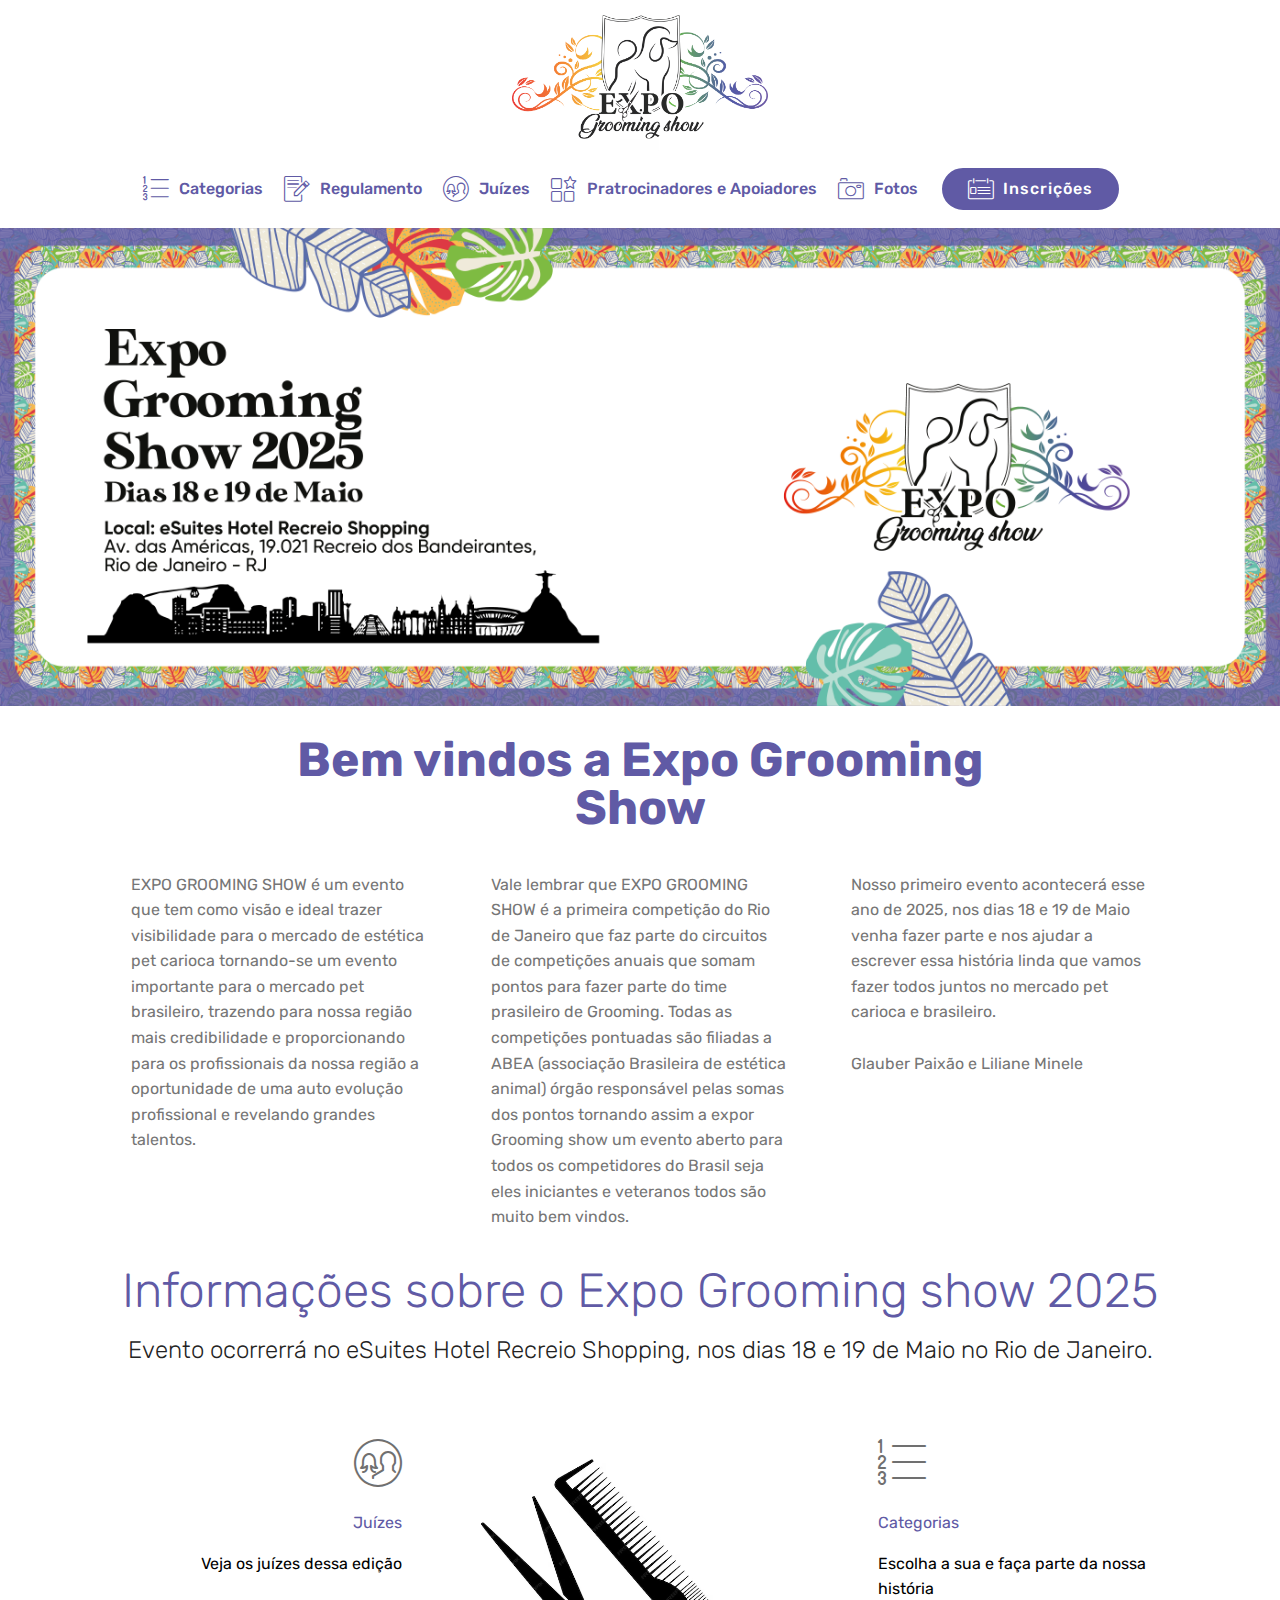
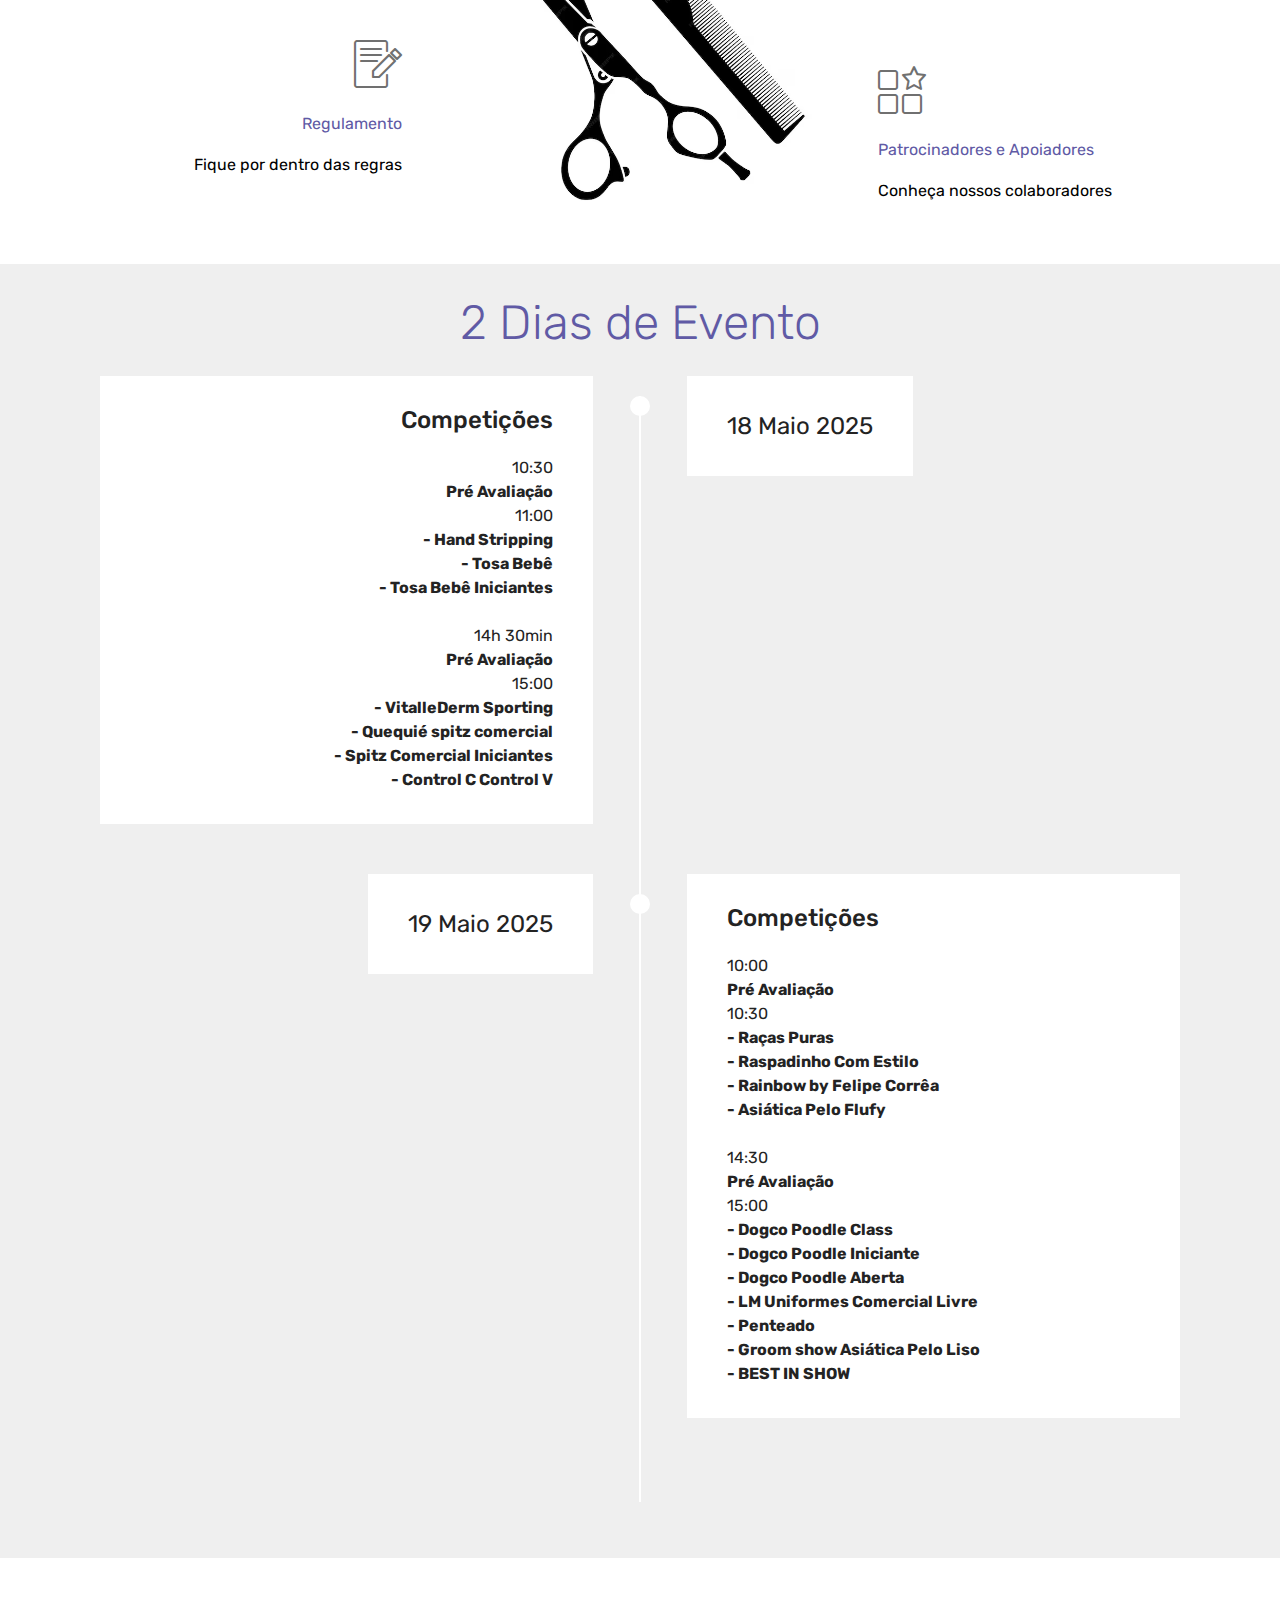
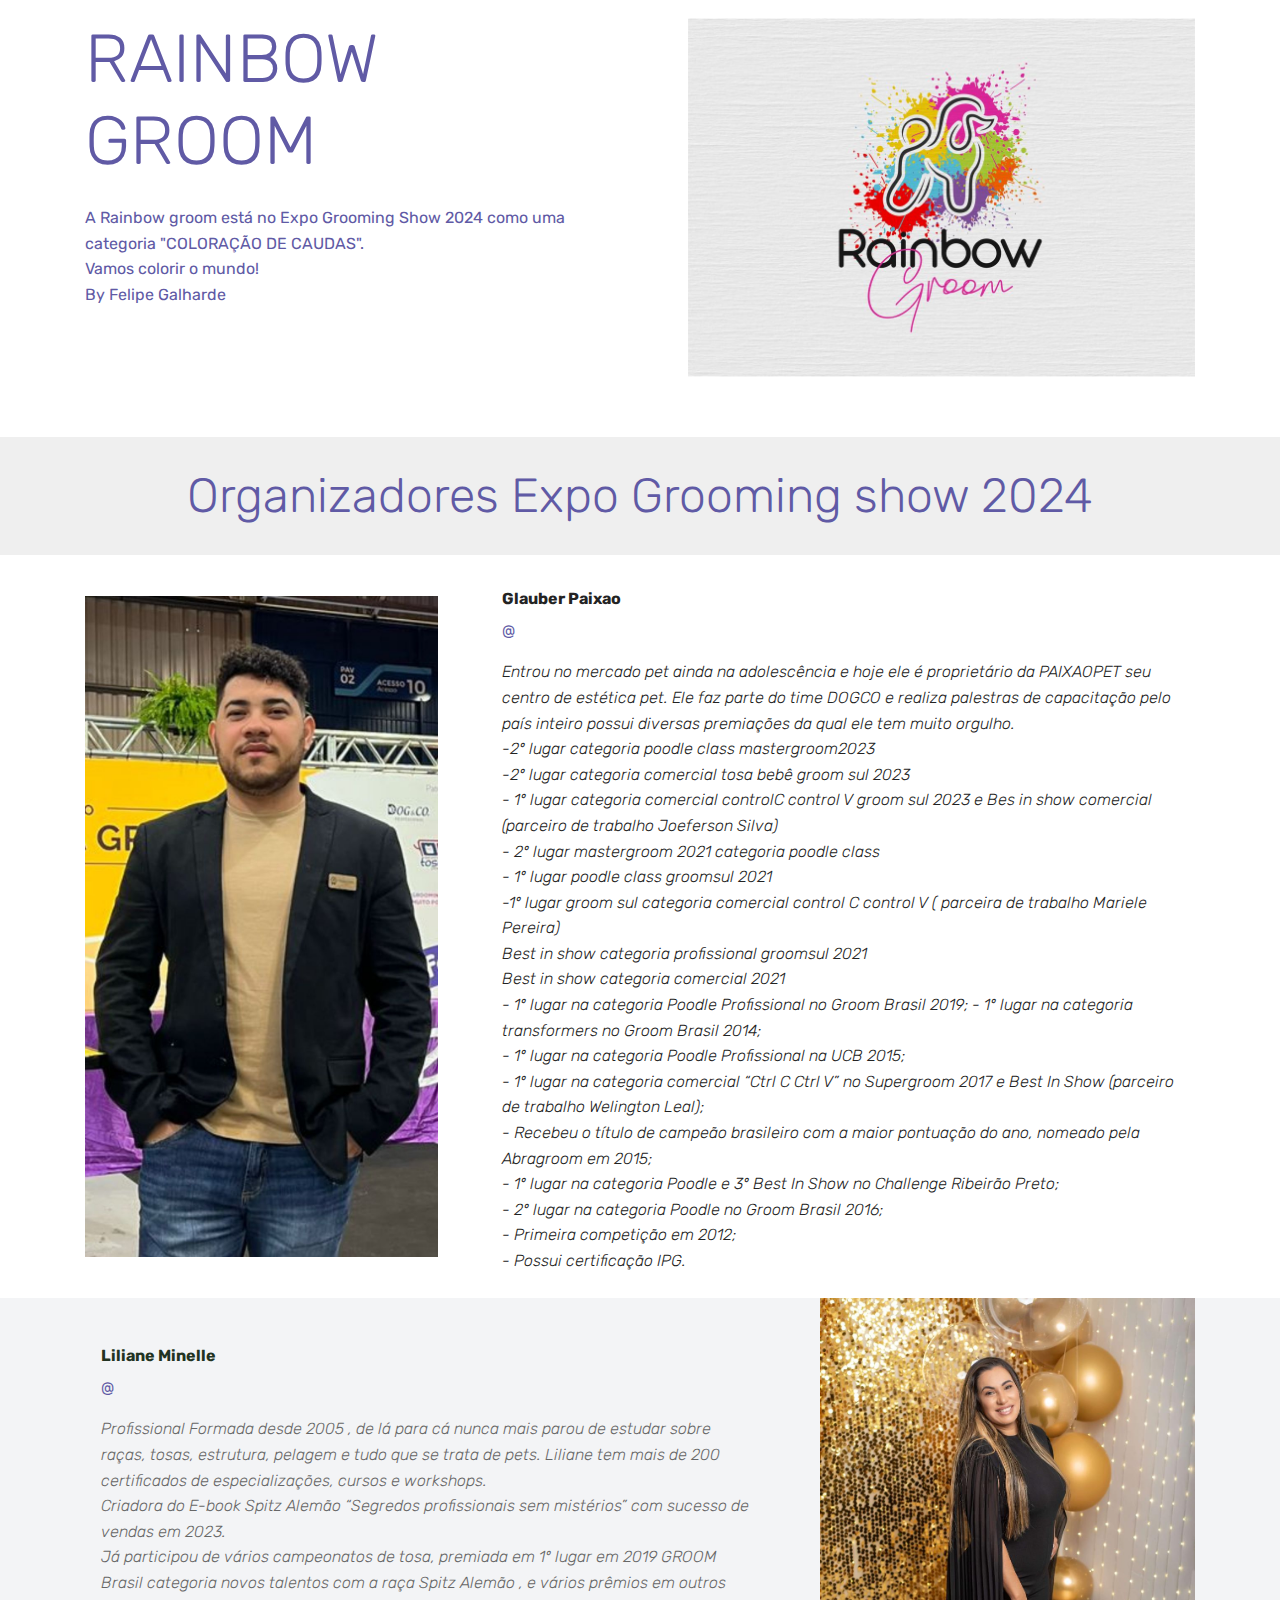
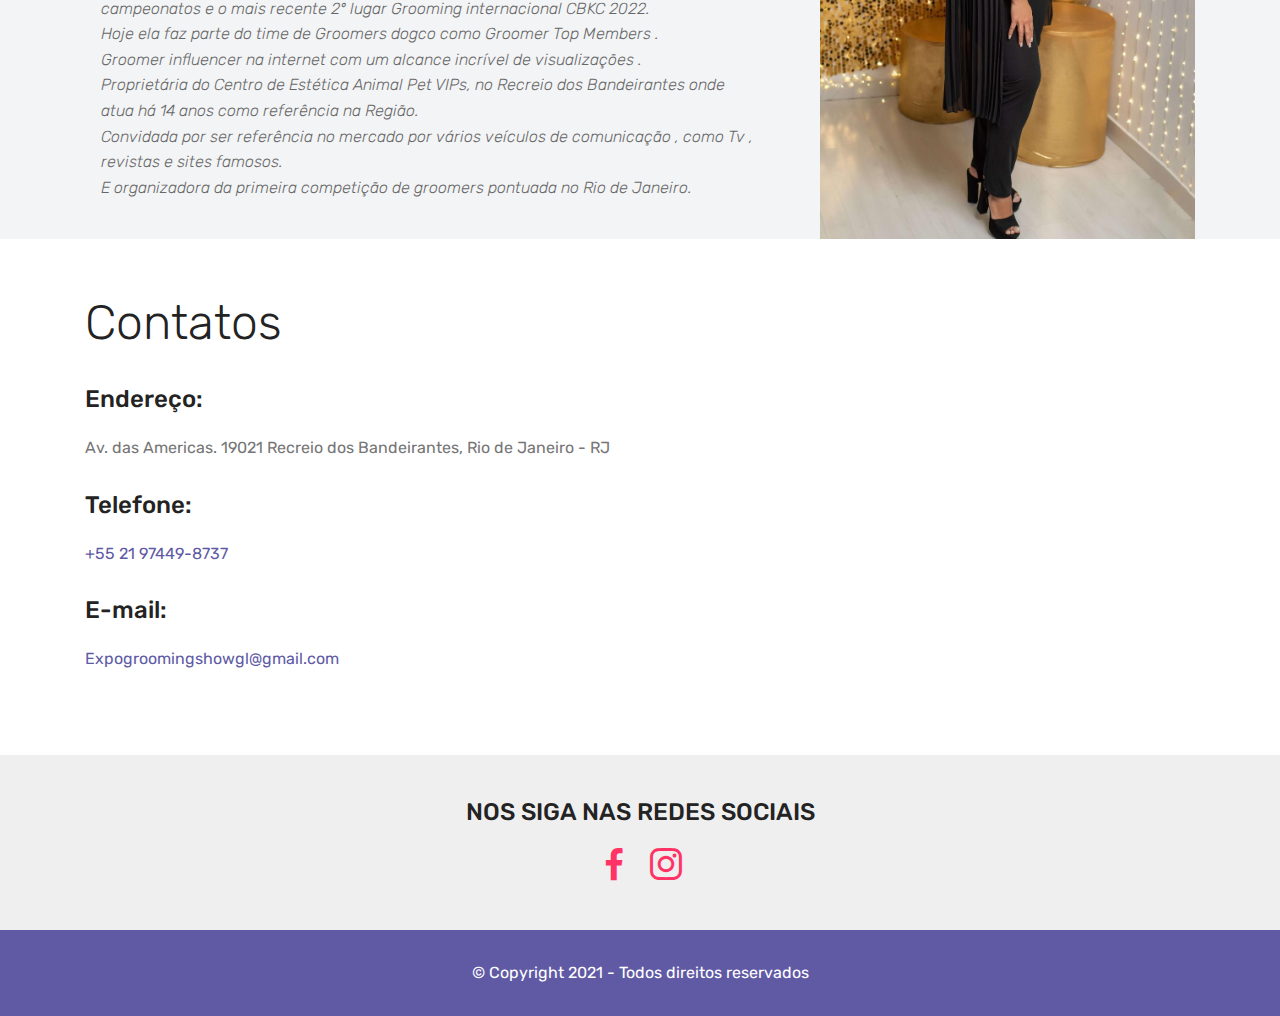
<file: index.html>
<!DOCTYPE html>
<html>
<head>
  <!-- Site made with Mobirise Website Builder v4.12.4, https://mobirise.com -->
  <meta charset="UTF-8">
  <meta http-equiv="X-UA-Compatible" content="IE=edge">
  <meta name="generator" content="Mobirise v4.12.4, mobirise.com">
  <meta name="viewport" content="width=device-width, initial-scale=1, minimum-scale=1">
  <link rel="shortcut icon" href="assets/images/logoexpo.png" type="image/x-icon">
  <meta name="description" content="">
  
  
  <title>Expo Grooming Show</title>
  <link rel="stylesheet" href="assets/web/assets/mobirise-icons/mobirise-icons.css">
  <link rel="stylesheet" href="assets/bootstrap/css/bootstrap.min.css">
  <link rel="stylesheet" href="assets/bootstrap/css/bootstrap-grid.min.css">
  <link rel="stylesheet" href="assets/bootstrap/css/bootstrap-reboot.min.css">
  <link rel="stylesheet" href="assets/dropdown/css/style.css">
  <link rel="stylesheet" href="assets/tether/tether.min.css">
  <link rel="stylesheet" href="assets/socicon/css/styles.css">
  <link rel="stylesheet" href="assets/theme/css/style.css">
  <link rel="stylesheet" href="assets/gallery/style.css">
  <link rel="preload" as="style" href="assets/mobirise/css/mbr-additional.css"><link rel="stylesheet" href="assets/mobirise/css/mbr-additional.css" type="text/css">
  
  
  
</head>
<body>
    <section class="cid-szYJQCwQAL logo-desk" id="image3-1i">

    

    <figure class="mbr-figure container">
            <div class="image-block" style="width: 23%;">
                <img src="assets/images/logoexpo.png" width="1400" alt="Mobirise" title="">
                
            </div>
    </figure>
</section>
  <section class="menu cid-qTkzRZLJNu" once="menu" id="menu1-0">

    

    <nav class="navbar navbar-expand beta-menu navbar-dropdown align-items-center navbar-toggleable-sm">
        <button class="navbar-toggler navbar-toggler-right" type="button" data-toggle="collapse" data-target="#navbarSupportedContent" aria-controls="navbarSupportedContent" aria-expanded="false" aria-label="Toggle navigation">
            <div class="hamburger">
                <span></span>
                <span></span>
                <span></span>
                <span></span>
            </div>
        </button>
        <div class="menu-logo logo-mobile">
            <div class="navbar-brand">
                <span class="navbar-logo">
                    <a href="index.html">
                         <img src="assets/images/logoexpo.png" alt="Mobirise" title="" style="height: 3.8rem;">
                    </a>
                </span>
                
            </div>
        </div>
        <div class="collapse navbar-collapse" id="navbarSupportedContent">
            <ul class="navbar-nav nav-dropdown" data-app-modern-menu="true"><li class="nav-item">
                    <a class="nav-link link text-primary display-4" href="page2.html"><span class="mbri-numbered-list mbr-iconfont mbr-iconfont-btn"></span>
                        Categorias</a>
                </li>
                <li class="nav-item">
                    <a class="nav-link link text-primary display-4" href="page1.html"><span class="mbri-edit mbr-iconfont mbr-iconfont-btn"></span>
                        Regulamento</a>
                </li><li class="nav-item"><a class="nav-link link text-primary display-4" href="page3.html"><span class="mbri-users mbr-iconfont mbr-iconfont-btn"></span>
                        Juízes</a></li><li class="nav-item"><a class="nav-link link text-primary display-4" href="page4.html"><span class="mbri-features mbr-iconfont mbr-iconfont-btn"></span>
                        Pratrocinadores e Apoiadores</a></li><li class="nav-item"><a class="nav-link link text-primary display-4" href="page5.html"><span class="mbri-camera mbr-iconfont mbr-iconfont-btn"></span>
                        Fotos</a></li><!-- <li class="nav-item"><a class="nav-link link text-primary display-4" href="http://www.feipet.com.br/home" target="_blank"><span class="mbri-info mbr-iconfont mbr-iconfont-btn"></span>
                        Feipet</a></li><li class="nav-item"> -->
                   
                </li></ul>
            <div class="navbar-buttons mbr-section-btn"><a class="btn btn-sm btn-primary display-4" href="https://www.sympla.com.br/evento/expo-grooming-show-2025/2872444"><span class="mbri-contact-form mbr-iconfont mbr-iconfont-btn"></span>
                    Inscrições</a></div>
        </div>
    </nav>
</section>



<section class="cid-szSk7phqzq bannerr" id="image3-8">

    

    <figure class="mbr-figure">
            <div class="image-block" style="width: 78%;">
                <img src="assets/images/banner2025.png" width="1400" alt="Mobirise" title="">
                
            </div>
    </figure>
</section>
<section class="mbr-section content4 cid-sAN1siPdHQ" id="content4-1z">

    

    <div class="container">
        <div class="media-container-row">
            <div class="title col-12 col-md-8">
                <h2 class="align-center pb-3 mbr-fonts-style display-2"><strong>
                    Bem vindos a Expo Grooming Show</strong><br></h2>
                
                
            </div>
        </div>
    </div>
</section>

<section class="mbr-section article content14 cid-szSmVXR1WQ" id="content14-c">
      
     

    <div class="container">
        <div class="media-container-row">
            <div class="row col-12 col-md-12">
                <div class="col-12 mbr-text mbr-fonts-style col-md-4 display-7">
                     <p class="p-3">EXPO GROOMING SHOW é um evento que tem como visão e ideal trazer visibilidade para o mercado de estética pet carioca tornando-se um evento importante para o mercado pet brasileiro, trazendo para nossa região mais credibilidade e proporcionando para os profissionais da nossa região a oportunidade de uma auto evolução profissional e revelando grandes talentos.</p>
                </div>
                <div class="col-12 mbr-text mbr-fonts-style display-7 col-md-4">
                     <p class="p-3">Vale lembrar que EXPO GROOMING SHOW  é a primeira competição do Rio de Janeiro que faz parte do circuitos de competições anuais que somam pontos para fazer parte do time prasileiro de Grooming. Todas as competições pontuadas são filiadas a ABEA (associação Brasileira de estética animal) órgão responsável pelas somas dos pontos  tornando assim a expor Grooming show um evento aberto para todos os competidores do Brasil seja eles iniciantes e veteranos todos são muito bem vindos. </p>
                </div>
                <div class="col-12 col-md-4 mbr-text mbr-fonts-style display-7">
                     <p class="p-3">Nosso primeiro evento acontecerá esse ano de 2025, nos dias 18 e 19 de Maio venha fazer parte e nos ajudar a escrever essa história linda que vamos fazer todos juntos no  mercado pet carioca e brasileiro.
                        <br><br>Glauber Paixão e Liliane Minele</p>
                </div>
            </div>
        </div>
    </div>
</section>

<section class="features12 cid-szRXlIToXD" id="features12-6">
    
    

    

    <div class="container">
        <h2 class="mbr-section-title pb-2 mbr-fonts-style display-2">
            Informações sobre o Expo Grooming show 2025 </h2>
        <h3 class="mbr-section-subtitle pb-3 mbr-fonts-style display-5">
            Evento ocorrerrá no eSuites Hotel Recreio Shopping, nos dias 18 e 19 de Maio no Rio de Janeiro.</h3>

        <div class="media-container-row pt-5">
            <div class="block-content align-right">
                <div class="card pl-3 pr-3 pb-5">
                    <div class="mbr-card-img-title">
                        <div class="card-img pb-3">
                             <span class="mbr-iconfont mbri-users"></span>
                        </div>
                        <div class="mbr-crt-title">
                            <h4 class="card-title py-2 mbr-crt-title mbr-fonts-style display-7">
                                <a href="page3.html">Juízes</a></h4>
                        </div>
                    </div>                

                    <div class="card-box">
                        <p class="mbr-text mbr-section-text mbr-fonts-style display-7"><a href="page3.html" class="text-black">Veja os juízes dessa edição</a></p>
                    </div>
                </div>

                <div class="card pl-3 pr-3">
                    <div class="mbr-card-img-title">
                        <div class="card-img pb-3">
                            <span class="mbr-iconfont mbri-edit"></span>
                        </div>
                        <div class="mbr-crt-title">
                            <h4 class="card-title py-2 mbr-crt-title mbr-fonts-style display-7">
                                <a href="page1.html">Regulamento</a></h4>
                        </div>
                    </div>
                    <div class="card-box">
                        <p class="mbr-text mbr-section-text mbr-fonts-style display-7">
                            <a href="page1.html" class="text-black">Fique por dentro das regras</a>
                        </p>
                    </div>
                </div>
            </div>

            <div class="mbr-figure m-auto" style="width: 40%;">
                <img src="assets/images/tesoura.jpg" alt="Mobirise" title="">
            </div>

            <div class="block-content align-left">
                <div class="card pl-3 pr-3 p-margin pb-5">
                    <div class="mbr-card-img-title">
                        <div class="card-img pb-3">
                             <span class="mbr-iconfont mbri-numbered-list"></span>
                        </div>
                        <div class="mbr-crt-title">
                            <h4 class="card-title py-2 mbr-crt-title mbr-fonts-style display-7">
                                <a href="page2.html">Categorias</a></h4>
                        </div>
                    </div>                

                    <div class="card-box">
                        <p class="mbr-text mbr-section-text mbr-fonts-style display-7">
                            <a href="page2.html" class="text-black">Escolha a sua e faça parte da nossa história</a></p>
                    </div>
                </div>

                <div class="card pl-3 pr-3">
                    <div class="mbr-card-img-title">
                        <div class="card-img pb-3">
                            <span class="mbr-iconfont mbri-features"></span>
                        </div>
                        <div class="mbr-crt-title">
                            <h4 class="card-title py-2 mbr-crt-title mbr-fonts-style display-7"><a href="page4.html">Patrocinadores e Apoiadores</a></h4>
                        </div>
                    </div>
                    <div class="card-box">
                        <p class="mbr-text mbr-section-text mbr-fonts-style display-7">
                            <a href="page4.html" class="text-black">Conheça nossos colaboradores</a></p>
                    </div>
                </div>
            </div>
        </div>
    </div>
</section>

<section class="timeline1 cid-szS4adtr5B" id="timeline1-7">

    

    

    <div class="container align-center">
        <h2 class="mbr-section-title pb-3 mbr-fonts-style display-2">2 Dias de Evento</h2>
        

        <div class="container timelines-container" mbri-timelines="">
            <!--1-->
            <div class="row timeline-element reverse separline">
                 <div class="timeline-date-panel col-xs-12 col-md-6  align-left">         
                    <div class="time-line-date-content">
                        <p class="mbr-timeline-date mbr-fonts-style display-5">18 Maio 2025</p>
                    </div>
                </div>
           <span class="iconBackground"></span>
            <div class="col-xs-12 col-md-6 align-right">
                <div class="timeline-text-content">
                    <h4 class="mbr-timeline-title pb-3 mbr-fonts-style display-5">
                        Competições</h4>
                    <p class="mbr-timeline-text mbr-fonts-style display-7">10:30<br><strong>Pré Avaliação</strong><br>11:00<br><strong>- Hand Stripping<br>- Tosa Bebê<br>- Tosa Bebê Iniciantes </strong><br><br>14h 30min<br><strong>Pré Avaliação</strong><br>15:00<br><strong>- VitalleDerm Sporting<br>- Quequié spitz comercial <br>- Spitz Comercial Iniciantes <br>- Control C Control V</strong></p>
                 </div>
            </div>
            </div>
            <!--2-->
            <div class="row timeline-element  separline">
                <div class="timeline-date-panel col-xs-12 col-md-6 align-right">
                    <div class="time-line-date-content">
                        <p class="mbr-timeline-date mbr-fonts-style display-5">
                            19 Maio 2025</p>
                    </div>
                </div>
                <span class="iconBackground"></span>
                <div class="col-xs-12 col-md-6 align-left ">
                    <div class="timeline-text-content">
                        <h4 class="mbr-timeline-title pb-3 mbr-fonts-style display-5">
                            Competições</h4>
                        <p class="mbr-timeline-text mbr-fonts-style display-7">
                            10:00<br><strong>Pré Avaliação</strong><br>10:30<br><strong>- Raças Puras<br>- Raspadinho Com Estilo<br>- Rainbow by Felipe Corrêa<br>- Asiática Pelo Flufy</strong><br><br>14:30<br><strong>Pré Avaliação</strong><br>15:00<br><strong>- Dogco Poodle Class<br>- Dogco Poodle Iniciante <br>- Dogco Poodle Aberta <br>- LM Uniformes Comercial Livre<br>- Penteado<br>- Groom show Asiática Pelo Liso<br>- BEST IN SHOW </strong></p>
                    </div>
                </div>
            </div>
            <!--3-->
            <!-- <div class="row timeline-element reverse">
                <div class="timeline-date-panel col-xs-12 col-md-6  align-left">
                    <div class="time-line-date-content">
                        <p class="mbr-timeline-date mbr-fonts-style display-5">06 Junho 2023</p>
                    </div>
                </div>
                <span class="iconBackground"></span>
                <div class="col-xs-12 col-md-6 align-right">
                    <div class="timeline-text-content">
                        <h4 class="mbr-timeline-title pb-3 mbr-fonts-style display-5">
                            Competições</h4>      
                        <p class="mbr-timeline-text mbr-fonts-style display-7">13:00<br><strong>- RAINBOW GROOM<br>- POODLE PROFISSIONAL<br>- POODLE INICIANTE </strong><br><br>16h 30min<br><strong>- Sorteios<br>- Best In Show</strong></p>
                    </div>
                </div>
            </div> -->
            <!--4-->
            
            <!--5-->
            
            <!--6-->
            
            <!--7-->
            
            <!--8-->
            
            <!--9-->
            
            <!--10-->
            
            <!--11-->
            
            <!--12-->
            
        </div>
    </div>
</section>
<!-- <section class="header3 cid-sBgzbdNVCM" id="header3-20">

    

    

    <div class="container">
        <div class="media-container-row">
            <div class="mbr-figure" style="width: 100%;">
                <img src="assets/images/banner_feipet1.jpg" alt="Mobirise" title="">
            </div>

            <div class="media-content">
                <h1 class="mbr-section-title mbr-white pb-3 mbr-fonts-style display-1">FEIPET 2023</h1>
                
                <div class="mbr-section-text mbr-white pb-3 ">
                    <p class="mbr-text mbr-fonts-style display-7">
                        A Fenac Experiências Conectam é a promotora da 10ª. edição da FEIPET - Feira de Negócios para Animais de Estimação, que promove os segmentos PET e VET na região sul do país. Em 2023 a feira profissional irá acontecer de 04 a 06 de Junho, das 13h às 20h, nos pavilhões da Fenac, em Novo Hamburgo/RS. O evento será presencial com expositores, campeonato de tosa e palestras dos segmentos PET e VET. A FEIPET é uma realização da Fenac Experiências Conectam e conto com o patrocínio do Sicredi Pioneira. Feira profissional, faça seu credenciamento gratuito no site.
                    </p>
                </div>
                <div class="mbr-section-btn"><a class="btn btn-md btn-primary display-4" href="http://feipet.com.br/">SAIBA MAIS</a>
                    <a class="btn btn-md btn-white-outline display-4" href="https://mobirise.co">LIVE DEMO</a></div>
            </div>
        </div>
    </div>

</section> -->

<!-- 
<section class="cid-szSnl4geUX" id="video3-d">

    
    
    <figure class="mbr-figure align-center container">
        <div class="video-block" style="width: 67%;">
            <div><iframe class="mbr-embedded-video" src="https://www.youtube.com/embed/uNCr7NdOJgw?rel=0&amp;amp;showinfo=0&amp;autoplay=0&amp;loop=0" width="1280" height="720" frameborder="0" allowfullscreen=""></iframe></div>
        </div>
    </figure>
</section> -->

<!-- <section class="mbr-gallery mbr-slider-carousel cid-szSwccahCT" id="gallery1-g">

    

    <div class="container">
        <div><div class="mbr-gallery-row"><div class="mbr-gallery-layout-default"><div><div><div class="mbr-gallery-item mbr-gallery-item--p1" data-video-url="false" data-tags="Fantástica"><div href="#lb-gallery1-g" data-slide-to="0" data-toggle="modal"><img src="assets/images/whatsapp-image-2021-06-09-at-18.17.02-1065x709-800x533.jpg" alt="" title=""><span class="icon-focus"></span></div></div><div class="mbr-gallery-item mbr-gallery-item--p1" data-video-url="false" data-tags="Responsivo"><div href="#lb-gallery1-g" data-slide-to="1" data-toggle="modal"><img src="assets/images/whatsapp-image-2021-06-09-at-18.16.33-1080x720-800x533.jpg" alt="" title=""><span class="icon-focus"></span></div></div><div class="mbr-gallery-item mbr-gallery-item--p1" data-video-url="false" data-tags="Criativo"><div href="#lb-gallery1-g" data-slide-to="2" data-toggle="modal"><img src="assets/images/whatsapp-image-2021-06-09-at-18.15.56-1080x720-800x533.jpg" alt="" title=""><span class="icon-focus"></span></div></div><div class="mbr-gallery-item mbr-gallery-item--p1" data-video-url="false" data-tags="Animado"><div href="#lb-gallery1-g" data-slide-to="3" data-toggle="modal"><img src="assets/images/whatsapp-image-2021-06-09-at-18.17.02-1065x709-800x533.jpg" alt="" title=""><span class="icon-focus"></span></div></div><div class="mbr-gallery-item mbr-gallery-item--p1" data-video-url="false" data-tags="Fantástica"><div href="#lb-gallery1-g" data-slide-to="4" data-toggle="modal"><img src="assets/images/whatsapp-image-2021-06-09-at-18.15.55-2-1013x675-800x533.jpg" alt="" title=""><span class="icon-focus"></span></div></div><div class="mbr-gallery-item mbr-gallery-item--p1" data-video-url="false" data-tags="Fantástica"><div href="#lb-gallery1-g" data-slide-to="5" data-toggle="modal"><img src="assets/images/whatsapp-image-2021-06-09-at-18.15.06-1080x717-800x531.jpg" alt="" title=""><span class="icon-focus"></span></div></div><div class="mbr-gallery-item mbr-gallery-item--p1" data-video-url="false" data-tags="Responsivo"><div href="#lb-gallery1-g" data-slide-to="6" data-toggle="modal"><img src="assets/images/whatsapp-image-2021-06-09-at-18.15.56-1080x720-800x533.jpg" alt="" title=""><span class="icon-focus"></span></div></div><div class="mbr-gallery-item mbr-gallery-item--p1" data-video-url="false" data-tags="Animado"><div href="#lb-gallery1-g" data-slide-to="7" data-toggle="modal"><img src="assets/images/whatsapp-image-2021-06-09-at-18.13.49-1080x710-800x526.jpg" alt="" title=""><span class="icon-focus"></span></div></div></div></div><div class="clearfix"></div></div></div><div data-app-prevent-settings="" class="mbr-slider modal fade carousel slide" tabindex="-1" data-keyboard="true" data-interval="false" id="lb-gallery1-g"><div class="modal-dialog"><div class="modal-content"><div class="modal-body"><div class="carousel-inner"><div class="carousel-item active"><img src="assets/images/whatsapp-image-2021-06-09-at-18.17.02-1065x709.jpg" alt="" title=""></div><div class="carousel-item"><img src="assets/images/whatsapp-image-2021-06-09-at-18.16.33-1080x720.jpg" alt="" title=""></div><div class="carousel-item"><img src="assets/images/whatsapp-image-2021-06-09-at-18.15.56-1080x720.jpg" alt="" title=""></div><div class="carousel-item"><img src="assets/images/whatsapp-image-2021-06-09-at-18.17.02-1065x709.jpg" alt="" title=""></div><div class="carousel-item"><img src="assets/images/whatsapp-image-2021-06-09-at-18.15.55-2-1013x675.jpg" alt="" title=""></div><div class="carousel-item"><img src="assets/images/whatsapp-image-2021-06-09-at-18.15.06-1080x717.jpg" alt="" title=""></div><div class="carousel-item"><img src="assets/images/whatsapp-image-2021-06-09-at-18.15.56-1080x720.jpg" alt="" title=""></div><div class="carousel-item"><img src="assets/images/whatsapp-image-2021-06-09-at-18.13.49-1080x710.jpg" alt="" title=""></div></div><a class="carousel-control carousel-control-prev" role="button" data-slide="prev" href="#lb-gallery1-g"><span class="mbri-left mbr-iconfont" aria-hidden="true"></span><span class="sr-only">Previous</span></a><a class="carousel-control carousel-control-next" role="button" data-slide="next" href="#lb-gallery1-g"><span class="mbri-right mbr-iconfont" aria-hidden="true"></span><span class="sr-only">Next</span></a><a class="close" href="#" role="button" data-dismiss="modal"><span class="sr-only">Close</span></a></div></div></div></div></div>
    </div>

</section> -->

<section class="header3 cid-sBgzbdNVCM" id="header3-20">

    

    

    <div class="container">
        <div class="media-container-row">
            <div class="mbr-figure" style="width: 100%;">
                <img src="assets/images/raibow.jpeg" alt="Mobirise" title="">
            </div>

            <div class="media-content">
                <h1 class="mbr-section-title mbr-white pb-3 mbr-fonts-style display-1">RAINBOW GROOM</h1>
                
                <div class="mbr-section-text mbr-white pb-3 ">
                    <p class="mbr-text mbr-fonts-style display-7">
                        A Rainbow groom está no Expo Grooming Show 2024 como uma categoria "COLORAÇÃO DE CAUDAS".<br>
                        Vamos colorir o mundo!<br>
                        By Felipe Galharde

                    </p>
                </div>
                <!-- <div class="mbr-section-btn"><a class="btn btn-md btn-primary display-4" href="http://feipet.com.br/">SAIBA MAIS</a>
                    <a class="btn btn-md btn-white-outline display-4" href="https://mobirise.co">LIVE DEMO</a></div> -->
            </div>
        </div>
    </div>

</section>
<section class="features12 cid-szRXlIToXD cid-szS4adtr5B" id="features12-6" style="padding-bottom: 15px">
    <div class="container">
        <h2 class="mbr-section-title pb-2 mbr-fonts-style display-2">
            Organizadores Expo Grooming show 2024 </h2>
    </div>
</section>
<section class="testimonials2 cid-sAeEE8ZfRW" id="testimonials2-1n">

    

    

    <div class="container">
        <div class="media-container-row">
            <div class="mbr-figure pr-lg-5" style="width: 55%;">
              <img src="assets/images/glauber_novo.jpeg" alt="" title="">
            </div>
            <div class="media-content px-3 align-self-center mbr-white py-2">
                <p class="mbr-author-name pt-4 mb-2 mbr-fonts-style display-7">
                       Glauber Paixao  </p>
                    <p class="mbr-author-desc mbr-fonts-style display-7"><a href="https://www.instagram.com/">@</a></p>
                    <p class="mbr-text testimonial-text mbr-fonts-style display-7">Entrou no mercado pet ainda na adolescência e hoje ele é proprietário da PAIXAOPET seu centro de estética pet. Ele faz parte do time DOGCO e realiza palestras de capacitação pelo país inteiro possui diversas premiações da qual ele tem muito orgulho. <br>
-2º lugar categoria poodle class mastergroom2023<br>
-2º lugar categoria comercial tosa bebê groom sul 2023<br>

- 1º lugar categoria comercial controlC control V groom sul 2023 e Bes in show comercial (parceiro de trabalho Joeferson Silva)  <br>
- 2º lugar mastergroom 2021 categoria poodle class <br>
- 1º lugar poodle class groomsul 2021<br>
-1º lugar groom sul categoria comercial control C control V  ( parceira de trabalho Mariele Pereira)<br>
Best in show categoria profissional groomsul 2021<br>
Best in show categoria comercial 2021 <br>

- 1º lugar na categoria Poodle Profissional no Groom Brasil 2019; - 1º lugar na categoria transformers no Groom Brasil 2014;<br>
- 1º lugar na categoria Poodle Profissional na UCB 2015;<br>
- 1º lugar na categoria comercial “Ctrl C Ctrl V” no Supergroom 2017 e Best In Show (parceiro de trabalho Welington Leal);<br>
- Recebeu o título de campeão brasileiro com a maior pontuação do ano, nomeado pela Abragroom em 2015;<br>
- 1º lugar na categoria Poodle e 3º Best In Show no Challenge Ribeirão Preto;<br>
- 2º lugar na categoria Poodle no Groom Brasil 2016;<br>
- Primeira competição em 2012;<br>
- Possui certificação IPG.</p>
                    
            </div>
        </div>
    </div>
</section>
<section class="testimonials3 cid-sAeDHW9EPd juiz-desk" id="testimonials3-1m">

    

    

    <div class="container">
        <div class="media-container-row">
            <div class="media-content px-3 align-self-center mbr-white py-2">
                <p class="mbr-author-name pt-4 mb-2 mbr-fonts-style display-7">
                   Liliane Minelle</p>
                <p class="mbr-author-desc mbr-fonts-style display-7"><a href="">@</a></p>
                <p class="mbr-text testimonial-text mbr-fonts-style display-7">Profissional Formada desde 2005 , de lá para cá nunca mais parou de estudar sobre raças, tosas, estrutura, pelagem e tudo que se trata de pets. Liliane tem mais de 200 certificados de especializações, cursos e workshops.<br> 
                Criadora do E-book Spitz Alemão “Segredos profissionais sem mistérios” com sucesso de vendas em 2023.<br>
Já participou de vários campeonatos de tosa, premiada em 1º lugar em 2019 GROOM Brasil categoria novos talentos com a raça Spitz Alemão , e vários prêmios em outros campeonatos e o mais recente 2º lugar Grooming internacional CBKC 2022.<br>
Hoje ela faz parte do time de Groomers dogco como 
Groomer Top Members .<br>
Groomer influencer na internet com um alcance incrível de visualizações .<br>
 Proprietária do Centro de Estética Animal Pet VIPs, no Recreio dos Bandeirantes onde atua há 14 anos como referência na Região.<br>
Convidada por ser referência no mercado por vários veículos de comunicação , como Tv , revistas e sites famosos.<br>
E organizadora da primeira competição de groomers pontuada no Rio de Janeiro.</p>
                
            </div>

            <div class="mbr-figure pl-lg-5" style="width: 60%;">
              <img src="assets/images/lili_novo.jpeg" alt="" title="">
            </div>
        </div>
    </div>
</section>
<section class="testimonials3 cid-sAeDHW9EPd juiz-mobile" id="testimonials3-1m">

    

    

    <div class="container">
        <div class="media-container-row">
            <div class="mbr-figure pl-lg-5" style="width: 60%;">
              <img src="assets/images/lili_novo.jpeg" alt="" title="">
            </div>
            <div class="media-content px-3 align-self-center mbr-white py-2">
                <p class="mbr-author-name pt-4 mb-2 mbr-fonts-style display-7">
                   Liliane Minelle</p>
                <p class="mbr-author-desc mbr-fonts-style display-7"><a href="">@</a></p>
                <p class="mbr-text testimonial-text mbr-fonts-style display-7">Profissional Formada desde 2005 , de lá para cá nunca mais parou de estudar sobre raças, tosas, estrutura, pelagem e tudo que se trata de pets. Liliane tem mais de 200 certificados de especializações, cursos e workshops.<br> 
                Criadora do E-book Spitz Alemão “Segredos profissionais sem mistérios” com sucesso de vendas em 2023.<br>
Já participou de vários campeonatos de tosa, premiada em 1º lugar em 2019 GROOM Brasil categoria novos talentos com a raça Spitz Alemão , e vários prêmios em outros campeonatos e o mais recente 2º lugar Grooming internacional CBKC 2022.<br>
Hoje ela faz parte do time de Groomers dogco como 
Groomer Top Members .<br>
Groomer influencer na internet com um alcance incrível de visualizações .<br>
 Proprietária do Centro de Estética Animal Pet VIPs, no Recreio dos Bandeirantes onde atua há 14 anos como referência na Região.<br>
Convidada por ser referência no mercado por vários veículos de comunicação , como Tv , revistas e sites famosos.<br>
E organizadora da primeira competição de groomers pontuada no Rio de Janeiro.</p>
                
            </div>

            
        </div>
    </div>
</section>

<section class="mbr-section contacts1 cid-szYCydAE9D" id="contacts1-1h">
    <!---->
    
    <!---->
    <!--Overlay-->
    
    <!--Container-->
    <div class="container">
        <div class="row">
            <!--Titles-->
            <div class="title col-12">
                <h2 class="align-left mbr-fonts-style display-2">
                    Contatos</h2>
                
            </div>
            <!--Left-->
            <div class="col-12 col-md-6">
                <div class="left-block wrapper">
                    <div class="b b-adress">
                        <h5 class="align-left mbr-fonts-style m-0 display-5">
                            Endereço:</h5>
                        <p class="mbr-text align-left mbr-fonts-style display-7">
                            Av. das Americas. 19021 Recreio dos Bandeirantes, Rio de Janeiro - RJ
                        </p>
                    </div>
                    <div class="b b-phone">
                        <h5 class="align-left mbr-fonts-style m-0 display-5">
                            Telefone:
                        </h5>
                        <p class="mbr-text align-left mbr-fonts-style display-7"><a href="https://wa.me/5521974498737">+55 21 97449-8737</a>
                        </p>
                    </div>
                    <div class="b b-mail">
                        <h5 class="align-left mbr-fonts-style m-0 display-5">
                            E-mail: 
                        </h5>
                        <p class="mbr-text align-left mbr-fonts-style display-7">
                            <a href="mailto:Expogroomingshowgl@gmail.com">Expogroomingshowgl@gmail.com</a>
                        </p>
                    </div>
                </div>
            </div>
            <!--Right-->
            <div class="col-12 col-md-6">
                <div class="google-map"><iframe src="https://www.google.com/maps/embed?pb=!1m18!1m12!1m3!1d3671.8408158956886!2d-43.47188902468599!3d-23.029616279168902!2m3!1f0!2f0!3f0!3m2!1i1024!2i768!4f13.1!3m3!1m2!1s0x9bc32aa023b3b9%3A0x9dd17c6d58019e1e!2sVista%20Mar%20Eventos!5e0!3m2!1spt-BR!2sbr!4v1706793772989!5m2!1spt-BR!2sbr" width="600" height="450" style="border:0;" allowfullscreen="" loading="lazy" referrerpolicy="no-referrer-when-downgrade"></iframe></div>
            </div>
        </div>
    </div>
</section>

<section class="cid-sAexZm9Ztb" id="social-buttons2-1j">

    

    

    <div class="container">
        <div class="media-container-row">
            <div class="col-md-8 align-center">
                <h2 class="pb-3 mbr-fonts-style display-5">
                    NOS SIGA NAS REDES SOCIAIS</h2>
                <div class="social-list pl-0 mb-0">
                    <a href="" target="_blank">
                        <span class="px-2 socicon-facebook socicon mbr-iconfont mbr-iconfont-social"></span>
                    </a>
                    <a href="" target="_blank">
                        <span class="px-2 socicon-instagram socicon mbr-iconfont mbr-iconfont-social"></span>
                    </a>
                    <a href="https://www.youtube.com/c/mobirise" target="_blank">
                        
                    </a>
                    <a href="https://www.behance.net/Mobirise" target="_blank">
                        
                    </a>
                </div>
            </div>
        </div>
    </div>
</section>

<section once="footers" class="cid-szSyZbJxyc" id="footer6-i">

    

    

    <div class="container">
        <div class="media-container-row align-center mbr-white">
            <div class="col-12">
                <p class="mbr-text mb-0 mbr-fonts-style display-7">
                    © Copyright 2021 - Todos direitos reservados</p>
            </div>
        </div>
    </div>
</section>


  <script src="assets/web/assets/jquery/jquery.min.js"></script>
  <script src="assets/popper/popper.min.js"></script>
  <script src="assets/bootstrap/js/bootstrap.min.js"></script>
  <script src="assets/smoothscroll/smooth-scroll.js"></script>
  <script src="assets/dropdown/js/nav-dropdown.js"></script>
  <script src="assets/dropdown/js/navbar-dropdown.js"></script>
  <script src="assets/touchswipe/jquery.touch-swipe.min.js"></script>
  <script src="assets/tether/tether.min.js"></script>
  <script src="assets/bootstrapcarouselswipe/bootstrap-carousel-swipe.js"></script>
  <script src="assets/sociallikes/social-likes.js"></script>
  <script src="assets/vimeoplayer/jquery.mb.vimeo_player.js"></script>
  <script src="assets/masonry/masonry.pkgd.min.js"></script>
  <script src="assets/imagesloaded/imagesloaded.pkgd.min.js"></script>
  <script src="assets/theme/js/script.js"></script>
  <script src="assets/slidervideo/script.js"></script>
  <script src="assets/gallery/player.min.js"></script>
  <script src="assets/gallery/script.js"></script>
  
  
</body>
</html>
</file>
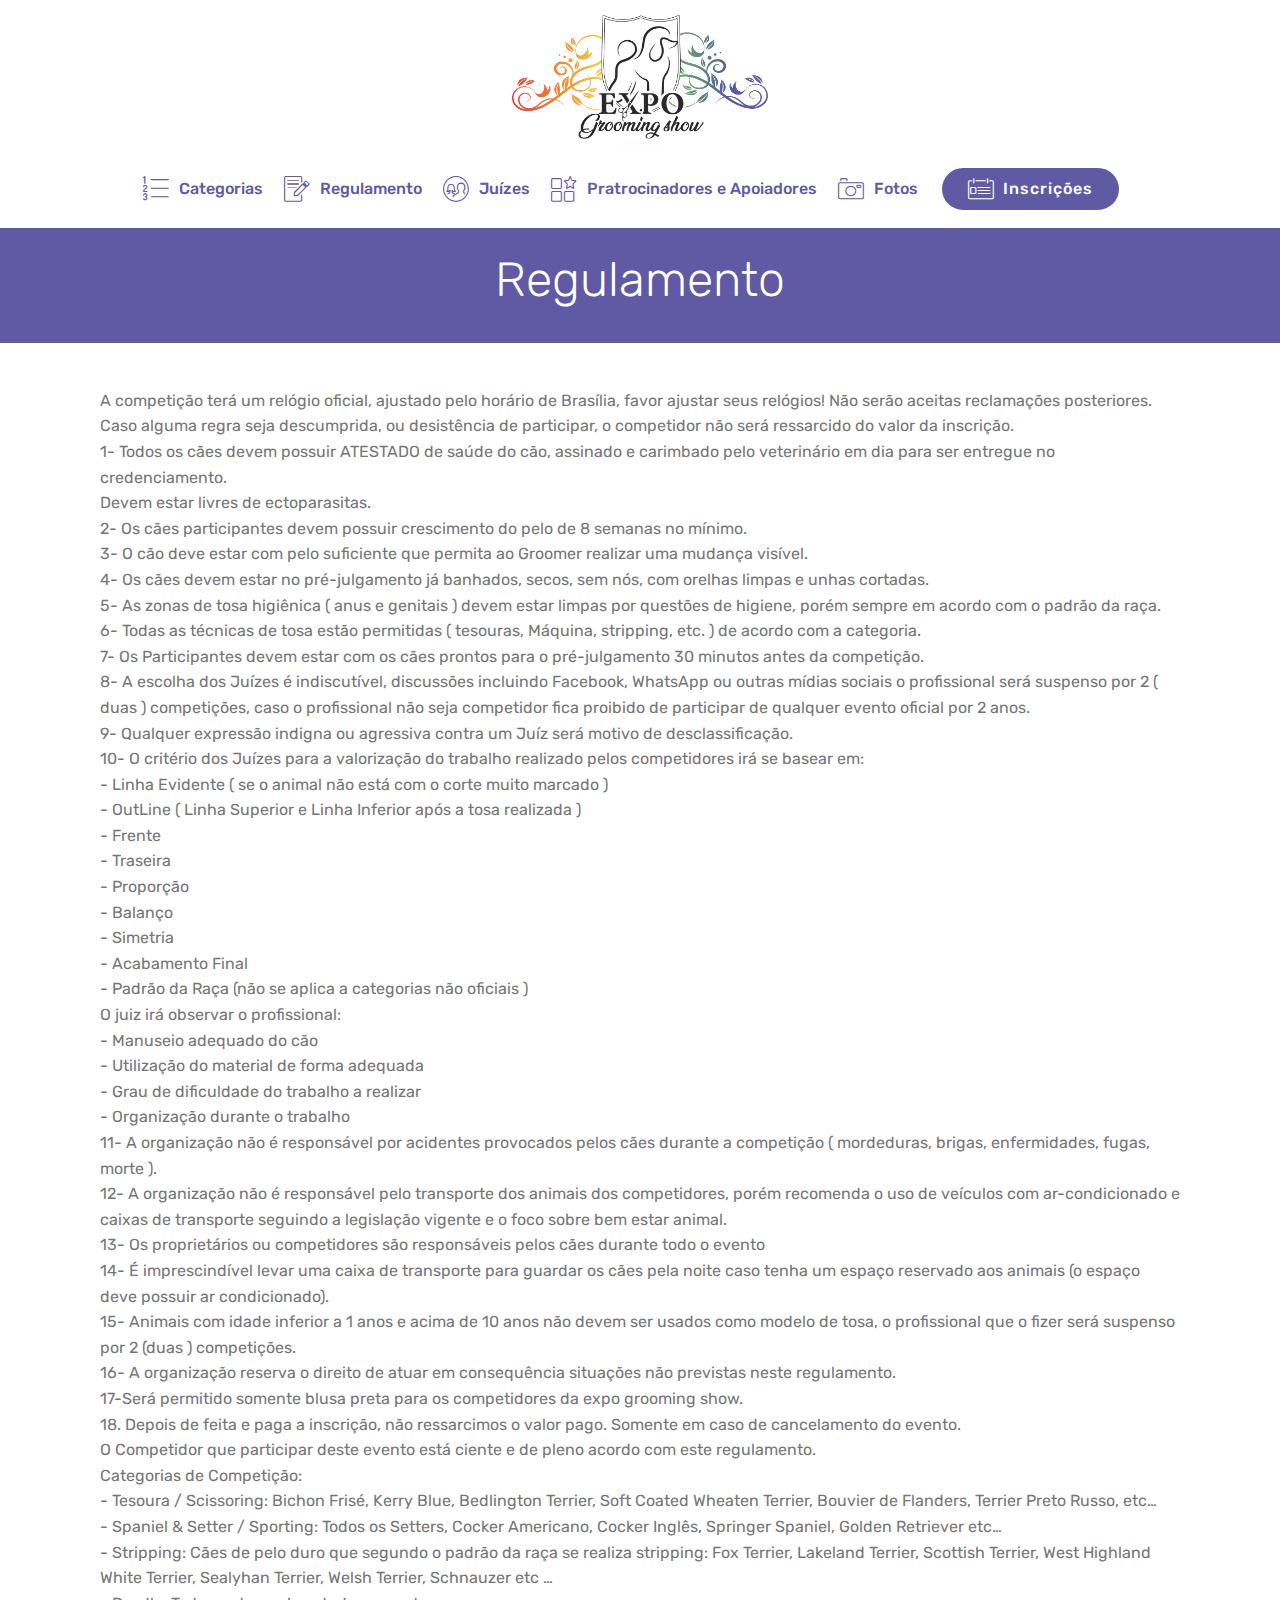
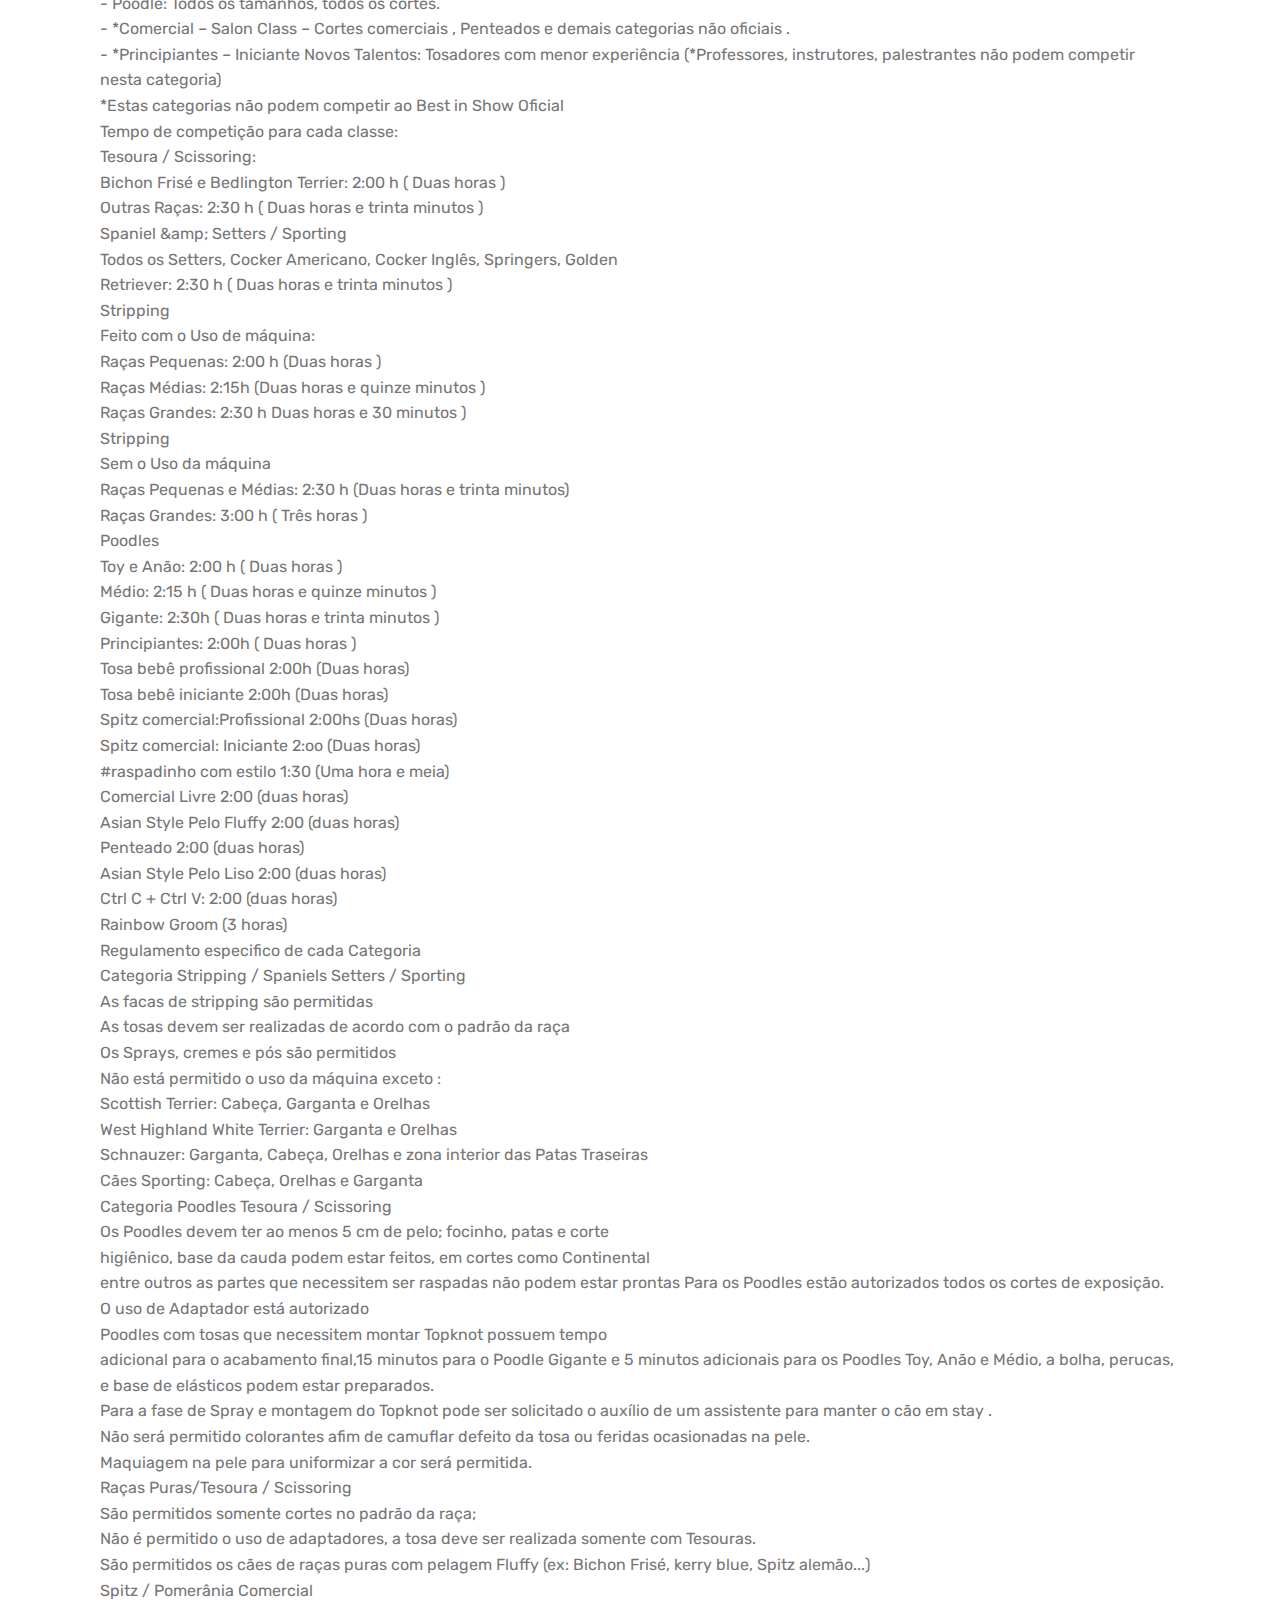
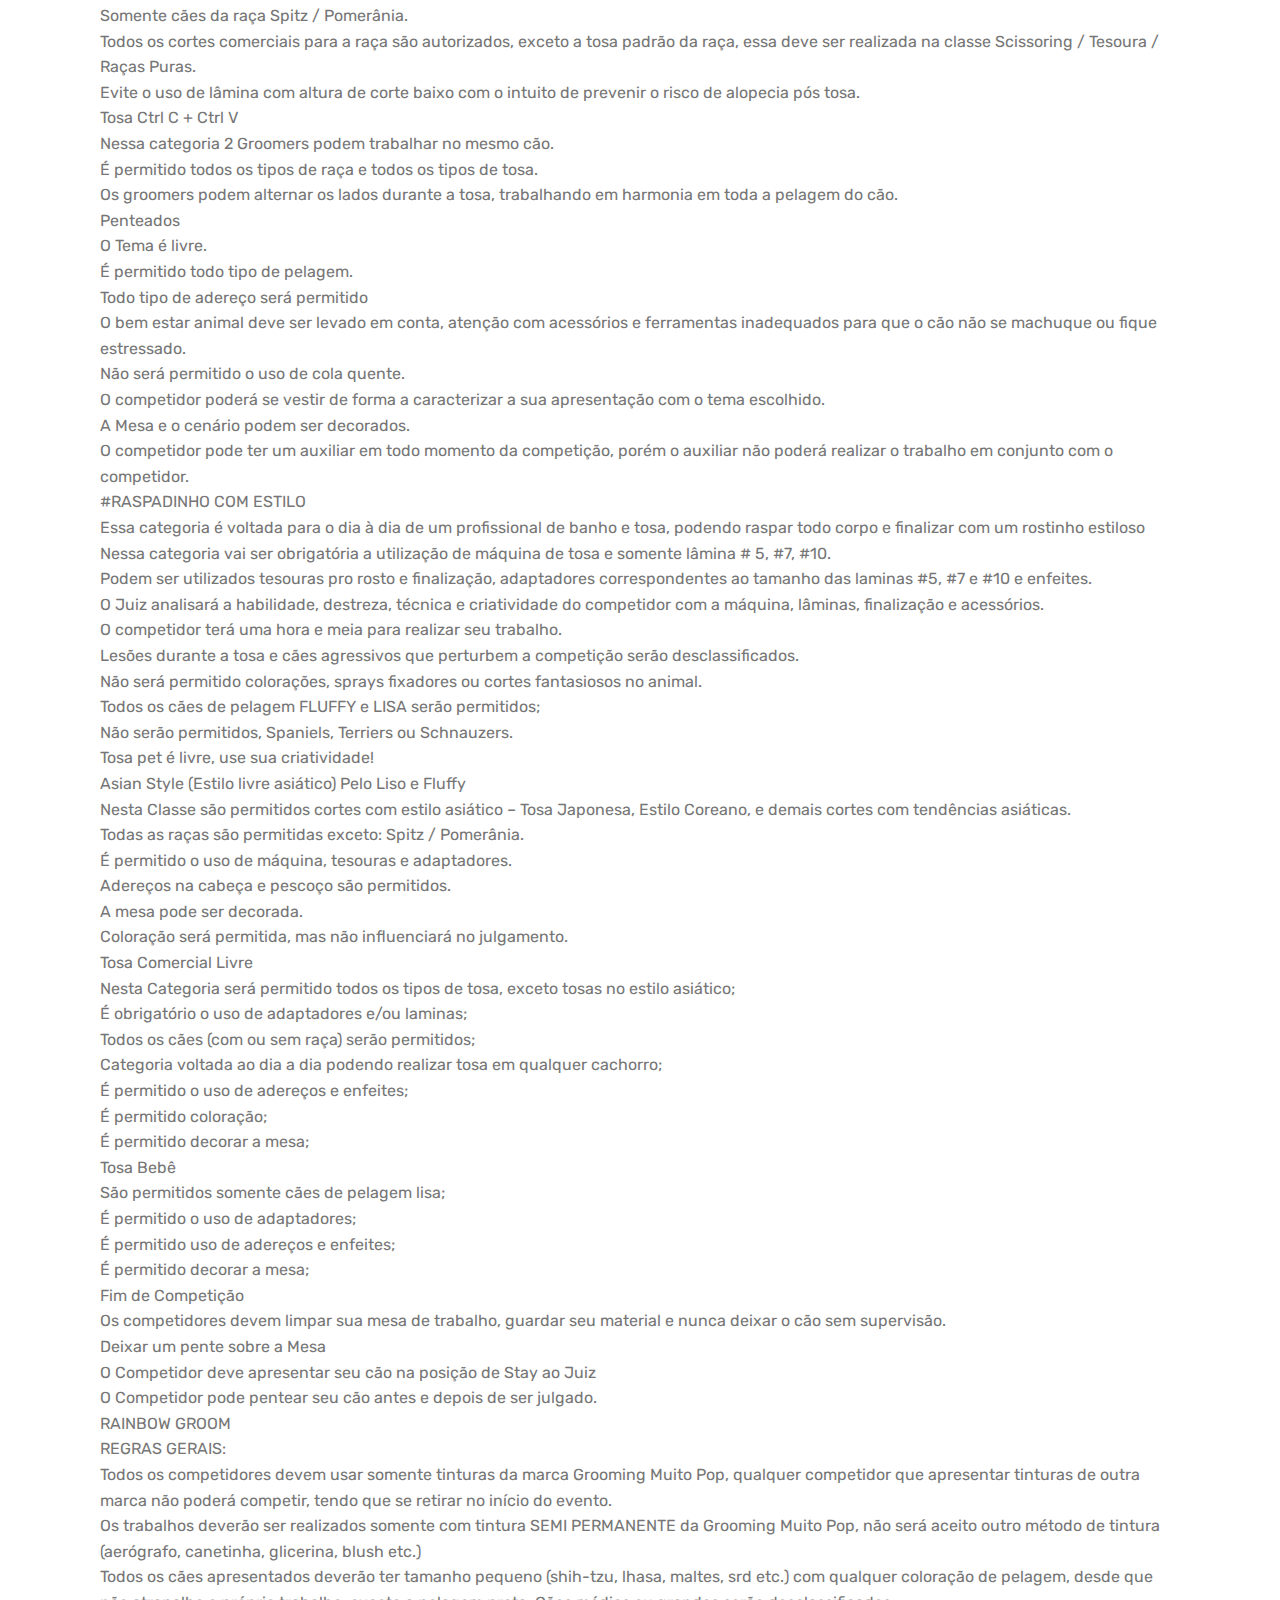
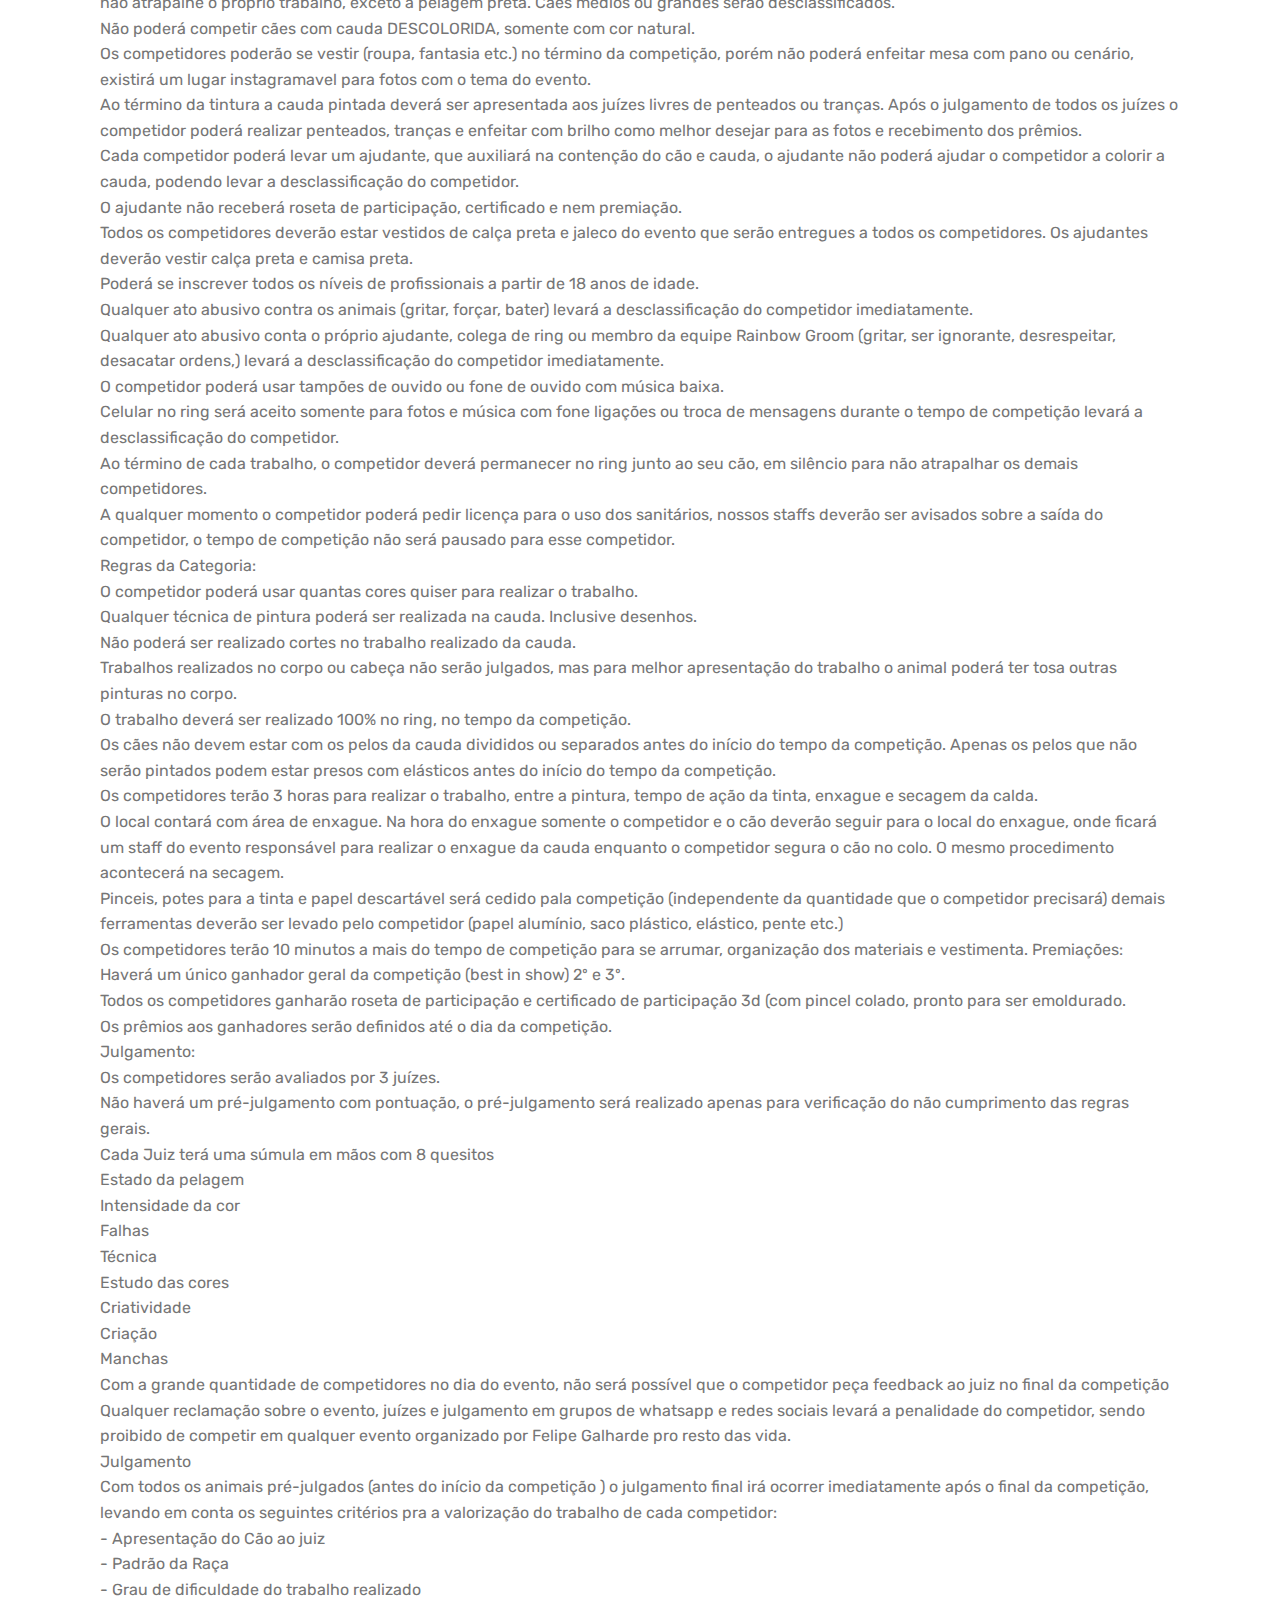
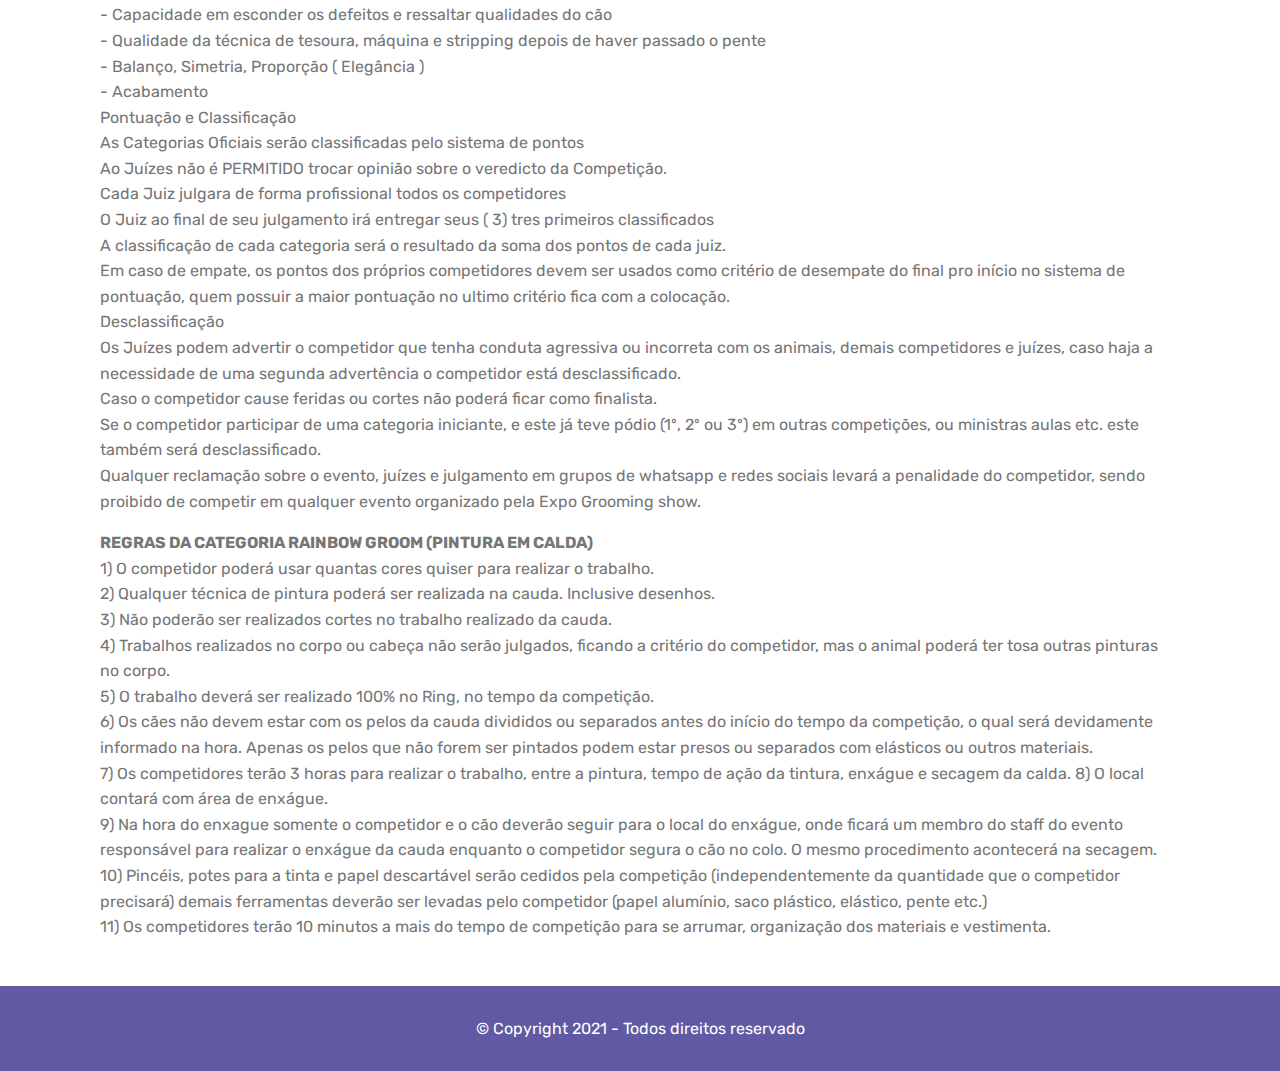
<file: page1.html>
<!DOCTYPE html>
<html>
<head>
  <!-- Site made with Mobirise Website Builder v4.12.4, https://mobirise.com -->
  <meta charset="UTF-8">
  <meta http-equiv="X-UA-Compatible" content="IE=edge">
  <meta name="generator" content="Mobirise v4.12.4, mobirise.com">
  <meta name="viewport" content="width=device-width, initial-scale=1, minimum-scale=1">
  <link rel="shortcut icon" href="assets/images/logoexpo.png" type="image/x-icon">
  <meta name="description" content="">
  
  
  <title>Expo Grooming Show</title>
  <link rel="stylesheet" href="assets/web/assets/mobirise-icons/mobirise-icons.css">
  <link rel="stylesheet" href="assets/bootstrap/css/bootstrap.min.css">
  <link rel="stylesheet" href="assets/bootstrap/css/bootstrap-grid.min.css">
  <link rel="stylesheet" href="assets/bootstrap/css/bootstrap-reboot.min.css">
  <link rel="stylesheet" href="assets/dropdown/css/style.css">
  <link rel="stylesheet" href="assets/tether/tether.min.css">
  <link rel="stylesheet" href="assets/socicon/css/styles.css">
  <link rel="stylesheet" href="assets/theme/css/style.css">
  <link rel="stylesheet" href="assets/gallery/style.css">
  <link rel="preload" as="style" href="assets/mobirise/css/mbr-additional.css"><link rel="stylesheet" href="assets/mobirise/css/mbr-additional.css" type="text/css">
  
  
  
</head>
<body>
    <section class="cid-szYJQCwQAL logo-desk" id="image3-1i">

    

    <figure class="mbr-figure container">
            <div class="image-block" style="width: 23%;">
                <img src="assets/images/logoexpo.png" width="1400" alt="Mobirise" title="">
                
            </div>
    </figure>
</section>
  <section class="menu cid-qTkzRZLJNu" once="menu" id="menu1-0">

    

    <nav class="navbar navbar-expand beta-menu navbar-dropdown align-items-center navbar-toggleable-sm">
        <button class="navbar-toggler navbar-toggler-right" type="button" data-toggle="collapse" data-target="#navbarSupportedContent" aria-controls="navbarSupportedContent" aria-expanded="false" aria-label="Toggle navigation">
            <div class="hamburger">
                <span></span>
                <span></span>
                <span></span>
                <span></span>
            </div>
        </button>
        <div class="menu-logo logo-mobile">
            <div class="navbar-brand">
                <span class="navbar-logo">
                    <a href="index.html">
                         <img src="assets/images/logoexpo.png" alt="Mobirise" title="" style="height: 3.8rem;">
                    </a>
                </span>
                
            </div>
        </div>
        <div class="collapse navbar-collapse" id="navbarSupportedContent">
            <ul class="navbar-nav nav-dropdown" data-app-modern-menu="true"><li class="nav-item">
                    <a class="nav-link link text-primary display-4" href="page2.html"><span class="mbri-numbered-list mbr-iconfont mbr-iconfont-btn"></span>
                        Categorias</a>
                </li>
                <li class="nav-item">
                    <a class="nav-link link text-primary display-4" href="page1.html"><span class="mbri-edit mbr-iconfont mbr-iconfont-btn"></span>
                        Regulamento</a>
                </li><li class="nav-item"><a class="nav-link link text-primary display-4" href="page3.html"><span class="mbri-users mbr-iconfont mbr-iconfont-btn"></span>
                        Juízes</a></li><li class="nav-item"><a class="nav-link link text-primary display-4" href="page4.html"><span class="mbri-features mbr-iconfont mbr-iconfont-btn"></span>
                        Pratrocinadores e Apoiadores</a></li><li class="nav-item"><a class="nav-link link text-primary display-4" href="page5.html"><span class="mbri-camera mbr-iconfont mbr-iconfont-btn"></span>
                        Fotos</a></li><!-- <li class="nav-item"><a class="nav-link link text-primary display-4" href="http://www.feipet.com.br/home" target="_blank"><span class="mbri-info mbr-iconfont mbr-iconfont-btn"></span>
                        Feipet</a></li><li class="nav-item"> -->
                    
                </li></ul>
            <div class="navbar-buttons mbr-section-btn"><a class="btn btn-sm btn-primary display-4" href="https://www.sympla.com.br/evento/expo-grooming-show-2025/2872444"><span class="mbri-contact-form mbr-iconfont mbr-iconfont-btn"></span>
                    Inscrições</a></div>
        </div>
    </nav>
</section>

<section class="engine"><a href="https://mobirise.info/f">easy website creator</a></section><section class="mbr-section content4 cid-szYv5cXXI0" id="content4-q">

    

    <div class="container">
        <div class="media-container-row">
            <div class="title col-12 col-md-8">
                <h2 class="align-center pb-3 mbr-fonts-style display-2">
                    Regulamento</h2>
                
                
            </div>
        </div>
    </div>
</section>

<section class="mbr-section article content1 cid-szYv6lfMaQ" id="content1-r">
    
     

    <div class="container">
        <div class="media-container-row">
            <div class="mbr-text col-12 mbr-fonts-style display-7 col-md-12"><p>A competição terá um relógio oficial, ajustado pelo horário de Brasília, favor ajustar seus relógios! Não serão aceitas reclamações posteriores.<br>
Caso alguma regra seja descumprida, ou desistência de participar, o competidor não será ressarcido do valor da inscrição.<br>
1- Todos os cães devem possuir ATESTADO de saúde do cão, assinado e carimbado pelo veterinário em dia para ser entregue no credenciamento.<br>
Devem estar livres de ectoparasitas.<br>
2- Os cães participantes devem possuir crescimento do pelo de 8 semanas no mínimo.<br>
3- O cão deve estar com pelo suficiente que permita ao Groomer realizar uma mudança visível.<br>
4- Os cães devem estar no pré-julgamento já banhados, secos, sem nós, com orelhas limpas e unhas cortadas.<br>
5- As zonas de tosa higiênica ( anus e genitais ) devem estar limpas por questões de higiene, porém sempre em acordo com o padrão da raça.<br>
6- Todas as técnicas de tosa estão permitidas ( tesouras, Máquina, stripping, etc. ) de acordo com a categoria.<br>
7- Os Participantes devem estar com os cães prontos para o pré-julgamento 30 minutos antes da competição.<br>
8- A escolha dos Juízes é indiscutível, discussões incluindo Facebook, WhatsApp ou outras mídias sociais o profissional será suspenso por 2 ( duas ) competições, caso o profissional não seja competidor fica proibido de participar de qualquer evento oficial por 2 anos.<br>
9- Qualquer expressão indigna ou agressiva contra um Juíz será motivo de desclassificação.<br>
10- O critério dos Juízes para a valorização do trabalho realizado pelos competidores irá se basear em:<br>
- Linha Evidente ( se o animal não está com o corte muito marcado )<br>
- OutLine ( Linha Superior e Linha Inferior após a tosa realizada )<br>
- Frente<br>
- Traseira<br>
- Proporção<br>
- Balanço<br>
- Simetria<br>
- Acabamento Final<br>
- Padrão da Raça (não se aplica a categorias não oficiais )<br>
O juiz irá observar o profissional:<br>
- Manuseio adequado do cão<br>
- Utilização do material de forma adequada<br>
- Grau de dificuldade do trabalho a realizar<br>
- Organização durante o trabalho<br>
11- A organização não é responsável por acidentes provocados pelos cães durante a competição ( mordeduras, brigas, enfermidades, fugas, morte ).<br>
12- A organização não é responsável pelo transporte dos animais dos competidores, porém recomenda o uso de veículos com ar-condicionado e caixas de transporte seguindo a legislação vigente e o foco sobre bem estar animal.<br>
13- Os proprietários ou competidores são responsáveis pelos cães durante todo o evento<br>
14- É imprescindível levar uma caixa de transporte para guardar os cães pela noite caso tenha um espaço reservado aos animais (o espaço deve possuir ar condicionado).<br>

15- Animais com idade inferior a 1 anos e acima de 10 anos não devem ser usados como modelo de tosa, o profissional que o fizer será suspenso por 2 (duas ) competições.<br>
16- A organização reserva o direito de atuar em consequência situações não previstas neste regulamento.<br>
17-Será permitido somente blusa preta para os competidores da expo grooming show.<br>
18. Depois de feita e paga a inscrição, não ressarcimos o valor pago. Somente em caso de cancelamento do evento.<br>
O Competidor que participar deste evento está ciente e de pleno acordo
com este regulamento.<br>
Categorias de Competição:<br>
- Tesoura / Scissoring: Bichon Frisé, Kerry Blue, Bedlington Terrier, Soft Coated Wheaten Terrier, Bouvier de Flanders, Terrier Preto Russo, etc…<br>
- Spaniel &amp; Setter / Sporting: Todos os Setters, Cocker Americano, Cocker Inglês, Springer Spaniel, Golden Retriever etc…<br>
- Stripping: Cães de pelo duro que segundo o padrão da raça se realiza stripping: Fox Terrier, Lakeland Terrier, Scottish Terrier, West Highland<br>
White Terrier, Sealyhan Terrier, Welsh Terrier, Schnauzer etc …<br>
- Poodle: Todos os tamanhos, todos os cortes.<br>
- *Comercial – Salon Class – Cortes comerciais , Penteados e demais categorias não oficiais .<br>
- *Principiantes – Iniciante Novos Talentos: Tosadores com menor experiência (*Professores, instrutores, palestrantes não podem competir
nesta categoria)<br>
*Estas categorias não podem competir ao Best in Show Oficial<br>
Tempo de competição para cada classe:<br>
Tesoura / Scissoring:<br>
Bichon Frisé e Bedlington Terrier: 2:00 h ( Duas horas )<br>
Outras Raças: 2:30 h ( Duas horas e trinta minutos )<br>
 Spaniel &amp;amp; Setters / Sporting<br>
Todos os Setters, Cocker Americano, Cocker Inglês, Springers, Golden<br>
Retriever: 2:30 h ( Duas horas e trinta minutos )<br>
 Stripping<br>
Feito com o Uso de máquina:<br>
Raças Pequenas: 2:00 h (Duas horas )<br>
Raças Médias: 2:15h (Duas horas e quinze minutos )<br>
Raças Grandes: 2:30 h  Duas horas e 30 minutos )<br>
 Stripping<br>
Sem o Uso da máquina<br>
Raças Pequenas e Médias: 2:30 h (Duas horas e trinta minutos)<br>
Raças Grandes: 3:00 h ( Três horas )<br>
 Poodles <br>
Toy e Anão: 2:00 h ( Duas horas )<br>
Médio: 2:15 h ( Duas horas e quinze minutos )<br>
Gigante: 2:30h ( Duas horas e trinta minutos )<br>
Principiantes: 2:00h ( Duas horas )<br>
Tosa bebê profissional 2:00h (Duas horas)<br>
Tosa bebê iniciante 2:00h (Duas horas)<br>
Spitz comercial:Profissional 2:00hs (Duas horas)<br>
Spitz comercial: Iniciante 2:oo (Duas horas)<br>
#raspadinho com estilo 1:30 (Uma hora e meia)<br>
Comercial Livre 2:00 (duas horas)<br>
Asian Style Pelo Fluffy 2:00 (duas horas)<br>
Penteado 2:00 (duas horas)<br>
Asian Style Pelo Liso 2:00 (duas horas)<br>
Ctrl C + Ctrl V: 2:00 (duas horas)<br>
Rainbow Groom (3 horas)<br>

Regulamento especifico de cada Categoria<br>
Categoria Stripping / Spaniels  Setters / Sporting<br>
As facas de stripping são permitidas<br>
As tosas devem ser realizadas de acordo com o padrão da raça<br>
Os Sprays, cremes e pós são permitidos<br>
Não está permitido o uso da máquina exceto :<br>
Scottish Terrier: Cabeça, Garganta e Orelhas<br>
West Highland White Terrier: Garganta e Orelhas<br>
Schnauzer: Garganta, Cabeça, Orelhas e zona interior das Patas Traseiras<br>
Cães Sporting: Cabeça, Orelhas e Garganta<br>
Categoria Poodles Tesoura / Scissoring<br>
Os Poodles devem ter ao menos 5 cm de pelo; focinho, patas e corte<br>
higiênico, base da cauda podem estar feitos, em cortes como Continental<br>
entre outros as partes que necessitem ser raspadas não podem estar
prontas
Para os Poodles estão autorizados todos os cortes de exposição.<br>
O uso de Adaptador está autorizado<br>
Poodles com tosas que necessitem montar Topknot possuem tempo<br>
adicional para o acabamento final,15 minutos para o Poodle Gigante e 5
minutos adicionais para os Poodles Toy, Anão e Médio, a bolha, perucas,
e base de elásticos podem estar preparados.<br>
Para a fase de Spray e montagem do Topknot pode ser solicitado o auxílio
de um assistente para manter o cão em stay .<br>
Não será permitido colorantes afim de camuflar defeito da tosa ou feridas
ocasionadas na pele.<br>
Maquiagem na pele para uniformizar a cor será permitida.<br>
Raças Puras/Tesoura / Scissoring<br>
São permitidos somente cortes no padrão da raça;<br>
Não é permitido o uso de adaptadores, a tosa deve ser realizada somente
com Tesouras.<br>
São permitidos os cães de raças puras com pelagem Fluffy (ex: Bichon Frisé, kerry blue, Spitz alemão...)<br>
Spitz / Pomerânia Comercial<br>
Somente cães da raça Spitz / Pomerânia.<br>
Todos os cortes comerciais para a raça são autorizados, exceto a tosa padrão
da raça, essa deve ser realizada na classe Scissoring / Tesoura / Raças Puras.<br>
Evite o uso de lâmina com altura de corte baixo com o intuito de prevenir o
risco de alopecia pós tosa.<br>
 
Tosa Ctrl C + Ctrl V<br>
Nessa categoria 2 Groomers podem trabalhar no mesmo cão.<br>
É permitido todos os tipos de raça e todos os tipos de tosa.<br>
Os groomers podem alternar os lados durante a tosa, trabalhando em harmonia
em toda a pelagem do cão.<br>
 
Penteados<br>
O Tema é livre.<br>
É permitido todo tipo de pelagem.<br>
Todo tipo de adereço será permitido<br>
O bem estar animal deve ser levado em conta, atenção com acessórios e
ferramentas inadequados para que o cão não se machuque ou fique
estressado.<br>
Não será permitido o uso de cola quente.<br>
O competidor poderá se vestir de forma a caracterizar a sua apresentação com
o tema escolhido.<br>
A Mesa e o cenário podem ser decorados.<br>
O competidor pode ter um auxiliar em todo momento da competição, porém o
auxiliar não poderá realizar o trabalho em conjunto com o competidor.<br>

 #RASPADINHO COM ESTILO<br>
Essa categoria é voltada para o dia à dia de um profissional de banho e tosa, podendo raspar todo corpo e finalizar com um rostinho estiloso<br>
Nessa categoria vai ser obrigatória a utilização de máquina de tosa e somente lâmina # 5, #7, #10.<br>
Podem ser utilizados tesouras pro rosto e finalização, adaptadores correspondentes ao tamanho das laminas #5, #7 e #10 e enfeites.<br>
O Juiz analisará a habilidade, destreza, técnica e criatividade do competidor
com a máquina, lâminas, finalização e acessórios.<br>
O competidor terá uma hora e meia para realizar seu trabalho.<br>
Lesões durante a tosa e cães agressivos que perturbem a competição serão
desclassificados.<br>
Não será permitido colorações, sprays fixadores ou cortes fantasiosos no
animal.<br>
Todos os cães de pelagem FLUFFY e LISA serão permitidos;<br>
Não serão permitidos, Spaniels, Terriers ou Schnauzers.<br>
Tosa pet é livre, use sua criatividade!<br>

Asian Style (Estilo livre asiático) Pelo Liso e Fluffy<br>
Nesta Classe são permitidos cortes com estilo asiático – Tosa Japonesa, Estilo
Coreano, e demais cortes com tendências asiáticas.<br>
Todas as raças são permitidas exceto: Spitz / Pomerânia.<br>
É permitido o uso de máquina, tesouras e adaptadores.<br>
Adereços na cabeça e pescoço são permitidos.<br>
A mesa pode ser decorada.<br>
Coloração será permitida, mas não influenciará no julgamento.<br>

Tosa Comercial Livre<br>
Nesta Categoria será permitido todos os tipos de tosa, exceto tosas no estilo asiático;<br>
É obrigatório o uso de adaptadores e/ou laminas;<br>
Todos os cães (com ou sem raça) serão permitidos;<br>
Categoria voltada ao dia a dia podendo realizar tosa em qualquer cachorro;<br>
É permitido o uso de adereços e enfeites;<br>
É permitido coloração;<br>
É permitido decorar a mesa;<br>

Tosa Bebê<br>
São permitidos somente cães de pelagem lisa;<br>
É permitido o uso de adaptadores;<br>
É permitido uso de adereços e enfeites;<br>
É permitido decorar a mesa;<br>
 Fim de Competição<br>
Os competidores devem limpar sua mesa de trabalho, guardar seu material e nunca deixar o cão sem supervisão.<br>
Deixar um pente sobre a Mesa<br>
O Competidor deve apresentar seu cão na posição de Stay ao Juiz<br>
O Competidor pode pentear seu cão antes e depois de ser julgado.<br>
 
RAINBOW GROOM<br>
REGRAS GERAIS:<br>
Todos os competidores devem usar somente tinturas da marca Grooming Muito Pop, qualquer competidor que apresentar tinturas de outra marca não poderá competir, tendo que se retirar no início do evento.<br>
Os trabalhos deverão ser realizados somente com tintura SEMI PERMANENTE da Grooming Muito Pop, não será aceito outro método de tintura (aerógrafo, canetinha, glicerina, blush etc.) <br>
Todos os cães apresentados deverão ter tamanho pequeno (shih-tzu, lhasa, maltes, srd etc.) com qualquer coloração de pelagem, desde que não atrapalhe o próprio trabalho, exceto a pelagem preta. Cães médios ou grandes serão desclassificados.<br>
Não poderá competir cães com cauda DESCOLORIDA, somente com cor natural.<br>
Os competidores poderão se vestir (roupa, fantasia etc.) no término da competição, porém não poderá enfeitar mesa com pano ou cenário, existirá um lugar instagramavel para fotos com o tema do evento.<br>
Ao término da tintura a cauda pintada deverá ser apresentada aos juízes livres de penteados ou tranças. Após o julgamento de todos os juízes o competidor poderá realizar penteados, tranças e enfeitar com brilho como melhor desejar para as fotos e recebimento dos prêmios.<br>
Cada competidor poderá levar um ajudante, que auxiliará na contenção do cão e cauda, o ajudante não poderá ajudar o competidor a colorir a cauda, podendo levar a desclassificação do competidor.<br>
O ajudante não receberá roseta de participação, certificado e nem premiação. <br>
Todos os competidores deverão estar vestidos de calça preta e jaleco do evento que serão entregues a todos os competidores. Os ajudantes deverão vestir calça preta e camisa preta.<br>
Poderá se inscrever todos os níveis de profissionais a partir de 18 anos de idade.<br>
Qualquer ato abusivo contra os animais (gritar, forçar, bater) levará a desclassificação do competidor imediatamente. <br>
Qualquer ato abusivo conta o próprio ajudante, colega de ring ou membro da equipe Rainbow Groom (gritar, ser ignorante, desrespeitar, desacatar ordens,) levará a desclassificação do competidor imediatamente. <br>
O competidor poderá usar tampões de ouvido ou fone de ouvido com música baixa. <br>
Celular no ring será aceito somente para fotos e música com fone ligações ou troca de mensagens durante o tempo de competição levará a desclassificação do competidor.<br>
Ao término de cada trabalho, o competidor deverá permanecer no ring junto ao seu cão, em silêncio para não atrapalhar os demais competidores.<br>
A qualquer momento o competidor poderá pedir licença para o uso dos sanitários, nossos staffs deverão ser avisados sobre a saída do competidor, o tempo de competição não será pausado para esse competidor. <br>



Regras da Categoria:<br>
O competidor poderá usar quantas cores quiser para realizar o trabalho.<br>
Qualquer técnica de pintura poderá ser realizada na cauda. Inclusive desenhos.<br>
Não poderá ser realizado cortes no trabalho realizado da cauda.<br>
Trabalhos realizados no corpo ou cabeça não serão julgados, mas para melhor apresentação do trabalho o animal poderá ter tosa outras pinturas no corpo.<br>
O trabalho deverá ser realizado 100% no ring, no tempo da competição.<br>
Os cães não devem estar com os pelos da cauda divididos ou separados antes do início do tempo da competição. Apenas os pelos que não serão pintados podem estar presos com elásticos antes do início do tempo da competição.<br>
Os competidores terão 3 horas para realizar o trabalho, entre a pintura, tempo de ação da tinta, enxague e secagem da calda.<br>
O local contará com área de enxague. Na hora do enxague somente o competidor e o cão deverão seguir para o local do enxague, onde ficará um staff do evento responsável para realizar o enxague da cauda enquanto o competidor segura o cão no colo. O mesmo procedimento acontecerá na secagem. <br>
Pinceis, potes para a tinta e papel descartável será cedido pala competição (independente da quantidade que o competidor precisará) demais ferramentas deverão ser levado pelo competidor (papel alumínio, saco plástico, elástico, pente etc.)<br>
Os competidores terão 10 minutos a mais do tempo de competição para se arrumar, organização dos materiais e vestimenta.
Premiações:<br>
Haverá um único ganhador geral da competição (best in show) 2º e 3º.<br>
Todos os competidores ganharão roseta de participação e certificado de participação 3d (com pincel colado, pronto para ser emoldurado. <br>
Os prêmios aos ganhadores serão definidos até o dia da competição.<br>

Julgamento:<br>

Os competidores serão avaliados por 3 juízes.<br>
Não haverá um pré-julgamento com pontuação, o pré-julgamento será realizado apenas para verificação do não cumprimento das regras gerais. <br>
Cada Juiz terá uma súmula em mãos com 8 quesitos <br>
Estado da pelagem<br>
Intensidade da cor<br>
Falhas<br>
Técnica <br>
Estudo das cores <br>
Criatividade<br>
Criação<br>
Manchas<br>
Com a grande quantidade de competidores no dia do evento, não será possível que o competidor peça feedback ao juiz no final da competição<br>
Qualquer reclamação sobre o evento, juízes e julgamento em grupos de whatsapp e redes sociais levará a penalidade do competidor, sendo proibido de competir em qualquer evento organizado por Felipe Galharde pro resto das vida.<br>

Julgamento<br>
Com todos os animais pré-julgados (antes do início da competição ) o julgamento final irá ocorrer imediatamente após o final da competição,
levando em conta os seguintes critérios pra a valorização do trabalho de cada competidor:<br>
- Apresentação do Cão ao juiz<br>
- Padrão da Raça<br>
- Grau de dificuldade do trabalho realizado<br>
- Capacidade em esconder os defeitos e ressaltar qualidades do cão<br>
- Qualidade da técnica de tesoura, máquina e stripping depois de haver passado o pente<br>
- Balanço, Simetria, Proporção ( Elegância )<br>
- Acabamento<br>
Pontuação e Classificação<br>
As Categorias Oficiais serão classificadas pelo sistema de pontos<br>
Ao Juízes não é PERMITIDO trocar opinião sobre o veredicto da Competição.<br>
Cada Juiz julgara de forma profissional todos os competidores<br>
O Juiz ao final de seu julgamento irá entregar seus ( 3) tres primeiros classificados<br>
A classificação de cada categoria será o resultado da soma dos pontos de cada juiz.<br>
 Em caso de empate, os pontos dos próprios competidores devem ser
usados como critério de desempate do final pro início no sistema de pontuação, quem possuir a maior pontuação no ultimo critério fica com a
colocação.<br>
 
 Desclassificação<br>
Os Juízes podem advertir o competidor que tenha conduta agressiva ou incorreta com os animais, demais competidores e juízes, caso haja a
necessidade de uma segunda advertência o competidor está desclassificado.<br>
Caso o competidor cause feridas ou cortes não poderá ficar como finalista.<br>
Se o competidor participar de uma categoria iniciante, e este já teve pódio (1º, 2º ou 3º) em outras competições, ou ministras aulas etc. este também será desclassificado.<br>
Qualquer reclamação sobre o evento, juízes e julgamento em grupos de whatsapp e redes sociais levará a penalidade do competidor, sendo proibido de competir em qualquer evento organizado pela Expo Grooming show.<br>

 </p>
<p><strong>REGRAS DA CATEGORIA RAINBOW GROOM (PINTURA EM CALDA)</strong><br>
1)  O competidor poderá usar quantas cores quiser para realizar o trabalho. <br>
2)  Qualquer técnica de pintura poderá ser realizada na cauda. Inclusive desenhos.<br>
3)  Não poderão ser realizados cortes no trabalho realizado da cauda.<br>
4)  Trabalhos realizados no corpo ou cabeça não serão julgados, ficando a critério do competidor, mas o animal poderá ter tosa outras pinturas no corpo.<br>
5)  O trabalho deverá ser realizado 100% no Ring, no tempo da competição.<br>
6)  Os cães não devem estar com os pelos da cauda divididos ou separados antes do início do tempo da competição, o qual será devidamente informado na hora. Apenas os pelos que não forem ser pintados podem estar presos ou separados com elásticos ou outros materiais.<br>
7)  Os competidores terão 3 horas para realizar o trabalho, entre a pintura, tempo de ação da tintura, enxágue e secagem da calda.
8)  O local contará com área de enxágue. <br>
9)  Na hora do enxague somente o competidor e o cão deverão seguir para o local do enxágue, onde ficará um membro do staff do evento responsável para realizar o enxágue da cauda enquanto o competidor segura o cão no colo. O mesmo procedimento acontecerá na secagem.<br> 
10) Pincéis, potes para a tinta e papel descartável serão cedidos pela competição (independentemente da quantidade que o competidor precisará) demais ferramentas deverão ser levadas pelo competidor (papel alumínio, saco plástico, elástico, pente etc.)<br>
11) Os competidores terão 10 minutos a mais do tempo de competição para se arrumar, organização dos materiais e vestimenta.
</p>

</div>
        </div>
    </div>
</section>



<section once="footers" class="cid-szSyZbJxyc" id="footer6-l">

    

    

    <div class="container">
        <div class="media-container-row align-center mbr-white">
            <div class="col-12">
                <p class="mbr-text mb-0 mbr-fonts-style display-7">
                    © Copyright 2021 - Todos direitos reservado</p>
            </div>
        </div>
    </div>
</section>


  <script src="assets/web/assets/jquery/jquery.min.js"></script>
  <script src="assets/popper/popper.min.js"></script>
  <script src="assets/bootstrap/js/bootstrap.min.js"></script>
  <script src="assets/tether/tether.min.js"></script>
  <script src="assets/smoothscroll/smooth-scroll.js"></script>
  <script src="assets/dropdown/js/nav-dropdown.js"></script>
  <script src="assets/dropdown/js/navbar-dropdown.js"></script>
  <script src="assets/touchswipe/jquery.touch-swipe.min.js"></script>
  <script src="assets/theme/js/script.js"></script>
  
  
</body>
</html>
</file>
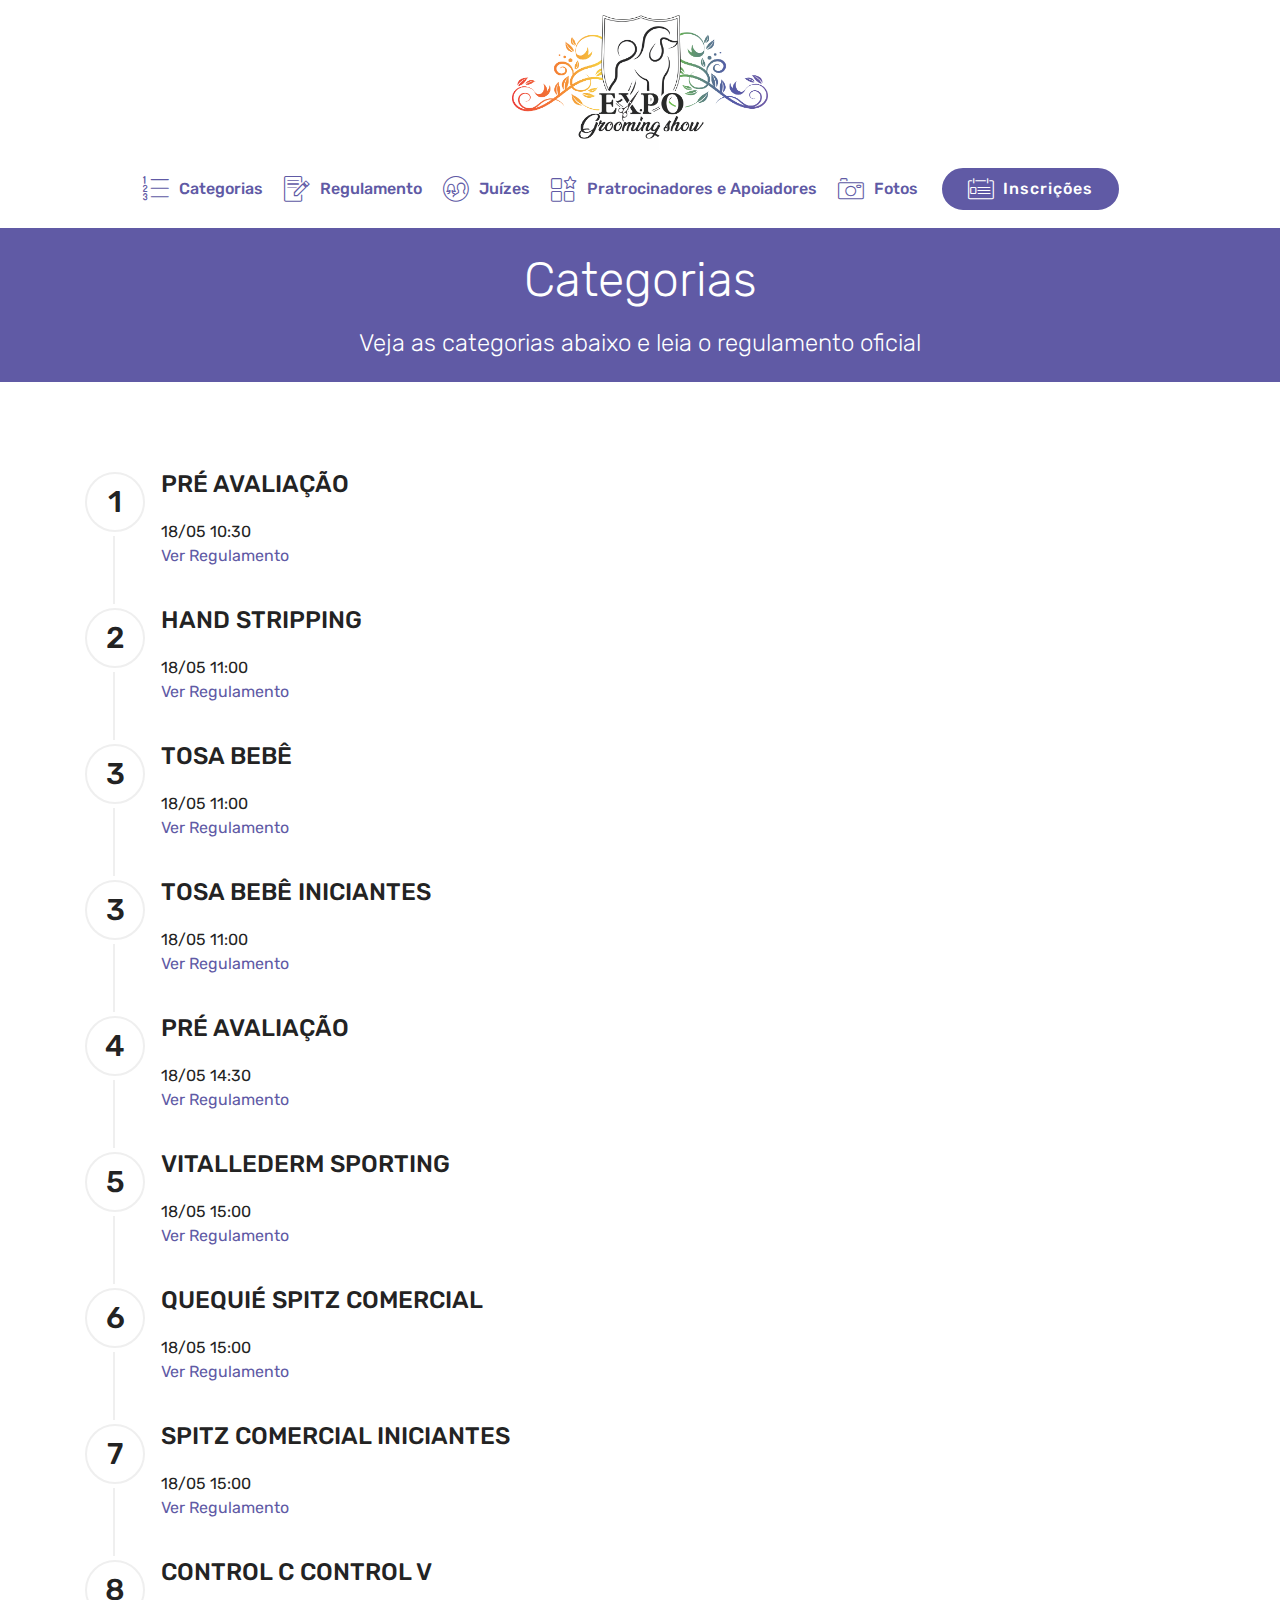
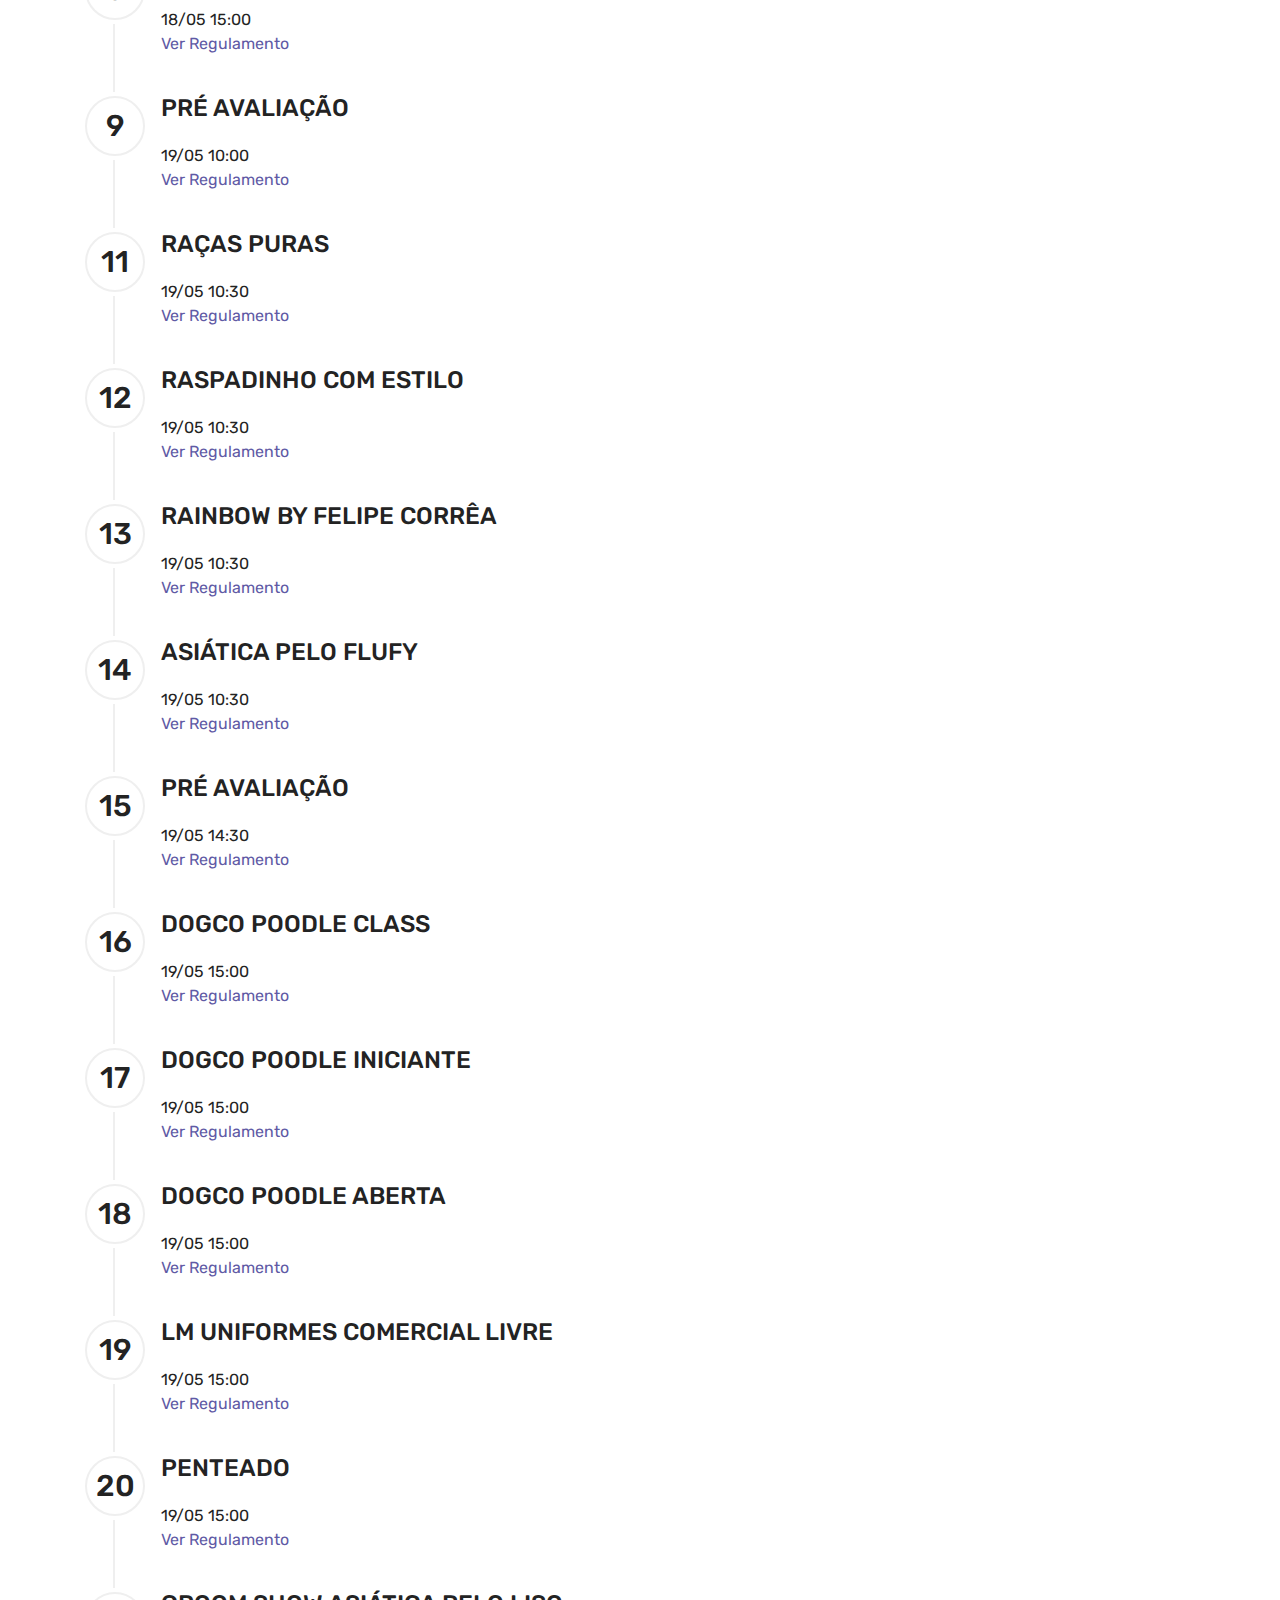
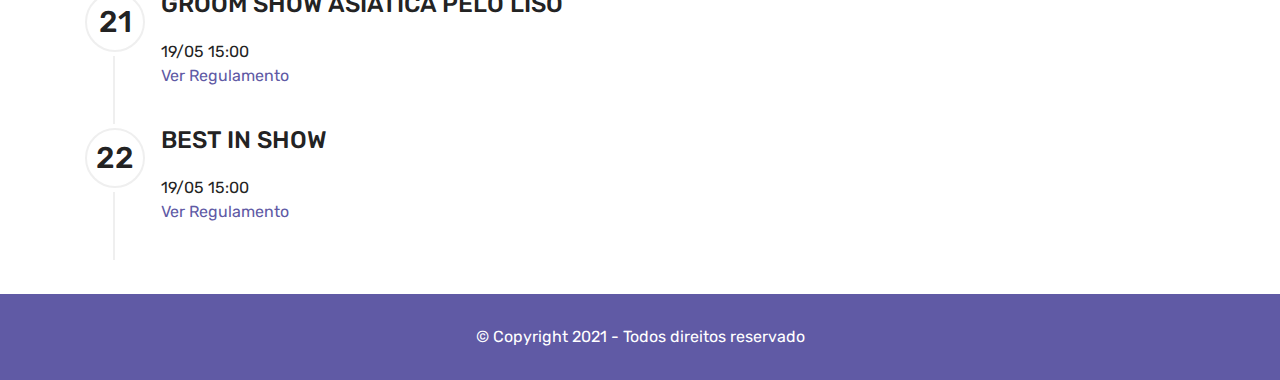
<file: page2.html>
<!DOCTYPE html>
<html>
<head>
  <!-- Site made with Mobirise Website Builder v4.12.4, https://mobirise.com -->
  <meta charset="UTF-8">
  <meta http-equiv="X-UA-Compatible" content="IE=edge">
  <meta name="generator" content="Mobirise v4.12.4, mobirise.com">
  <meta name="viewport" content="width=device-width, initial-scale=1, minimum-scale=1">
  <link rel="shortcut icon" href="assets/images/logoexpo.png" type="image/x-icon">
  <meta name="description" content="">
  
  
  <title>Expo Grooming Show</title>
  <link rel="stylesheet" href="assets/web/assets/mobirise-icons/mobirise-icons.css">
  <link rel="stylesheet" href="assets/bootstrap/css/bootstrap.min.css">
  <link rel="stylesheet" href="assets/bootstrap/css/bootstrap-grid.min.css">
  <link rel="stylesheet" href="assets/bootstrap/css/bootstrap-reboot.min.css">
  <link rel="stylesheet" href="assets/dropdown/css/style.css">
  <link rel="stylesheet" href="assets/tether/tether.min.css">
  <link rel="stylesheet" href="assets/socicon/css/styles.css">
  <link rel="stylesheet" href="assets/theme/css/style.css">
  <link rel="stylesheet" href="assets/gallery/style.css">
  <link rel="preload" as="style" href="assets/mobirise/css/mbr-additional.css"><link rel="stylesheet" href="assets/mobirise/css/mbr-additional.css" type="text/css">
  
  
  
</head>
<body>
    <section class="cid-szYJQCwQAL logo-desk" id="image3-1i">

    

    <figure class="mbr-figure container">
            <div class="image-block" style="width: 23%;">
                <img src="assets/images/logoexpo.png" width="1400" alt="Mobirise" title="">
                
            </div>
    </figure>
</section>
  <section class="menu cid-qTkzRZLJNu" once="menu" id="menu1-0">

    

    <nav class="navbar navbar-expand beta-menu navbar-dropdown align-items-center navbar-toggleable-sm">
        <button class="navbar-toggler navbar-toggler-right" type="button" data-toggle="collapse" data-target="#navbarSupportedContent" aria-controls="navbarSupportedContent" aria-expanded="false" aria-label="Toggle navigation">
            <div class="hamburger">
                <span></span>
                <span></span>
                <span></span>
                <span></span>
            </div>
        </button>
        <div class="menu-logo logo-mobile">
            <div class="navbar-brand">
                <span class="navbar-logo">
                    <a href="index.html">
                         <img src="assets/images/logoexpo.png" alt="Mobirise" title="" style="height: 3.8rem;">
                    </a>
                </span>
                
            </div>
        </div>
        <div class="collapse navbar-collapse" id="navbarSupportedContent">
            <ul class="navbar-nav nav-dropdown" data-app-modern-menu="true"><li class="nav-item">
                    <a class="nav-link link text-primary display-4" href="page2.html"><span class="mbri-numbered-list mbr-iconfont mbr-iconfont-btn"></span>
                        Categorias</a>
                </li>
                <li class="nav-item">
                    <a class="nav-link link text-primary display-4" href="page1.html"><span class="mbri-edit mbr-iconfont mbr-iconfont-btn"></span>
                        Regulamento</a>
                </li><li class="nav-item"><a class="nav-link link text-primary display-4" href="page3.html"><span class="mbri-users mbr-iconfont mbr-iconfont-btn"></span>
                        Juízes</a></li><li class="nav-item"><a class="nav-link link text-primary display-4" href="page4.html"><span class="mbri-features mbr-iconfont mbr-iconfont-btn"></span>
                        Pratrocinadores e Apoiadores</a></li><li class="nav-item"><a class="nav-link link text-primary display-4" href="page5.html"><span class="mbri-camera mbr-iconfont mbr-iconfont-btn"></span>
                        Fotos</a></li><!-- <li class="nav-item"><a class="nav-link link text-primary display-4" href="http://www.feipet.com.br/home" target="_blank"><span class="mbri-info mbr-iconfont mbr-iconfont-btn"></span>
                        Feipet</a></li><li class="nav-item"> -->
                    
                </li></ul>
            <div class="navbar-buttons mbr-section-btn"><a class="btn btn-sm btn-primary display-4" href="https://www.sympla.com.br/evento/expo-grooming-show-2025/2872444"><span class="mbri-contact-form mbr-iconfont mbr-iconfont-btn"></span>
                    Inscrições</a></div>
        </div>
    </nav>
</section>

<section class="engine"><a href="https://mobirise.info/y">html website templates</a></section><section class="mbr-section content4 cid-szYx7rMyxY" id="content4-v">

    

    <div class="container">
        <div class="media-container-row">
            <div class="title col-12 col-md-8">
                <h2 class="align-center pb-3 mbr-fonts-style display-2">
                    Categorias</h2>
                <h3 class="mbr-section-subtitle align-center mbr-light mbr-fonts-style display-5">Veja as categorias abaixo e leia o regulamento oficial</h3>
                
            </div>
        </div>
    </div>
</section>

<section class="step1 cid-szYqYRHbCi" id="step1-o">

    

    
    
    <div class="container">
        
        
        <div class="step-container regulamento">
        

            <div class="card separline pb-4">
                <div class="step-element d-flex">
                    <div class="step-wrapper pr-3">
                        <h3 class="step d-flex align-items-center justify-content-center">
                            1
                        </h3>
                    </div>          
                    <div class="step-text-content">
                        <h4 class="mbr-step-title pb-3 mbr-fonts-style display-5">PRÉ AVALIAÇÃO
</h4>
                        <p class="mbr-step-text mbr-fonts-style display-7">
                            18/05 10:30<br><em><a href="page1.html">Ver Regulamento</a>
                        </em></p>
                    </div>
                </div>
            </div>

            
            
            <div class="card separline pb-4">
                <div class="step-element d-flex">
                    <div class="step-wrapper pr-3">
                        <h3 class="step d-flex align-items-center justify-content-center">
                            2
                        </h3>
                    </div>          
                    <div class="step-text-content">
                        <h4 class="mbr-step-title pb-3 mbr-fonts-style display-5">Hand Stripping</h4>
                        <p class="mbr-step-text mbr-fonts-style display-7">18/05 11:00<br><a href="page1.html">Ver Regulamento</a></p>
                    </div>
                </div>
            </div>
            <div class="card separline pb-4">
                <div class="step-element d-flex">
                    <div class="step-wrapper pr-3">
                        <h3 class="step d-flex align-items-center justify-content-center">
                            3
                        </h3>
                    </div>          
                    <div class="step-text-content">
                        <h4 class="mbr-step-title pb-3 mbr-fonts-style display-5">Tosa bebê </h4>
                        <p class="mbr-step-text mbr-fonts-style display-7">
                            18/05 11:00<br><a href="page1.html">Ver Regulamento</a><br>
                        </p>
                    </div>
                </div>
            </div>
            <div class="card separline pb-4">
                <div class="step-element d-flex">
                    <div class="step-wrapper pr-3">
                        <h3 class="step d-flex align-items-center justify-content-center">
                            3
                        </h3>
                    </div>          
                    <div class="step-text-content">
                        <h4 class="mbr-step-title pb-3 mbr-fonts-style display-5">tosa bebê iniciantes </h4>
                        <p class="mbr-step-text mbr-fonts-style display-7">
                            18/05 11:00<br><a href="page1.html">Ver Regulamento</a><br>
                        </p>
                    </div>
                </div>
            </div>
            <div class="card separline pb-4">
                <div class="step-element d-flex">
                    <div class="step-wrapper pr-3">
                        <h3 class="step d-flex align-items-center justify-content-center">
                            4
                        </h3>
                    </div>          
                    <div class="step-text-content">
                        <h4 class="mbr-step-title pb-3 mbr-fonts-style display-5">PRÉ AVALIAÇÃO
</h4>
                        <p class="mbr-step-text mbr-fonts-style display-7">
                            18/05 14:30<br><a href="page1.html">Ver Regulamento</a>
                        </p>
                    </div>
                </div>
            </div>
            
            <div class="card separline pb-4">
                <div class="step-element d-flex">
                    <div class="step-wrapper pr-3">
                        <h3 class="step d-flex align-items-center justify-content-center">
                            5
                        </h3>
                    </div>          
                    <div class="step-text-content">
                        <h4 class="mbr-step-title pb-3 mbr-fonts-style display-5">VitalleDerm Sporting</h4>
                        <p class="mbr-step-text mbr-fonts-style display-7">
                            18/05 15:00<br><a href="page1.html">Ver Regulamento</a>
                        </p>
                    </div>
                </div>
            </div>
            <div class="card separline pb-4">
                <div class="step-element d-flex">
                    <div class="step-wrapper pr-3">
                        <h3 class="step d-flex align-items-center justify-content-center">
                            6
                        </h3>
                    </div>          
                    <div class="step-text-content">
                        <h4 class="mbr-step-title pb-3 mbr-fonts-style display-5">Quequié spitz comercial</h4>
                        <p class="mbr-step-text mbr-fonts-style display-7">
                            18/05 15:00<br><a href="page1.html">Ver Regulamento</a><br>
                        </p>
                    </div>
                </div>
            </div>
            <div class="card separline pb-4">
                <div class="step-element d-flex">
                    <div class="step-wrapper pr-3">
                        <h3 class="step d-flex align-items-center justify-content-center">
                            7
                        </h3>
                    </div>          
                    <div class="step-text-content">
                        <h4 class="mbr-step-title pb-3 mbr-fonts-style display-5">Spitz comercial iniciantes </h4>
                        <p class="mbr-step-text mbr-fonts-style display-7">18/05 15:00<br><a href="page1.html">Ver Regulamento</a>
                        </p>
                    </div>
                </div>
            </div>
            
            <div class="card separline pb-4">
                <div class="step-element d-flex">
                    <div class="step-wrapper pr-3">
                        <h3 class="step d-flex align-items-center justify-content-center">
                            8
                        </h3>
                    </div>          
                    <div class="step-text-content">
                        <h4 class="mbr-step-title pb-3 mbr-fonts-style display-5">Control C control V</h4>
                        <p class="mbr-step-text mbr-fonts-style display-7">
                           18/05 15:00<br><a href="page1.html">Ver Regulamento</a>
                        </p>
                    </div>
                </div>
            </div>
            

            
            <div class="card separline pb-4">
                <div class="step-element d-flex">
                    <div class="step-wrapper pr-3">
                        <h3 class="step d-flex align-items-center justify-content-center">
                            9
                        </h3>
                    </div>          
                    <div class="step-text-content">
                        <h4 class="mbr-step-title pb-3 mbr-fonts-style display-5">PRÉ AVALIAÇÃO</h4>
                        <p class="mbr-step-text mbr-fonts-style display-7">
                            19/05 10:00<br><a href="page1.html">Ver Regulamento</a><br>
                        </p>
                    </div>
                </div>
            </div>
          
            <div class="card separline pb-4">
                <div class="step-element d-flex">
                    <div class="step-wrapper pr-3">
                        <h3 class="step d-flex align-items-center justify-content-center">
                            11
                        </h3>
                    </div>          
                    <div class="step-text-content">
                        <h4 class="mbr-step-title pb-3 mbr-fonts-style display-5">raças puras</h4>
                        <p class="mbr-step-text mbr-fonts-style display-7">
                            19/05 10:30<br><a href="page1.html">Ver Regulamento</a><br>
                        </p>
                    </div>
                </div>
            </div>
            <div class="card separline pb-4">
                <div class="step-element d-flex">
                    <div class="step-wrapper pr-3">
                        <h3 class="step d-flex align-items-center justify-content-center">
                            12
                        </h3>
                    </div>          
                    <div class="step-text-content">
                        <h4 class="mbr-step-title pb-3 mbr-fonts-style display-5">Raspadinho com estilo </h4>
                        <p class="mbr-step-text mbr-fonts-style display-7">
                            19/05 10:30<br><a href="page1.html">Ver Regulamento</a><br>
                        </p>
                    </div>
                </div>
            </div>
          <div class="card separline pb-4">
                <div class="step-element d-flex">
                    <div class="step-wrapper pr-3">
                        <h3 class="step d-flex align-items-center justify-content-center">
                            13
                        </h3>
                    </div>          
                    <div class="step-text-content">
                        <h4 class="mbr-step-title pb-3 mbr-fonts-style display-5">Rainbow by Felipe Corrêa </h4>
                        <p class="mbr-step-text mbr-fonts-style display-7">
                            19/05 10:30<br><a href="page1.html">Ver Regulamento</a><br>
                        </p>
                    </div>
                </div>
            </div>
          
            <div class="card separline pb-4">
                <div class="step-element d-flex">
                    <div class="step-wrapper pr-3">
                        <h3 class="step d-flex align-items-center justify-content-center">
                            14
                        </h3>
                    </div>          
                    <div class="step-text-content">
                        <h4 class="mbr-step-title pb-3 mbr-fonts-style display-5">asiática pelo flufy</h4>
                        <p class="mbr-step-text mbr-fonts-style display-7">19/05 10:30<br><a href="page1.html">Ver Regulamento</a></p>
                    </div>
                </div>
            </div>
          <div class="card separline pb-4">
                <div class="step-element d-flex">
                    <div class="step-wrapper pr-3">
                        <h3 class="step d-flex align-items-center justify-content-center">
                            15
                        </h3>
                    </div>          
                    <div class="step-text-content">
                        <h4 class="mbr-step-title pb-3 mbr-fonts-style display-5">PRÉ AVALIAÇÃO</h4>
                        <p class="mbr-step-text mbr-fonts-style display-7">
                            19/05 14:30<br><a href="page1.html">Ver Regulamento</a><br>
                        </p>
                    </div>
                </div>
            </div>
          <div class="card separline pb-4">
                <div class="step-element d-flex">
                    <div class="step-wrapper pr-3">
                        <h3 class="step d-flex align-items-center justify-content-center">
                            16
                        </h3>
                    </div>          
                    <div class="step-text-content">
                        <h4 class="mbr-step-title pb-3 mbr-fonts-style display-5">Dogco poodle class</h4>
                        <p class="mbr-step-text mbr-fonts-style display-7">
                           19/05 15:00<br><a href="page1.html">Ver Regulamento</a><br>
                        </p>
                    </div>
                </div>
            </div>
            <div class="card separline pb-4">
                <div class="step-element d-flex">
                    <div class="step-wrapper pr-3">
                        <h3 class="step d-flex align-items-center justify-content-center">
                            17
                        </h3>
                    </div>          
                    <div class="step-text-content">
                        <h4 class="mbr-step-title pb-3 mbr-fonts-style display-5">Dogco poodle iniciante </h4>
                        <p class="mbr-step-text mbr-fonts-style display-7">
                           19/05 15:00<br><a href="page1.html">Ver Regulamento</a><br>
                        </p>
                    </div>
                </div>
            </div>
            <div class="card separline pb-4">
                <div class="step-element d-flex">
                    <div class="step-wrapper pr-3">
                        <h3 class="step d-flex align-items-center justify-content-center">
                            18
                        </h3>
                    </div>          
                    <div class="step-text-content">
                        <h4 class="mbr-step-title pb-3 mbr-fonts-style display-5">Dogco poodle aberta </h4>
                        <p class="mbr-step-text mbr-fonts-style display-7">
                           19/05 15:00<br><a href="page1.html">Ver Regulamento</a><br>
                        </p>
                    </div>
                </div>
            </div>
            <div class="card separline pb-4">
                <div class="step-element d-flex">
                    <div class="step-wrapper pr-3">
                        <h3 class="step d-flex align-items-center justify-content-center">
                            19
                        </h3>
                    </div>          
                    <div class="step-text-content">
                        <h4 class="mbr-step-title pb-3 mbr-fonts-style display-5">lm uniformes comercial livre </h4>
                        <p class="mbr-step-text mbr-fonts-style display-7">
                           19/05 15:00<br><a href="page1.html">Ver Regulamento</a><br>
                        </p>
                    </div>
                </div>
            </div>
            <div class="card separline pb-4">
                <div class="step-element d-flex">
                    <div class="step-wrapper pr-3">
                        <h3 class="step d-flex align-items-center justify-content-center">
                            20
                        </h3>
                    </div>          
                    <div class="step-text-content">
                        <h4 class="mbr-step-title pb-3 mbr-fonts-style display-5">Penteado</h4>
                        <p class="mbr-step-text mbr-fonts-style display-7">
                           19/05 15:00<br><a href="page1.html">Ver Regulamento</a><br>
                        </p>
                    </div>
                </div>
            </div>
            <div class="card separline pb-4">
                <div class="step-element d-flex">
                    <div class="step-wrapper pr-3">
                        <h3 class="step d-flex align-items-center justify-content-center">
                            21
                        </h3>
                    </div>          
                    <div class="step-text-content">
                        <h4 class="mbr-step-title pb-3 mbr-fonts-style display-5">Groom show asiática pelo liso </h4>
                        <p class="mbr-step-text mbr-fonts-style display-7">
                           19/05 15:00<br><a href="page1.html">Ver Regulamento</a><br>
                        </p>
                    </div>
                </div>
            </div>
            <div class="card separline pb-4">
                <div class="step-element d-flex">
                    <div class="step-wrapper pr-3">
                        <h3 class="step d-flex align-items-center justify-content-center">
                            22
                        </h3>
                    </div>          
                    <div class="step-text-content">
                        <h4 class="mbr-step-title pb-3 mbr-fonts-style display-5">BEST IN SHOW</h4>
                        <p class="mbr-step-text mbr-fonts-style display-7">
                           19/05 15:00<br><a href="page1.html">Ver Regulamento</a><br>
                        </p>
                    </div>
                </div>
            </div>
            
        </div>
    </div>
</section>

<section once="footers" class="cid-szSyZbJxyc" id="footer6-n">

    

    

    <div class="container">
        <div class="media-container-row align-center mbr-white">
            <div class="col-12">
                <p class="mbr-text mb-0 mbr-fonts-style display-7">
                    © Copyright 2021 - Todos direitos reservado</p>
            </div>
        </div>
    </div>
</section>


  <script src="assets/web/assets/jquery/jquery.min.js"></script>
  <script src="assets/popper/popper.min.js"></script>
  <script src="assets/bootstrap/js/bootstrap.min.js"></script>
  <script src="assets/tether/tether.min.js"></script>
  <script src="assets/smoothscroll/smooth-scroll.js"></script>
  <script src="assets/dropdown/js/nav-dropdown.js"></script>
  <script src="assets/dropdown/js/navbar-dropdown.js"></script>
  <script src="assets/touchswipe/jquery.touch-swipe.min.js"></script>
  <script src="assets/theme/js/script.js"></script>
  
  
</body>
</html>
</file>
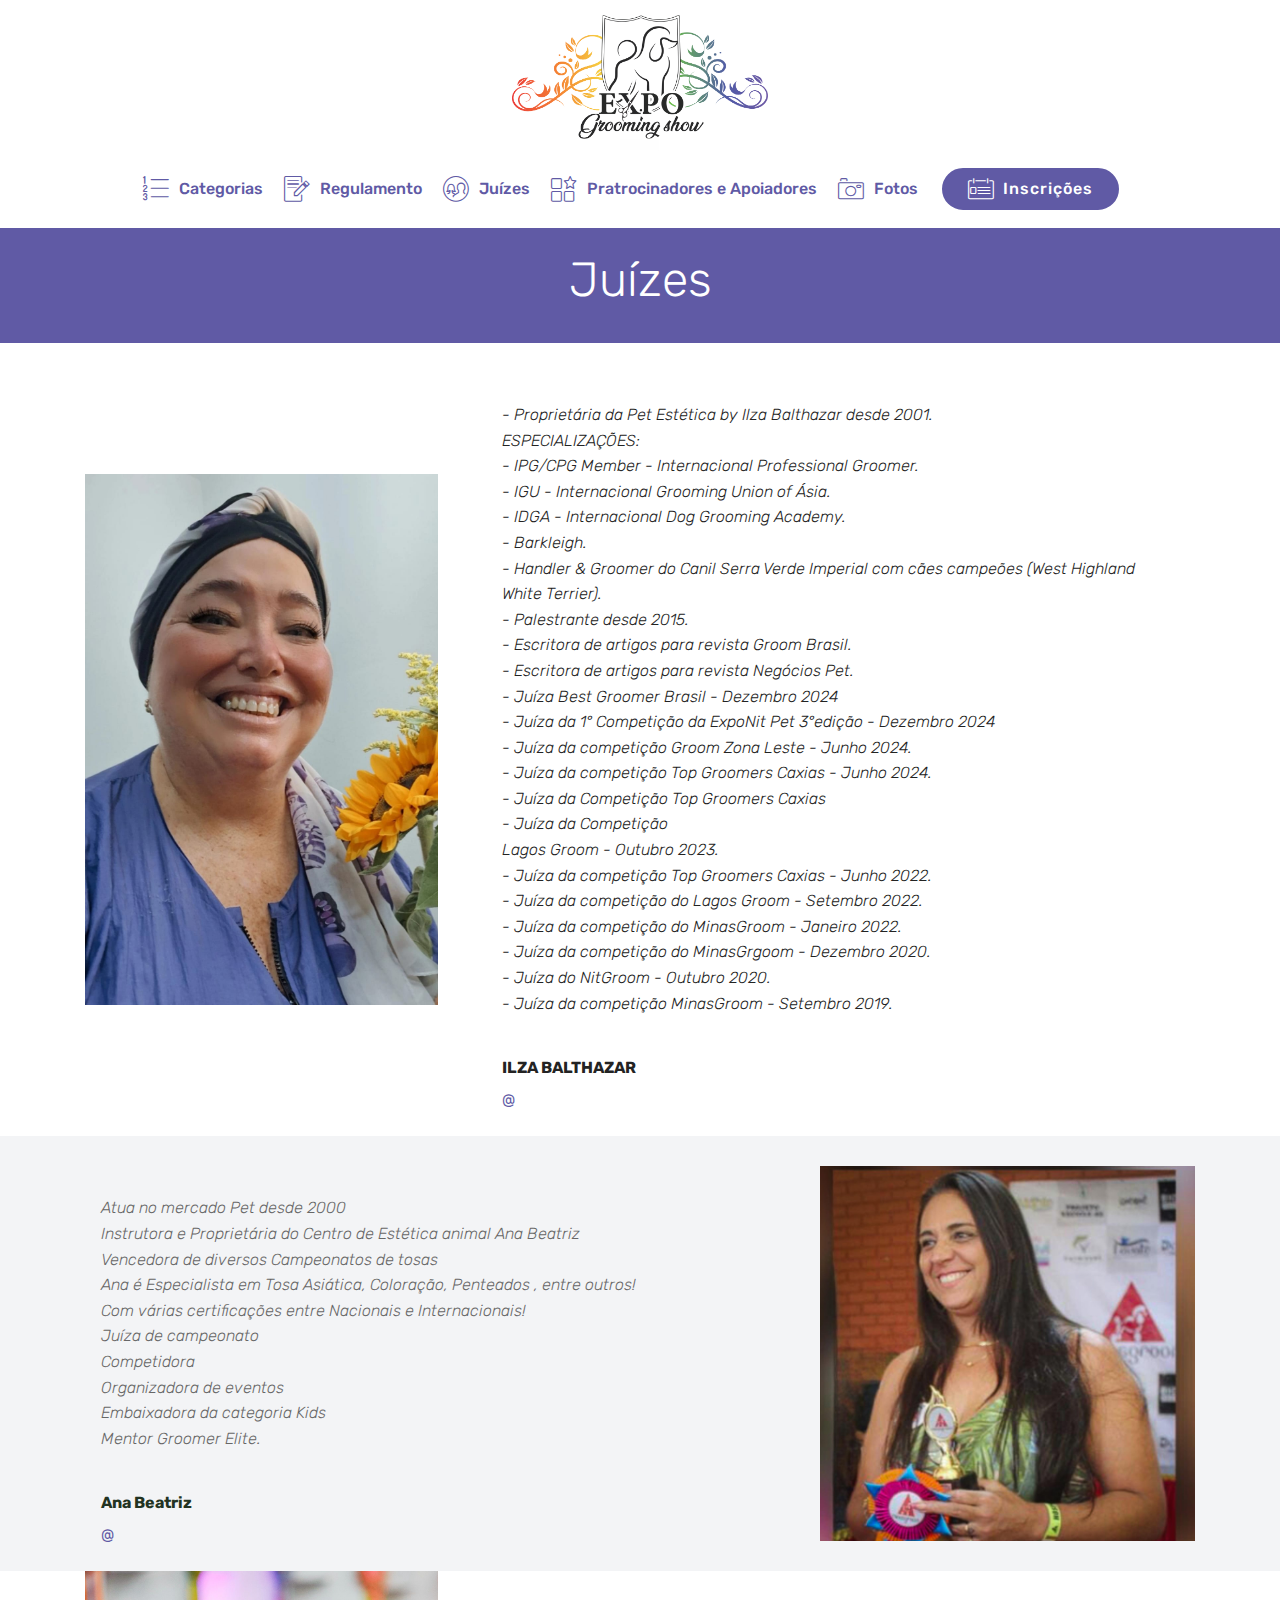
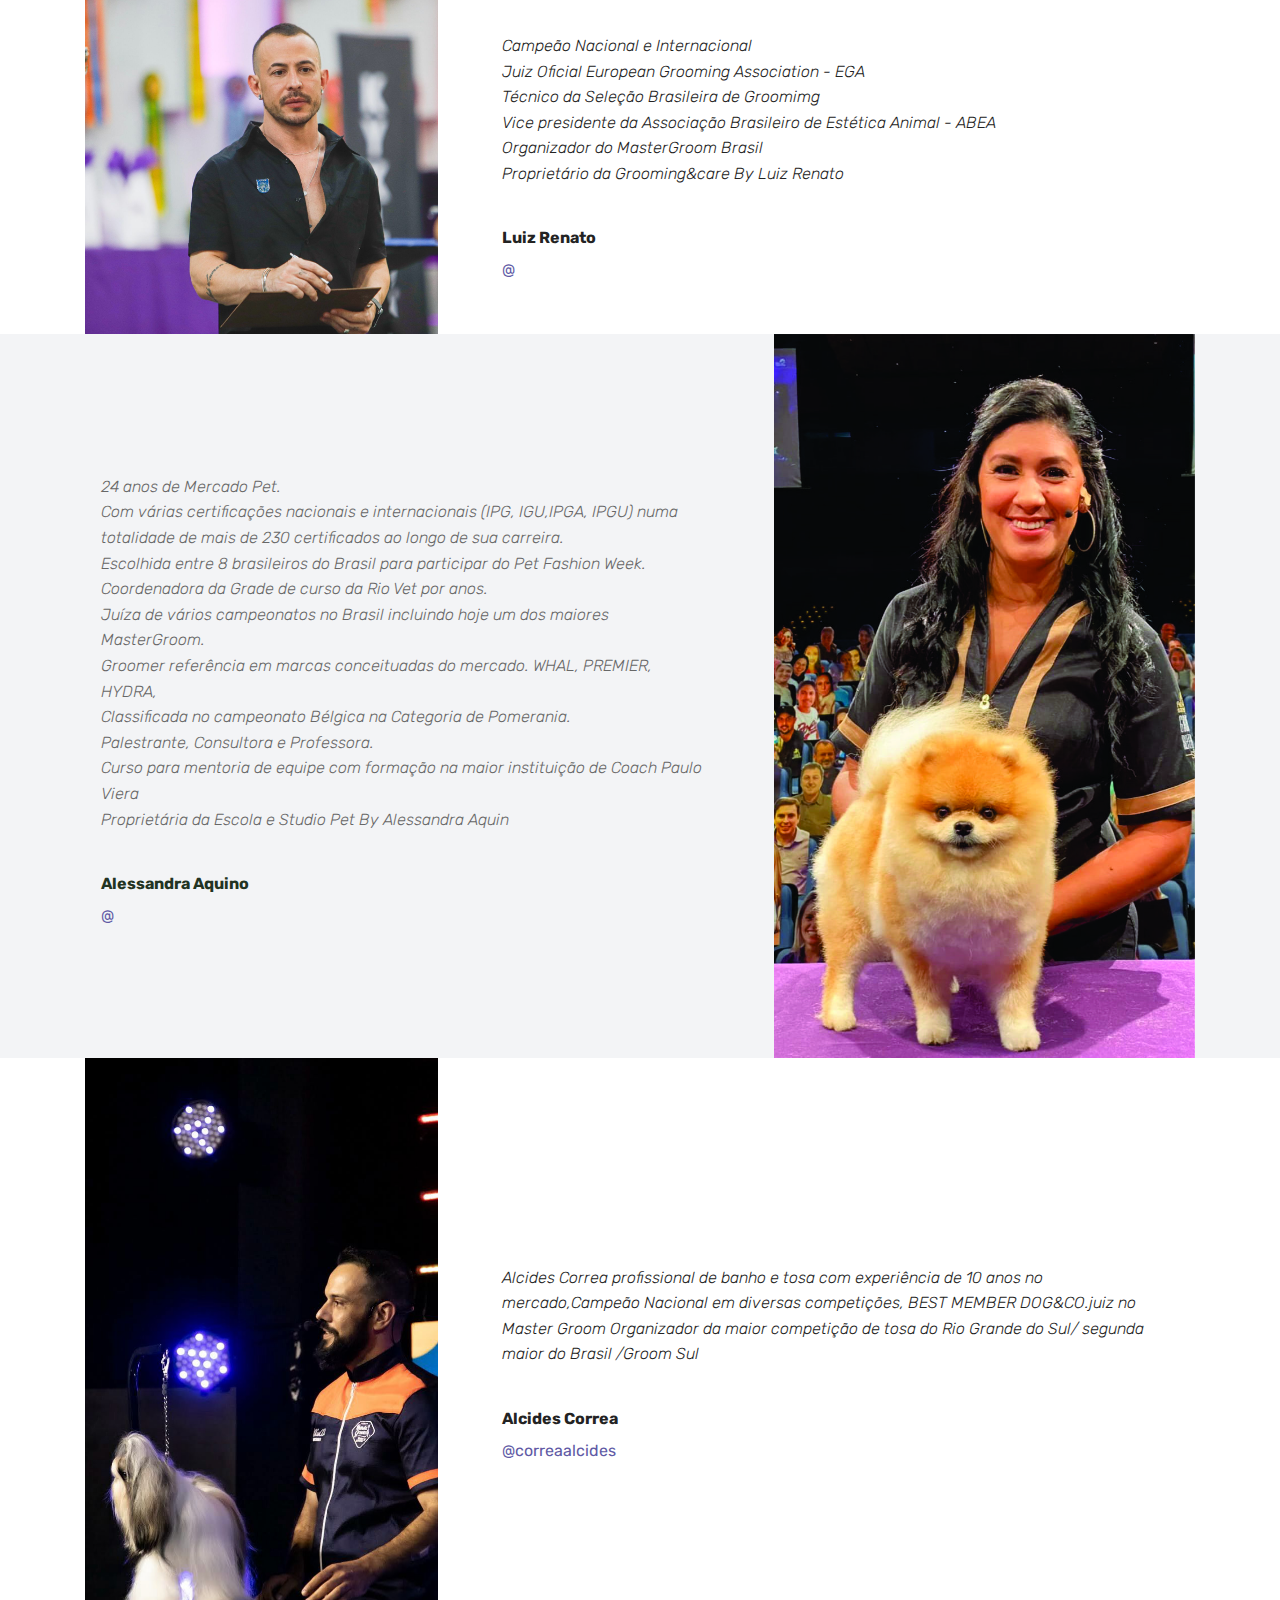
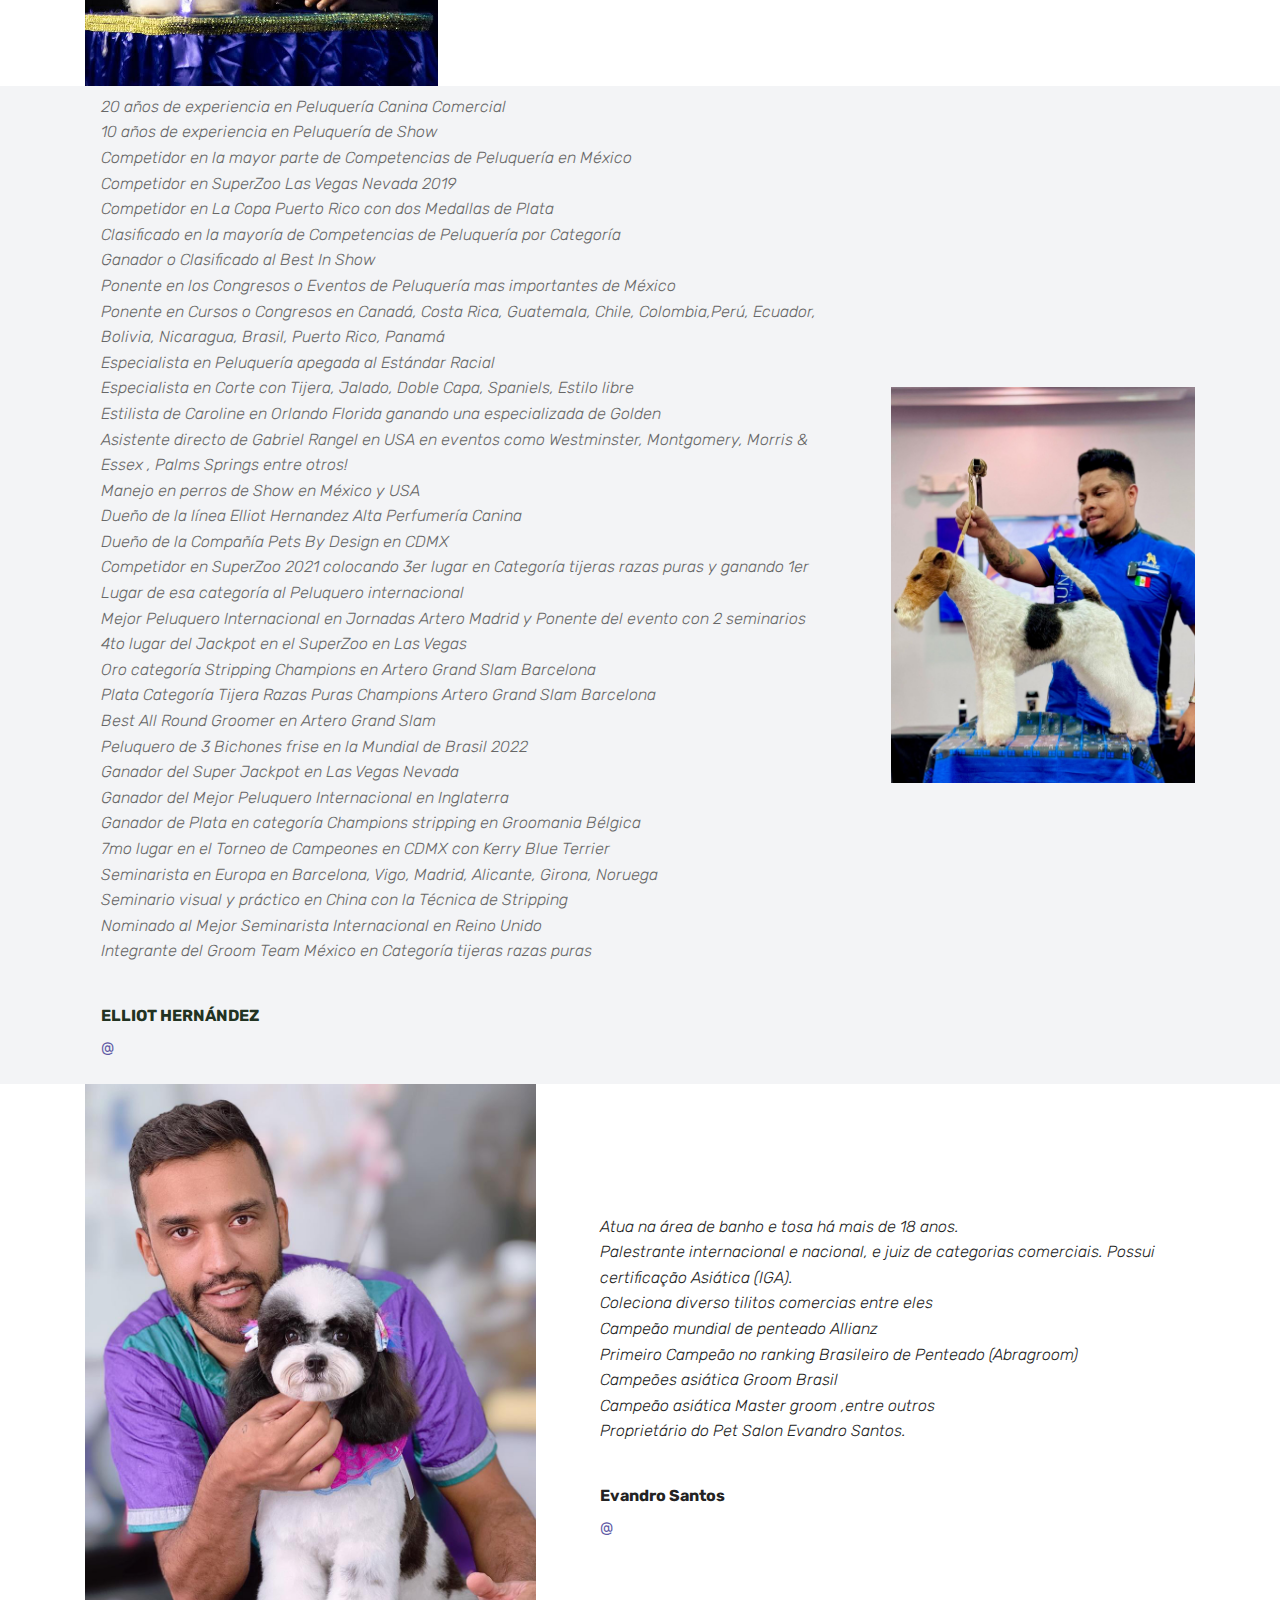
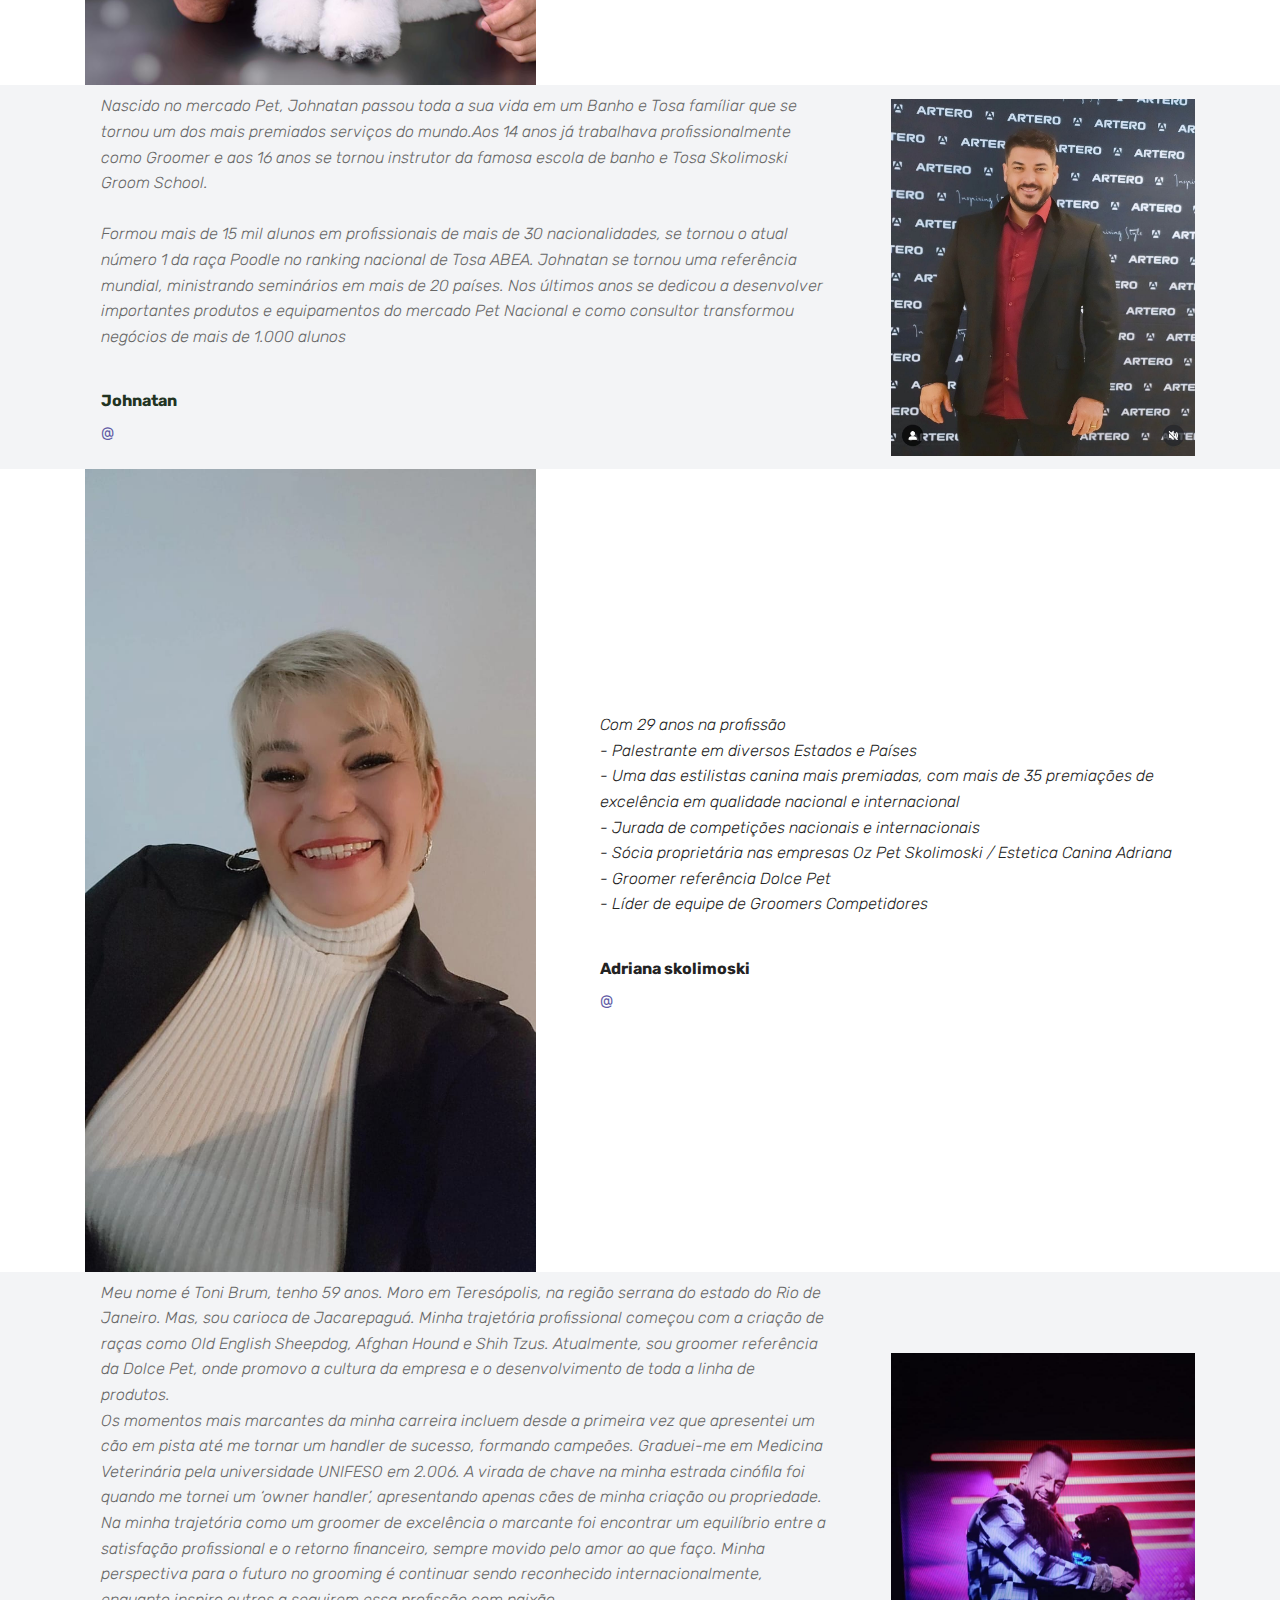
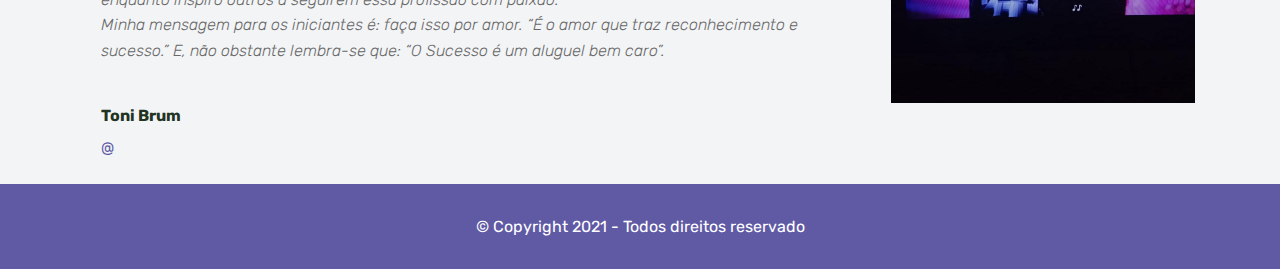
<file: page3.html>
<!DOCTYPE html>
<html>
<head>
  <!-- Site made with Mobirise Website Builder v4.12.4, https://mobirise.com -->
  <meta charset="UTF-8">
  <meta http-equiv="X-UA-Compatible" content="IE=edge">
  <meta name="generator" content="Mobirise v4.12.4, mobirise.com">
  <meta name="viewport" content="width=device-width, initial-scale=1, minimum-scale=1">
  <link rel="shortcut icon" href="assets/images/logoexpo.png" type="image/x-icon">
  <meta name="description" content="">
  
  
 <title>Expo Grooming Show</title>
  <link rel="stylesheet" href="assets/web/assets/mobirise-icons/mobirise-icons.css">
  <link rel="stylesheet" href="assets/bootstrap/css/bootstrap.min.css">
  <link rel="stylesheet" href="assets/bootstrap/css/bootstrap-grid.min.css">
  <link rel="stylesheet" href="assets/bootstrap/css/bootstrap-reboot.min.css">
  <link rel="stylesheet" href="assets/dropdown/css/style.css">
  <link rel="stylesheet" href="assets/tether/tether.min.css">
  <link rel="stylesheet" href="assets/socicon/css/styles.css">
  <link rel="stylesheet" href="assets/theme/css/style.css">
  <link rel="stylesheet" href="assets/gallery/style.css">
  <link rel="preload" as="style" href="assets/mobirise/css/mbr-additional.css"><link rel="stylesheet" href="assets/mobirise/css/mbr-additional.css" type="text/css">
  
  
  
</head>
<body>
    <section class="cid-szYJQCwQAL logo-desk" id="image3-1i">

    

    <figure class="mbr-figure container">
            <div class="image-block" style="width: 23%;">
                <img src="assets/images/logoexpo.png" width="1400" alt="Mobirise" title="">
                
            </div>
    </figure>
</section>
  <section class="menu cid-qTkzRZLJNu" once="menu" id="menu1-0">

    

    <nav class="navbar navbar-expand beta-menu navbar-dropdown align-items-center navbar-toggleable-sm">
        <button class="navbar-toggler navbar-toggler-right" type="button" data-toggle="collapse" data-target="#navbarSupportedContent" aria-controls="navbarSupportedContent" aria-expanded="false" aria-label="Toggle navigation">
            <div class="hamburger">
                <span></span>
                <span></span>
                <span></span>
                <span></span>
            </div>
        </button>
        <div class="menu-logo logo-mobile">
            <div class="navbar-brand">
                <span class="navbar-logo">
                    <a href="index.html">
                         <img src="assets/images/logoexpo.png" alt="Mobirise" title="" style="height: 3.8rem;">
                    </a>
                </span>
                
            </div>
        </div>
        <div class="collapse navbar-collapse" id="navbarSupportedContent">
            <ul class="navbar-nav nav-dropdown" data-app-modern-menu="true"><li class="nav-item">
                    <a class="nav-link link text-primary display-4" href="page2.html"><span class="mbri-numbered-list mbr-iconfont mbr-iconfont-btn"></span>
                        Categorias</a>
                </li>
                <li class="nav-item">
                    <a class="nav-link link text-primary display-4" href="page1.html"><span class="mbri-edit mbr-iconfont mbr-iconfont-btn"></span>
                        Regulamento</a>
                </li><li class="nav-item"><a class="nav-link link text-primary display-4" href="page3.html"><span class="mbri-users mbr-iconfont mbr-iconfont-btn"></span>
                        Juízes</a></li><li class="nav-item"><a class="nav-link link text-primary display-4" href="page4.html"><span class="mbri-features mbr-iconfont mbr-iconfont-btn"></span>
                        Pratrocinadores e Apoiadores</a></li><li class="nav-item"><a class="nav-link link text-primary display-4" href="page5.html"><span class="mbri-camera mbr-iconfont mbr-iconfont-btn"></span>
                        Fotos</a></li><!-- <li class="nav-item"><a class="nav-link link text-primary display-4" href="http://www.feipet.com.br/home" target="_blank"><span class="mbri-info mbr-iconfont mbr-iconfont-btn"></span>
                        Feipet</a></li><li class="nav-item"> -->
                    
                </li></ul>
            <div class="navbar-buttons mbr-section-btn"><a class="btn btn-sm btn-primary display-4" href="https://www.sympla.com.br/evento/expo-grooming-show-2025/2872444"><span class="mbri-contact-form mbr-iconfont mbr-iconfont-btn"></span>
                    Inscrições</a></div>
        </div>
    </nav>
</section>

<section class="engine"><a href="https://mobirise.info/r">free bootstrap templates</a></section><section class="mbr-section content4 cid-szYxCGwiwV" id="content4-w">

    

    <div class="container">
        <div class="media-container-row">
            <div class="title col-12 col-md-8">
                <h2 class="align-center pb-3 mbr-fonts-style display-2">
                    Juízes</h2>
                
                
            </div>
        </div>
    </div>
</section>
<div class="juiz-desk">
<section class="testimonials2 cid-sAeEE8ZfRW" id="testimonials2-1n">

    

    

    <div class="container">
        <div class="media-container-row">
            <div class="mbr-figure pr-lg-5" style="width: 55%;">
              <img src="assets/images/ilza.jpeg" alt="" title="">
            </div>
            <div class="media-content px-3 align-self-center mbr-white py-2">
                    <p class="mbr-text testimonial-text mbr-fonts-style display-7"><br><br>- Proprietária da Pet Estética by Ilza Balthazar desde 2001.
<br>

ESPECIALIZAÇÕES:<br>

- IPG/CPG Member - Internacional Professional Groomer. <br>
- IGU - Internacional Grooming Union of Ásia. <br>
- IDGA - Internacional Dog Grooming Academy.<br>
- Barkleigh.<br>


- Handler & Groomer do Canil Serra Verde Imperial com cães campeões (West Highland White Terrier).<br>

- Palestrante desde 2015.<br>

- Escritora de artigos para revista Groom Brasil. <br>

- Escritora de artigos para revista Negócios Pet.<br>

- Juíza Best Groomer Brasil - Dezembro 2024<br>
- Juíza da 1° Competição da ExpoNit Pet 3°edição - Dezembro 2024<br>
- Juíza da competição Groom Zona Leste - Junho 2024.<br>
- Juíza da competição Top Groomers Caxias - Junho 2024.<br>
- Juíza da Competição Top Groomers Caxias  <br>
-  Juíza da Competição <br>
 Lagos Groom - Outubro 2023.<br>
- Juíza da competição Top Groomers Caxias - Junho 2022.<br>
- Juíza da competição do Lagos Groom - Setembro 2022. <br>
- Juíza da competição do MinasGroom - Janeiro 2022.  <br>
- Juíza da competição do MinasGrgoom - Dezembro 2020.<br>
- Juíza do NitGroom - Outubro 2020.<br>
- Juíza da competição MinasGroom - Setembro 2019.</p>
                    <p class="mbr-author-name pt-4 mb-2 mbr-fonts-style display-7">
                       ILZA BALTHAZAR</p>
                    <p class="mbr-author-desc mbr-fonts-style display-7"><a href="https://www.instagram.com/">@</a></p>
            </div>
        </div>
    </div>
</section>

<section class="testimonials3 cid-sAeDHW9EPd" id="testimonials3-1m">

    

    

    <div class="container">
        <div class="media-container-row">
            <div class="media-content px-3 align-self-center mbr-white py-2">
                <p class="mbr-text testimonial-text mbr-fonts-style display-7"><br><br>Atua no mercado Pet desde 2000<br>
Instrutora e Proprietária do Centro de Estética animal Ana Beatriz<br>
Vencedora de diversos Campeonatos de tosas <br>
Ana é Especialista em Tosa Asiática, Coloração, Penteados , entre outros!<br>
Com várias certificações entre Nacionais e Internacionais!<br>
Juíza de campeonato<br>
Competidora <br>
Organizadora de eventos<br> 
 Embaixadora da categoria Kids<br>
Mentor Groomer Elite.</p>
                <p class="mbr-author-name pt-4 mb-2 mbr-fonts-style display-7">
                   Ana Beatriz</p>
                <p class="mbr-author-desc mbr-fonts-style display-7"><a href="">@</a></p>
            </div>

            <div class="mbr-figure pl-lg-5" style="width: 60%;">
              <img src="assets/images/ana.jpeg" alt="" title="">
            </div>
        </div>
    </div>
</section>

<section class="testimonials2 cid-sAwPxmZqib" id="testimonials2-1u">

    

    

    <div class="container">
        <div class="media-container-row">
            <div class="mbr-figure pr-lg-5" style="width: 55%;">
              <img src="assets/images/luiz.jpeg" alt="" title="">
            </div>
            <div class="media-content px-3 align-self-center mbr-white py-2">
                    <p class="mbr-text testimonial-text mbr-fonts-style display-7"><br>Campeão Nacional  e Internacional <br>
Juiz Oficial European Grooming Association - EGA <br>
Técnico da Seleção Brasileira de Groomimg <br>
Vice presidente da Associação Brasileiro de Estética Animal - ABEA <br>
Organizador do MasterGroom Brasil <br>
Proprietário da Grooming&care By Luiz Renato</p>
                    <p class="mbr-author-name pt-4 mb-2 mbr-fonts-style display-7">
                       Luiz Renato</p>
                    <p class="mbr-author-desc mbr-fonts-style display-7"><a href="https://www.instagram.com/">@</a></p>
            </div>
        </div>
    </div>
</section>
<section class="testimonials3 cid-sAwPK5Cf1F" id="testimonials3-1v">

    

    

    <div class="container">
        <div class="media-container-row">
            <div class="media-content px-3 align-self-center mbr-white py-2" >
                <p class="mbr-text testimonial-text mbr-fonts-style display-7"><br>
24 anos de Mercado Pet.<br>

Com várias certificações nacionais e internacionais (IPG, IGU,IPGA, IPGU)  numa totalidade de mais de  230 certificados ao longo de sua carreira.<br>

Escolhida entre 8 brasileiros  do Brasil para participar do Pet Fashion Week.<br>

Coordenadora da Grade de curso da Rio Vet por anos.<br>

Juíza de vários campeonatos no Brasil incluindo hoje um dos maiores MasterGroom.<br>

Groomer referência em marcas conceituadas do mercado. WHAL, PREMIER, HYDRA,<br>

Classificada no campeonato Bélgica na Categoria de Pomerania.<br>

Palestrante, Consultora e Professora. <br>

Curso para mentoria de equipe com formação na maior instituição de Coach Paulo Viera <br>

Proprietária da Escola e  Studio Pet By Alessandra Aquin</p>
                <p class="mbr-author-name pt-4 mb-2 mbr-fonts-style display-7">
                   Alessandra Aquino</p>
                <p class="mbr-author-desc mbr-fonts-style display-7"><a href="https://www.instagram.com/">@</a></p>
            </div>

            <div class="mbr-figure pl-lg-5" >
              <img src="assets/images/alessandra_novo.jpg" alt="" title="">
            </div>
        </div>
    </div>
</section>
<section class="testimonials2 cid-sAeDtDfOEJ" id="testimonials2-1l">

    

    

    <div class="container">
        <div class="media-container-row">
            <div class="mbr-figure pr-lg-5" style="width: 55%;">
              <img src="assets/images/alcides_novo.jpg" alt="" title="">
            </div>
            <div class="media-content px-3 align-self-center mbr-white py-2">
                    <p class="mbr-text testimonial-text mbr-fonts-style display-7">Alcides Correa profissional de banho e tosa com experiência de 10 anos no mercado,Campeão Nacional em diversas competições,  BEST MEMBER DOG&CO.juiz no Master Groom Organizador da maior competição de tosa do Rio Grande do Sul/  segunda maior do Brasil /Groom Sul</p>
                    <p class="mbr-author-name pt-4 mb-2 mbr-fonts-style display-7">
                       Alcides Correa</p>
                    <p class="mbr-author-desc mbr-fonts-style display-7"><a href="https://www.instagram.com/correaalcides">@correaalcides</a></p>
            </div>
        </div>
    </div>
</section>



<section class="testimonials3 cid-sAeEZQs8Et" id="testimonials3-1o">

    

    

    <div class="container">
        <div class="media-container-row">
            <div class="media-content px-3 align-self-center mbr-white py-2">
                <p class="mbr-text testimonial-text mbr-fonts-style display-7">20 años de experiencia en Peluquería Canina Comercial<br>
10 años de experiencia en Peluquería de Show<br>
Competidor en la mayor parte de Competencias de Peluquería en México<br>
Competidor en SuperZoo Las Vegas Nevada 2019<br>
Competidor en La Copa Puerto Rico con dos Medallas de Plata<br>
Clasificado en la mayoría de Competencias de Peluquería por Categoría<br>
Ganador o Clasificado al Best In Show <br>
Ponente en los Congresos o Eventos de Peluquería mas importantes de México <br>
Ponente en Cursos o Congresos en Canadá, Costa Rica, Guatemala, Chile, Colombia,Perú, Ecuador, Bolivia, Nicaragua, Brasil, Puerto Rico, Panamá <br>
Especialista en Peluquería apegada al Estándar Racial<br>
Especialista en Corte con Tijera, Jalado, Doble Capa, Spaniels, Estilo libre<br>
Estilista de Caroline en Orlando Florida ganando una especializada de Golden<br>
Asistente directo de Gabriel Rangel en USA en eventos como Westminster, Montgomery, Morris & Essex , Palms Springs entre otros!<br>
Manejo en perros de Show en México y USA <br>
Dueño de la línea Elliot Hernandez Alta Perfumería Canina<br>
Dueño de la Compañía Pets By Design en CDMX<br>
Competidor en SuperZoo 2021 colocando 3er lugar en Categoría tijeras razas puras y ganando 1er Lugar de esa categoría al Peluquero internacional <br>
Mejor Peluquero Internacional en Jornadas Artero Madrid y Ponente del evento con 2 seminarios<br>
4to lugar del Jackpot en el SuperZoo en Las Vegas<br>
Oro categoría Stripping Champions en Artero Grand Slam Barcelona<br>
Plata Categoría Tijera Razas Puras Champions Artero Grand Slam Barcelona<br>
Best All Round Groomer en Artero Grand Slam<br>
Peluquero de 3 Bichones frise en la Mundial de Brasil 2022 <br>
Ganador del Super Jackpot en Las Vegas Nevada <br>
Ganador del Mejor Peluquero Internacional en Inglaterra <br>
Ganador de Plata en categoría Champions stripping en Groomania Bélgica <br>
7mo lugar en el Torneo de Campeones en CDMX con Kerry Blue Terrier<br>
Seminarista en Europa en  Barcelona, Vigo, Madrid, Alicante, Girona, Noruega<br>
Seminario visual y práctico en China con la Técnica de Stripping <br>
Nominado al Mejor Seminarista Internacional en Reino Unido<br>
Integrante del Groom Team México en Categoría tijeras razas puras
</p>
                <p class="mbr-author-name pt-4 mb-2 mbr-fonts-style display-7">
                   ELLIOT HERNÁNDEZ</p>
                <p class="mbr-author-desc mbr-fonts-style display-7"><a href="https://www.instagram.com/">@</a></p>
            </div>

            <div class="mbr-figure pl-lg-5" style="width: 45%;">
              <img src="assets/images/elliot.jpeg" alt="" title="">
            </div>
        </div>
    </div>
</section>

<!-- <section class="testimonials2 cid-sAeG3hw7Tm" id="testimonials2-1r">

    

    

    <div class="container">
        <div class="media-container-row">
            <div class="mbr-figure pr-lg-5" style="width: 35%;">
              <img src="assets/images/juh_novo.jpeg" alt="" title="">
            </div>
            <div class="media-content px-3 align-self-center mbr-white py-2">
                    <p class="mbr-text testimonial-text mbr-fonts-style display-7"><br><br><br><br>• Proprietária e instrutora do Curso de Banho e Tosa Juh Drummond (+ de 1000 alunos formados) <br>
• Fundadora da 1° competição de tosa em Niterói <br>
• Groomer especializada em múltiplas raças <br>
• Organizadora de eventos <br>
• Palestrante</p>
                    <p class="mbr-author-name pt-4 mb-2 mbr-fonts-style display-7">Juh Drumond</p>
                    <p class="mbr-author-desc mbr-fonts-style display-7"><a href="https://www.instagram.com/">@</a></p>
            </div>
        </div>
    </div>
</section> -->
<section class="testimonials2 cid-sAeG3hw7Tm" id="testimonials2-1r">

    

    

    <div class="container">
        <div class="media-container-row">
            <div class="mbr-figure pr-lg-5" style="width: 80%;">
              <img src="assets/images/evandro_novo.jpeg" alt="" title="">
            </div>
            <div class="media-content px-3 align-self-center mbr-white py-2">
                    <p class="mbr-text testimonial-text mbr-fonts-style display-7">Atua na área de banho e tosa há mais de 18 anos.<br>
Palestrante internacional e nacional, e juiz de categorias comerciais. Possui certificação Asiática (IGA).<br>
Coleciona diverso tilitos comercias entre eles <br>
Campeão mundial de penteado Allianz <br>
Primeiro Campeão no ranking Brasileiro de Penteado (Abragroom)<br>
Campeões asiática Groom Brasil <br>
Campeão asiática Master groom ,entre outros <br>
Proprietário do Pet Salon Evandro Santos.</p>
                    <p class="mbr-author-name pt-4 mb-2 mbr-fonts-style display-7">Evandro Santos</p>
                    <p class="mbr-author-desc mbr-fonts-style display-7"><a href="https://www.instagram.com/">@</a></p>
            </div>
        </div>
    </div>
</section>

<section class="testimonials3 cid-sAeEZQs8Et" id="testimonials3-1o">

    

    

    <div class="container">
        <div class="media-container-row">
            <div class="media-content px-3 align-self-center mbr-white py-2">
                <p class="mbr-text testimonial-text mbr-fonts-style display-7">Nascido no mercado Pet, Johnatan passou toda a sua vida em um Banho e Tosa famíliar que se tornou um dos mais premiados serviços do mundo.Aos 14 anos já trabalhava profissionalmente como Groomer e aos 16 anos se tornou instrutor da famosa escola de banho e Tosa Skolimoski Groom School.<br><br>

Formou mais de 15 mil alunos em profissionais de mais de 30 nacionalidades, se tornou o atual número 1 da raça Poodle no ranking nacional de Tosa ABEA. Johnatan se tornou uma referência mundial, ministrando seminários em mais de 20 países. Nos últimos anos se dedicou a desenvolver importantes produtos e equipamentos do mercado Pet Nacional e como consultor transformou negócios de mais de 1.000 alunos
</p>
                <p class="mbr-author-name pt-4 mb-2 mbr-fonts-style display-7">
                   Johnatan</p>
                <p class="mbr-author-desc mbr-fonts-style display-7"><a href="https://www.instagram.com/">@</a></p>
            </div>

            <div class="mbr-figure pl-lg-5" style="width: 45%;">
              <img src="assets/images/johnatan.jpeg" alt="" title="">
            </div>
        </div>
    </div>
</section>

<section class="testimonials2 cid-sAeG3hw7Tm" id="testimonials2-1r">

    

    

    <div class="container">
        <div class="media-container-row">
            <div class="mbr-figure pr-lg-5" style="width: 80%;">
              <img src="assets/images/adriana.jpeg" alt="" title="">
            </div>
            <div class="media-content px-3 align-self-center mbr-white py-2">
                    <p class="mbr-text testimonial-text mbr-fonts-style display-7">Com 29 anos na profissão <br>
- Palestrante em diversos Estados e Países <br>
- Uma das estilistas canina mais premiadas, com mais de 35 premiações de excelência em qualidade nacional e internacional<br>
- Jurada de  competições nacionais e internacionais<br>
- Sócia proprietária nas empresas Oz Pet Skolimoski / Estetica Canina Adriana<br>
- Groomer referência Dolce Pet<br>
- Líder de equipe de Groomers Competidores</p>
                    <p class="mbr-author-name pt-4 mb-2 mbr-fonts-style display-7">Adriana skolimoski</p>
                    <p class="mbr-author-desc mbr-fonts-style display-7"><a href="https://www.instagram.com/">@</a></p>
            </div>
        </div>
    </div>
</section>
<section class="testimonials3 cid-sAeEZQs8Et" id="testimonials3-1o">

    

    

    <div class="container">
        <div class="media-container-row">
            <div class="media-content px-3 align-self-center mbr-white py-2">
                <p class="mbr-text testimonial-text mbr-fonts-style display-7">Meu nome é Toni Brum, tenho 59 anos. Moro em Teresópolis, na região serrana do estado do Rio de Janeiro. Mas, sou carioca de Jacarepaguá. Minha trajetória profissional começou com a criação de raças como Old English Sheepdog, Afghan Hound e Shih Tzus. Atualmente, sou groomer referência da Dolce Pet, onde promovo a cultura da empresa e o desenvolvimento de toda a linha de produtos.<BR>

Os momentos mais marcantes da minha carreira incluem desde a primeira vez que apresentei um cão em pista até me tornar um handler de sucesso, formando campeões. Graduei-me em Medicina Veterinária pela universidade UNIFESO em 2.006. A virada de chave na minha estrada cinófila foi quando me tornei um ‘owner handler’, apresentando apenas cães de minha criação ou propriedade.<BR>

Na minha trajetória como um groomer de excelência o marcante foi encontrar um equilíbrio entre a satisfação profissional e o retorno financeiro, sempre movido pelo amor ao que faço. Minha perspectiva para o futuro no grooming é continuar sendo reconhecido internacionalmente, enquanto inspiro outros a seguirem essa profissão com paixão.<BR>

Minha mensagem para os iniciantes é: faça isso por amor. “É o amor que traz reconhecimento e sucesso.”
E, não obstante lembra-se que: “O Sucesso é um aluguel bem caro”.
</p>
                <p class="mbr-author-name pt-4 mb-2 mbr-fonts-style display-7">
                   Toni Brum</p>
                <p class="mbr-author-desc mbr-fonts-style display-7"><a href="https://www.instagram.com/">@</a></p>
            </div>

            <div class="mbr-figure pl-lg-5" style="width: 45%;">
              <img src="assets/images/toni.jpeg" alt="" title="">
            </div>
        </div>
    </div>
</section>
</div>


<div class="juiz-mobile">
    <section class="testimonials2 cid-sAeEE8ZfRW" id="testimonials2-1n">

    

    

    <div class="container">
        <div class="media-container-row">
            <p class="mbr-author-name pt-4 mb-2 mbr-fonts-style display-7">
                       ILZA BALTHAZAR</p>
            <div class="mbr-figure pr-lg-5" style="width: 55%;">
              <img src="assets/images/ilza.jpeg" alt="" title="">
            </div>
            <div class="media-content px-3 align-self-center mbr-white py-2">
                    <p class="mbr-text testimonial-text mbr-fonts-style display-7">- Proprietária da Pet Estética by Ilza Balthazar desde 2001.
<br>

ESPECIALIZAÇÕES:<br>

- IPG/CPG Member - Internacional Professional Groomer. <br>
- IGU - Internacional Grooming Union of Ásia. <br>
- IDGA - Internacional Dog Grooming Academy.<br>
- Barkleigh.<br>


- Handler & Groomer do Canil Serra Verde Imperial com cães campeões (West Highland White Terrier).<br>

- Palestrante desde 2015.<br>

- Escritora de artigos para revista Groom Brasil. <br>

- Escritora de artigos para revista Negócios Pet.<br>

- Juíza Best Groomer Brasil - Dezembro 2024<br>
- Juíza da 1° Competição da ExpoNit Pet 3°edição - Dezembro 2024<br>
- Juíza da competição Groom Zona Leste - Junho 2024.<br>
- Juíza da competição Top Groomers Caxias - Junho 2024.<br>
- Juíza da Competição Top Groomers Caxias  <br>
-  Juíza da Competição <br>
 Lagos Groom - Outubro 2023.<br>
- Juíza da competição Top Groomers Caxias - Junho 2022.<br>
- Juíza da competição do Lagos Groom - Setembro 2022. <br>
- Juíza da competição do MinasGroom - Janeiro 2022.  <br>
- Juíza da competição do MinasGrgoom - Dezembro 2020.<br>
- Juíza do NitGroom - Outubro 2020.<br>
- Juíza da competição MinasGroom - Setembro 2019.</p>
                    <p class="mbr-author-name pt-4 mb-2 mbr-fonts-style display-7">
                       ILZA BALTHAZAR</p>
                    <p class="mbr-author-desc mbr-fonts-style display-7"><a href="https://www.instagram.com/">@</a></p>
            </div>
        </div>
    </div>
</section>

<section class="testimonials3 cid-sAeDHW9EPd" id="testimonials3-1m">

    

    

    <div class="container">
        <div class="media-container-row">
            <p class="mbr-author-name pt-4 mb-2 mbr-fonts-style display-7">
                   Ana Beatriz</p>
             <div class="mbr-figure pl-lg-5" style="width: 60%;">
              <img src="assets/images/ana.jpeg" alt="" title="">
            </div>
            <div class="media-content px-3 align-self-center mbr-white py-2">
                <p class="mbr-text testimonial-text mbr-fonts-style display-7">Atua no mercado Pet desde 2000<br>
Instrutora e Proprietária do Centro de Estética animal Ana Beatriz<br>
Vencedora de diversos Campeonatos de tosas <br>
Ana é Especialista em Tosa Asiática, Coloração, Penteados , entre outros!<br>
Com várias certificações entre Nacionais e Internacionais!<br>
Juíza de campeonato<br>
Competidora <br>
Organizadora de eventos<br> 
 Embaixadora da categoria Kids<br>
Mentor Groomer Elite</p>
                <p class="mbr-author-name pt-4 mb-2 mbr-fonts-style display-7">
                   Ana Beatriz</p>
                <p class="mbr-author-desc mbr-fonts-style display-7"><a href="">@</a></p>
            </div>

           
        </div>
    </div>
</section>

<section class="testimonials2 cid-sAwPxmZqib" id="testimonials2-1u">

    

    

    <div class="container">
        <div class="media-container-row">
            <p class="mbr-author-name pt-4 mb-2 mbr-fonts-style display-7">
                       Luiz Renato</p>
            <div class="mbr-figure pr-lg-5" style="width: 55%;">
              <img src="assets/images/luiz.jpeg" alt="" title="">
            </div>
            <div class="media-content px-3 align-self-center mbr-white py-2">
                    <p class="mbr-text testimonial-text mbr-fonts-style display-7">
Campeão Nacional  e Internacional <br>
Juiz Oficial European Grooming Association - EGA <br>
Técnico da Seleção Brasileira de Groomimg <br>
Vice presidente da Associação Brasileiro de Estética Animal - ABEA <br>
Organizador do MasterGroom Brasil <br>
Proprietário da Grooming&care By Luiz Renato</p>
                    <p class="mbr-author-name pt-4 mb-2 mbr-fonts-style display-7">
                       Luiz Renato</p>
                    <p class="mbr-author-desc mbr-fonts-style display-7"><a href="https://www.instagram.com/">@</a></p>
            </div>
        </div>
    </div>
</section>

<section class="testimonials3 cid-sAwPK5Cf1F" id="testimonials3-1v">

    

    

    <div class="container">
        <div class="media-container-row">
            <p class="mbr-author-name pt-4 mb-2 mbr-fonts-style display-7">
                   Alessandra Aquino</p>
            <div class="mbr-figure pl-lg-5" style="width: 55%;">
              <img src="assets/images/alessandra_novo.jpg" alt="" title="">
            </div>
            <div class="media-content px-3 align-self-center mbr-white py-2" >
                <p class="mbr-text testimonial-text mbr-fonts-style display-7">
24 anos de Mercado Pet.<br>

Com várias certificações nacionais e internacionais (IPG, IGU,IPGA, IPGU)  numa totalidade de mais de  230 certificados ao longo de sua carreira.<br>

Escolhida entre 8 brasileiros  do Brasil para participar do Pet Fashion Week.<br>

Coordenadora da Grade de curso da Rio Vet por anos.<br>

Juíza de vários campeonatos no Brasil incluindo hoje um dos maiores MasterGroom.<br>

Groomer referência em marcas conceituadas do mercado. WHAL, PREMIER, HYDRA,<br>

Classificada no campeonato Bélgica na Categoria de Pomerania.<br>

Palestrante, Consultora e Professora. <br>

Curso para mentoria de equipe com formação na maior instituição de Coach Paulo Viera <br>

Proprietária da Escola e  Studio Pet By Alessandra Aquino</p>
                <p class="mbr-author-name pt-4 mb-2 mbr-fonts-style display-7">
                   Alessandra Aquino</p>
                <p class="mbr-author-desc mbr-fonts-style display-7"><a href="https://www.instagram.com/">@</p>
            </div>

            
        </div>
    </div>
</section>


<section class="testimonials2 cid-sAeDtDfOEJ" id="testimonials2-1l">

    

    

    <div class="container">
        <div class="media-container-row">
            <p class="mbr-author-name pt-4 mb-2 mbr-fonts-style display-7">
                      Alcides Correa</p>
            <div class="mbr-figure pr-lg-5" style="width: 55%;">
              <img src="assets/images/alcides_novo.jpg" alt="" title="">
            </div>
            <div class="media-content px-3 align-self-center mbr-white py-2">
                    <p class="mbr-text testimonial-text mbr-fonts-style display-7">Alcides Correa profissional de banho e tosa com experiência de 10 anos no mercado,Campeão Nacional em diversas competições,  BEST MEMBER DOG&CO.juiz no Master Groom Organizador da maior competição de tosa do Rio Grande do Sul/  segunda maior do Brasil /Groom Sul</p>
                    <p class="mbr-author-name pt-4 mb-2 mbr-fonts-style display-7">
                       Alcides Correa</p>
                    <p class="mbr-author-desc mbr-fonts-style display-7"><a href="https://www.instagram.com/correaalcides">@correaalcides</a></p>
            </div>
        </div>
    </div>
</section>

<section class="testimonials3 cid-sAeEZQs8Et" id="testimonials3-1o">

    

    

    <div class="container">
        <div class="media-container-row">
            <p class="mbr-author-name pt-4 mb-2 mbr-fonts-style display-7">
                   ELLIOT HERNÁNDEZ</p>
            <div class="mbr-figure pl-lg-5" style="width: 45%;">
              <img src="assets/images/elliot.jpeg" alt="" title="">
            </div>
            <div class="media-content px-3 align-self-center mbr-white py-2">
                <p class="mbr-text testimonial-text mbr-fonts-style display-7">20 años de experiencia en Peluquería Canina Comercial<br>
10 años de experiencia en Peluquería de Show<br>
Competidor en la mayor parte de Competencias de Peluquería en México<br>
Competidor en SuperZoo Las Vegas Nevada 2019<br>
Competidor en La Copa Puerto Rico con dos Medallas de Plata<br>
Clasificado en la mayoría de Competencias de Peluquería por Categoría<br>
Ganador o Clasificado al Best In Show <br>
Ponente en los Congresos o Eventos de Peluquería mas importantes de México <br>
Ponente en Cursos o Congresos en Canadá, Costa Rica, Guatemala, Chile, Colombia,Perú, Ecuador, Bolivia, Nicaragua, Brasil, Puerto Rico, Panamá <br>
Especialista en Peluquería apegada al Estándar Racial<br>
Especialista en Corte con Tijera, Jalado, Doble Capa, Spaniels, Estilo libre<br>
Estilista de Caroline en Orlando Florida ganando una especializada de Golden<br>
Asistente directo de Gabriel Rangel en USA en eventos como Westminster, Montgomery, Morris & Essex , Palms Springs entre otros!<br>
Manejo en perros de Show en México y USA <br>
Dueño de la línea Elliot Hernandez Alta Perfumería Canina<br>
Dueño de la Compañía Pets By Design en CDMX<br>
Competidor en SuperZoo 2021 colocando 3er lugar en Categoría tijeras razas puras y ganando 1er Lugar de esa categoría al Peluquero internacional <br>
Mejor Peluquero Internacional en Jornadas Artero Madrid y Ponente del evento con 2 seminarios<br>
4to lugar del Jackpot en el SuperZoo en Las Vegas<br>
Oro categoría Stripping Champions en Artero Grand Slam Barcelona<br>
Plata Categoría Tijera Razas Puras Champions Artero Grand Slam Barcelona<br>
Best All Round Groomer en Artero Grand Slam<br>
Peluquero de 3 Bichones frise en la Mundial de Brasil 2022 <br>
Ganador del Super Jackpot en Las Vegas Nevada <br>
Ganador del Mejor Peluquero Internacional en Inglaterra <br>
Ganador de Plata en categoría Champions stripping en Groomania Bélgica <br>
7mo lugar en el Torneo de Campeones en CDMX con Kerry Blue Terrier<br>
Seminarista en Europa en  Barcelona, Vigo, Madrid, Alicante, Girona, Noruega<br>
Seminario visual y práctico en China con la Técnica de Stripping <br>
Nominado al Mejor Seminarista Internacional en Reino Unido<br>
Integrante del Groom Team México en Categoría tijeras razas puras</p>
                <p class="mbr-author-name pt-4 mb-2 mbr-fonts-style display-7">
                   ELLIOT HERNÁNDEZ</p>
                <p class="mbr-author-desc mbr-fonts-style display-7"><a href="https://www.instagram.com/">@</a></p>
            </div>

            
        </div>
    </div>
</section>

<!-- <section class="testimonials2 cid-sAeG3hw7Tm" id="testimonials2-1r">

    

    

    <div class="container">
        <div class="media-container-row">
            <p class="mbr-author-name pt-4 mb-2 mbr-fonts-style display-7">Juh Drumond</p>
            <div class="mbr-figure pr-lg-5" style="width: 35%;">
              <img src="assets/images/juh_novo.jpeg" alt="" title="">
            </div>
            <div class="media-content px-3 align-self-center mbr-white py-2">
                    <p class="mbr-text testimonial-text mbr-fonts-style display-7">• Proprietária e instrutora do Curso de Banho e Tosa Juh Drummond (+ de 1000 alunos formados) <br>
• Fundadora da 1° competição de tosa em Niterói <br>
• Groomer especializada em múltiplas raças <br>
• Organizadora de eventos <br>
• Palestrante</p>
                    <p class="mbr-author-name pt-4 mb-2 mbr-fonts-style display-7">Juh Drumond</p>
                    <p class="mbr-author-desc mbr-fonts-style display-7"><a href="https://www.instagram.com/">@</a></p>
            </div>
        </div>
        </div>
    
</section> -->
<section class="testimonials2 cid-sAeG3hw7Tm" id="testimonials2-1r">

    

    

    <div class="container">
        <div class="media-container-row">
            <div class="mbr-figure pr-lg-5" style="width: 80%;">
              <img src="assets/images/evandro_novo.jpeg" alt="" title="">
            </div>
            <div class="media-content px-3 align-self-center mbr-white py-2">
                    <p class="mbr-text testimonial-text mbr-fonts-style display-7">Atua na área de banho e tosa há mais de 18 anos.<br>
Palestrante internacional e nacional, e juiz de categorias comerciais. Possui certificação Asiática (IGA).<br>
Coleciona diverso tilitos comercias entre eles <br>
Campeão mundial de penteado Allianz <br>
Primeiro Campeão no ranking Brasileiro de Penteado (Abragroom)<br>
Campeões asiática Groom Brasil <br>
Campeão asiática Master groom ,entre outros <br>
Proprietário do Pet Salon Evandro Santos.</p>
                    <p class="mbr-author-name pt-4 mb-2 mbr-fonts-style display-7">Evandro Santos</p>
                    <p class="mbr-author-desc mbr-fonts-style display-7"><a href="https://www.instagram.com/">@</a></p>
            </div>
        </div>
    </div>
</section>

<section class="testimonials3 cid-sAeEZQs8Et" id="testimonials3-1o">

    

    

    <div class="container">
        <div class="media-container-row">
            <p class="mbr-author-name pt-4 mb-2 mbr-fonts-style display-7">
                   JOHNATAN</p>
            <div class="mbr-figure pl-lg-5" style="width: 45%;">
              <img src="assets/images/johnatan.jpeg" alt="" title="">
            </div>
            <div class="media-content px-3 align-self-center mbr-white py-2">
                <p class="mbr-text testimonial-text mbr-fonts-style display-7">Nascido no mercado Pet, Johnatan passou toda a sua vida em um Banho e Tosa famíliar que se tornou um dos mais premiados serviços do mundo.Aos 14 anos já trabalhava profissionalmente como Groomer e aos 16 anos se tornou instrutor da famosa escola de banho e Tosa Skolimoski Groom School.<br><br>

Formou mais de 15 mil alunos em profissionais de mais de 30 nacionalidades, se tornou o atual número 1 da raça Poodle no ranking nacional de Tosa ABEA. Johnatan se tornou uma referência mundial, ministrando seminários em mais de 20 países. Nos últimos anos se dedicou a desenvolver importantes produtos e equipamentos do mercado Pet Nacional e como consultor transformou negócios de mais de 1.000 alunos</p>
                <p class="mbr-author-name pt-4 mb-2 mbr-fonts-style display-7">
                   JOHNATAN</p>
                <p class="mbr-author-desc mbr-fonts-style display-7"><a href="https://www.instagram.com/">@</a></p>
            </div>

            
        </div>
    </div>
</section>
<section class="testimonials2 cid-sAeG3hw7Tm" id="testimonials2-1r">

    

    

    <div class="container">
        <div class="media-container-row">
            <div class="mbr-figure pr-lg-5" style="width: 80%;">
              <img src="assets/images/adriana.jpeg" alt="" title="">
            </div>
            <div class="media-content px-3 align-self-center mbr-white py-2">
                    <p class="mbr-text testimonial-text mbr-fonts-style display-7">Com 29 anos na profissão <br>
- Palestrante em diversos Estados e Países <br>
- Uma das estilistas canina mais premiadas, com mais de 35 premiações de excelência em qualidade nacional e internacional<br>
- Jurada de  competições nacionais e internacionais<br>
- Sócia proprietária nas empresas Oz Pet Skolimoski / Estetica Canina Adriana<br>
- Groomer referência Dolce Pet<br>
- Líder de equipe de Groomers Competidores</p>
                    <p class="mbr-author-name pt-4 mb-2 mbr-fonts-style display-7">Adriana skolimoski</p>
                    <p class="mbr-author-desc mbr-fonts-style display-7"><a href="https://www.instagram.com/">@</a></p>
            </div>
        </div>
    </div>
</section>
<section class="testimonials3 cid-sAeEZQs8Et" id="testimonials3-1o">

    

    

    <div class="container">
        <div class="media-container-row">
            <p class="mbr-author-name pt-4 mb-2 mbr-fonts-style display-7">
                   Toni Brum</p>
            <div class="mbr-figure pl-lg-5" style="width: 45%;">
              <img src="assets/images/toni.jpeg" alt="" title="">
            </div>
            <div class="media-content px-3 align-self-center mbr-white py-2">
                <p class="mbr-text testimonial-text mbr-fonts-style display-7">Meu nome é Toni Brum, tenho 59 anos. Moro em Teresópolis, na região serrana do estado do Rio de Janeiro. Mas, sou carioca de Jacarepaguá. Minha trajetória profissional começou com a criação de raças como Old English Sheepdog, Afghan Hound e Shih Tzus. Atualmente, sou groomer referência da Dolce Pet, onde promovo a cultura da empresa e o desenvolvimento de toda a linha de produtos.<br>

Os momentos mais marcantes da minha carreira incluem desde a primeira vez que apresentei um cão em pista até me tornar um handler de sucesso, formando campeões. Graduei-me em Medicina Veterinária pela universidade UNIFESO em 2.006. A virada de chave na minha estrada cinófila foi quando me tornei um ‘owner handler’, apresentando apenas cães de minha criação ou propriedade.<br>

Na minha trajetória como um groomer de excelência o marcante foi encontrar um equilíbrio entre a satisfação profissional e o retorno financeiro, sempre movido pelo amor ao que faço. Minha perspectiva para o futuro no grooming é continuar sendo reconhecido internacionalmente, enquanto inspiro outros a seguirem essa profissão com paixão.<br>

Minha mensagem para os iniciantes é: faça isso por amor. “É o amor que traz reconhecimento e sucesso.”
E, não obstante lembra-se que: “O Sucesso é um aluguel bem caro”.</p>
                <p class="mbr-author-name pt-4 mb-2 mbr-fonts-style display-7">
                   Toni Brum</p>
                <p class="mbr-author-desc mbr-fonts-style display-7"><a href="https://www.instagram.com/">@</a></p>
            </div>

            
        </div>
    </div>
</section>
</div>

<section once="footers" class="cid-szYxCJderS" id="footer6-z">

    

    

    <div class="container">
        <div class="media-container-row align-center mbr-white">
            <div class="col-12">
                <p class="mbr-text mb-0 mbr-fonts-style display-7">
                    © Copyright 2021 - Todos direitos reservado</p>
            </div>
        </div>
    </div>
</section>


  <script src="assets/web/assets/jquery/jquery.min.js"></script>
  <script src="assets/popper/popper.min.js"></script>
  <script src="assets/bootstrap/js/bootstrap.min.js"></script>
  <script src="assets/tether/tether.min.js"></script>
  <script src="assets/smoothscroll/smooth-scroll.js"></script>
  <script src="assets/dropdown/js/nav-dropdown.js"></script>
  <script src="assets/dropdown/js/navbar-dropdown.js"></script>
  <script src="assets/touchswipe/jquery.touch-swipe.min.js"></script>
  <script src="assets/theme/js/script.js"></script>
  
  
</body>
</html>
</file>
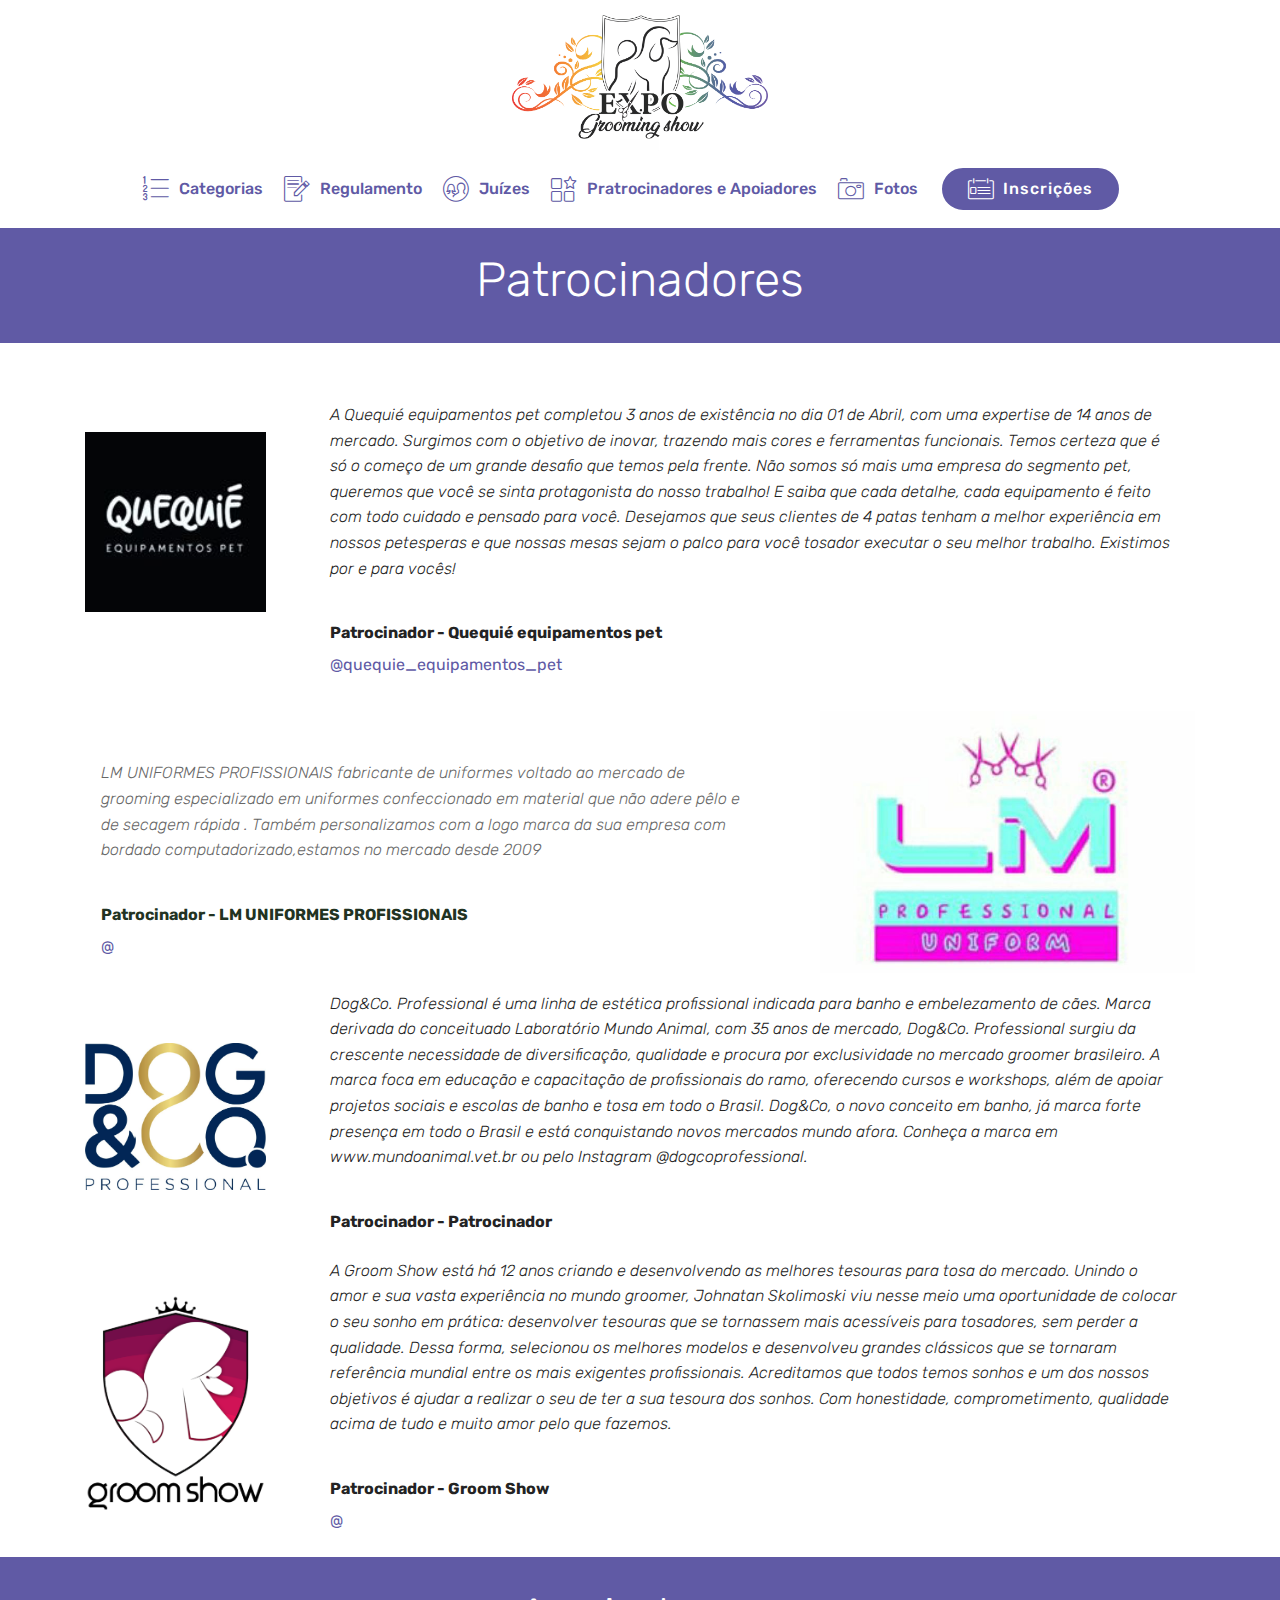
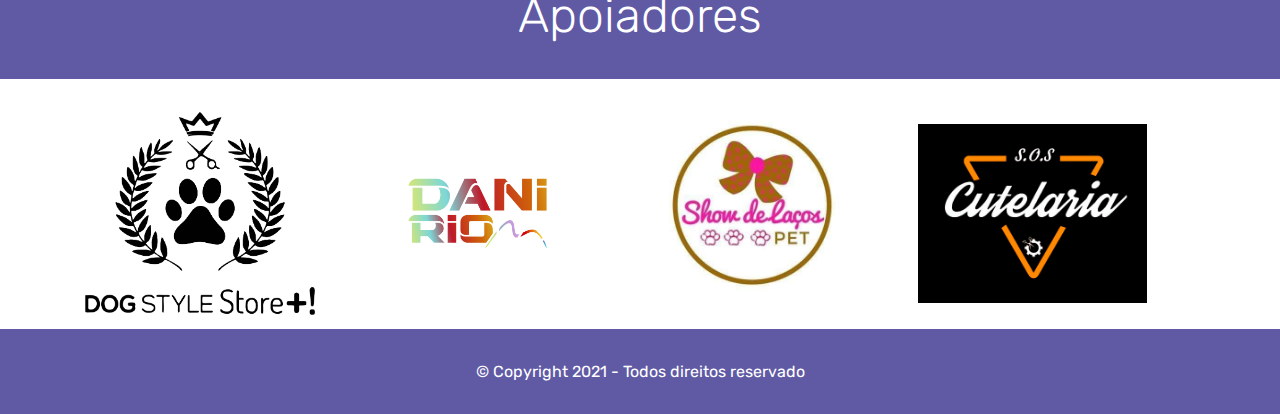
<file: page4.html>
<!DOCTYPE html>
<html>
<head>
  <!-- Site made with Mobirise Website Builder v4.12.4, https://mobirise.com -->
  <meta charset="UTF-8">
  <meta http-equiv="X-UA-Compatible" content="IE=edge">
  <meta name="generator" content="Mobirise v4.12.4, mobirise.com">
  <meta name="viewport" content="width=device-width, initial-scale=1, minimum-scale=1">
  <link rel="shortcut icon" href="assets/images/logoexpo.png" type="image/x-icon">
  <meta name="description" content="">
  
  
<title>Expo Grooming Show</title>
  <link rel="stylesheet" href="assets/web/assets/mobirise-icons/mobirise-icons.css">
  <link rel="stylesheet" href="assets/bootstrap/css/bootstrap.min.css">
  <link rel="stylesheet" href="assets/bootstrap/css/bootstrap-grid.min.css">
  <link rel="stylesheet" href="assets/bootstrap/css/bootstrap-reboot.min.css">
  <link rel="stylesheet" href="assets/dropdown/css/style.css">
  <link rel="stylesheet" href="assets/tether/tether.min.css">
  <link rel="stylesheet" href="assets/socicon/css/styles.css">
  <link rel="stylesheet" href="assets/theme/css/style.css">
  <link rel="stylesheet" href="assets/gallery/style.css">
  <link rel="preload" as="style" href="assets/mobirise/css/mbr-additional.css"><link rel="stylesheet" href="assets/mobirise/css/mbr-additional.css" type="text/css">
  
  
  
</head>
<body>
    <section class="cid-szYJQCwQAL logo-desk" id="image3-1i">

    

    <figure class="mbr-figure container">
            <div class="image-block" style="width: 23%;">
                <img src="assets/images/logoexpo.png" width="1400" alt="Mobirise" title="">
                
            </div>
    </figure>
</section>
  <section class="menu cid-qTkzRZLJNu" once="menu" id="menu1-0">

    

    <nav class="navbar navbar-expand beta-menu navbar-dropdown align-items-center navbar-toggleable-sm">
        <button class="navbar-toggler navbar-toggler-right" type="button" data-toggle="collapse" data-target="#navbarSupportedContent" aria-controls="navbarSupportedContent" aria-expanded="false" aria-label="Toggle navigation">
            <div class="hamburger">
                <span></span>
                <span></span>
                <span></span>
                <span></span>
            </div>
        </button>
        <div class="menu-logo logo-mobile">
            <div class="navbar-brand">
                <span class="navbar-logo">
                    <a href="index.html">
                         <img src="assets/images/logoexpo.png" alt="Mobirise" title="" style="height: 3.8rem;">
                    </a>
                </span>
                
            </div>
        </div>
        <div class="collapse navbar-collapse" id="navbarSupportedContent">
            <ul class="navbar-nav nav-dropdown" data-app-modern-menu="true"><li class="nav-item">
                    <a class="nav-link link text-primary display-4" href="page2.html"><span class="mbri-numbered-list mbr-iconfont mbr-iconfont-btn"></span>
                        Categorias</a>
                </li>
                <li class="nav-item">
                    <a class="nav-link link text-primary display-4" href="page1.html"><span class="mbri-edit mbr-iconfont mbr-iconfont-btn"></span>
                        Regulamento</a>
                </li><li class="nav-item"><a class="nav-link link text-primary display-4" href="page3.html"><span class="mbri-users mbr-iconfont mbr-iconfont-btn"></span>
                        Juízes</a></li><li class="nav-item"><a class="nav-link link text-primary display-4" href="page4.html"><span class="mbri-features mbr-iconfont mbr-iconfont-btn"></span>
                        Pratrocinadores e Apoiadores</a></li><li class="nav-item"><a class="nav-link link text-primary display-4" href="page5.html"><span class="mbri-camera mbr-iconfont mbr-iconfont-btn"></span>
                        Fotos</a></li><!-- <li class="nav-item"><a class="nav-link link text-primary display-4" href="http://www.feipet.com.br/home" target="_blank"><span class="mbri-info mbr-iconfont mbr-iconfont-btn"></span>
                        Feipet</a></li><li class="nav-item"> -->
                    
                </li></ul>
            <div class="navbar-buttons mbr-section-btn"><a class="btn btn-sm btn-primary display-4" href="https://www.sympla.com.br/evento/expo-grooming-show-2025/2872444"><span class="mbri-contact-form mbr-iconfont mbr-iconfont-btn"></span>
                    Inscrições</a></div>
        </div>
    </nav>
</section>

<section class="engine"><a href="https://mobirise.info/c">web builder</a></section><section class="mbr-section content4 cid-szYysJhn8B" id="content4-11">

    

    <div class="container">
        <div class="media-container-row">
            <div class="title col-12 col-md-8">
                <h2 class="align-center pb-3 mbr-fonts-style display-2">
                    Patrocinadores</h2>
                
                
            </div>
        </div>
    </div>
</section>



<section class="testimonials2 cid-sAeEE8ZfRW" id="testimonials2-1n">

    

    

    <div class="container">
        <div class="media-container-row">
            <div class="mbr-figure pr-lg-5" style="width: 25%;">
              <img src="assets/images/p1.jpg" alt="" title="">
            </div>
            <div class="media-content px-3 align-self-center mbr-white py-2">
                    <p class="mbr-text testimonial-text mbr-fonts-style display-7"><br><br>A Quequié equipamentos pet completou 3 anos de existência no dia 01 de Abril, com uma expertise de 14 anos de mercado. Surgimos com o objetivo de inovar, trazendo mais cores e ferramentas funcionais. Temos certeza que é só o começo de um grande desafio que temos pela frente. Não somos só mais uma empresa do segmento pet, queremos que você se sinta protagonista do nosso trabalho! E saiba que cada detalhe, cada equipamento é feito com todo cuidado e pensado para você. Desejamos que seus clientes de 4 patas tenham a melhor experiência em nossos petesperas e que  nossas mesas sejam o palco para você tosador executar o seu melhor trabalho. Existimos por e para vocês!</p>
                    <p class="mbr-author-name pt-4 mb-2 mbr-fonts-style display-7">
                       Patrocinador - Quequié equipamentos pet </p>
                    <p class="mbr-author-desc mbr-fonts-style display-7"><a href="https://www.instagram.com/quequie_equipamentos_pet/">@quequie_equipamentos_pet</a></p>
            </div>
        </div>
    </div>
</section>


 <section class="testimonials3 cid-sAeDHW9EPd juiz-desk" id="testimonials3-1m" style="background-color: #ffffff; ">
    <div class="container">
        <div class="media-container-row">
            <div class="media-content px-3 align-self-center mbr-white py-2">
                <p class="mbr-text testimonial-text mbr-fonts-style display-7"><br><br>LM UNIFORMES  PROFISSIONAIS  fabricante de uniformes  voltado ao mercado de grooming   especializado em  uniformes confeccionado em material que não adere pêlo  e de secagem rápida .
Também personalizamos com a logo marca da sua empresa com bordado  computadorizado,estamos no mercado desde 2009</p>
                <p class="mbr-author-name pt-4 mb-2 mbr-fonts-style display-7">
                   Patrocinador - LM UNIFORMES  PROFISSIONAIS</p>
                <p class="mbr-author-desc mbr-fonts-style display-7"><a href="https://www.instagram.com//">@</a></p>
            </div>

            <div class="mbr-figure pl-lg-5" style="width: 60%;">
              <img src="assets/images/lm.jpeg" alt="" title="" style="width: 100%;">
            </div>
        </div>
    </div>
</section>

<section class="testimonials3 cid-sAeDHW9EPd juiz-mobile" id="testimonials3-1m" style="background-color: #ffffff; margin-top: 55px;">
    <div class="container">
        <div class="media-container-row">
          <div class="mbr-figure pl-lg-5" style="width: 60%;">
              <img src="assets/images/lm.jpeg" alt="" title="" style="width: 100%;">
            </div>
            <div class="media-content px-3 align-self-center mbr-white py-2">
                <p class="mbr-text testimonial-text mbr-fonts-style display-7"><br><br>LM UNIFORMES  PROFISSIONAIS  fabricante de uniformes  voltado ao mercado de grooming   especializado em  uniformes confeccionado em material que não adere pêlo  e de secagem rápida .
Também personalizamos com a logo marca da sua empresa com bordado  computadorizado,estamos no mercado desde 2009</p>
                <p class="mbr-author-name pt-4 mb-2 mbr-fonts-style display-7">
                   Patrocinador - LM UNIFORMES  PROFISSIONAIS</p>
                <p class="mbr-author-desc mbr-fonts-style display-7"><a href="https://www.instagram.com//">@</a></p>
            </div>

            
        </div>
    </div>
</section> 
<!--
<section class="testimonials2 cid-sAeEE8ZfRW" id="testimonials2-1n">

    

    

    <div class="container">
        <div class="media-container-row">
            <div class="mbr-figure pr-lg-5" style="width: 25%;">
              <img src="assets/images/hydra.png" alt="" title="">
            </div>
            <div class="media-content px-3 align-self-center mbr-white py-2">
              <p class="mbr-text testimonial-text mbr-fonts-style display-7">A Hydra oferece produtos de alta performance e seguros para o dia a dia dos Groomers! É pioneira no mercado e seu principal diferencial é a entrega do que há de mais moderno, tecnológico e inovador em produtos cosméticos para o cuidado animal. Possui um referencial de qualidade, por ser uma das marcas mais reconhecidas no mundo, sendo exportada para mais de 52 países. As formulações de Hydra conferem aos Groomers os mais avançados tipos de tratamento para a pelagem, valorizando ainda mais seu trabalho! Hydra, a marca dos experts em pets!
</p>
                    <p class="mbr-author-name pt-4 mb-2 mbr-fonts-style display-7">
                       Patrocinador - Hydra</p>
                    <p class="mbr-author-desc mbr-fonts-style display-7"></p>
            </div>
        </div>
    </div>
</section>
-->

<!-- <section class="testimonials2 cid-sAeEE8ZfRW" id="testimonials2-1n">

    

    

    <div class="container">
        <div class="media-container-row">
            <div class="mbr-figure pr-lg-5" style="width: 25%;">
              <img src="assets/images/p5.png" alt="" title="">
            </div>
            <div class="media-content px-3 align-self-center mbr-white py-2">
                    <p class="mbr-text testimonial-text mbr-fonts-style display-7">Hydra é a marca para quem é exigente e não aceita nada menos do que o melhor para o seu pet. Ela nasceu para valorizar o trabalho do profissional do centro de estética animal, e faz isto
através de produtos excelentes que, aliados a um extenso programa de treinamentos, garantem ao groomer resultados capazes de encantar, tanto o consumidor final, quanto juízes
de competições. Através da nossa marca, o profissional se torna um expert em sua área de atuação, oferecendo o melhor serviço para todos os pets. Saiba mais em www.hydrapetsociety.com.br.</p>
                    <p class="mbr-author-name pt-4 mb-2 mbr-fonts-style display-7">
                       Patrocinador - Hydra </p>
                    <p class="mbr-author-desc mbr-fonts-style display-7"><a href="https://www.instagram.com/hydrapetsociety/">@hydrapetsociety</a></p>
            </div>
        </div>
    </div>
</section>


  <<section class="testimonials3 cid-sAeDHW9EPd juiz-desk" id="testimonials3-1m" style="background-color: #ffffff; ">
    <div class="container">
        <div class="media-container-row">
            <div class="media-content px-3 align-self-center mbr-white py-2">
                <p class="mbr-text testimonial-text mbr-fonts-style display-7">A Ômega Pet é  uma empresa que está há mais de 10 anos fabricando equipamentos para banho e tosa.
Nos últimos anos,  nos especializados no desenvolvimento e fabricação de secadoras de animais.
A empresa,  através de pesquisas,  desenvolveu a secadora com o melhor custo benefício do mercado,  a máquina Saara Turbo, que traz agilidade e praticidade para o seu banho e tosa. Hoje,  contamos também  com a Linha Saara Turbo colorida, que traz o tradicional desempenho do Saara Turbo, porém com ainda mais estilo.</p>
                <p class="mbr-author-name pt-4 mb-2 mbr-fonts-style display-7">
                   Patrocinador - Ômega Pet</p>
                <p class="mbr-author-desc mbr-fonts-style display-7"><a href="https://www.instagram.com/omegapetequipamentos/">@omegapetequipamentos</a></p>
            </div>

            <div class="mbr-figure pl-lg-5" style="width: 60%;">
              <img src="assets/images/p6.jpeg" alt="" title="" style="width: 100%;">
            </div>
        </div> 
    </div>
</section>
<section class="testimonials3 cid-sAeDHW9EPd juiz-mobile" id="testimonials3-1m" style="background-color: #ffffff; margin-top: 55px;">
    <div class="container">
        <div class="media-container-row">
          <div class="mbr-figure pl-lg-5" style="width: 60%;">
              <img src="assets/images/p6.jpeg" alt="" title="" style="width: 100%;">
            </div>
            <div class="media-content px-3 align-self-center mbr-white py-2">
                <p class="mbr-text testimonial-text mbr-fonts-style display-7">A Ômega Pet é  uma empresa que está há mais de 10 anos fabricando equipamentos para banho e tosa.
Nos últimos anos,  nos especializados no desenvolvimento e fabricação de secadoras de animais.
A empresa,  através de pesquisas,  desenvolveu a secadora com o melhor custo benefício do mercado,  a máquina Saara Turbo, que traz agilidade e praticidade para o seu banho e tosa. Hoje,  contamos também  com a Linha Saara Turbo colorida, que traz o tradicional desempenho do Saara Turbo, porém com ainda mais estilo.</p>
                <p class="mbr-author-name pt-4 mb-2 mbr-fonts-style display-7">
                   Patrocinador - Ômega Pet</p>
                <p class="mbr-author-desc mbr-fonts-style display-7"><a href="https://www.instagram.com/omegapetequipamentos/">@omegapetequipamentos</a></p>
            </div>

            
        </div>
    </div>
</section>

<section class="testimonials2 cid-sAeEE8ZfRW" id="testimonials2-1n">

    

    

    <div class="container">
        <div class="media-container-row">
            <div class="mbr-figure pr-lg-5" style="width: 25%;">
              <img src="assets/images/4groomer.jpeg" alt="" title="" style="width: 100%">
            </div>
            <div class="media-content px-3 align-self-center mbr-white py-2">
                    <p class="mbr-text testimonial-text mbr-fonts-style display-7">4 Groomer<br> Um novo conceito de cuidado, carinho e glamour, inspirado em quem entende vocês, nasceu a 4Groomer, uma marca exclusiva IBASA, que oferece uma linha completa de estética profissional. A 4Groomer foi idealizada para fornecer produtos especializados e da mais alta qualidade para os esteticistas profissionais que merecem ter à disposição uma marca exclusiva, que ajude o seu negócio.

Somos patrocinadores oficial da competição Tosa comercial em Spitz Pomerânia iniciante. 

E estaremos no stand do nosso distribuidor parceiro do RS e SC, a Importadora Bagé. Lá vamos te esperar para lhe apresentar nossos lançamentos, produtos e nossas fragrâncias. Tirar todas suas dúvidas e mostrar o melhor que a 4Groomer pode proporcionar ao seu trabalho e aos teus clientes. 

Somos: @4groomer_ibasa @vidaibasa @importadora_bage</p>
                    <p class="mbr-author-name pt-4 mb-2 mbr-fonts-style display-7">
                       Patrocinador - 4 GROOMER  </p>
            </div>
        </div>
    </div>
</section>
 -->


  
<!--<section class="testimonials2 cid-sAeEE8ZfRW" id="testimonials2-1n">

    

    

    <div class="container">
        <div class="media-container-row">
            <div class="mbr-figure pr-lg-5" style="width: 25%;">
              <img src="assets/images/grooming.jpeg" alt="" title="" style="width: 100%">
            </div>
            <div class="media-content px-3 align-self-center mbr-white py-2">
                    <p class="mbr-text testimonial-text mbr-fonts-style display-7">A marca GROOMING MUITO POP nasceu da necessidade de inovação no Banho e Tosa. Os groomers dessa nova geração estavam sedentos por novidades e a visionária Bia Tomasoni entendeu essa carência. Assim, iniciaram-se as importações de tintas pet específicas para colorir os pelos dos animais de forma segura, contanto com fórmulas que não utilizam ingredientes nocivos à saúde dos peludos.<br><br>

Localizada em Curitiba a GROOMING MUITO POP foi inicialmente concebida para ser apenas uma loja virtual, entretanto a empresa ganhou força e hoje conta com distribuidores em várias partes do país e está em constante expansão.<br><br>

Para nós colorir é um gesto de amor, apoiamos e incentivamos a coloração responsável, pois por trás dos pelos coloridos sempre existe um tutor que faz de tudo para deixar o seu baby lindo, confortável e super estiloso. Para isso, disponibilizamos tintas de diferentes categorias: permanentes, semipermanentes e temporárias. Nossas colorações são únicas, vibrantes e dão vida a looks arrasadores!</p>
                    <p class="mbr-author-name pt-4 mb-2 mbr-fonts-style display-7">
                       Apoiador - GROOMING MUITO POP  </p>
                     <p class="mbr-author-desc mbr-fonts-style display-7"><a href="https://www.instagram.com/afiacaoarlei/">@afiacaoarlei</a></p>  -->
            <!--</div>
        </div>
    </div>
</section>-->
<!-- <section class="testimonials3 cid-sAeDHW9EPd juiz-desk" id="testimonials3-1m" style="background-color: #ffffff; ">
    <div class="container">
        <div class="media-container-row">
            <div class="media-content px-3 align-self-center mbr-white py-2">
                <p class="mbr-text testimonial-text mbr-fonts-style display-7"><br><br>A Topet laços é uma empresa familiar, que atua no mercado pet há mais de 15 anos. Buscamos inovação, para atender cada vez melhor nossos clientes e amigos. Qualidade e satisfação são valores de grande importância no cotidiano de nossa organização. Tratamos cada enfeite como se fosse único, nos dedicamos diariamente para entregar o melhor produto. Nossa maior preocupação é que o esteticista tenha o melhor resultado em seu trabalho, usando os laços Topet.</p>
                <p class="mbr-author-name pt-4 mb-2 mbr-fonts-style display-7">
                   Apoiador - Topet Laços</p>
                <p class="mbr-author-desc mbr-fonts-style display-7"><a href="https://www.instagram.com/topetlacos/">@topetlacos</a></p>
            </div>

            <div class="mbr-figure pl-lg-5" style="width: 60%;">
              <img src="assets/images/toplacos.png" alt="" title="" style="width: 100%;">
            </div>
        </div> 
    </div>
</section>
<section class="testimonials3 cid-sAeDHW9EPd juiz-mobile" id="testimonials3-1m" style="background-color: #ffffff; margin-top: 55px;">
    <div class="container">
        <div class="media-container-row">
          <div class="mbr-figure pl-lg-5" style="width: 60%;">
              <img src="assets/images/toplacos.png" alt="" title="" style="width: 100%;">
            </div>
            <div class="media-content px-3 align-self-center mbr-white py-2">
                <p class="mbr-text testimonial-text mbr-fonts-style display-7">A Topet laços é uma empresa familiar, que atua no mercado pet há mais de 15 anos. Buscamos inovação, para atender cada vez melhor nossos clientes e amigos. Qualidade e satisfação são valores de grande importância no cotidiano de nossa organização. Tratamos cada enfeite como se fosse único, nos dedicamos diariamente para entregar o melhor produto. Nossa maior preocupação é que o esteticista tenha o melhor resultado em seu trabalho, usando os laços Topet.</p>
                <p class="mbr-author-name pt-4 mb-2 mbr-fonts-style display-7">
                   Apoiador - Topet Laços</p>
                <p class="mbr-author-desc mbr-fonts-style display-7"><a href="https://www.instagram.com/topetlacos/">@topetlacos</a></p>
            </div>

            
        </div>
    </div>
</section>  --> <!--
<section class="testimonials2 cid-sAeEE8ZfRW" id="testimonials2-1n">

    

    

    <div class="container">
        <div class="media-container-row">
            <div class="mbr-figure pr-lg-5" style="width: 25%;">
              <img src="assets/images/tosador.png" alt="" title="" style="width: 100%">
            </div>
            <div class="media-content px-3 align-self-center mbr-white py-2">
                    <p class="mbr-text testimonial-text mbr-fonts-style display-7">Nossa história começa a ser contada com um raciocínio: grandes empresas não alcançam o sucesso sozinhas.
Desde o início, tivemos a felicidade de firmar parcerias decisivas para começar a crescer. Primeiro, com uma marca de shampoos pet de alta performance e, em seguida, com a contratação de profissionais capazes de transformar talento em resultado. Estávamos entrando no mercado com o pé direito.<br><br>
Com os anos, enriquecemos o nosso catálogo e aumentamos o número de clientes através de muito empenho. Assim fomos conhecidos e reconhecidos, para logo nos tornarmos uma das maiores distribuidoras do mercado Pet e de Estética animal no Brasil. Nossos produtos abrangem todas as áreas e contemplam necessidades de petshops e lojas especializadas.vv
O trabalho continuou e, após duas décadas de experiência, identificamos uma importante oportunidade: suprir a carência de produtos e serviços dedicados ao segmento de estética animal. Nascia o Shopping do Tosador.vv
Criamos um espaço em nossa loja para atender tanto profissionais experientes quanto os que estavam iniciando nesse mercado. Passamos a oferecer alguns produtos de uso veterinário e outros para a montagem de petshops, os quais hoje somos consultores e apoiadores.<br><br>
Pouco tempo após a inauguração, somos uma referência. Hoje, nosso foco está na inovação e transformação do mercado através de uma preparada equipe de profissionais. E como complemento de todo trabalho realizado ao longo dos anos, passamos há 3 anos oferecer cursos profissionalizante de banho e tosa e de especializações para alunos de todo Brasil, onde temos duas unidades de escolas físicas que se localizam no estado de Rondônia na cidade de  Ariquemes e no estado de São Paulo na cidade de São José do Rio Preto. Venham conhecer nossas lojas físicas que se encontram nessas mesmas localidades, vocês vão se apaixonar.</p>
                    <p class="mbr-author-name pt-4 mb-2 mbr-fonts-style display-7">
                       Patrocínio - Shopping do Tosador  </p>
                     <p class="mbr-author-desc mbr-fonts-style display-7"><a href="https://www.instagram.com/afiacaoarlei/">@afiacaoarlei</a></p>  
            </div>
        </div>
    </div>
</section>-->

<!-- <section class="testimonials2 cid-sAeEE8ZfRW" id="testimonials2-1n">

    

    

    <div class="container">
        <div class="media-container-row">
            <div class="mbr-figure pr-lg-5" style="width: 25%;">
              <img src="assets/images/p9.jpg" alt="" title="" style="width: 100%">
            </div>
            <div class="media-content px-3 align-self-center mbr-white py-2">
                    <p class="mbr-text testimonial-text mbr-fonts-style display-7">AFIAÇÕES ARLEI é uma empresa especializada em afiações de lâminas de tosa e tesouras
profissionais da linha de cabelereiro, veterinária, estética animal e assistência técnica para
equipamentos de pet shop. Possui mais de 5 anos de atuação, assegurando rigorosos padrões
de qualidade, evitando desgastes do seu material, garantindo um fino acabamento para as
lâminas e tesouras como também o serviço autorizado de venda e manutenção de aparelhos
(sopradores, secadores e máquinas de secar) de marcas reconhecidas no setor. Atendimento
personalizado para a sua empresa. Conheça mais de nossos serviços através do @afiacaoarlei.</p>
                    <p class="mbr-author-name pt-4 mb-2 mbr-fonts-style display-7">
                       Apoiador - AFIAÇÕES ARLEI  </p>
                    <p class="mbr-author-desc mbr-fonts-style display-7"><a href="https://www.instagram.com/afiacaoarlei/">@afiacaoarlei</a></p> 
            </div>
        </div>
    </div>
</section>


<section class="testimonials3 cid-sAeDHW9EPd juiz-desk" id="testimonials3-1m" style="background-color: #ffffff; ">
    <div class="container">
        <div class="media-container-row">
            <div class="media-content px-3 align-self-center mbr-white py-2">
                <p class="mbr-text testimonial-text mbr-fonts-style display-7"><br><br>Você precisa de hotel? <br>

Fique hospedado próximo ao evento e sem se preocupar com seu cão. <br>

Para garantir seu desconto, informe que é competidor do Groom sul.<br><br>

INDIVIDUAL – R$ 240 + 2%ISS – café da manhã incluso.<br><br>

DUPLO – R$ 290 + 2%ISS – café da manhã incluso.<br><br>

Tarifa de diária para cães 51,00.<br><br>

Os competidores precisam entrar em contato por e-mail (h8175-re@accor.com.br) ou whatsapp (51) 3271-1700, e mencionar que são competidores do  GROOM SUL.<br><br>

Fale com Viviane 051 98221.3232<br>
H8175-GM@accor.com<br>
@ibisnovohamburgo</p>
                <p class="mbr-author-name pt-4 mb-2 mbr-fonts-style display-7">
                   Apoiador - Hotel Ibis</p>
                
            </div>

            <div class="mbr-figure pl-lg-5" style="width: 60%;">
              <img src="assets/images/ibis.png" alt="" title="" style="width: 100%;">
            </div>
        </div> 
    </div>
</section>
<section class="testimonials3 cid-sAeDHW9EPd juiz-mobile" id="testimonials3-1m" style="background-color: #ffffff; margin-top: 55px;">
    <div class="container">
        <div class="media-container-row">
          <div class="mbr-figure pl-lg-5" style="width: 60%;">
              <img src="assets/images/ibis.png" alt="" title="" style="width: 100%;">
            </div>
            <div class="media-content px-3 align-self-center mbr-white py-2">
                <p class="mbr-text testimonial-text mbr-fonts-style display-7">Você precisa de hotel? <br>

Fique hospedado próximo ao evento e sem se preocupar com seu cão. <br>

Para garantir seu desconto, informe que é competidor do Groom sul.<br><br>

INDIVIDUAL – R$ 240 + 2%ISS – café da manhã incluso.<br><br>

DUPLO – R$ 290 + 2%ISS – café da manhã incluso.<br><br>

Tarifa de diária para cães 51,00.<br><br>

Os competidores precisam entrar em contato por e-mail (h8175-re@accor.com.br) ou whatsapp (51) 3271-1700, e mencionar que são competidores do  GROOM SUL.<br><br>

Fale com Viviane 051 98221.3232<br>
H8175-GM@accor.com<br>
@ibisnovohamburgo</p>
                <p class="mbr-author-name pt-4 mb-2 mbr-fonts-style display-7">
                   Apoiador - Hotel Ibis</p>
               
            </div>

            
        </div>
    </div>
</section>  -->
<section class="testimonials2 cid-sAeEE8ZfRW" id="testimonials2-1n">

    

    

    <div class="container">
        <div class="media-container-row">
            <div class="mbr-figure pr-lg-5" style="width: 25%;">
              <img src="assets/images/dogco.jpeg" alt="" title="" style="width: 100%">
            </div>
            <div class="media-content px-3 align-self-center mbr-white py-2">
                    <p class="mbr-text testimonial-text mbr-fonts-style display-7">Dog&Co. Professional é uma linha de estética profissional indicada para banho e embelezamento de cães. Marca derivada do conceituado Laboratório Mundo Animal, com 35 anos de mercado, Dog&Co. Professional surgiu da crescente necessidade de diversificação, qualidade e procura por exclusividade no mercado groomer brasileiro. A marca foca em educação e capacitação de profissionais do ramo, oferecendo cursos e workshops, além de apoiar projetos sociais e escolas de banho e tosa em todo o Brasil. Dog&Co, o novo conceito em banho, já marca forte presença em todo o Brasil e está conquistando novos mercados mundo afora. Conheça a marca em www.mundoanimal.vet.br ou pelo Instagram @dogcoprofessional.</p>
                    <p class="mbr-author-name pt-4 mb-2 mbr-fonts-style display-7">
                       Patrocinador - Patrocinador  </p>
            </div>
        </div>
    </div>
</section>
<!-- <section class="testimonials3 cid-sAeDHW9EPd juiz-desk" id="testimonials3-1m" style="background-color: #ffffff; ">
    <div class="container">
        <div class="media-container-row">
            <div class="media-content px-3 align-self-center mbr-white py-2">
                <p class="mbr-text testimonial-text mbr-fonts-style display-7">Bubbles é uma empresa especializada em produtos de higiene para pets que vai muito além da limpeza básica. Nosso compromisso com a excelência e o bem-estar animal além de oferecer uma ampla gama de produtos projetados especificamente para atender os profissionais de Pet Shop.
Com uma fórmula inovadora e tecnologicamente avançada, cada produto Bubbles oferece não apenas uma limpeza eficaz, mas também cuidados profundos para a pele e pelagem do seu pet, proporcionando um verdadeiro spa em cada banho.
Cada produto é formulado com ingredientes de alta qualidade, seguros e suaves para a pele sensível dos animais de estimação.
Nossa marca se destaca por ser vegana e cruelty-free, garantindo que nenhum animal sofra em nome da beleza. Além disso, somos orgulhosos parceiros do movimento "Eu Reciclo", contribuindo para um futuro mais sustentável.
Com a Bubbles, você não só investe em lucratividade e rentabilidade para o seu negócio, mas também promove o bem-estar dos pets que tanto amamos. Descubra a diferença que a tecnologia aliada ao cuidado pode fazer. Junte-se à revolução Bubbles e eleve o padrão de qualidade do seu pet shop.</p>
                <p class="mbr-author-name pt-4 mb-2 mbr-fonts-style display-7">
                   Patrocinador - Bubbles </p>
                <p class="mbr-author-desc mbr-fonts-style display-7"><a href="">@</a></p>
            </div>

            <div class="mbr-figure pl-lg-5" style="width: 60%;">
              <img src="assets/images/bubles.png" alt="" title="" style="width: 100%;">
            </div>
        </div>
    </div>
</section> 
<section class="testimonials3 cid-sAeDHW9EPd juiz-mobile" id="testimonials3-1m" style="background-color: #ffffff; margin-top: 55px;">
    <div class="container">
        <div class="media-container-row">
          <div class="mbr-figure pl-lg-5" style="width: 60%;">
              <img src="assets/images/bubles.png" alt="" title="" style="width: 100%;">
            </div>
            <div class="media-content px-3 align-self-center mbr-white py-2">
                <p class="mbr-text testimonial-text mbr-fonts-style display-7">Bubbles é uma empresa especializada em produtos de higiene para pets que vai muito além da limpeza básica. Nosso compromisso com a excelência e o bem-estar animal além de oferecer uma ampla gama de produtos projetados especificamente para atender os profissionais de Pet Shop.
Com uma fórmula inovadora e tecnologicamente avançada, cada produto Bubbles oferece não apenas uma limpeza eficaz, mas também cuidados profundos para a pele e pelagem do seu pet, proporcionando um verdadeiro spa em cada banho.
Cada produto é formulado com ingredientes de alta qualidade, seguros e suaves para a pele sensível dos animais de estimação.
Nossa marca se destaca por ser vegana e cruelty-free, garantindo que nenhum animal sofra em nome da beleza. Além disso, somos orgulhosos parceiros do movimento "Eu Reciclo", contribuindo para um futuro mais sustentável.
Com a Bubbles, você não só investe em lucratividade e rentabilidade para o seu negócio, mas também promove o bem-estar dos pets que tanto amamos. Descubra a diferença que a tecnologia aliada ao cuidado pode fazer. Junte-se à revolução Bubbles e eleve o padrão de qualidade do seu pet shop.</p>
                <p class="mbr-author-name pt-4 mb-2 mbr-fonts-style display-7">
                   Patrocinador - Bubbles </p>
                <p class="mbr-author-desc mbr-fonts-style display-7"><a href="">@</a></p>
            </div>

            
        </div>
    </div>
</section>-->
<!-- <section class="testimonials2 cid-sAeEE8ZfRW" id="testimonials2-1n">

    

    

    <div class="container">
        <div class="media-container-row">
            <div class="mbr-figure pr-lg-5" style="width: 25%;">
              <img src="assets/images/petco.png" alt="" title="">
            </div>
            <div class="media-content px-3 align-self-center mbr-white py-2">
              <p class="mbr-text testimonial-text mbr-fonts-style display-7">Nossa missão é proporcionar uma experiência de cuidado e carinho aos nossos pets,por meio de uma linha de produtos com ativos hipoalergênico,nano tecnologia,extratos verganos e Ph balanceado,imagino a sensação de bem estar do seu pet com esse cuidado e carinho!
</p>
                    <p class="mbr-author-name pt-4 mb-2 mbr-fonts-style display-7">
                       Patrocinador - Petco.</p>
                    <p class="mbr-author-desc mbr-fonts-style display-7"></p>
            </div>
        </div>
    </div>
</section> -->

 <section class="testimonials2 cid-sAeEE8ZfRW" id="testimonials2-1n">

    

    

    <div class="container">
        <div class="media-container-row">
            <div class="mbr-figure pr-lg-5" style="width: 25%;">
              <img src="assets/images/groomshow.png" alt="" title="">
            </div>
            <div class="media-content px-3 align-self-center mbr-white py-2">
                    <p class="mbr-text testimonial-text mbr-fonts-style display-7">A Groom Show está há 12 anos criando e desenvolvendo as melhores tesouras para tosa do mercado. Unindo o amor e sua vasta experiência no mundo groomer, Johnatan Skolimoski viu nesse meio uma oportunidade de colocar o seu sonho em prática: desenvolver tesouras que se tornassem mais acessíveis para tosadores, sem perder a qualidade. Dessa forma, selecionou os melhores modelos e desenvolveu grandes clássicos que se tornaram referência mundial entre os mais exigentes profissionais.

Acreditamos que todos temos sonhos e um dos nossos objetivos é ajudar  a realizar o seu de ter a sua tesoura dos sonhos. Com honestidade, comprometimento, qualidade acima de tudo e muito amor pelo que fazemos.</p>
                    <p class="mbr-author-name pt-4 mb-2 mbr-fonts-style display-7">
                       Patrocinador - Groom Show </p>
                    <p class="mbr-author-desc mbr-fonts-style display-7"><a href="https://www.instagram.com//">@</a></p>
            </div>
        </div>
    </div>
</section>
 <!-- <section class="testimonials2 cid-sAeEE8ZfRW" id="testimonials2-1n">

    

    

    <div class="container">
        <div class="media-container-row">
            <div class="mbr-figure pr-lg-5" style="width: 25%;">
              <img src="assets/images/plenitude.png" alt="" title="" style="background-color: #a8a8a8;">
            </div>
            <div class="media-content px-3 align-self-center mbr-white py-2">
                    <p class="mbr-text testimonial-text mbr-fonts-style display-7">Conhecida pelo seu excelente atendimento e alta qualidade em seus equipamentos a Secadores Plenitude tem ganhado destaque no mercado. Eles contam com uma linha de produtos e equipamentos de excelente qualidade e garantem ser o grande diferencial dentro do banho e tosa de quem busca profissionalismo.

Fundada em 2008, a Secadores Plenitude criou equipamentos diferenciados pensando nas necessidades dos tosadores. Inovando o conceito de equipamento, hoje eles contam com vários diferenciais, entre eles: garantia, qualidade de peças e matéria-prima, economia de energia e baixa emissão sonora. 

Conheça já toda a linha de equipamentos e surpreenda-se!</p>
                    <p class="mbr-author-name pt-4 mb-2 mbr-fonts-style display-7">
                       Patrocinador - Secadores Plenitude </p>
                    <p class="mbr-author-desc mbr-fonts-style display-7"><a href="https://www.instagram.com//">@</a></p>
            </div>
        </div>
    </div>
</section>
 <section class="testimonials2 cid-sAeEE8ZfRW" id="testimonials2-1n">

    

    

    <div class="container">
        <div class="media-container-row">
            <div class="mbr-figure pr-lg-5" style="width: 25%;">
              <img src="assets/images/VitalleDerm.png" alt="" title="" >
            </div>
            <div class="media-content px-3 align-self-center mbr-white py-2">
                    <p class="mbr-text testimonial-text mbr-fonts-style display-7">A linha VitalleDerm foi desenvolvida pelo laboratório Mundo Animal, com uma formulação cuidadosa para atender cães e gatos com peles sensíveis. 
A linha de dermocosméticos traz ingredientes equilibrados, sem agredir a pele dos pets. Com um aroma suave, proporciona limpeza, frescor e hidratação.</p>
                    <p class="mbr-author-name pt-4 mb-2 mbr-fonts-style display-7">
                       Patrocinador - VitalleDerm </p>
                    <p class="mbr-author-desc mbr-fonts-style display-7"><a href="https://www.instagram.com//">@</a></p>
            </div>
        </div>
    </div>
</section> -->
<section class="mbr-section content4 cid-szYysJhn8B" id="content4-11" style="    padding-top: 35px;">

    

    <div class="container">
        <div class="media-container-row">
            <div class="title col-12 col-md-8">
                <h2 class="align-center pb-3 mbr-fonts-style display-2">
                    Apoiadores</h2>
                
            </div>
        </div>
    </div>
</section>
<section class="testimonials2 cid-sAeEE8ZfRW" id="testimonials2-1n" style="margin-top:20px"> 
 <div class="container">
        <div class="media-container-row">
    

    

            <div class="mbr-figure pr-lg-5" style="width: 50%!important; float: left;">
              <img src="assets/images/dogstyle.png" alt="" title="" style="width: 100%!important;">
            </div>
             <div class="mbr-figure pr-lg-5" style="width: 50%!important; float: left;">
              <img src="assets/images/danirio.png" alt="" title="" style="width: 100%!important;">
            </div>
             <div class="mbr-figure pr-lg-5" style="width: 50%!important; float: left;">
              <img src="assets/images/showdelacos.jpeg" alt="" title="" style="width: 100%!important;"> 
            </div>
            <div class="mbr-figure pr-lg-5" style="width: 50%!important; float: left;">
              <img src="assets/images/sos.jpeg" alt="" title="" style="width: 100%!important;"> 
            </div>

</div></div>
           
</section>

<section once="footers" class="cid-szSyZbJxyc" id="footer6-l">

    

    

    <div class="container">
        <div class="media-container-row align-center mbr-white">
            <div class="col-12">
                <p class="mbr-text mb-0 mbr-fonts-style display-7">
                    © Copyright 2021 - Todos direitos reservado</p>
            </div>
        </div>
    </div>
</section>

    


    

  <script src="assets/web/assets/jquery/jquery.min.js"></script>
  <script src="assets/popper/popper.min.js"></script>
  <script src="assets/bootstrap/js/bootstrap.min.js"></script>
  <script src="assets/tether/tether.min.js"></script>
  <script src="assets/bootstrapcarouselswipe/bootstrap-carousel-swipe.js"></script>
  <script src="assets/mbr-clients-slider/mbr-clients-slider.js"></script>
  <script src="assets/dropdown/js/nav-dropdown.js"></script>
  <script src="assets/dropdown/js/navbar-dropdown.js"></script>
  <script src="assets/touchswipe/jquery.touch-swipe.min.js"></script>
  <script src="assets/smoothscroll/smooth-scroll.js"></script>
  <script src="assets/theme/js/script.js"></script>
  
  
</body>
</html>
</file>
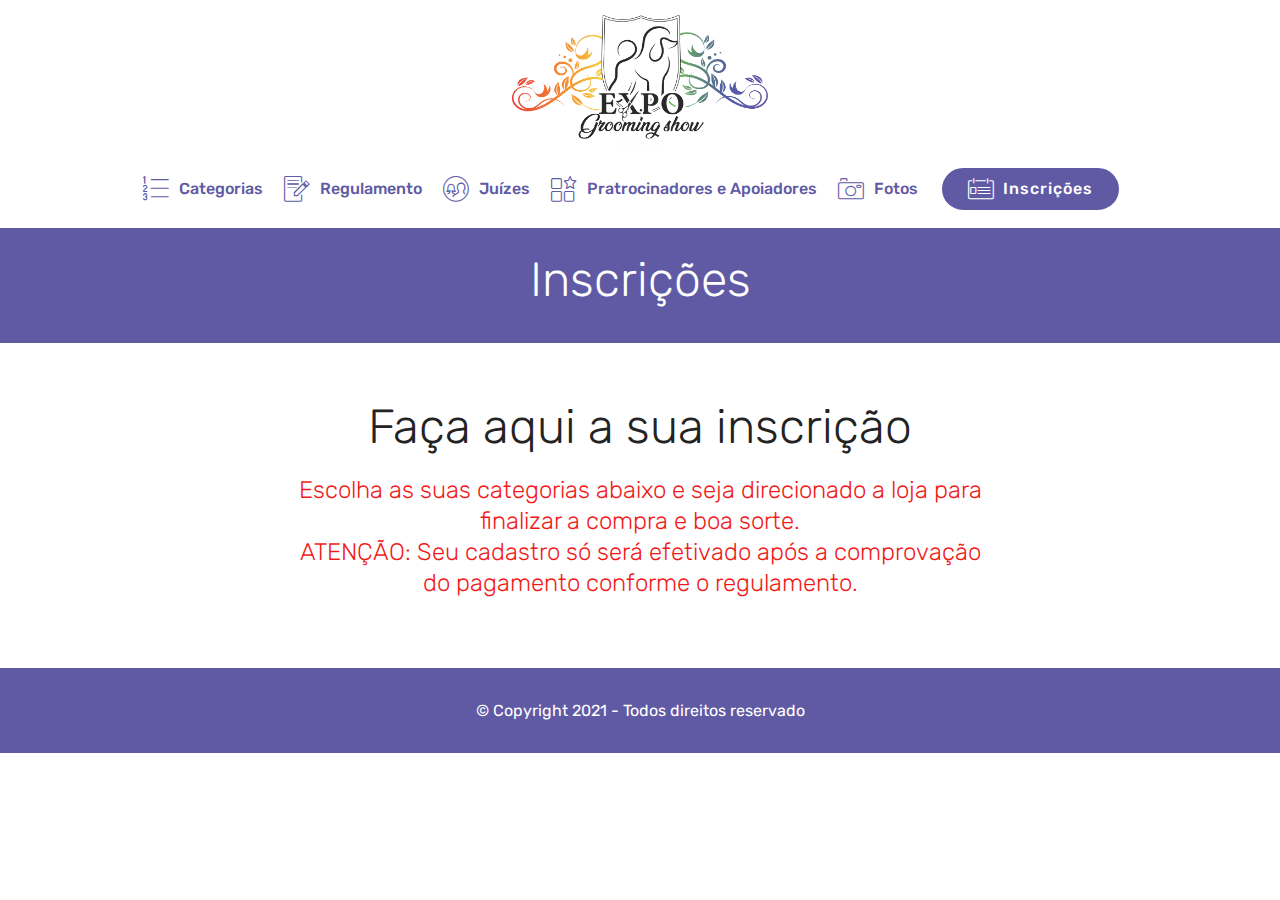
<file: page6.html>
<!DOCTYPE html>
<html>
<head>
  <!-- Site made with Mobirise Website Builder v4.12.4, https://mobirise.com -->
  <meta charset="UTF-8">
  <meta http-equiv="X-UA-Compatible" content="IE=edge">
  <meta name="generator" content="Mobirise v4.12.4, mobirise.com">
  <meta name="viewport" content="width=device-width, initial-scale=1, minimum-scale=1">
  <link rel="shortcut icon" href="assets/images/logoexpo.png" type="image/x-icon">
  <meta name="description" content="">
  
  
 <title>Expo Grooming Show</title>
  <link rel="stylesheet" href="assets/web/assets/mobirise-icons/mobirise-icons.css">
  <link rel="stylesheet" href="assets/bootstrap/css/bootstrap.min.css">
  <link rel="stylesheet" href="assets/bootstrap/css/bootstrap-grid.min.css">
  <link rel="stylesheet" href="assets/bootstrap/css/bootstrap-reboot.min.css">
  <link rel="stylesheet" href="assets/dropdown/css/style.css">
  <link rel="stylesheet" href="assets/tether/tether.min.css">
  <link rel="stylesheet" href="assets/socicon/css/styles.css">
  <link rel="stylesheet" href="assets/theme/css/style.css">
  <link rel="stylesheet" href="assets/gallery/style.css">
  <link rel="preload" as="style" href="assets/mobirise/css/mbr-additional.css"><link rel="stylesheet" href="assets/mobirise/css/mbr-additional.css" type="text/css">
  
  
  
</head>
<body>
    <section class="cid-szYJQCwQAL logo-desk" id="image3-1i">

    

    <figure class="mbr-figure container">
            <div class="image-block" style="width: 23%;">
                <img src="assets/images/logoexpo.png" width="1400" alt="Mobirise" title="">
                
            </div>
    </figure>
</section>
  <section class="menu cid-qTkzRZLJNu" once="menu" id="menu1-0">

    

    <nav class="navbar navbar-expand beta-menu navbar-dropdown align-items-center navbar-toggleable-sm">
        <button class="navbar-toggler navbar-toggler-right" type="button" data-toggle="collapse" data-target="#navbarSupportedContent" aria-controls="navbarSupportedContent" aria-expanded="false" aria-label="Toggle navigation">
            <div class="hamburger">
                <span></span>
                <span></span>
                <span></span>
                <span></span>
            </div>
        </button>
        <div class="menu-logo logo-mobile">
            <div class="navbar-brand">
                <span class="navbar-logo">
                    <a href="index.html">
                         <img src="assets/images/logoexpo.png" alt="Mobirise" title="" style="height: 3.8rem;">
                    </a>
                </span>
                
            </div>
        </div>
        <div class="collapse navbar-collapse" id="navbarSupportedContent">
            <ul class="navbar-nav nav-dropdown" data-app-modern-menu="true"><li class="nav-item">
                    <a class="nav-link link text-primary display-4" href="page2.html"><span class="mbri-numbered-list mbr-iconfont mbr-iconfont-btn"></span>
                        Categorias</a>
                </li>
                <li class="nav-item">
                    <a class="nav-link link text-primary display-4" href="page1.html"><span class="mbri-edit mbr-iconfont mbr-iconfont-btn"></span>
                        Regulamento</a>
                </li><li class="nav-item"><a class="nav-link link text-primary display-4" href="page3.html"><span class="mbri-users mbr-iconfont mbr-iconfont-btn"></span>
                        Juízes</a></li><li class="nav-item"><a class="nav-link link text-primary display-4" href="page4.html"><span class="mbri-features mbr-iconfont mbr-iconfont-btn"></span>
                        Pratrocinadores e Apoiadores</a></li><li class="nav-item"><a class="nav-link link text-primary display-4" href="page5.html"><span class="mbri-camera mbr-iconfont mbr-iconfont-btn"></span>
                        Fotos</a></li><!-- <li class="nav-item"><a class="nav-link link text-primary display-4" href="http://www.feipet.com.br/home" target="_blank"><span class="mbri-info mbr-iconfont mbr-iconfont-btn"></span>
                        Feipet</a></li><li class="nav-item"> -->
                   
                </li></ul>
            <div class="navbar-buttons mbr-section-btn"><a class="btn btn-sm btn-primary display-4" href="https://www.sympla.com.br/evento/expo-grooming-show-2025/2872444"><span class="mbri-contact-form mbr-iconfont mbr-iconfont-btn"></span>
                    Inscrições</a></div>
        </div>
    </nav>
</section>

<section class="engine"><a href="https://mobirise.info/h">how to create your own web page</a></section><section class="mbr-section content4 cid-szYAqfjUmo" id="content4-1c">

    

    <div class="container">
        <div class="media-container-row">
            <div class="title col-12 col-md-8">
                <h2 class="align-center pb-3 mbr-fonts-style display-2">
                    Inscrições</h2>
                
                
            </div>
        </div>
    </div>
</section>

<section class="mbr-section content4 cid-szYAzaVCQJ" id="content4-1g">

    

    <div class="container">
        <div class="media-container-row">
            <div class="title col-12 col-md-8">
                <h2 class="align-center pb-3 mbr-fonts-style display-2">Faça aqui a sua inscrição</h2>
                <h3 class="mbr-section-subtitle align-center mbr-light mbr-fonts-style display-5">Escolha as suas categorias abaixo e seja direcionado a loja para finalizar a compra e boa sorte.
<div>ATENÇÃO: Seu cadastro só será efetivado após a comprovação do pagamento conforme o regulamento.</div></h3>
                <div id="sympla-widget-1939043" height="auto"></div> <script src="https://www.sympla.com.br/js/sympla.widget-pt.js/1939043"></script>
            </div>
        </div>
    </div>
</section>

<section once="footers" class="cid-szYAqhOKYV" id="footer6-1f">

    

    

    <div class="container">
        <div class="media-container-row align-center mbr-white">
            <div class="col-12">
                <p class="mbr-text mb-0 mbr-fonts-style display-7">
                    © Copyright 2021 - Todos direitos reservado</p>
            </div>
        </div>
    </div>
</section>


  <script src="assets/web/assets/jquery/jquery.min.js"></script>
  <script src="assets/popper/popper.min.js"></script>
  <script src="assets/bootstrap/js/bootstrap.min.js"></script>
  <script src="assets/tether/tether.min.js"></script>
  <script src="assets/smoothscroll/smooth-scroll.js"></script>
  <script src="assets/dropdown/js/nav-dropdown.js"></script>
  <script src="assets/dropdown/js/navbar-dropdown.js"></script>
  <script src="assets/touchswipe/jquery.touch-swipe.min.js"></script>
  <script src="assets/theme/js/script.js"></script>
  
  
</body>
</html>
</file>
<file: assets/web/assets/mobirise-icons/mobirise-icons.css>
@font-face {
  font-family: 'MobiriseIcons';
  src:  url('mobirise-icons.eot?spat4u');
  src:  url('mobirise-icons.eot?spat4u#iefix') format('embedded-opentype'),
    url('mobirise-icons.ttf?spat4u') format('truetype'),
    url('mobirise-icons.woff?spat4u') format('woff'),
    url('mobirise-icons.svg?spat4u#MobiriseIcons') format('svg');
  font-weight: normal;
  font-style: normal;
  font-display: swap;
}

[class^="mbri-"], [class*=" mbri-"] {
  /* use !important to prevent issues with browser extensions that change fonts */
  font-family: MobiriseIcons !important;
  speak: none;
  font-style: normal;
  font-weight: normal;
  font-variant: normal;
  text-transform: none;
  line-height: 1;

  /* Better Font Rendering =========== */
  -webkit-font-smoothing: antialiased;
  -moz-osx-font-smoothing: grayscale;
}

.mbri-add-submenu:before {
  content: "\e900";
}
.mbri-alert:before {
  content: "\e901";
}
.mbri-align-center:before {
  content: "\e902";
}
.mbri-align-justify:before {
  content: "\e903";
}
.mbri-align-left:before {
  content: "\e904";
}
.mbri-align-right:before {
  content: "\e905";
}
.mbri-android:before {
  content: "\e906";
}
.mbri-apple:before {
  content: "\e907";
}
.mbri-arrow-down:before {
  content: "\e908";
}
.mbri-arrow-next:before {
  content: "\e909";
}
.mbri-arrow-prev:before {
  content: "\e90a";
}
.mbri-arrow-up:before {
  content: "\e90b";
}
.mbri-bold:before {
  content: "\e90c";
}
.mbri-bookmark:before {
  content: "\e90d";
}
.mbri-bootstrap:before {
  content: "\e90e";
}
.mbri-briefcase:before {
  content: "\e90f";
}
.mbri-browse:before {
  content: "\e910";
}
.mbri-bulleted-list:before {
  content: "\e911";
}
.mbri-calendar:before {
  content: "\e912";
}
.mbri-camera:before {
  content: "\e913";
}
.mbri-cart-add:before {
  content: "\e914";
}
.mbri-cart-full:before {
  content: "\e915";
}
.mbri-cash:before {
  content: "\e916";
}
.mbri-change-style:before {
  content: "\e917";
}
.mbri-chat:before {
  content: "\e918";
}
.mbri-clock:before {
  content: "\e919";
}
.mbri-close:before {
  content: "\e91a";
}
.mbri-cloud:before {
  content: "\e91b";
}
.mbri-code:before {
  content: "\e91c";
}
.mbri-contact-form:before {
  content: "\e91d";
}
.mbri-credit-card:before {
  content: "\e91e";
}
.mbri-cursor-click:before {
  content: "\e91f";
}
.mbri-cust-feedback:before {
  content: "\e920";
}
.mbri-database:before {
  content: "\e921";
}
.mbri-delivery:before {
  content: "\e922";
}
.mbri-desktop:before {
  content: "\e923";
}
.mbri-devices:before {
  content: "\e924";
}
.mbri-down:before {
  content: "\e925";
}
.mbri-download:before {
  content: "\e989";
}
.mbri-drag-n-drop:before {
  content: "\e927";
}
.mbri-drag-n-drop2:before {
  content: "\e928";
}
.mbri-edit:before {
  content: "\e929";
}
.mbri-edit2:before {
  content: "\e92a";
}
.mbri-error:before {
  content: "\e92b";
}
.mbri-extension:before {
  content: "\e92c";
}
.mbri-features:before {
  content: "\e92d";
}
.mbri-file:before {
  content: "\e92e";
}
.mbri-flag:before {
  content: "\e92f";
}
.mbri-folder:before {
  content: "\e930";
}
.mbri-gift:before {
  content: "\e931";
}
.mbri-github:before {
  content: "\e932";
}
.mbri-globe:before {
  content: "\e933";
}
.mbri-globe-2:before {
  content: "\e934";
}
.mbri-growing-chart:before {
  content: "\e935";
}
.mbri-hearth:before {
  content: "\e936";
}
.mbri-help:before {
  content: "\e937";
}
.mbri-home:before {
  content: "\e938";
}
.mbri-hot-cup:before {
  content: "\e939";
}
.mbri-idea:before {
  content: "\e93a";
}
.mbri-image-gallery:before {
  content: "\e93b";
}
.mbri-image-slider:before {
  content: "\e93c";
}
.mbri-info:before {
  content: "\e93d";
}
.mbri-italic:before {
  content: "\e93e";
}
.mbri-key:before {
  content: "\e93f";
}
.mbri-laptop:before {
  content: "\e940";
}
.mbri-layers:before {
  content: "\e941";
}
.mbri-left-right:before {
  content: "\e942";
}
.mbri-left:before {
  content: "\e943";
}
.mbri-letter:before {
  content: "\e944";
}
.mbri-like:before {
  content: "\e945";
}
.mbri-link:before {
  content: "\e946";
}
.mbri-lock:before {
  content: "\e947";
}
.mbri-login:before {
  content: "\e948";
}
.mbri-logout:before {
  content: "\e949";
}
.mbri-magic-stick:before {
  content: "\e94a";
}
.mbri-map-pin:before {
  content: "\e94b";
}
.mbri-menu:before {
  content: "\e94c";
}
.mbri-mobile:before {
  content: "\e94d";
}
.mbri-mobile2:before {
  content: "\e94e";
}
.mbri-mobirise:before {
  content: "\e94f";
}
.mbri-more-horizontal:before {
  content: "\e950";
}
.mbri-more-vertical:before {
  content: "\e951";
}
.mbri-music:before {
  content: "\e952";
}
.mbri-new-file:before {
  content: "\e953";
}
.mbri-numbered-list:before {
  content: "\e954";
}
.mbri-opened-folder:before {
  content: "\e955";
}
.mbri-pages:before {
  content: "\e956";
}
.mbri-paper-plane:before {
  content: "\e957";
}
.mbri-paperclip:before {
  content: "\e958";
}
.mbri-photo:before {
  content: "\e959";
}
.mbri-photos:before {
  content: "\e95a";
}
.mbri-pin:before {
  content: "\e95b";
}
.mbri-play:before {
  content: "\e95c";
}
.mbri-plus:before {
  content: "\e95d";
}
.mbri-preview:before {
  content: "\e95e";
}
.mbri-print:before {
  content: "\e95f";
}
.mbri-protect:before {
  content: "\e960";
}
.mbri-question:before {
  content: "\e961";
}
.mbri-quote-left:before {
  content: "\e962";
}
.mbri-quote-right:before {
  content: "\e963";
}
.mbri-refresh:before {
  content: "\e964";
}
.mbri-responsive:before {
  content: "\e965";
}
.mbri-right:before {
  content: "\e966";
}
.mbri-rocket:before {
  content: "\e967";
}
.mbri-sad-face:before {
  content: "\e968";
}
.mbri-sale:before {
  content: "\e969";
}
.mbri-save:before {
  content: "\e96a";
}
.mbri-search:before {
  content: "\e96b";
}
.mbri-setting:before {
  content: "\e96c";
}
.mbri-setting2:before {
  content: "\e96d";
}
.mbri-setting3:before {
  content: "\e96e";
}
.mbri-share:before {
  content: "\e96f";
}
.mbri-shopping-bag:before {
  content: "\e970";
}
.mbri-shopping-basket:before {
  content: "\e971";
}
.mbri-shopping-cart:before {
  content: "\e972";
}
.mbri-sites:before {
  content: "\e973";
}
.mbri-smile-face:before {
  content: "\e974";
}
.mbri-speed:before {
  content: "\e975";
}
.mbri-star:before {
  content: "\e976";
}
.mbri-success:before {
  content: "\e977";
}
.mbri-sun:before {
  content: "\e978";
}
.mbri-sun2:before {
  content: "\e979";
}
.mbri-tablet:before {
  content: "\e97a";
}
.mbri-tablet-vertical:before {
  content: "\e97b";
}
.mbri-target:before {
  content: "\e97c";
}
.mbri-timer:before {
  content: "\e97d";
}
.mbri-to-ftp:before {
  content: "\e97e";
}
.mbri-to-local-drive:before {
  content: "\e97f";
}
.mbri-touch-swipe:before {
  content: "\e980";
}
.mbri-touch:before {
  content: "\e981";
}
.mbri-trash:before {
  content: "\e982";
}
.mbri-underline:before {
  content: "\e983";
}
.mbri-unlink:before {
  content: "\e984";
}
.mbri-unlock:before {
  content: "\e985";
}
.mbri-up-down:before {
  content: "\e986";
}
.mbri-up:before {
  content: "\e987";
}
.mbri-update:before {
  content: "\e988";
}
.mbri-upload:before {
 content: "\e926"; 
}
.mbri-user:before {
  content: "\e98a";
}
.mbri-user2:before {
  content: "\e98b";
}
.mbri-users:before {
  content: "\e98c";
}
.mbri-video:before {
  content: "\e98d";
}
.mbri-video-play:before {
  content: "\e98e";
}
.mbri-watch:before {
  content: "\e98f";
}
.mbri-website-theme:before {
  content: "\e990";
}
.mbri-wifi:before {
  content: "\e991";
}
.mbri-windows:before {
  content: "\e992";
}
.mbri-zoom-out:before {
  content: "\e993";
}
.mbri-redo:before {
  content: "\e994";
}
.mbri-undo:before {
  content: "\e995";
}
</file>
<file: assets/dropdown/css/style.css>
.navbar-dropdown {
  left: 0;
  padding: 0;
  position: absolute;
  right: 0;
  top: 0;
  transition: all 0.45s ease;
  z-index: 1030;
  background: #282828; }
  .navbar-dropdown .navbar-logo {
    margin-right: 0.8rem;
    transition: margin 0.3s ease-in-out;
    vertical-align: middle; }
    .navbar-dropdown .navbar-logo img {
      height: 3.125rem;
      transition: all 0.3s ease-in-out; }
    .navbar-dropdown .navbar-logo.mbr-iconfont {
      font-size: 3.125rem;
      line-height: 3.125rem; }
  .navbar-dropdown .navbar-caption {
    font-weight: 700;
    white-space: normal;
    vertical-align: -4px;
    line-height: 3.125rem !important; }
    .navbar-dropdown .navbar-caption, .navbar-dropdown .navbar-caption:hover {
      color: inherit;
      text-decoration: none; }
  .navbar-dropdown .mbr-iconfont + .navbar-caption {
    vertical-align: -1px; }
  .navbar-dropdown.navbar-fixed-top {
    position: fixed; }
  .navbar-dropdown .navbar-brand span {
    vertical-align: -4px; }
  .navbar-dropdown.bg-color.transparent {
    background: none; }
  .navbar-dropdown.navbar-short .navbar-brand {
    padding: 0.625rem 0; }
    .navbar-dropdown.navbar-short .navbar-brand span {
      vertical-align: -1px; }
  .navbar-dropdown.navbar-short .navbar-caption {
    line-height: 2.375rem !important;
    vertical-align: -2px; }
  .navbar-dropdown.navbar-short .navbar-logo {
    margin-right: 0.5rem; }
    .navbar-dropdown.navbar-short .navbar-logo img {
      height: 2.375rem; }
    .navbar-dropdown.navbar-short .navbar-logo.mbr-iconfont {
      font-size: 2.375rem;
      line-height: 2.375rem; }
  .navbar-dropdown.navbar-short .mbr-table-cell {
    height: 3.625rem; }
  .navbar-dropdown .navbar-close {
    left: 0.6875rem;
    position: fixed;
    top: 0.75rem;
    z-index: 1000; }
  .navbar-dropdown .hamburger-icon {
    content: "";
    display: inline-block;
    vertical-align: middle;
    width: 16px;
    -webkit-box-shadow: 0 -6px 0 1px #282828,0 0 0 1px #282828,0 6px 0 1px #282828;
    -moz-box-shadow: 0 -6px 0 1px #282828,0 0 0 1px #282828,0 6px 0 1px #282828;
    box-shadow: 0 -6px 0 1px #282828,0 0 0 1px #282828,0 6px 0 1px #282828; }

.dropdown-menu .dropdown-toggle[data-toggle="dropdown-submenu"]::after {
  border-bottom: 0.35em solid transparent;
  border-left: 0.35em solid;
  border-right: 0;
  border-top: 0.35em solid transparent;
  margin-left: 0.3rem; }

.dropdown-menu .dropdown-item:focus {
  outline: 0; }

.nav-dropdown {
  font-size: 0.75rem;
  font-weight: 500;
  height: auto !important; }
  .nav-dropdown .nav-btn {
    padding-left: 1rem; }
  .nav-dropdown .link {
    margin: .667em 1.667em;
    font-weight: 500;
    padding: 0;
    transition: color .2s ease-in-out; }
    .nav-dropdown .link.dropdown-toggle {
      margin-right: 2.583em; }
      .nav-dropdown .link.dropdown-toggle::after {
        margin-left: .25rem;
        border-top: 0.35em solid;
        border-right: 0.35em solid transparent;
        border-left: 0.35em solid transparent;
        border-bottom: 0; }
      .nav-dropdown .link.dropdown-toggle[aria-expanded="true"] {
        margin: 0;
        padding: 0.667em 3.263em  0.667em 1.667em; }
  .nav-dropdown .link::after,
  .nav-dropdown .dropdown-item::after {
    color: inherit; }
  .nav-dropdown .btn {
    font-size: 0.75rem;
    font-weight: 700;
    letter-spacing: 0;
    margin-bottom: 0;
    padding-left: 1.25rem;
    padding-right: 1.25rem; }
  .nav-dropdown .dropdown-menu {
    border-radius: 0;
    border: 0;
    left: 0;
    margin: 0;
    padding-bottom: 1.25rem;
    padding-top: 1.25rem;
    position: relative; }
  .nav-dropdown .dropdown-submenu {
    margin-left: 0.125rem;
    top: 0; }
  .nav-dropdown .dropdown-item {
    font-weight: 500;
    line-height: 2;
    padding: 0.3846em 4.615em 0.3846em 1.5385em;
    position: relative;
    transition: color .2s ease-in-out, background-color .2s ease-in-out; }
    .nav-dropdown .dropdown-item::after {
      margin-top: -0.3077em;
      position: absolute;
      right: 1.1538em;
      top: 50%; }
    .nav-dropdown .dropdown-item:focus, .nav-dropdown .dropdown-item:hover {
      background: none; }

@media (max-width: 767px) {
  .nav-dropdown.navbar-toggleable-sm {
    bottom: 0;
    display: none;
    left: 0;
    overflow-x: hidden;
    position: fixed;
    top: 0;
    transform: translateX(-100%);
    -ms-transform: translateX(-100%);
    -webkit-transform: translateX(-100%);
    width: 18.75rem;
    z-index: 999; } }
.nav-dropdown.navbar-toggleable-xl {
  bottom: 0;
  display: none;
  left: 0;
  overflow-x: hidden;
  position: fixed;
  top: 0;
  transform: translateX(-100%);
  -ms-transform: translateX(-100%);
  -webkit-transform: translateX(-100%);
  width: 18.75rem;
  z-index: 999; }

.nav-dropdown-sm {
  display: block !important;
  overflow-x: hidden;
  overflow: auto;
  padding-top: 3.875rem; }
  .nav-dropdown-sm::after {
    content: "";
    display: block;
    height: 3rem;
    width: 100%; }
  .nav-dropdown-sm.collapse.in ~ .navbar-close {
    display: block !important; }
  .nav-dropdown-sm.collapsing, .nav-dropdown-sm.collapse.in {
    transform: translateX(0);
    -ms-transform: translateX(0);
    -webkit-transform: translateX(0);
    transition: all 0.25s ease-out;
    -webkit-transition: all 0.25s ease-out;
    background: #282828; }
  .nav-dropdown-sm.collapsing[aria-expanded="false"] {
    transform: translateX(-100%);
    -ms-transform: translateX(-100%);
    -webkit-transform: translateX(-100%); }
  .nav-dropdown-sm .nav-item {
    display: block;
    margin-left: 0 !important;
    padding-left: 0; }
  .nav-dropdown-sm .link,
  .nav-dropdown-sm .dropdown-item {
    border-top: 1px dotted rgba(255, 255, 255, 0.1);
    font-size: 0.8125rem;
    line-height: 1.6;
    margin: 0 !important;
    padding: 0.875rem 2.4rem 0.875rem 1.5625rem !important;
    position: relative;
    white-space: normal; }
    .nav-dropdown-sm .link:focus, .nav-dropdown-sm .link:hover,
    .nav-dropdown-sm .dropdown-item:focus,
    .nav-dropdown-sm .dropdown-item:hover {
      background: rgba(0, 0, 0, 0.2) !important;
      color: #c0a375; }
  .nav-dropdown-sm .nav-btn {
    position: relative;
    padding: 1.5625rem 1.5625rem 0 1.5625rem; }
    .nav-dropdown-sm .nav-btn::before {
      border-top: 1px dotted rgba(255, 255, 255, 0.1);
      content: "";
      left: 0;
      position: absolute;
      top: 0;
      width: 100%; }
    .nav-dropdown-sm .nav-btn + .nav-btn {
      padding-top: 0.625rem; }
      .nav-dropdown-sm .nav-btn + .nav-btn::before {
        display: none; }
  .nav-dropdown-sm .btn {
    padding: 0.625rem 0; }
  .nav-dropdown-sm .dropdown-toggle[data-toggle="dropdown-submenu"]::after {
    margin-left: .25rem;
    border-top: 0.35em solid;
    border-right: 0.35em solid transparent;
    border-left: 0.35em solid transparent;
    border-bottom: 0; }
  .nav-dropdown-sm .dropdown-toggle[data-toggle="dropdown-submenu"][aria-expanded="true"]::after {
    border-top: 0;
    border-right: 0.35em solid transparent;
    border-left: 0.35em solid transparent;
    border-bottom: 0.35em solid; }
  .nav-dropdown-sm .dropdown-menu {
    margin: 0;
    padding: 0;
    position: relative;
    top: 0;
    left: 0;
    width: 100%;
    border: 0;
    float: none;
    border-radius: 0;
    background: none; }
  .nav-dropdown-sm .dropdown-submenu {
    left: 100%;
    margin-left: 0.125rem;
    margin-top: -1.25rem;
    top: 0; }

.navbar-toggleable-sm .nav-dropdown .dropdown-menu {
  position: absolute; }

.navbar-toggleable-sm .nav-dropdown .dropdown-submenu {
  left: 100%;
  margin-left: 0.125rem;
  margin-top: -1.25rem;
  top: 0; }

.navbar-toggleable-sm.opened .nav-dropdown .dropdown-menu {
  position: relative; }

.navbar-toggleable-sm.opened .nav-dropdown .dropdown-submenu {
  left: 0;
  margin-left: 00rem;
  margin-top: 0rem;
  top: 0; }

.is-builder .nav-dropdown.collapsing {
  transition: none !important; }

/*# sourceMappingURL=style.css.map */
</file>
<file: assets/socicon/css/styles.css>
@charset "UTF-8";

@font-face {
  font-family: 'Socicon';
  src:  url('../fonts/socicon.eot');
  src:  url('../fonts/socicon.eot?#iefix') format('embedded-opentype'),
    url('../fonts/socicon.woff2') format('woff2'),
    url('../fonts/socicon.ttf') format('truetype'),
    url('../fonts/socicon.woff') format('woff'),
    url('../fonts/socicon.svg#socicon') format('svg');
  font-weight: normal;
  font-style: normal;
}

[data-icon]:before {
  font-family: "socicon" !important;
  content: attr(data-icon);
  font-style: normal !important;
  font-weight: normal !important;
  font-variant: normal !important;
  text-transform: none !important;
  speak: none;
  line-height: 1;
  -webkit-font-smoothing: antialiased;
  -moz-osx-font-smoothing: grayscale;
}

[class^="socicon-"], [class*=" socicon-"] {
  /* use !important to prevent issues with browser extensions that change fonts */
  font-family: 'Socicon' !important;
  speak: none;
  font-style: normal;
  font-weight: normal;
  font-variant: normal;
  text-transform: none;
  line-height: 1;

  /* Better Font Rendering =========== */
  -webkit-font-smoothing: antialiased;
  -moz-osx-font-smoothing: grayscale;
}

.socicon-eitaa:before {
  content: "\e97c";
}
.socicon-soroush:before {
  content: "\e97d";
}
.socicon-bale:before {
  content: "\e97e";
}
.socicon-zazzle:before {
  content: "\e97b";
}
.socicon-society6:before {
  content: "\e97a";
}
.socicon-redbubble:before {
  content: "\e979";
}
.socicon-avvo:before {
  content: "\e978";
}
.socicon-stitcher:before {
  content: "\e977";
}
.socicon-googlehangouts:before {
  content: "\e974";
}
.socicon-dlive:before {
  content: "\e975";
}
.socicon-vsco:before {
  content: "\e976";
}
.socicon-flipboard:before {
  content: "\e973";
}
.socicon-ubuntu:before {
  content: "\e958";
}
.socicon-artstation:before {
  content: "\e959";
}
.socicon-invision:before {
  content: "\e95a";
}
.socicon-torial:before {
  content: "\e95b";
}
.socicon-collectorz:before {
  content: "\e95c";
}
.socicon-seenthis:before {
  content: "\e95d";
}
.socicon-googleplaymusic:before {
  content: "\e95e";
}
.socicon-debian:before {
  content: "\e95f";
}
.socicon-filmfreeway:before {
  content: "\e960";
}
.socicon-gnome:before {
  content: "\e961";
}
.socicon-itchio:before {
  content: "\e962";
}
.socicon-jamendo:before {
  content: "\e963";
}
.socicon-mix:before {
  content: "\e964";
}
.socicon-sharepoint:before {
  content: "\e965";
}
.socicon-tinder:before {
  content: "\e966";
}
.socicon-windguru:before {
  content: "\e967";
}
.socicon-cdbaby:before {
  content: "\e968";
}
.socicon-elementaryos:before {
  content: "\e969";
}
.socicon-stage32:before {
  content: "\e96a";
}
.socicon-tiktok:before {
  content: "\e96b";
}
.socicon-gitter:before {
  content: "\e96c";
}
.socicon-letterboxd:before {
  content: "\e96d";
}
.socicon-threema:before {
  content: "\e96e";
}
.socicon-splice:before {
  content: "\e96f";
}
.socicon-metapop:before {
  content: "\e970";
}
.socicon-naver:before {
  content: "\e971";
}
.socicon-remote:before {
  content: "\e972";
}
.socicon-internet:before {
  content: "\e957";
}
.socicon-moddb:before {
  content: "\e94b";
}
.socicon-indiedb:before {
  content: "\e94c";
}
.socicon-traxsource:before {
  content: "\e94d";
}
.socicon-gamefor:before {
  content: "\e94e";
}
.socicon-pixiv:before {
  content: "\e94f";
}
.socicon-myanimelist:before {
  content: "\e950";
}
.socicon-blackberry:before {
  content: "\e951";
}
.socicon-wickr:before {
  content: "\e952";
}
.socicon-spip:before {
  content: "\e953";
}
.socicon-napster:before {
  content: "\e954";
}
.socicon-beatport:before {
  content: "\e955";
}
.socicon-hackerone:before {
  content: "\e956";
}
.socicon-hackernews:before {
  content: "\e946";
}
.socicon-smashwords:before {
  content: "\e947";
}
.socicon-kobo:before {
  content: "\e948";
}
.socicon-bookbub:before {
  content: "\e949";
}
.socicon-mailru:before {
  content: "\e94a";
}
.socicon-gitlab:before {
  content: "\e945";
}
.socicon-instructables:before {
  content: "\e944";
}
.socicon-portfolio:before {
  content: "\e943";
}
.socicon-codered:before {
  content: "\e940";
}
.socicon-origin:before {
  content: "\e941";
}
.socicon-nextdoor:before {
  content: "\e942";
}
.socicon-udemy:before {
  content: "\e93f";
}
.socicon-livemaster:before {
  content: "\e93e";
}
.socicon-crunchbase:before {
  content: "\e93b";
}
.socicon-homefy:before {
  content: "\e93c";
}
.socicon-calendly:before {
  content: "\e93d";
}
.socicon-realtor:before {
  content: "\e90f";
}
.socicon-tidal:before {
  content: "\e910";
}
.socicon-qobuz:before {
  content: "\e911";
}
.socicon-natgeo:before {
  content: "\e912";
}
.socicon-mastodon:before {
  content: "\e913";
}
.socicon-unsplash:before {
  content: "\e914";
}
.socicon-homeadvisor:before {
  content: "\e915";
}
.socicon-angieslist:before {
  content: "\e916";
}
.socicon-codepen:before {
  content: "\e917";
}
.socicon-slack:before {
  content: "\e918";
}
.socicon-openaigym:before {
  content: "\e919";
}
.socicon-logmein:before {
  content: "\e91a";
}
.socicon-fiverr:before {
  content: "\e91b";
}
.socicon-gotomeeting:before {
  content: "\e91c";
}
.socicon-aliexpress:before {
  content: "\e91d";
}
.socicon-guru:before {
  content: "\e91e";
}
.socicon-appstore:before {
  content: "\e91f";
}
.socicon-homes:before {
  content: "\e920";
}
.socicon-zoom:before {
  content: "\e921";
}
.socicon-alibaba:before {
  content: "\e922";
}
.socicon-craigslist:before {
  content: "\e923";
}
.socicon-wix:before {
  content: "\e924";
}
.socicon-redfin:before {
  content: "\e925";
}
.socicon-googlecalendar:before {
  content: "\e926";
}
.socicon-shopify:before {
  content: "\e927";
}
.socicon-freelancer:before {
  content: "\e928";
}
.socicon-seedrs:before {
  content: "\e929";
}
.socicon-bing:before {
  content: "\e92a";
}
.socicon-doodle:before {
  content: "\e92b";
}
.socicon-bonanza:before {
  content: "\e92c";
}
.socicon-squarespace:before {
  content: "\e92d";
}
.socicon-toptal:before {
  content: "\e92e";
}
.socicon-gust:before {
  content: "\e92f";
}
.socicon-ask:before {
  content: "\e930";
}
.socicon-trulia:before {
  content: "\e931";
}
.socicon-loomly:before {
  content: "\e932";
}
.socicon-ghost:before {
  content: "\e933";
}
.socicon-upwork:before {
  content: "\e934";
}
.socicon-fundable:before {
  content: "\e935";
}
.socicon-booking:before {
  content: "\e936";
}
.socicon-googlemaps:before {
  content: "\e937";
}
.socicon-zillow:before {
  content: "\e938";
}
.socicon-niconico:before {
  content: "\e939";
}
.socicon-toneden:before {
  content: "\e93a";
}
.socicon-augment:before {
  content: "\e908";
}
.socicon-bitbucket:before {
  content: "\e909";
}
.socicon-fyuse:before {
  content: "\e90a";
}
.socicon-yt-gaming:before {
  content: "\e90b";
}
.socicon-sketchfab:before {
  content: "\e90c";
}
.socicon-mobcrush:before {
  content: "\e90d";
}
.socicon-microsoft:before {
  content: "\e90e";
}
.socicon-pandora:before {
  content: "\e907";
}
.socicon-messenger:before {
  content: "\e906";
}
.socicon-gamewisp:before {
  content: "\e905";
}
.socicon-bloglovin:before {
  content: "\e904";
}
.socicon-tunein:before {
  content: "\e903";
}
.socicon-gamejolt:before {
  content: "\e901";
}
.socicon-trello:before {
  content: "\e902";
}
.socicon-spreadshirt:before {
  content: "\e900";
}
.socicon-500px:before {
  content: "\e000";
}
.socicon-8tracks:before {
  content: "\e001";
}
.socicon-airbnb:before {
  content: "\e002";
}
.socicon-alliance:before {
  content: "\e003";
}
.socicon-amazon:before {
  content: "\e004";
}
.socicon-amplement:before {
  content: "\e005";
}
.socicon-android:before {
  content: "\e006";
}
.socicon-angellist:before {
  content: "\e007";
}
.socicon-apple:before {
  content: "\e008";
}
.socicon-appnet:before {
  content: "\e009";
}
.socicon-baidu:before {
  content: "\e00a";
}
.socicon-bandcamp:before {
  content: "\e00b";
}
.socicon-battlenet:before {
  content: "\e00c";
}
.socicon-mixer:before {
  content: "\e00d";
}
.socicon-bebee:before {
  content: "\e00e";
}
.socicon-bebo:before {
  content: "\e00f";
}
.socicon-behance:before {
  content: "\e010";
}
.socicon-blizzard:before {
  content: "\e011";
}
.socicon-blogger:before {
  content: "\e012";
}
.socicon-buffer:before {
  content: "\e013";
}
.socicon-chrome:before {
  content: "\e014";
}
.socicon-coderwall:before {
  content: "\e015";
}
.socicon-curse:before {
  content: "\e016";
}
.socicon-dailymotion:before {
  content: "\e017";
}
.socicon-deezer:before {
  content: "\e018";
}
.socicon-delicious:before {
  content: "\e019";
}
.socicon-deviantart:before {
  content: "\e01a";
}
.socicon-diablo:before {
  content: "\e01b";
}
.socicon-digg:before {
  content: "\e01c";
}
.socicon-discord:before {
  content: "\e01d";
}
.socicon-disqus:before {
  content: "\e01e";
}
.socicon-douban:before {
  content: "\e01f";
}
.socicon-draugiem:before {
  content: "\e020";
}
.socicon-dribbble:before {
  content: "\e021";
}
.socicon-drupal:before {
  content: "\e022";
}
.socicon-ebay:before {
  content: "\e023";
}
.socicon-ello:before {
  content: "\e024";
}
.socicon-endomodo:before {
  content: "\e025";
}
.socicon-envato:before {
  content: "\e026";
}
.socicon-etsy:before {
  content: "\e027";
}
.socicon-facebook:before {
  content: "\e028";
}
.socicon-feedburner:before {
  content: "\e029";
}
.socicon-filmweb:before {
  content: "\e02a";
}
.socicon-firefox:before {
  content: "\e02b";
}
.socicon-flattr:before {
  content: "\e02c";
}
.socicon-flickr:before {
  content: "\e02d";
}
.socicon-formulr:before {
  content: "\e02e";
}
.socicon-forrst:before {
  content: "\e02f";
}
.socicon-foursquare:before {
  content: "\e030";
}
.socicon-friendfeed:before {
  content: "\e031";
}
.socicon-github:before {
  content: "\e032";
}
.socicon-goodreads:before {
  content: "\e033";
}
.socicon-google:before {
  content: "\e034";
}
.socicon-googlescholar:before {
  content: "\e035";
}
.socicon-googlegroups:before {
  content: "\e036";
}
.socicon-googlephotos:before {
  content: "\e037";
}
.socicon-googleplus:before {
  content: "\e038";
}
.socicon-grooveshark:before {
  content: "\e039";
}
.socicon-hackerrank:before {
  content: "\e03a";
}
.socicon-hearthstone:before {
  content: "\e03b";
}
.socicon-hellocoton:before {
  content: "\e03c";
}
.socicon-heroes:before {
  content: "\e03d";
}
.socicon-smashcast:before {
  content: "\e03e";
}
.socicon-horde:before {
  content: "\e03f";
}
.socicon-houzz:before {
  content: "\e040";
}
.socicon-icq:before {
  content: "\e041";
}
.socicon-identica:before {
  content: "\e042";
}
.socicon-imdb:before {
  content: "\e043";
}
.socicon-instagram:before {
  content: "\e044";
}
.socicon-issuu:before {
  content: "\e045";
}
.socicon-istock:before {
  content: "\e046";
}
.socicon-itunes:before {
  content: "\e047";
}
.socicon-keybase:before {
  content: "\e048";
}
.socicon-lanyrd:before {
  content: "\e049";
}
.socicon-lastfm:before {
  content: "\e04a";
}
.socicon-line:before {
  content: "\e04b";
}
.socicon-linkedin:before {
  content: "\e04c";
}
.socicon-livejournal:before {
  content: "\e04d";
}
.socicon-lyft:before {
  content: "\e04e";
}
.socicon-macos:before {
  content: "\e04f";
}
.socicon-mail:before {
  content: "\e050";
}
.socicon-medium:before {
  content: "\e051";
}
.socicon-meetup:before {
  content: "\e052";
}
.socicon-mixcloud:before {
  content: "\e053";
}
.socicon-modelmayhem:before {
  content: "\e054";
}
.socicon-mumble:before {
  content: "\e055";
}
.socicon-myspace:before {
  content: "\e056";
}
.socicon-newsvine:before {
  content: "\e057";
}
.socicon-nintendo:before {
  content: "\e058";
}
.socicon-npm:before {
  content: "\e059";
}
.socicon-odnoklassniki:before {
  content: "\e05a";
}
.socicon-openid:before {
  content: "\e05b";
}
.socicon-opera:before {
  content: "\e05c";
}
.socicon-outlook:before {
  content: "\e05d";
}
.socicon-overwatch:before {
  content: "\e05e";
}
.socicon-patreon:before {
  content: "\e05f";
}
.socicon-paypal:before {
  content: "\e060";
}
.socicon-periscope:before {
  content: "\e061";
}
.socicon-persona:before {
  content: "\e062";
}
.socicon-pinterest:before {
  content: "\e063";
}
.socicon-play:before {
  content: "\e064";
}
.socicon-player:before {
  content: "\e065";
}
.socicon-playstation:before {
  content: "\e066";
}
.socicon-pocket:before {
  content: "\e067";
}
.socicon-qq:before {
  content: "\e068";
}
.socicon-quora:before {
  content: "\e069";
}
.socicon-raidcall:before {
  content: "\e06a";
}
.socicon-ravelry:before {
  content: "\e06b";
}
.socicon-reddit:before {
  content: "\e06c";
}
.socicon-renren:before {
  content: "\e06d";
}
.socicon-researchgate:before {
  content: "\e06e";
}
.socicon-residentadvisor:before {
  content: "\e06f";
}
.socicon-reverbnation:before {
  content: "\e070";
}
.socicon-rss:before {
  content: "\e071";
}
.socicon-sharethis:before {
  content: "\e072";
}
.socicon-skype:before {
  content: "\e073";
}
.socicon-slideshare:before {
  content: "\e074";
}
.socicon-smugmug:before {
  content: "\e075";
}
.socicon-snapchat:before {
  content: "\e076";
}
.socicon-songkick:before {
  content: "\e077";
}
.socicon-soundcloud:before {
  content: "\e078";
}
.socicon-spotify:before {
  content: "\e079";
}
.socicon-stackexchange:before {
  content: "\e07a";
}
.socicon-stackoverflow:before {
  content: "\e07b";
}
.socicon-starcraft:before {
  content: "\e07c";
}
.socicon-stayfriends:before {
  content: "\e07d";
}
.socicon-steam:before {
  content: "\e07e";
}
.socicon-storehouse:before {
  content: "\e07f";
}
.socicon-strava:before {
  content: "\e080";
}
.socicon-streamjar:before {
  content: "\e081";
}
.socicon-stumbleupon:before {
  content: "\e082";
}
.socicon-swarm:before {
  content: "\e083";
}
.socicon-teamspeak:before {
  content: "\e084";
}
.socicon-teamviewer:before {
  content: "\e085";
}
.socicon-technorati:before {
  content: "\e086";
}
.socicon-telegram:before {
  content: "\e087";
}
.socicon-tripadvisor:before {
  content: "\e088";
}
.socicon-tripit:before {
  content: "\e089";
}
.socicon-triplej:before {
  content: "\e08a";
}
.socicon-tumblr:before {
  content: "\e08b";
}
.socicon-twitch:before {
  content: "\e08c";
}
.socicon-twitter:before {
  content: "\e08d";
}
.socicon-uber:before {
  content: "\e08e";
}
.socicon-ventrilo:before {
  content: "\e08f";
}
.socicon-viadeo:before {
  content: "\e090";
}
.socicon-viber:before {
  content: "\e091";
}
.socicon-viewbug:before {
  content: "\e092";
}
.socicon-vimeo:before {
  content: "\e093";
}
.socicon-vine:before {
  content: "\e094";
}
.socicon-vkontakte:before {
  content: "\e095";
}
.socicon-warcraft:before {
  content: "\e096";
}
.socicon-wechat:before {
  content: "\e097";
}
.socicon-weibo:before {
  content: "\e098";
}
.socicon-whatsapp:before {
  content: "\e099";
}
.socicon-wikipedia:before {
  content: "\e09a";
}
.socicon-windows:before {
  content: "\e09b";
}
.socicon-wordpress:before {
  content: "\e09c";
}
.socicon-wykop:before {
  content: "\e09d";
}
.socicon-xbox:before {
  content: "\e09e";
}
.socicon-xing:before {
  content: "\e09f";
}
.socicon-yahoo:before {
  content: "\e0a0";
}
.socicon-yammer:before {
  content: "\e0a1";
}
.socicon-yandex:before {
  content: "\e0a2";
}
.socicon-yelp:before {
  content: "\e0a3";
}
.socicon-younow:before {
  content: "\e0a4";
}
.socicon-youtube:before {
  content: "\e0a5";
}
.socicon-zapier:before {
  content: "\e0a6";
}
.socicon-zerply:before {
  content: "\e0a7";
}
.socicon-zomato:before {
  content: "\e0a8";
}
.socicon-zynga:before {
  content: "\e0a9";
}
</file>
<file: assets/theme/css/style.css>
/*!
 * Mobirise v4 theme (https://mobirise.com/)
 * Copyright 2017 Mobirise
 */
section {
  background-color: #eeeeee;
}

.form-control:focus {
  box-shadow: none;
}

:focus {
  outline: none;
}

body {
  font-style: normal;
  line-height: 1.5;
}

section,
.container,
.container-fluid {
  position: relative;
  word-wrap: break-word;
}

a.mbr-iconfont:hover {
  text-decoration: none;
}

.article .lead p,
.article .lead ul,
.article .lead ol,
.article .lead pre,
.article .lead blockquote {
  margin-bottom: 0;
}

ul,
ol,
pre,
blockquote {
  margin-bottom: 2.3125rem;
}

pre {
  background: #f4f4f4;
  padding: 10px 24px;
  white-space: pre-wrap;
}

.inactive {
  -webkit-user-select: none;
  -moz-user-select: none;
  -ms-user-select: none;
  user-select: none;
  pointer-events: none;
  -webkit-user-drag: none;
  user-drag: none;
}

.mbr-section__comments .row {
  justify-content: center;
  -webkit-justify-content: center;
}

a {
  font-style: normal;
  font-weight: 400;
  cursor: pointer;
}

a, a:hover {
  text-decoration: none;
}

figure {
  margin-bottom: 0;
}

body {
  color: #232323;
}

h1,
h2,
h3,
h4,
h5,
h6,
.h1,
.h2,
.h3,
.h4,
.h5,
.h6,
.display-1,
.display-2,
.display-3,
.display-4 {
  line-height: 1;
  word-break: break-word;
  word-wrap: break-word;
}

.mbr-section-title {
  font-style: normal;
  line-height: 1.2;
}

.mbr-section-subtitle {
  line-height: 1.3;
}

.mbr-text {
  font-style: normal;
  line-height: 1.6;
}

b,
strong {
  font-weight: bold;
}

blockquote {
  padding: 10px 0 10px 20px;
  position: relative;
  border-left: 2px solid;
  border-color: #ff3366;
}

input:-webkit-autofill, input:-webkit-autofill:hover, input:-webkit-autofill:focus, input:-webkit-autofill:active {
  transition-delay: 9999s;
  transition-property: background-color, color;
}

textarea[type='hidden'] {
  display: none;
}

body {
  position: relative;
}

section {
  background-position: 50% 50%;
  background-repeat: no-repeat;
  background-size: cover;
}

section .mbr-background-video,
section .mbr-background-video-preview {
  position: absolute;
  bottom: 0;
  left: 0;
  right: 0;
  top: 0;
}

.hidden {
  visibility: hidden;
}

.mbr-z-index20 {
  z-index: 20;
}

/*! Base colors */
.mbr-white {
  color: #ffffff;
}

.mbr-black {
  color: #000000;
}

.mbr-bg-white {
  background-color: #ffffff;
}

.mbr-bg-black {
  background-color: #000000;
}

/*! Text-aligns */
.align-left {
  text-align: left;
}

.align-center {
  text-align: center;
}

.align-right {
  text-align: right;
}

@media (max-width: 767px) {
  .align-left,
  .align-center,
  .align-right,
  .mbr-section-btn,
  .mbr-section-title {
    text-align: center;
  }
}

/*! Font-weight  */
.mbr-light {
  font-weight: 300;
}

.mbr-regular {
  font-weight: 400;
}

.mbr-semibold {
  font-weight: 500;
}

.mbr-bold {
  font-weight: 700;
}

/*! Media  */
.media-size-item {
  -moz-flex: 1 1 auto;
  -o-flex: 1 1 auto;
  flex: 1 1 auto;
}

.media-content {
  flex-basis: 100%;
}

.media-container-row {
  display: flex;
  flex-direction: row;
  flex-wrap: wrap;
  justify-content: center;
  align-content: center;
  align-items: start;
}

.media-container-row .media-size-item {
  width: 400px;
}

.media-container-column {
  display: flex;
  flex-direction: column;
  flex-wrap: wrap;
  justify-content: center;
  align-content: center;
  align-items: stretch;
}

.media-container-column > * {
  width: 100%;
}

@media (min-width: 992px) {
  .media-container-row {
    flex-wrap: nowrap;
  }
}

figure {
  overflow: hidden;
}

figure[mbr-media-size] {
  transition: width 0.1s;
}

.mbr-figure img,
.mbr-figure iframe {
  display: block;
  width: 100%;
}

.card {
  background-color: transparent;
  border: none;
}

.card-box {
  width: 100%;
}

.card-img {
  text-align: center;
  flex-shrink: 0;
  -webkit-flex-shrink: 0;
}

.media {
  max-width: 100%;
  margin: 0 auto;
}

.mbr-figure {
  -ms-grid-row-align: center;
  align-self: center;
}

.media-container > div {
  max-width: 100%;
}

.mbr-figure img,
.card-img img {
  width: 100%;
}

@media (max-width: 991px) {
  .media-size-item {
    width: auto !important;
  }
  .media {
    width: auto;
  }
  .mbr-figure {
    width: 100% !important;
  }
}

/*! Buttons */
.btn {
  font-weight: 500;
  border-width: 2px;
  font-style: normal;
  letter-spacing: 1px;
  margin: .4rem .8rem;
  white-space: normal;
  transition: all .3s ease-in-out;
  display: inline-flex;
  align-items: center;
  justify-content: center;
  word-break: break-word;
  -webkit-align-items: center;
  -webkit-justify-content: center;
  display: -webkit-inline-flex;
}

.btn-sm {
  font-weight: 500;
  letter-spacing: 1px;
  transition: all .3s ease-in-out;
}

.btn-md {
  font-weight: 500;
  letter-spacing: 1px;
  margin: .4rem .8rem !important;
  transition: all .3s ease-in-out;
}

.btn-lg {
  font-weight: 500;
  letter-spacing: 1px;
  margin: .4rem .8rem !important;
  transition: all .3s ease-in-out;
}

.mbr-section-btn {
  margin-left: -0.25rem;
  margin-right: -0.25rem;
  font-size: 0;
}

nav .mbr-section-btn {
  margin-left: 0rem;
  margin-right: 0rem;
}

.btn-form {
  border-radius: 0;
}

.btn-form:hover {
  cursor: pointer;
}

/*! Btn icon margin */
.btn .mbr-iconfont,
.btn.btn-sm .mbr-iconfont {
  cursor: pointer;
  margin-right: 0.5rem;
}

.btn.btn-md .mbr-iconfont,
.btn.btn-md .mbr-iconfont {
  margin-right: 0.8rem;
}

.mbr-regular {
  font-weight: 400;
}

.mbr-semibold {
  font-weight: 500;
}

.mbr-bold {
  font-weight: 700;
}

[type='submit'] {
  -webkit-appearance: none;
}

/*! Full-screen */
.mbr-fullscreen .mbr-overlay {
  min-height: 100vh;
}

.mbr-fullscreen {
  display: flex;
  display: -moz-flex;
  display: -ms-flex;
  display: -o-flex;
  align-items: center;
  -webkit-align-items: center;
  min-height: 100vh;
  padding-top: 3rem;
  padding-bottom: 3rem;
}

/*! Map */
.map {
  height: 25rem;
  position: relative;
}

.map iframe {
  width: 100%;
  height: 100%;
}

.mbr-overlay {
  background-color: #000;
  bottom: 0;
  left: 0;
  opacity: .5;
  position: absolute;
  right: 0;
  top: 0;
  z-index: 0;
  pointer-events: none;
}

/* Form */
blockquote {
  font-style: italic;
  padding: 10px 0 10px 20px;
  font-size: 1.09rem;
  position: relative;
  border-width: 3px;
}

.form-control {
  background-color: #f5f5f5;
  box-shadow: none;
  color: #565656;
  line-height: 1.43;
  min-height: 3.5em;
  padding: 1.07em .5em;
}

.form-control, .form-control:focus {
  border: 1px solid #e8e8e8;
}

.form-active .form-control:invalid {
  border-color: red;
}

.form-control-label {
  position: relative;
  cursor: pointer;
  margin-bottom: .357em;
  padding: 0;
}

.alert {
  color: #ffffff;
  border-radius: 0;
  border: 0;
  font-size: .875rem;
  line-height: 1.5;
  margin-bottom: 1.875rem;
  padding: 1.25rem;
  position: relative;
}

.alert.alert-form::after {
  background-color: inherit;
  bottom: -7px;
  content: "";
  display: block;
  height: 14px;
  left: 50%;
  margin-left: -7px;
  position: absolute;
  transform: rotate(45deg);
  width: 14px;
  -webkit-transform: rotate(45deg);
}

.form-asterisk {
  font-family: initial;
  position: absolute;
  top: -2px;
  font-weight: normal;
}

/*! Scroll to top arrow */
#scrollToTop a i:before {
  content: '';
  position: absolute;
  height: 40%;
  top: 25%;
  background: #fff;
  width: 2px;
  left: calc(50% - 1px);
}

#scrollToTop a i:after {
  content: '';
  position: absolute;
  display: block;
  border-top: 2px solid #fff;
  border-right: 2px solid #fff;
  width: 40%;
  height: 40%;
  left: 30%;
  bottom: 30%;
  transform: rotate(135deg);
  -webkit-transform: rotate(135deg);
}

.mbr-arrow-up {
  bottom: 25px;
  right: 90px;
  position: fixed;
  text-align: right;
  z-index: 5000;
  color: #ffffff;
  font-size: 32px;
  transform: rotate(180deg);
  -webkit-transform: rotate(180deg);
}

.mbr-arrow-up a {
  background: rgba(0, 0, 0, 0.2);
  border-radius: 3px;
  color: #fff;
  display: inline-block;
  height: 60px;
  width: 60px;
  outline-style: none !important;
  position: relative;
  text-decoration: none;
  transition: all 0.3s ease-in-out;
  cursor: pointer;
  text-align: center;
}

.mbr-arrow-up a:hover {
  background-color: rgba(0, 0, 0, 0.4);
}

.mbr-arrow-up a i {
  line-height: 60px;
}

.mbr-arrow-up-icon {
  display: block;
  color: #fff;
}

.mbr-arrow-up-icon::before {
  content: '\203a';
  display: inline-block;
  font-family: serif;
  font-size: 32px;
  line-height: 1;
  font-style: normal;
  position: relative;
  top: 6px;
  left: -4px;
  -webkit-transform: rotate(-90deg);
  transform: rotate(-90deg);
}

/*! Arrow Down */
.mbr-arrow {
  position: absolute;
  bottom: 45px;
  left: 50%;
  width: 60px;
  height: 60px;
  cursor: pointer;
  background-color: rgba(80, 80, 80, 0.5);
  border-radius: 50%;
  -webkit-transform: translateX(-50%);
  transform: translateX(-50%);
}

.mbr-arrow > a {
  display: inline-block;
  text-decoration: none;
  outline-style: none;
  -webkit-animation: arrowdown 1.7s ease-in-out infinite;
  animation: arrowdown 1.7s ease-in-out infinite;
}

.mbr-arrow > a > i {
  position: absolute;
  top: -2px;
  left: 15px;
  font-size: 2rem;
}

@keyframes arrowdown {
  0% {
    transform: translateY(0px);
    -webkit-transform: translateY(0px);
  }
  50% {
    transform: translateY(-5px);
    -webkit-transform: translateY(-5px);
  }
  100% {
    transform: translateY(0px);
    -webkit-transform: translateY(0px);
  }
}

@-webkit-keyframes arrowdown {
  0% {
    transform: translateY(0px);
    -webkit-transform: translateY(0px);
  }
  50% {
    transform: translateY(-5px);
    -webkit-transform: translateY(-5px);
  }
  100% {
    transform: translateY(0px);
    -webkit-transform: translateY(0px);
  }
}

@media (max-width: 500px) {
  .mbr-arrow-up {
    left: 50%;
    right: auto;
    transform: translateX(-50%) rotate(180deg);
    -webkit-transform: translateX(-50%) rotate(180deg);
  }
}

/*Gradients animation*/
@keyframes gradient-animation {
  from {
    background-position: 0% 100%;
    -webkit-animation-timing-function: ease-in-out;
            animation-timing-function: ease-in-out;
  }
  to {
    background-position: 100% 0%;
    -webkit-animation-timing-function: ease-in-out;
            animation-timing-function: ease-in-out;
  }
}

@-webkit-keyframes gradient-animation {
  from {
    background-position: 0% 100%;
    -webkit-animation-timing-function: ease-in-out;
            animation-timing-function: ease-in-out;
  }
  to {
    background-position: 100% 0%;
    -webkit-animation-timing-function: ease-in-out;
            animation-timing-function: ease-in-out;
  }
}

.bg-gradient {
  background-size: 200% 200%;
  animation: gradient-animation 5s infinite alternate;
  -webkit-animation: gradient-animation 5s infinite alternate;
}

.menu .navbar-brand {
  display: -webkit-flex;
}

.menu .navbar-brand span {
  display: flex;
  display: -webkit-flex;
}

.menu .navbar-brand .navbar-caption-wrap {
  display: -webkit-flex;
}

.menu .navbar-brand .navbar-logo img {
  display: -webkit-flex;
}

@media (min-width: 768px) and (max-width: 1023px) {
  .menu .navbar-toggleable-sm .navbar-nav {
    display: -ms-flexbox;
  }
}

@media (max-width: 1023px) {
  .menu .navbar-collapse {
    max-height: 93.5vh;
  }
  .menu .navbar-collapse.show {
    overflow: auto;
  }
}

@media (min-width: 1024px) {
  .menu .navbar-nav.nav-dropdown {
    display: -webkit-flex;
  }
  .menu .navbar-toggleable-sm .navbar-collapse {
    display: -webkit-flex !important;
  }
  .menu .collapsed .navbar-collapse {
    max-height: 93.5vh;
  }
  .menu .collapsed .navbar-collapse.show {
    overflow: auto;
  }
}

@media (max-width: 767px) {
  .menu .navbar-collapse {
    max-height: 80vh;
  }
}

/* Others*/
.note-check a[data-value=Rubik] {
  font-style: normal;
}

.mbr-arrow a {
  color: #ffffff;
}

@media (max-width: 767px) {
  .mbr-arrow {
    display: none;
  }
}

.navbar {
  display: -webkit-flex;
  -webkit-flex-wrap: wrap;
  -webkit-align-items: center;
  -webkit-justify-content: space-between;
}

.navbar-collapse {
  -webkit-flex-basis: 100%;
  -webkit-flex-grow: 1;
  -webkit-align-items: center;
}

.nav-dropdown .link {
  padding: 0.667em 1.667em !important;
  margin: 0 !important;
}

.nav {
  display: -webkit-flex;
  -webkit-flex-wrap: wrap;
}

.row {
  display: -webkit-flex;
  -webkit-flex-wrap: wrap;
}

.justify-content-center {
  -webkit-justify-content: center;
}

.form-inline {
  display: -webkit-flex;
  -webkit-align-items: center;
}

.card-wrapper {
  -webkit-flex: 1;
}

.carousel-control {
  z-index: 10;
  display: -webkit-flex;
  -webkit-align-items: center;
  -webkit-justify-content: center;
}

.carousel-controls {
  display: -webkit-flex;
}

.media {
  display: -webkit-flex;
}

.form-group:focus {
  outline: none;
}

.jq-selectbox__select {
  padding: 1.07em 0.5em;
  position: absolute;
  top: 0;
  left: 0;
  width: 100%;
}

.jq-selectbox__dropdown {
  position: absolute;
  top: 100%;
  left: 0 !important;
  width: 100% !important;
}

.jq-selectbox__trigger-arrow {
  -webkit-transform: translateY(-50%);
          transform: translateY(-50%);
}

.jq-selectbox li {
  padding: 1.07em 0.5em;
}

input[type='range'] {
  padding-left: 0 !important;
  padding-right: 0 !important;
}

.modal-dialog,
.modal-content {
  height: 100%;
}

.modal-dialog .carousel-inner {
  height: calc(100vh - 1.75rem);
}

@media (max-width: 575px) {
  .modal-dialog .carousel-inner {
    height: calc(100vh - 1rem);
  }
}

.carousel-item {
  text-align: center;
}

.carousel-item img {
  margin: auto;
}

.navbar-toggler {
  align-self: flex-start;
  padding: 0.25rem 0.75rem;
  font-size: 1.25rem;
  line-height: 1;
  background: transparent;
  border: 1px solid transparent;
  border-radius: 0.25rem;
}

.navbar-toggler:focus,
.navbar-toggler:hover {
  text-decoration: none;
}

.navbar-toggler-icon {
  display: inline-block;
  width: 1.5em;
  height: 1.5em;
  vertical-align: middle;
  content: '';
  background: no-repeat center center;
  background-size: 100% 100%;
}

.navbar-toggler-left {
  position: absolute;
  left: 1rem;
}

.navbar-toggler-right {
  position: absolute;
  right: 1rem;
}

@media (max-width: 575px) {
  .navbar-toggleable .navbar-nav .dropdown-menu {
    position: static;
    float: none;
  }
  .navbar-toggleable > .container {
    padding-right: 0;
    padding-left: 0;
  }
}

@media (min-width: 576px) {
  .navbar-toggleable {
    flex-direction: row;
    flex-wrap: nowrap;
    align-items: center;
  }
  .navbar-toggleable .navbar-nav {
    flex-direction: row;
  }
  .navbar-toggleable .navbar-nav .nav-link {
    padding-right: 0.5rem;
    padding-left: 0.5rem;
  }
  .navbar-toggleable > .container {
    display: flex;
    flex-wrap: nowrap;
    align-items: center;
  }
  .navbar-toggleable .navbar-collapse {
    display: flex !important;
    width: 100%;
  }
  .navbar-toggleable .navbar-toggler {
    display: none;
  }
}

@media (max-width: 767px) {
  .navbar-toggleable-sm .navbar-nav .dropdown-menu {
    position: static;
    float: none;
  }
  .navbar-toggleable-sm > .container {
    padding-right: 0;
    padding-left: 0;
  }
}

@media (min-width: 768px) {
  .navbar-toggleable-sm {
    flex-direction: row;
    flex-wrap: nowrap;
    align-items: center;
  }
  .navbar-toggleable-sm .navbar-nav {
    flex-direction: row;
  }
  .navbar-toggleable-sm .navbar-nav .nav-link {
    padding-right: 0.5rem;
    padding-left: 0.5rem;
  }
  .navbar-toggleable-sm > .container {
    display: flex;
    flex-wrap: nowrap;
    align-items: center;
  }
  .navbar-toggleable-sm .navbar-collapse {
    display: none;
    width: 100%;
  }
  .navbar-toggleable-sm .navbar-toggler {
    display: none;
  }
}

@media (max-width: 1023px) {
  .navbar-toggleable-md .navbar-nav .dropdown-menu {
    position: static;
    float: none;
  }
  .navbar-toggleable-md > .container {
    padding-right: 0;
    padding-left: 0;
  }
}

@media (min-width: 1024px) {
  .navbar-toggleable-md {
    flex-direction: row;
    flex-wrap: nowrap;
    align-items: center;
  }
  .navbar-toggleable-md .navbar-nav {
    flex-direction: row;
  }
  .navbar-toggleable-md .navbar-nav .nav-link {
    padding-right: 0.5rem;
    padding-left: 0.5rem;
  }
  .navbar-toggleable-md > .container {
    display: flex;
    flex-wrap: nowrap;
    align-items: center;
  }
  .navbar-toggleable-md .navbar-collapse {
    display: flex !important;
    width: 100%;
  }
  .navbar-toggleable-md .navbar-toggler {
    display: none;
  }
}

@media (max-width: 1199px) {
  .navbar-toggleable-lg .navbar-nav .dropdown-menu {
    position: static;
    float: none;
  }
  .navbar-toggleable-lg > .container {
    padding-right: 0;
    padding-left: 0;
  }
}

@media (min-width: 1200px) {
  .navbar-toggleable-lg {
    flex-direction: row;
    flex-wrap: nowrap;
    align-items: center;
  }
  .navbar-toggleable-lg .navbar-nav {
    flex-direction: row;
  }
  .navbar-toggleable-lg .navbar-nav .nav-link {
    padding-right: 0.5rem;
    padding-left: 0.5rem;
  }
  .navbar-toggleable-lg > .container {
    display: flex;
    flex-wrap: nowrap;
    align-items: center;
  }
  .navbar-toggleable-lg .navbar-collapse {
    display: flex !important;
    width: 100%;
  }
  .navbar-toggleable-lg .navbar-toggler {
    display: none;
  }
}

.navbar-toggleable-xl {
  flex-direction: row;
  flex-wrap: nowrap;
  align-items: center;
}

.navbar-toggleable-xl .navbar-nav .dropdown-menu {
  position: static;
  float: none;
}

.navbar-toggleable-xl > .container {
  padding-right: 0;
  padding-left: 0;
}

.navbar-toggleable-xl .navbar-nav {
  flex-direction: row;
}

.navbar-toggleable-xl .navbar-nav .nav-link {
  padding-right: 0.5rem;
  padding-left: 0.5rem;
}

.navbar-toggleable-xl > .container {
  display: flex;
  flex-wrap: nowrap;
  align-items: center;
}

.navbar-toggleable-xl .navbar-collapse {
  display: flex !important;
  width: 100%;
}

.navbar-toggleable-xl .navbar-toggler {
  display: none;
}

.card-img {
  width: auto;
}

.menu .navbar.collapsed:not(.beta-menu) {
  flex-direction: column;
}

.carousel-item.active,
.carousel-item-next,
.carousel-item-prev {
  display: flex;
}

.note-air-layout .dropup .dropdown-menu,
.note-air-layout .navbar-fixed-bottom .dropdown .dropdown-menu {
  bottom: initial !important;
}

html,
body {
  height: auto;
  min-height: 100vh;
}

.dropup .dropdown-toggle::after {
  display: none;
}
.engine {
	position: absolute;
	text-indent: -2400px;
	text-align: center;
	padding: 0;
	top: 0;
	left: -2400px;
}
</file>
<file: assets/gallery/style.css>
/*-------

   Gallery

-------*/
.mbr-gallery .mbr-gallery-item {
  position: relative;
  display: inline-block;
  width: 25%;
  cursor: pointer; }

@media (max-width: 768px) {
  .mbr-gallery .mbr-gallery-item {
    width: 50%; } }
@media (max-width: 400px) {
  .mbr-gallery .mbr-gallery-item {
    width: 100%; } }
.mbr-gallery .icon-focus,
.mbr-gallery .icon-video {
  position: absolute;
  top: calc(50% - 32px);
  left: calc(50% - 24px);
  font-family: 'MobiriseIcons' !important;
  font-size: 3rem !important;
  color: #fff;
  opacity: 0;
  transition: .2s opacity ease-in-out;
  z-index: 5; }

.mbr-gallery .icon-focus::before {
  content: '\e96b'; }

.mbr-gallery .icon-video::before {
  content: '\e95c'; }

.mbr-gallery .mbr-gallery-item > div:hover .icon-focus,
.mbr-gallery .mbr-gallery-item > div:hover .icon-video {
  opacity: 1; }

.mbr-gallery .mbr-gallery-item img {
  width: 100%;
  opacity: 1;
  -webkit-transition: .2s opacity ease-in-out;
  transition: .2s opacity ease-in-out; }

.mbr-gallery .mbr-gallery-item > div:hover img {
  opacity: 1; }

.mbr-gallery .mbr-gallery-item > div {
  background: #fff;
  display: block;
  outline: none;
  position: relative; }

.mbr-gallery .mbr-gallery-item .icon {
  -webkit-transform: translateX(-50%) translateY(-50%);
  -webkit-transition: .2s opacity ease-in-out;
  color: #000;
  font-size: 30px;
  height: 69px;
  left: 50%;
  opacity: 0;
  position: absolute;
  top: 50%;
  transform: translateX(-50%) translateY(-50%);
  transition: .2s opacity ease-in-out;
  width: 69px; }

.mbr-gallery .mbr-gallery-item .icon::after,
.mbr-gallery .mbr-gallery-item .icon::before {
  content: '';
  display: block;
  position: absolute;
  height: 69px;
  width: 1px;
  margin-left: 34.5px;
  background-color: #fff; }

.mbr-gallery .mbr-gallery-item .icon::after {
  width: 69px;
  height: 1px;
  margin-left: 0;
  margin-top: 34.5px; }

.mbr-gallery .mbr-gallery-item > div:hover .icon {
  opacity: 1; }

.mbr-gallery .mbr-gallery-item > div:hover::before {
  opacity: .9; }

.mbr-gallery .mbr-gallery-item > div:hover .mbr-gallery-title {
  background: transparent !important; }

/* remove spacing */
.mbr-gallery .mbr-gallery-row.no-gutter {
  margin: 0; }

.mbr-gallery .mbr-gallery-row.no-gutter .mbr-gallery-item {
  padding: 0; }

/* container */
.mbr-gallery .container.mbr-gallery-layout-default {
  padding: 93px 0; }

/* fix horizontal scrollbar */
.mbr-gallery .mbr-gallery-layout-article,
.mbr-gallery .mbr-gallery-layout-default {
  overflow: hidden; }

/* lightbox */
.mbr-gallery .modal {
  position: fixed;
  overflow: hidden;
  padding-right: 0 !important; }

.mbr-gallery .modal-content {
  border-radius: 0;
  border: none;
  background: transparent; }

.mbr-gallery .modal-body {
  padding: 0; }

.mbr-gallery .modal-body img {
  width: 100%; }

.mbr-gallery .modal .close {
  position: fixed;
  background: #1b1b1b;
  opacity: .5;
  font-size: 35px;
  font-weight: 300;
  width: 70px;
  height: 70px;
  border-radius: 50%;
  color: #fff;
  top: 2.5rem;
  right: 2.5rem;
  line-height: 70px;
  border: none;
  text-align: center;
  text-shadow: none;
  z-index: 5;
  -webkit-transition: opacity .3s ease;
  -moz-transition: opacity .3s ease;
  -o-transition: opacity .3s ease;
  transition: opacity .3s ease;
  font-family: 'MobiriseIcons'; }
  .mbr-gallery .modal .close::before {
    content: '\e91a'; }

.mbr-gallery .modal .close:hover {
  opacity: 1;
  background: #000;
  color: #fff; }

.mbr-gallery .modal-dialog {
  max-width: 100% !important; }

.mbr-gallery .modal.in .modal-dialog {
  margin: 0 auto; }

/* modal back color opacity */
.modal-backdrop.in {
  opacity: .8;
  filter: alpha(opacity=80); }

@media (max-width: 768px) {
  .mbr-gallery .carousel-control,
  .mbr-gallery .carousel-indicators,
  .mbr-gallery .modal .close {
    position: fixed; } }
/* fix fade in effect */
.mbr-gallery .modal.fade .modal-dialog {
  -webkit-transition: margin-top .3s ease-out;
  -moz-transition: margin-top .3s ease-out;
  -o-transition: margin-top .3s ease-out;
  transition: margin-top .3s ease-out; }

.mbr-gallery .modal.fade .modal-dialog,
.mbr-gallery .modal.in .modal-dialog {
  -webkit-transform: none;
  -ms-transform: none;
  -o-transform: none;
  transform: none; }

/*-------

   Slider

-------*/
.mbr-slider .carousel-inner > .active,
.mbr-slider .carousel-inner > .next,
.mbr-slider .carousel-inner > .prev {
  display: table; }

.mbr-slider .carousel-control {
  position: absolute;
  width: 70px;
  height: 70px;
  top: 50%;
  margin-top: -35px;
  line-height: 70px;
  border-radius: 50%;
  font-size: 35px;
  border: 0;
  opacity: .5;
  text-shadow: none;
  z-index: 5;
  color: #fff;
  -webkit-transition: all .2s ease-in-out 0s;
  -o-transition: all .2s ease-in-out 0s;
  transition: all .2s ease-in-out 0s; }

.mbr-gallery .mbr-slider .carousel-control {
  position: fixed; }

@media (max-width: 991px) {
  .mbr-gallery .mbr-slider .carousel-control {
    bottom: 2.5rem;
    margin-top: 0;
    top: auto;
    z-index: 17; } }
.mbr-gallery .mbr-slider .carousel-inner > .active {
  display: block; }

.mbr-slider .carousel-control.left {
  left: 0;
  margin-left: 2.5rem; }

.mbr-slider .carousel-control.right {
  right: 0;
  margin-right: 2.5rem; }

.mbr-slider .carousel-control .icon-next,
.mbr-slider .carousel-control .icon-prev {
  margin-top: -18px;
  font-size: 40px;
  line-height: 27px; }

.mbr-slider .carousel-control:hover {
  background: #1b1b1b;
  color: #fff;
  opacity: 1; }

.mbr-slider .carousel-indicators {
  position: absolute;
  bottom: 0;
  margin-bottom: 1.5rem !important; }

@media (max-width: 543px) {
  .mbr-slider .carousel-indicators {
    display: none; } }
.carousel-indicators .active,
.carousel-indicators li {
  width: 15px;
  height: 15px;
  margin: 3px;
  background: #1b1b1b;
  opacity: .5; }

.carousel-indicators .active {
  background: #fff; }

.carousel-indicators li {
  max-width: 15px;
  max-height: 15px;
  border-radius: 50%; }

.container .carousel-indicators {
  margin-bottom: 3px; }

.mbr-gallery .mbr-slider .carousel-indicators {
  position: fixed;
  margin-bottom: 2.5rem !important; }

@media (max-width: 991px) {
  .mbr-gallery .mbr-slider .carousel-indicators {
    margin-bottom: 3.625rem !important;
    padding-left: 2.5rem;
    padding-right: 2.5rem; } }
.mbr-slider .carousel-indicators .active,
.mbr-slider .carousel-indicators li {
  width: 7px;
  height: 7px;
  margin: 3px;
  background: #1b1b1b;
  border: 4px solid #1b1b1b;
  opacity: .5; }

.mbr-slider .carousel-indicators .active {
  background: #fff; }

@media (max-width: 767px) {
  .mbr-slider .carousel-control {
    top: auto;
    bottom: 20px; }

  .mbr-slider > .container .carousel-control {
    margin-bottom: 0; } }
/* boxed slider */
.mbr-slider > .boxed-slider {
  position: relative;
  padding: 93px 0; }

.mbr-slider > .boxed-slider > div {
  position: relative; }

.mbr-slider > .container img {
  width: 100%; }

.mbr-slider > .container img + .row {
  position: absolute;
  top: 50%;
  left: 0;
  right: 0;
  -webkit-transform: translateY(-50%);
  -moz-transform: translateY(-50%);
  transform: translateY(-50%);
  z-index: 2; }

.mbr-slider .mbr-section {
  padding: 0;
  background-attachment: scroll; }

.mbr-slider .mbr-table-cell {
  padding: 0; }

.mbr-slider > .container .carousel-indicators {
  margin-bottom: 3px; }

/* article slider */
.mbr-slider > .article-slider .mbr-section,
.mbr-slider > .article-slider .mbr-section .mbr-table-cell {
  padding-top: 0;
  padding-bottom: 0; }

.modal-backdrop.show {
  opacity: .7; }

.video-container .mbr-background-video iframe {
  width: 100%;
  height: 100%; }

.mbr-gallery-item__hided {
  position: absolute !important;
  left: 0 !important;
  width: 0 !important;
  height: 0;
  padding: 0 !important; }

.mbr-gallery-item__hided img {
  display: none !important; }

.mbr-gallery-item__hided span {
  display: none !important; }

.mbr-gallery-filter {
  padding-top: 30px;
  padding-bottom: 30px;
  text-align: center; }
  .mbr-gallery-filter li {
    display: inline-block;
    padding: 5px 0;
    transition: all .3s ease-out; }
    .mbr-gallery-filter li .btn {
      cursor: pointer; }
  .mbr-gallery-filter.gallery-filter__bg li {
    color: #fff; }
  .mbr-gallery-filter.gallery-filter__bg .active {
    color: #000;
    background-color: #fff; }
  .mbr-gallery-filter ul {
    display: inline-block;
    width: 100%;
    padding-left: 0;
    margin-bottom: 0;
    list-style: none; }

.mbr-gallery-item > div {
  position: relative; }

.mbr-gallery-item--p1 {
  padding: 0.5rem; }

.mbr-gallery-item--p2 {
  padding: 1rem; }

.mbr-gallery-item--p3 {
  padding: 1.5rem; }

.mbr-gallery-item--p4 {
  padding: 2rem; }

.mbr-gallery-item--p5 {
  padding: 2.5rem; }

.mbr-gallery-item--p6 {
  padding: 3rem; }

.mbr-gallery .mbr-gallery-item--p4 {
  width: 33.333%; }

.mbr-gallery .mbr-gallery-item--p6, .mbr-gallery .mbr-gallery-item--p5 {
  width: 50%; }

@media (max-width: 992px) {
  .mbr-gallery-item--p1 {
    padding: 0.5rem; }

  .mbr-gallery-item--p2 {
    padding: 0.8rem; }

  .mbr-gallery-item--p3 {
    padding: 1rem; }

  .mbr-gallery-item--p4 {
    padding: 1.5rem; }

  .mbr-gallery-item--p5 {
    padding: 1.8rem; }

  .mbr-gallery-item--p6 {
    padding: 2rem; }

  .mbr-gallery .mbr-gallery-item--p2,
  .mbr-gallery .mbr-gallery-item--p3 {
    width: 50%; }

  .mbr-gallery .mbr-gallery-item--p6,
  .mbr-gallery .mbr-gallery-item--p5,
  .mbr-gallery .mbr-gallery-item--p4 {
    width: 100%; } }
@media (max-width: 400px) {
  .mbr-gallery .mbr-gallery-item--p3,
  .mbr-gallery .mbr-gallery-item--p2,
  .mbr-gallery .mbr-gallery-item--p1 {
    width: 100%; } }

/*# sourceMappingURL=style.css.map */
</file>
<file: assets/mobirise/css/mbr-additional.css>
@import url(https://fonts.googleapis.com/css?family=Rubik:300,400,500,600,700,800,900,300i,400i,500i,600i,700i,800i,900i&display=swap);





body {
  font-family: Rubik;
}
.display-1 {
  font-family: 'Rubik', sans-serif;
  font-size: 4.25rem;
  font-display: swap;
}
.display-1 > .mbr-iconfont {
  font-size: 6.8rem;
}
.display-2 {
  font-family: 'Rubik', sans-serif;
  font-size: 3rem;
  font-display: swap;
}
.display-2 > .mbr-iconfont {
  font-size: 4.8rem;
}
.display-4 {
  font-family: 'Rubik', sans-serif;
  font-size: 1rem;
  font-display: swap;
}
.display-4 > .mbr-iconfont {
  font-size: 1.6rem;
}
.display-5 {
  font-family: 'Rubik', sans-serif;
  font-size: 1.5rem;
  font-display: swap;
}
.display-5 > .mbr-iconfont {
  font-size: 2.4rem;
}
.display-7 {
  font-family: 'Rubik', sans-serif;
  font-size: 1rem;
  font-display: swap;
}
.display-7 > .mbr-iconfont {
  font-size: 1.6rem;
}
/* ---- Fluid typography for mobile devices ---- */
/* 1.4 - font scale ratio ( bootstrap == 1.42857 ) */
/* 100vw - current viewport width */
/* (48 - 20)  48 == 48rem == 768px, 20 == 20rem == 320px(minimal supported viewport) */
/* 0.65 - min scale variable, may vary */
@media (max-width: 768px) {
  .display-1 {
    font-size: 3.4rem;
    font-size: calc( 2.1374999999999997rem + (4.25 - 2.1374999999999997) * ((100vw - 20rem) / (48 - 20)));
    line-height: calc( 1.4 * (2.1374999999999997rem + (4.25 - 2.1374999999999997) * ((100vw - 20rem) / (48 - 20))));
  }
  .display-2 {
    font-size: 2.4rem;
    font-size: calc( 1.7rem + (3 - 1.7) * ((100vw - 20rem) / (48 - 20)));
    line-height: calc( 1.4 * (1.7rem + (3 - 1.7) * ((100vw - 20rem) / (48 - 20))));
  }
  .display-4 {
    font-size: 0.8rem;
    font-size: calc( 1rem + (1 - 1) * ((100vw - 20rem) / (48 - 20)));
    line-height: calc( 1.4 * (1rem + (1 - 1) * ((100vw - 20rem) / (48 - 20))));
  }
  .display-5 {
    font-size: 1.2rem;
    font-size: calc( 1.175rem + (1.5 - 1.175) * ((100vw - 20rem) / (48 - 20)));
    line-height: calc( 1.4 * (1.175rem + (1.5 - 1.175) * ((100vw - 20rem) / (48 - 20))));
  }
}
/* Buttons */
.btn {
  padding: 1rem 3rem;
  border-radius: 3px;
}
.btn-sm {
  padding: 0.6rem 1.5rem;
  border-radius: 3px;
}
.btn-md {
  padding: 1rem 3rem;
  border-radius: 3px;
}
.btn-lg {
  padding: 1.2rem 3.2rem;
  border-radius: 3px;
}
.bg-primary {
  background-color: #605aa5  !important;
}
.bg-success {
  background-color: #f7ed4a !important;
}
.bg-info {
  background-color: #82786e !important;
}
.bg-warning {
  background-color: #879a9f !important;
}
.bg-danger {
  background-color: #b1a374 !important;
}
.btn-primary,
.btn-primary:active {
  background-color: #605aa5  !important;
  border-color: #605aa5  !important;
  color: #ffffff !important;
}
.btn-primary:hover,
.btn-primary:focus,
.btn-primary.focus,
.btn-primary.active {
  color: #ffffff !important;
  background-color: #3d0d30 !important;
  border-color: #3d0d30 !important;
}
.btn-primary.disabled,
.btn-primary:disabled {
  color: #ffffff !important;
  background-color: #3d0d30 !important;
  border-color: #3d0d30 !important;
}
.btn-secondary,
.btn-secondary:active {
  background-color: #f7b61c !important;
  border-color: #f7b61c !important;
  color: #ffffff !important;
}
.btn-secondary:hover,
.btn-secondary:focus,
.btn-secondary.focus,
.btn-secondary.active {
  color: #ffffff !important;
  background-color: #c08907 !important;
  border-color: #c08907 !important;
}
.btn-secondary.disabled,
.btn-secondary:disabled {
  color: #ffffff !important;
  background-color: #c08907 !important;
  border-color: #c08907 !important;
}
.btn-info,
.btn-info:active {
  background-color: #82786e !important;
  border-color: #82786e !important;
  color: #ffffff !important;
}
.btn-info:hover,
.btn-info:focus,
.btn-info.focus,
.btn-info.active {
  color: #ffffff !important;
  background-color: #59524b !important;
  border-color: #59524b !important;
}
.btn-info.disabled,
.btn-info:disabled {
  color: #ffffff !important;
  background-color: #59524b !important;
  border-color: #59524b !important;
}
.btn-success,
.btn-success:active {
  background-color: #f7ed4a !important;
  border-color: #f7ed4a !important;
  color: #3f3c03 !important;
}
.btn-success:hover,
.btn-success:focus,
.btn-success.focus,
.btn-success.active {
  color: #3f3c03 !important;
  background-color: #eadd0a !important;
  border-color: #eadd0a !important;
}
.btn-success.disabled,
.btn-success:disabled {
  color: #3f3c03 !important;
  background-color: #eadd0a !important;
  border-color: #eadd0a !important;
}
.btn-warning,
.btn-warning:active {
  background-color: #879a9f !important;
  border-color: #879a9f !important;
  color: #ffffff !important;
}
.btn-warning:hover,
.btn-warning:focus,
.btn-warning.focus,
.btn-warning.active {
  color: #ffffff !important;
  background-color: #617479 !important;
  border-color: #617479 !important;
}
.btn-warning.disabled,
.btn-warning:disabled {
  color: #ffffff !important;
  background-color: #617479 !important;
  border-color: #617479 !important;
}
.btn-danger,
.btn-danger:active {
  background-color: #b1a374 !important;
  border-color: #b1a374 !important;
  color: #ffffff !important;
}
.btn-danger:hover,
.btn-danger:focus,
.btn-danger.focus,
.btn-danger.active {
  color: #ffffff !important;
  background-color: #8b7d4e !important;
  border-color: #8b7d4e !important;
}
.btn-danger.disabled,
.btn-danger:disabled {
  color: #ffffff !important;
  background-color: #8b7d4e !important;
  border-color: #8b7d4e !important;
}
.btn-white {
  color: #333333 !important;
}
.btn-white,
.btn-white:active {
  background-color: #ffffff !important;
  border-color: #ffffff !important;
  color: #808080 !important;
}
.btn-white:hover,
.btn-white:focus,
.btn-white.focus,
.btn-white.active {
  color: #808080 !important;
  background-color: #d9d9d9 !important;
  border-color: #d9d9d9 !important;
}
.btn-white.disabled,
.btn-white:disabled {
  color: #808080 !important;
  background-color: #d9d9d9 !important;
  border-color: #d9d9d9 !important;
}
.btn-black,
.btn-black:active {
  background-color: #333333 !important;
  border-color: #333333 !important;
  color: #ffffff !important;
}
.btn-black:hover,
.btn-black:focus,
.btn-black.focus,
.btn-black.active {
  color: #ffffff !important;
  background-color: #0d0d0d !important;
  border-color: #0d0d0d !important;
}
.btn-black.disabled,
.btn-black:disabled {
  color: #ffffff !important;
  background-color: #0d0d0d !important;
  border-color: #0d0d0d !important;
}
.btn-primary-outline,
.btn-primary-outline:active {
  background: none;
  border-color: #28091f;
  color: #28091f;
}
.btn-primary-outline:hover,
.btn-primary-outline:focus,
.btn-primary-outline.focus,
.btn-primary-outline.active {
  color: #ffffff;
  background-color: #605aa5 ;
  border-color: #605aa5 ;
}
.btn-primary-outline.disabled,
.btn-primary-outline:disabled {
  color: #ffffff !important;
  background-color: #605aa5  !important;
  border-color: #605aa5  !important;
}
.btn-secondary-outline,
.btn-secondary-outline:active {
  background: none;
  border-color: #a77706;
  color: #a77706;
}
.btn-secondary-outline:hover,
.btn-secondary-outline:focus,
.btn-secondary-outline.focus,
.btn-secondary-outline.active {
  color: #ffffff;
  background-color: #f7b61c;
  border-color: #f7b61c;
}
.btn-secondary-outline.disabled,
.btn-secondary-outline:disabled {
  color: #ffffff !important;
  background-color: #f7b61c !important;
  border-color: #f7b61c !important;
}
.btn-info-outline,
.btn-info-outline:active {
  background: none;
  border-color: #4b453f;
  color: #4b453f;
}
.btn-info-outline:hover,
.btn-info-outline:focus,
.btn-info-outline.focus,
.btn-info-outline.active {
  color: #ffffff;
  background-color: #82786e;
  border-color: #82786e;
}
.btn-info-outline.disabled,
.btn-info-outline:disabled {
  color: #ffffff !important;
  background-color: #82786e !important;
  border-color: #82786e !important;
}
.btn-success-outline,
.btn-success-outline:active {
  background: none;
  border-color: #d2c609;
  color: #d2c609;
}
.btn-success-outline:hover,
.btn-success-outline:focus,
.btn-success-outline.focus,
.btn-success-outline.active {
  color: #3f3c03;
  background-color: #f7ed4a;
  border-color: #f7ed4a;
}
.btn-success-outline.disabled,
.btn-success-outline:disabled {
  color: #3f3c03 !important;
  background-color: #f7ed4a !important;
  border-color: #f7ed4a !important;
}
.btn-warning-outline,
.btn-warning-outline:active {
  background: none;
  border-color: #55666b;
  color: #55666b;
}
.btn-warning-outline:hover,
.btn-warning-outline:focus,
.btn-warning-outline.focus,
.btn-warning-outline.active {
  color: #ffffff;
  background-color: #879a9f;
  border-color: #879a9f;
}
.btn-warning-outline.disabled,
.btn-warning-outline:disabled {
  color: #ffffff !important;
  background-color: #879a9f !important;
  border-color: #879a9f !important;
}
.btn-danger-outline,
.btn-danger-outline:active {
  background: none;
  border-color: #7a6e45;
  color: #7a6e45;
}
.btn-danger-outline:hover,
.btn-danger-outline:focus,
.btn-danger-outline.focus,
.btn-danger-outline.active {
  color: #ffffff;
  background-color: #b1a374;
  border-color: #b1a374;
}
.btn-danger-outline.disabled,
.btn-danger-outline:disabled {
  color: #ffffff !important;
  background-color: #b1a374 !important;
  border-color: #b1a374 !important;
}
.btn-black-outline,
.btn-black-outline:active {
  background: none;
  border-color: #000000;
  color: #000000;
}
.btn-black-outline:hover,
.btn-black-outline:focus,
.btn-black-outline.focus,
.btn-black-outline.active {
  color: #ffffff;
  background-color: #333333;
  border-color: #333333;
}
.btn-black-outline.disabled,
.btn-black-outline:disabled {
  color: #ffffff !important;
  background-color: #333333 !important;
  border-color: #333333 !important;
}
.btn-white-outline,
.btn-white-outline:active,
.btn-white-outline.active {
  background: none;
  border-color: #ffffff;
  color: #ffffff;
}
.btn-white-outline:hover,
.btn-white-outline:focus,
.btn-white-outline.focus {
  color: #333333;
  background-color: #ffffff;
  border-color: #ffffff;
}
.text-primary {
  color: #605aa5  !important;
}
.text-secondary {
  color: #f7b61c !important;
}
.text-success {
  color: #f7ed4a !important;
}
.text-info {
  color: #82786e !important;
}
.text-warning {
  color: #879a9f !important;
}
.text-danger {
  color: #b1a374 !important;
}
.text-white {
  color: #ffffff !important;
}
.text-black {
  color: #000000 !important;
}
a.text-primary:hover,
a.text-primary:focus {
  color: #28091f !important;
}
a.text-secondary:hover,
a.text-secondary:focus {
  color: #a77706 !important;
}
a.text-success:hover,
a.text-success:focus {
  color: #d2c609 !important;
}
a.text-info:hover,
a.text-info:focus {
  color: #4b453f !important;
}
a.text-warning:hover,
a.text-warning:focus {
  color: #55666b !important;
}
a.text-danger:hover,
a.text-danger:focus {
  color: #7a6e45 !important;
}
a.text-white:hover,
a.text-white:focus {
  color: #b3b3b3 !important;
}
a.text-black:hover,
a.text-black:focus {
  color: #4d4d4d !important;
}
.alert-success {
  background-color: #70c770;
}
.alert-info {
  background-color: #82786e;
}
.alert-warning {
  background-color: #879a9f;
}
.alert-danger {
  background-color: #b1a374;
}
.mbr-section-btn a.btn:not(.btn-form) {
  border-radius: 100px;
}
.mbr-section-btn a.btn:not(.btn-form):hover,
.mbr-section-btn a.btn:not(.btn-form):focus {
  box-shadow: none !important;
}
.mbr-section-btn a.btn:not(.btn-form):hover,
.mbr-section-btn a.btn:not(.btn-form):focus {
  box-shadow: 0 10px 40px 0 rgba(0, 0, 0, 0.2) !important;
  -webkit-box-shadow: 0 10px 40px 0 rgba(0, 0, 0, 0.2) !important;
}
.mbr-gallery-filter li a {
  border-radius: 100px !important;
}
.mbr-gallery-filter li.active .btn {
  background-color: #605aa5 ;
  border-color: #605aa5 ;
  color: #ffffff;
}
.mbr-gallery-filter li.active .btn:focus {
  box-shadow: none;
}
.nav-tabs .nav-link {
  border-radius: 100px !important;
}
a,
a:hover {
  color: #605aa5 ;
}
.mbr-plan-header.bg-primary .mbr-plan-subtitle,
.mbr-plan-header.bg-primary .mbr-plan-price-desc {
  color: #d641ac;
}
.mbr-plan-header.bg-success .mbr-plan-subtitle,
.mbr-plan-header.bg-success .mbr-plan-price-desc {
  color: #ffffff;
}
.mbr-plan-header.bg-info .mbr-plan-subtitle,
.mbr-plan-header.bg-info .mbr-plan-price-desc {
  color: #beb8b2;
}
.mbr-plan-header.bg-warning .mbr-plan-subtitle,
.mbr-plan-header.bg-warning .mbr-plan-price-desc {
  color: #ced6d8;
}
.mbr-plan-header.bg-danger .mbr-plan-subtitle,
.mbr-plan-header.bg-danger .mbr-plan-price-desc {
  color: #dfd9c6;
}
/* Scroll to top button*/
.scrollToTop_wraper {
  display: none;
}
.form-control {
  font-family: 'Rubik', sans-serif;
  font-size: 1rem;
  font-display: swap;
}
.form-control > .mbr-iconfont {
  font-size: 1.6rem;
}
blockquote {
  border-color: #605aa5 ;
}
/* Forms */
.mbr-form .btn {
  margin: .4rem 0;
}
.mbr-form .input-group-btn a.btn {
  border-radius: 100px !important;
}
.mbr-form .input-group-btn a.btn:hover {
  box-shadow: 0 10px 40px 0 rgba(0, 0, 0, 0.2);
}
.mbr-form .input-group-btn button[type="submit"] {
  border-radius: 100px !important;
  padding: 1rem 3rem;
}
.mbr-form .input-group-btn button[type="submit"]:hover {
  box-shadow: 0 10px 40px 0 rgba(0, 0, 0, 0.2);
}
.form2 .form-control {
  border-top-left-radius: 100px;
  border-bottom-left-radius: 100px;
}
.form2 .input-group-btn a.btn {
  border-top-left-radius: 0 !important;
  border-bottom-left-radius: 0 !important;
}
.form2 .input-group-btn button[type="submit"] {
  border-top-left-radius: 0 !important;
  border-bottom-left-radius: 0 !important;
}
.form3 input[type="email"] {
  border-radius: 100px !important;
}
@media (max-width: 349px) {
  .form2 input[type="email"] {
    border-radius: 100px !important;
  }
  .form2 .input-group-btn a.btn {
    border-radius: 100px !important;
  }
  .form2 .input-group-btn button[type="submit"] {
    border-radius: 100px !important;
  }
}
@media (max-width: 767px) {
  .btn {
    font-size: .75rem !important;
  }
  .btn .mbr-iconfont {
    font-size: 1rem !important;
  }
}
/* Footer */
.mbr-footer-content li::before,
.mbr-footer .mbr-contacts li::before {
  background: #605aa5 ;
}
.mbr-footer-content li a:hover,
.mbr-footer .mbr-contacts li a:hover {
  color: #605aa5 ;
}
.footer3 input[type="email"],
.footer4 input[type="email"] {
  border-radius: 100px !important;
}
.footer3 .input-group-btn a.btn,
.footer4 .input-group-btn a.btn {
  border-radius: 100px !important;
}
.footer3 .input-group-btn button[type="submit"],
.footer4 .input-group-btn button[type="submit"] {
  border-radius: 100px !important;
}
/* Headers*/
.header13 .form-inline input[type="email"],
.header14 .form-inline input[type="email"] {
  border-radius: 100px;
}
.header13 .form-inline input[type="text"],
.header14 .form-inline input[type="text"] {
  border-radius: 100px;
}
.header13 .form-inline input[type="tel"],
.header14 .form-inline input[type="tel"] {
  border-radius: 100px;
}
.header13 .form-inline a.btn,
.header14 .form-inline a.btn {
  border-radius: 100px;
}
.header13 .form-inline button,
.header14 .form-inline button {
  border-radius: 100px !important;
}
@media screen and (-ms-high-contrast: active), (-ms-high-contrast: none) {
  .card-wrapper {
    flex: auto !important;
  }
}
.jq-selectbox li:hover,
.jq-selectbox li.selected {
  background-color: #605aa5 ;
  color: #ffffff;
}
.jq-selectbox .jq-selectbox__trigger-arrow,
.jq-number__spin.minus:after,
.jq-number__spin.plus:after {
  transition: 0.4s;
  border-top-color: currentColor;
  border-bottom-color: currentColor;
}
.jq-selectbox:hover .jq-selectbox__trigger-arrow,
.jq-number__spin.minus:hover:after,
.jq-number__spin.plus:hover:after {
  border-top-color: #605aa5 ;
  border-bottom-color: #605aa5 ;
}
.xdsoft_datetimepicker .xdsoft_calendar td.xdsoft_default,
.xdsoft_datetimepicker .xdsoft_calendar td.xdsoft_current,
.xdsoft_datetimepicker .xdsoft_timepicker .xdsoft_time_box > div > div.xdsoft_current {
  color: #ffffff !important;
  background-color: #605aa5  !important;
  box-shadow: none !important;
}
.xdsoft_datetimepicker .xdsoft_calendar td:hover,
.xdsoft_datetimepicker .xdsoft_timepicker .xdsoft_time_box > div > div:hover {
  color: #000000 !important;
  background: #f7b61c !important;
  box-shadow: none !important;
}
.lazy-bg {
  background-image: none !important;
}
.lazy-placeholder:not(section),
.lazy-none {
  display: block;
  position: relative;
  padding-bottom: 56.25%;
}
iframe.lazy-placeholder,
.lazy-placeholder:after {
  content: '';
  position: absolute;
  width: 100px;
  height: 100px;
  background: transparent no-repeat center;
  background-size: contain;
  top: 50%;
  left: 50%;
  transform: translateX(-50%) translateY(-50%);
  background-image: url("data:image/svg+xml;charset=UTF-8,%3csvg width='32' height='32' viewBox='0 0 64 64' xmlns='http://www.w3.org/2000/svg' stroke='%23605aa5 ' %3e%3cg fill='none' fill-rule='evenodd'%3e%3cg transform='translate(16 16)' stroke-width='2'%3e%3ccircle stroke-opacity='.5' cx='16' cy='16' r='16'/%3e%3cpath d='M32 16c0-9.94-8.06-16-16-16'%3e%3canimateTransform attributeName='transform' type='rotate' from='0 16 16' to='360 16 16' dur='1s' repeatCount='indefinite'/%3e%3c/path%3e%3c/g%3e%3c/g%3e%3c/svg%3e");
}
section.lazy-placeholder:after {
  opacity: 0.3;
}
.cid-szSAKCwRRg {
  background: #ffffff;
  padding-top: 15px;
  padding-bottom: 0px;
}
.cid-szSAKCwRRg .image-block {
  margin: auto;
}
.cid-szSAKCwRRg figcaption {
  position: relative;
}
.cid-szSAKCwRRg figcaption div {
  position: absolute;
  bottom: 0;
  width: 100%;
}
@media (max-width: 768px) {
  .cid-szSAKCwRRg .image-block {
    width: 100% !important;
  }
}
.cid-szYJQCwQAL {
  background: #ffffff;
  padding-top: 15px;
  padding-bottom: 0px;
}
.cid-szYJQCwQAL .image-block {
  margin: auto;
}
.cid-szYJQCwQAL figcaption {
  position: relative;
}
.cid-szYJQCwQAL figcaption div {
  position: absolute;
  bottom: 0;
  width: 100%;
}
@media (max-width: 768px) {
  .cid-szYJQCwQAL .image-block {
    width: 100% !important;
  }
}
.cid-qTkzRZLJNu .navbar {
  padding: .5rem 0;
  background: #ffffff;
  transition: none;
  min-height: 77px;
}
.cid-qTkzRZLJNu .navbar-dropdown.bg-color.transparent.opened {
  background: #ffffff;
}
.cid-qTkzRZLJNu a {
  font-style: normal;
}
.cid-qTkzRZLJNu .nav-item span {
  padding-right: 0.4em;
  line-height: 0.5em;
  vertical-align: text-bottom;
  position: relative;
  text-decoration: none;
}
.cid-qTkzRZLJNu .nav-item a {
  display: flex;
  align-items: center;
  justify-content: center;
  padding: 0.7rem 0 !important;
  margin: 0rem .65rem !important;
}
.cid-qTkzRZLJNu .nav-item:focus,
.cid-qTkzRZLJNu .nav-link:focus {
  outline: none;
}
.cid-qTkzRZLJNu .btn {
  padding: 0.4rem 1.5rem;
  display: inline-flex;
  align-items: center;
}
.cid-qTkzRZLJNu .btn .mbr-iconfont {
  font-size: 1.6rem;
}
.cid-qTkzRZLJNu .menu-logo {
  margin-right: auto;
}
.cid-qTkzRZLJNu .menu-logo .navbar-brand {
  display: flex;
  margin-left: 5rem;
  padding: 0;
  transition: padding .2s;
  min-height: 3.8rem;
  align-items: center;
}
.cid-qTkzRZLJNu .menu-logo .navbar-brand .navbar-caption-wrap {
  display: -webkit-flex;
  -webkit-align-items: center;
  align-items: center;
  word-break: break-word;
  min-width: 7rem;
  margin: .3rem 0;
}
.cid-qTkzRZLJNu .menu-logo .navbar-brand .navbar-caption-wrap .navbar-caption {
  line-height: 1.2rem !important;
  padding-right: 2rem;
}
.cid-qTkzRZLJNu .menu-logo .navbar-brand .navbar-logo {
  font-size: 4rem;
  transition: font-size 0.25s;
}
.cid-qTkzRZLJNu .menu-logo .navbar-brand .navbar-logo img {
  display: flex;
}
.cid-qTkzRZLJNu .menu-logo .navbar-brand .navbar-logo .mbr-iconfont {
  transition: font-size 0.25s;
}
.cid-qTkzRZLJNu .navbar-toggleable-sm .navbar-collapse {
  justify-content: flex-end;
  -webkit-justify-content: flex-end;
  padding-right: 5rem;
  width: auto;
}
.cid-qTkzRZLJNu .navbar-toggleable-sm .navbar-collapse .navbar-nav {
  flex-wrap: wrap;
  -webkit-flex-wrap: wrap;
  padding-left: 0;
}
.cid-qTkzRZLJNu .navbar-toggleable-sm .navbar-collapse .navbar-nav .nav-item {
  -webkit-align-self: center;
  align-self: center;
}
.cid-qTkzRZLJNu .navbar-toggleable-sm .navbar-collapse .navbar-buttons {
  padding-left: 0;
  padding-bottom: 0;
}
.cid-qTkzRZLJNu .dropdown .dropdown-menu {
  background: #ffffff;
  display: none;
  position: absolute;
  min-width: 5rem;
  padding-top: 1.4rem;
  padding-bottom: 1.4rem;
  text-align: left;
}
.cid-qTkzRZLJNu .dropdown .dropdown-menu .dropdown-item {
  width: auto;
  padding: 0.235em 1.5385em 0.235em 1.5385em !important;
}
.cid-qTkzRZLJNu .dropdown .dropdown-menu .dropdown-item::after {
  right: 0.5rem;
}
.cid-qTkzRZLJNu .dropdown .dropdown-menu .dropdown-submenu {
  margin: 0;
}
.cid-qTkzRZLJNu .dropdown.open > .dropdown-menu {
  display: block;
}
.cid-qTkzRZLJNu .navbar-toggleable-sm.opened:after {
  position: absolute;
  width: 100vw;
  height: 100vh;
  content: '';
  background-color: rgba(0, 0, 0, 0.1);
  left: 0;
  bottom: 0;
  transform: translateY(100%);
  -webkit-transform: translateY(100%);
  z-index: 1000;
}
.cid-qTkzRZLJNu .navbar.navbar-short {
  min-height: 60px;
  transition: all .2s;
}
.cid-qTkzRZLJNu .navbar.navbar-short .navbar-toggler-right {
  top: 20px;
}
.cid-qTkzRZLJNu .navbar.navbar-short .navbar-logo a {
  font-size: 2.5rem !important;
  line-height: 2.5rem;
  transition: font-size 0.25s;
}
.cid-qTkzRZLJNu .navbar.navbar-short .navbar-logo a .mbr-iconfont {
  font-size: 2.5rem !important;
}
.cid-qTkzRZLJNu .navbar.navbar-short .navbar-logo a img {
  height: 3rem !important;
}
.cid-qTkzRZLJNu .navbar.navbar-short .navbar-brand {
  min-height: 3rem;
}
.cid-qTkzRZLJNu button.navbar-toggler {
  width: 31px;
  height: 18px;
  cursor: pointer;
  transition: all .2s;
  top: 1.5rem;
  right: 1rem;
}
.cid-qTkzRZLJNu button.navbar-toggler:focus {
  outline: none;
}
.cid-qTkzRZLJNu button.navbar-toggler .hamburger span {
  position: absolute;
  right: 0;
  width: 30px;
  height: 2px;
  border-right: 5px;
  background-color: #605aa5 ;
}
.cid-qTkzRZLJNu button.navbar-toggler .hamburger span:nth-child(1) {
  top: 0;
  transition: all .2s;
}
.cid-qTkzRZLJNu button.navbar-toggler .hamburger span:nth-child(2) {
  top: 8px;
  transition: all .15s;
}
.cid-qTkzRZLJNu button.navbar-toggler .hamburger span:nth-child(3) {
  top: 8px;
  transition: all .15s;
}
.cid-qTkzRZLJNu button.navbar-toggler .hamburger span:nth-child(4) {
  top: 16px;
  transition: all .2s;
}
.cid-qTkzRZLJNu nav.opened .hamburger span:nth-child(1) {
  top: 8px;
  width: 0;
  opacity: 0;
  right: 50%;
  transition: all .2s;
}
.cid-qTkzRZLJNu nav.opened .hamburger span:nth-child(2) {
  -webkit-transform: rotate(45deg);
  transform: rotate(45deg);
  transition: all .25s;
}
.cid-qTkzRZLJNu nav.opened .hamburger span:nth-child(3) {
  -webkit-transform: rotate(-45deg);
  transform: rotate(-45deg);
  transition: all .25s;
}
.cid-qTkzRZLJNu nav.opened .hamburger span:nth-child(4) {
  top: 8px;
  width: 0;
  opacity: 0;
  right: 50%;
  transition: all .2s;
}
.cid-qTkzRZLJNu .collapsed.navbar-expand {
  flex-direction: column;
}
.cid-qTkzRZLJNu .collapsed .btn {
  display: flex;
}
.cid-qTkzRZLJNu .collapsed .navbar-collapse {
  display: none !important;
  padding-right: 0 !important;
}
.cid-qTkzRZLJNu .collapsed .navbar-collapse.collapsing,
.cid-qTkzRZLJNu .collapsed .navbar-collapse.show {
  display: block !important;
}
.cid-qTkzRZLJNu .collapsed .navbar-collapse.collapsing .navbar-nav,
.cid-qTkzRZLJNu .collapsed .navbar-collapse.show .navbar-nav {
  display: block;
  text-align: center;
}
.cid-qTkzRZLJNu .collapsed .navbar-collapse.collapsing .navbar-nav .nav-item,
.cid-qTkzRZLJNu .collapsed .navbar-collapse.show .navbar-nav .nav-item {
  clear: both;
}
.cid-qTkzRZLJNu .collapsed .navbar-collapse.collapsing .navbar-buttons,
.cid-qTkzRZLJNu .collapsed .navbar-collapse.show .navbar-buttons {
  text-align: center;
}
.cid-qTkzRZLJNu .collapsed .navbar-collapse.collapsing .navbar-buttons:last-child,
.cid-qTkzRZLJNu .collapsed .navbar-collapse.show .navbar-buttons:last-child {
  margin-bottom: 1rem;
}
.cid-qTkzRZLJNu .collapsed button.navbar-toggler {
  display: block;
}
.cid-qTkzRZLJNu .collapsed .navbar-brand {
  margin-left: 1rem !important;
}
.cid-qTkzRZLJNu .collapsed .navbar-toggleable-sm {
  flex-direction: column;
  -webkit-flex-direction: column;
}
.cid-qTkzRZLJNu .collapsed .dropdown .dropdown-menu {
  width: 100%;
  text-align: center;
  position: relative;
  opacity: 0;
  display: block;
  height: 0;
  visibility: hidden;
  padding: 0;
  transition-duration: .5s;
  transition-property: opacity,padding,height;
}
.cid-qTkzRZLJNu .collapsed .dropdown.open > .dropdown-menu {
  position: relative;
  opacity: 1;
  height: auto;
  padding: 1.4rem 0;
  visibility: visible;
}
.cid-qTkzRZLJNu .collapsed .dropdown .dropdown-submenu {
  left: 0;
  text-align: center;
  width: 100%;
}
.cid-qTkzRZLJNu .collapsed .dropdown .dropdown-toggle[data-toggle="dropdown-submenu"]::after {
  margin-top: 0;
  position: inherit;
  right: 0;
  top: 50%;
  display: inline-block;
  width: 0;
  height: 0;
  margin-left: .3em;
  vertical-align: middle;
  content: "";
  border-top: .30em solid;
  border-right: .30em solid transparent;
  border-left: .30em solid transparent;
}
@media (max-width: 991px) {
  .cid-qTkzRZLJNu .navbar-expand {
    flex-direction: column;
  }
  .cid-qTkzRZLJNu img {
    height: 3.8rem !important;
  }
  .cid-qTkzRZLJNu .btn {
    display: flex;
  }
  .cid-qTkzRZLJNu button.navbar-toggler {
    display: block;
  }
  .cid-qTkzRZLJNu .navbar-brand {
    margin-left: 1rem !important;
  }
  .cid-qTkzRZLJNu .navbar-toggleable-sm {
    flex-direction: column;
    -webkit-flex-direction: column;
  }
  .cid-qTkzRZLJNu .navbar-collapse {
    display: none !important;
    padding-right: 0 !important;
  }
  .cid-qTkzRZLJNu .navbar-collapse.collapsing,
  .cid-qTkzRZLJNu .navbar-collapse.show {
    display: block !important;
  }
  .cid-qTkzRZLJNu .navbar-collapse.collapsing .navbar-nav,
  .cid-qTkzRZLJNu .navbar-collapse.show .navbar-nav {
    display: block;
    text-align: center;
  }
  .cid-qTkzRZLJNu .navbar-collapse.collapsing .navbar-nav .nav-item,
  .cid-qTkzRZLJNu .navbar-collapse.show .navbar-nav .nav-item {
    clear: both;
  }
  .cid-qTkzRZLJNu .navbar-collapse.collapsing .navbar-buttons,
  .cid-qTkzRZLJNu .navbar-collapse.show .navbar-buttons {
    text-align: center;
  }
  .cid-qTkzRZLJNu .navbar-collapse.collapsing .navbar-buttons:last-child,
  .cid-qTkzRZLJNu .navbar-collapse.show .navbar-buttons:last-child {
    margin-bottom: 1rem;
  }
  .cid-qTkzRZLJNu .dropdown .dropdown-menu {
    width: 100%;
    text-align: center;
    position: relative;
    opacity: 0;
    display: block;
    height: 0;
    visibility: hidden;
    padding: 0;
    transition-duration: .5s;
    transition-property: opacity,padding,height;
  }
  .cid-qTkzRZLJNu .dropdown.open > .dropdown-menu {
    position: relative;
    opacity: 1;
    height: auto;
    padding: 1.4rem 0;
    visibility: visible;
  }
  .cid-qTkzRZLJNu .dropdown .dropdown-submenu {
    left: 0;
    text-align: center;
    width: 100%;
  }
  .cid-qTkzRZLJNu .dropdown .dropdown-toggle[data-toggle="dropdown-submenu"]::after {
    margin-top: 0;
    position: inherit;
    right: 0;
    top: 50%;
    display: inline-block;
    width: 0;
    height: 0;
    margin-left: .3em;
    vertical-align: middle;
    content: "";
    border-top: .30em solid;
    border-right: .30em solid transparent;
    border-left: .30em solid transparent;
  }
}
@media (min-width: 767px) {
  .cid-qTkzRZLJNu .menu-logo {
    flex-shrink: 0;
  }
}
.cid-qTkzRZLJNu .navbar-collapse {
  flex-basis: auto;
}
.cid-qTkzRZLJNu .nav-link:hover,
.cid-qTkzRZLJNu .dropdown-item:hover {
  color: #605aa5  !important;
}
.cid-szSk7phqzq {
  background: #605aa5 ;
}
.cid-szSk7phqzq .image-block {
  margin: auto;
  width: 100% !important;
}
.cid-szSk7phqzq figcaption {
  position: relative;
}
.cid-szSk7phqzq figcaption div {
  position: absolute;
  bottom: 0;
  width: 100%;
}
@media (max-width: 768px) {
  .cid-szSk7phqzq .image-block {
    width: 100% !important;
  }
}
.cid-sAN1siPdHQ {
  padding-top: 30px;
  padding-bottom: 0px;
  background-color: #ffffff;
}
.cid-sAN1siPdHQ .mbr-section-subtitle {
  color: #767676;
}
.cid-sAN1siPdHQ H2 {
  color: #605aa5 ;
}
.cid-szSmVXR1WQ {
  padding-top: 0px;
  padding-bottom: 0px;
  background-color: #ffffff;
}
.cid-szSmVXR1WQ .mbr-text {
  color: #767676;
}
.cid-szSmVXR1WQ .mbr-text p {
  background: #ffffff;
}
.cid-szRXlIToXD {
  padding-top: 0px;
  padding-bottom: 45px;
  background-color: #ffffff;
}
.cid-szRXlIToXD h2 {
  text-align: center;
}
.cid-szRXlIToXD h3 {
  text-align: center;
  font-weight: 300;
}
.cid-szRXlIToXD p {
  color: #767676;
}
.cid-szRXlIToXD img {
  object-fit: cover;
}
.cid-szRXlIToXD .block-content {
  display: -webkit-flex;
  flex-direction: column;
  -webkit-flex-direction: column;
  flex-basis: 100%;
  -webkit-flex-basis: 100%;
}
.cid-szRXlIToXD .mbr-figure {
  align-self: flex-start;
  -webkit-align-self: flex-start;
  flex-shrink: 0;
  -webkit-flex-shrink: 0;
}
.cid-szRXlIToXD .media-container-row {
  word-wrap: break-word;
  word-break: break-word;
}
.cid-szRXlIToXD .mbr-section-subtitle {
  color: #232323;
}
.cid-szRXlIToXD .card-title {
  font-weight: 500;
}
.cid-szRXlIToXD .card-img {
  text-align: inherit;
}
.cid-szRXlIToXD .card-img span {
  font-size: 48px;
  color: #707070;
}
@media (min-width: 992px) {
  .cid-szRXlIToXD .mbr-figure {
    padding-right: 2rem;
    padding-left: 2rem;
    height: 100%;
  }
}
@media (max-width: 991px) {
  .cid-szRXlIToXD .mbr-figure {
    padding-bottom: 2rem;
    padding-top: 1rem;
  }
}
@media (max-width: 991px) and (min-width: 768px) {
  .cid-szRXlIToXD .block-content {
    flex-direction: row;
    -webkit-flex-direction: row;
    text-align: center;
  }
  .cid-szRXlIToXD .block-content .card {
    flex-basis: 100%;
    -webkit-flex-basis: 100%;
  }
  .cid-szRXlIToXD .card:nth-child(1) {
    padding-bottom: 0!important;
  }
}
.cid-szRXlIToXD .mbr-section-title {
  color: #605aa5 ;
}
.cid-szS4adtr5B {
  padding-top: 30px;
  padding-bottom: 90px;
  background-color: #efefef;
}
.cid-szS4adtr5B .mbr-section-subtitle {
  color: #767676;
  text-align: center;
  font-weight: 300;
}
.cid-szS4adtr5B .timeline-text-content {
  padding: 2rem 2.5rem;
  background: #ffffff;
  margin-left: 2rem;
}
.cid-szS4adtr5B .timeline-text-content p {
  margin-bottom: 0;
}
.cid-szS4adtr5B .time-line-date-content {
  margin-right: 2rem;
}
.cid-szS4adtr5B .time-line-date-content p {
  padding: 2rem 2.5rem;
  background: #ffffff;
  float: right;
}
.cid-szS4adtr5B .timeline-element {
  margin-bottom: 50px;
  position: relative;
  word-wrap: break-word;
  word-break: break-word;
  display: -webkit-flex;
  flex-direction: row;
  -webkit-flex-direction: row;
}
.cid-szS4adtr5B .timeline-element:hover .mbr-timeline-date {
  box-shadow: 0 7px 20px 0px rgba(0, 0, 0, 0.08);
  transition: all .4s;
}
.cid-szS4adtr5B .timeline-element:hover .timeline-text-content {
  box-shadow: 0 7px 20px 0px rgba(0, 0, 0, 0.08);
  transition: all .4s;
}
.cid-szS4adtr5B .mbr-timeline-date,
.cid-szS4adtr5B .timeline-text-content {
  transition: all .4s;
}
.cid-szS4adtr5B .reverse {
  flex-direction: row-reverse;
  -webkit-flex-direction: row-reverse;
}
.cid-szS4adtr5B .reverse .timeline-text-content {
  margin-right: 2rem;
  margin-left: 0;
}
.cid-szS4adtr5B .reverse .time-line-date-content {
  margin-left: 2rem;
  margin-right: 0rem;
}
.cid-szS4adtr5B .reverse .time-line-date-content p {
  float: left;
}
.cid-szS4adtr5B .iconBackground {
  position: absolute;
  left: 50%;
  width: 20px;
  height: 20px;
  line-height: 30px;
  text-align: center;
  border-radius: 50%;
  font-size: 30px;
  display: inline-block;
  background-color: #ffffff;
  top: 20px;
  margin-left: -10px;
}
.cid-szS4adtr5B .separline:before {
  top: 20px;
  bottom: 0;
  position: absolute;
  content: "";
  width: 2px;
  background-color: #ffffff;
  left: calc(50% - 1px);
  height: calc(100% + 4rem);
}
@media (max-width: 768px) {
  .cid-szS4adtr5B .iconBackground {
    left: 0 !important;
  }
  .cid-szS4adtr5B .separline:before {
    left: 0!important;
  }
  .cid-szS4adtr5B .timeline-text-content {
    margin-left: 0 !important;
  }
  .cid-szS4adtr5B .time-line-date-content {
    margin-right: 0 !important;
  }
  .cid-szS4adtr5B .time-line-date-content p {
    float: left !important;
  }
  .cid-szS4adtr5B .reverse .time-line-date-content {
    margin-left: 0 !important;
  }
  .cid-szS4adtr5B .reverse .timeline-text-content {
    margin-right: 0 !important;
  }
}
.cid-szS4adtr5B .reverseTimeline {
  display: flex;
  flex-direction: column-reverse;
}
.cid-szS4adtr5B .mbr-section-title {
  color: #605aa5 ;
}
.cid-sBgzbdNVCM {
  padding-top: 60px;
  padding-bottom: 60px;
  background-color: #ffffff;
}
.cid-sBgzbdNVCM .media-container-row {
  flex-direction: row-reverse;
  -webkit-flex-direction: row-reverse;
}
@media (min-width: 992px) {
  .cid-sBgzbdNVCM .mbr-figure {
    padding-right: 4rem;
    padding-right: 0;
    padding-left: 4rem;
  }
}
@media (max-width: 991px) {
  .cid-sBgzbdNVCM .mbr-figure {
    padding-bottom: 3rem;
  }
}
@media (max-width: 767px) {
  .cid-sBgzbdNVCM .mbr-text {
    text-align: center;
  }
}
.cid-sBgzbdNVCM .mbr-text,
.cid-sBgzbdNVCM .mbr-section-btn {
  color: #605aa5 ;
}
.cid-sBgzbdNVCM H1 {
  color: #605aa5 ;
}
.cid-szSnl4geUX {
  background: #efefef;
  padding-top: 0px;
  padding-bottom: 0px;
}
.cid-szSnl4geUX .video-block {
  margin: auto;
}
@media (max-width: 768px) {
  .cid-szSnl4geUX .video-block {
    width: 100% !important;
  }
}
.cid-szSwccahCT {
  padding-top: 90px;
  padding-bottom: 90px;
  background-color: #efefef;
}
.cid-szSwccahCT .mbr-slider .carousel-control {
  background: #1b1b1b;
}
.cid-szSwccahCT .mbr-slider .carousel-control-prev {
  left: 0;
  margin-left: 2.5rem;
}
.cid-szSwccahCT .mbr-slider .carousel-control-next {
  right: 0;
  margin-right: 2.5rem;
}
.cid-szSwccahCT .mbr-slider .modal-body .close {
  background: #1b1b1b;
}
.cid-szSwccahCT .mbr-gallery-item > div::before {
  content: '';
  position: absolute;
  left: 0;
  top: 0;
  width: 100%;
  height: 100%;
  background: #554346;
  opacity: 0;
  -webkit-transition: 0.2s opacity ease-in-out;
  transition: 0.2s opacity ease-in-out;
  background: linear-gradient(to left, #554346, #45505b) !important;
}
.cid-szSwccahCT .mbr-gallery-item > div:hover .mbr-gallery-title::before {
  background: transparent !important;
}
.cid-szSwccahCT .mbr-gallery-item > div:hover:before {
  opacity: 0.7 !important;
}
.cid-szSwccahCT .mbr-gallery-title {
  font-size: .9em;
  position: absolute;
  display: block;
  width: 100%;
  bottom: 0;
  padding: 1rem;
  color: #fff;
  z-index: 2;
}
.cid-szSwccahCT .mbr-gallery-title:before {
  content: " ";
  width: 100%;
  height: 100%;
  top: 0;
  left: 0;
  z-index: -1;
  position: absolute;
  background: #554346 !important;
  opacity: 0.7;
  -webkit-transition: 0.2s background ease-in-out;
  transition: 0.2s background ease-in-out;
  background: linear-gradient(to left, #554346, #45505b) !important;
}
.cid-szYCydAE9D {
  padding-top: 60px;
  padding-bottom: 0px;
  background-color: #ffffff;
}
.cid-szYCydAE9D div.b {
  padding-top: 2rem;
}
.cid-szYCydAE9D .mbr-text {
  color: #767676;
  margin: 0;
  padding-top: 1.5rem;
}
.cid-szYCydAE9D a:not([href]):not([tabindex]) {
  color: #fff;
  border-radius: 3px;
}
.cid-szYCydAE9D .google-map {
  height: 25rem;
  position: relative;
}
.cid-szYCydAE9D .google-map iframe {
  height: 100%;
  width: 100%;
}
.cid-szYCydAE9D .google-map [data-state-details] {
  color: #6b6763;
  font-family: Montserrat;
  height: 1.5em;
  margin-top: -0.75em;
  padding-left: 1.25rem;
  padding-right: 1.25rem;
  position: absolute;
  text-align: center;
  top: 50%;
  width: 100%;
}
.cid-szYCydAE9D .google-map[data-state] {
  background: #e9e5dc;
}
.cid-szYCydAE9D .google-map[data-state="loading"] [data-state-details] {
  display: none;
}
.cid-szYCydAE9D div.left-block.wrapper {
  height: 100%;
  display: flex;
  flex-direction: column;
  justify-content: flex-start;
}
@media (max-width: 767px) {
  .cid-szYCydAE9D div.left-block.wrapper {
    padding-bottom: 3rem;
  }
}
.cid-sAexZm9Ztb {
  padding-top: 45px;
  padding-bottom: 45px;
  background: linear-gradient(0deg, #efefef, #efefef);
}
.cid-sAexZm9Ztb .mbr-iconfont-social {
  font-size: 32px;
  color: #ff3366;
}
.cid-sAexZm9Ztb .social-list a:focus {
  text-decoration: none;
}
.cid-szSyZbJxyc {
  padding-top: 30px;
  padding-bottom: 30px;
  background-color: #605aa5 ;
}
.cid-szYv5cXXI0 {
  padding-top: 105px;
  padding-bottom: 15px;
  background-color: #605aa5 ;
}
.cid-szYv5cXXI0 .mbr-section-subtitle {
  color: #767676;
}
.cid-szYv5cXXI0 H2 {
  color: #ffffff;
}
.cid-qTkzRZLJNu .navbar {
  padding: .5rem 0;
  background: #ffffff;
  transition: none;
  min-height: 77px;
}
.cid-qTkzRZLJNu .navbar-dropdown.bg-color.transparent.opened {
  background: #ffffff;
}
.cid-qTkzRZLJNu a {
  font-style: normal;
}
.cid-qTkzRZLJNu .nav-item span {
  padding-right: 0.4em;
  line-height: 0.5em;
  vertical-align: text-bottom;
  position: relative;
  text-decoration: none;
}
.cid-qTkzRZLJNu .nav-item a {
  display: flex;
  align-items: center;
  justify-content: center;
  padding: 0.7rem 0 !important;
  margin: 0rem .65rem !important;
}
.cid-qTkzRZLJNu .nav-item:focus,
.cid-qTkzRZLJNu .nav-link:focus {
  outline: none;
}
.cid-qTkzRZLJNu .btn {
  padding: 0.4rem 1.5rem;
  display: inline-flex;
  align-items: center;
}
.cid-qTkzRZLJNu .btn .mbr-iconfont {
  font-size: 1.6rem;
}
.cid-qTkzRZLJNu .menu-logo {
  margin-right: auto;
}
.cid-qTkzRZLJNu .menu-logo .navbar-brand {
  display: flex;
  margin-left: 5rem;
  padding: 0;
  transition: padding .2s;
  min-height: 3.8rem;
  align-items: center;
}
.cid-qTkzRZLJNu .menu-logo .navbar-brand .navbar-caption-wrap {
  display: -webkit-flex;
  -webkit-align-items: center;
  align-items: center;
  word-break: break-word;
  min-width: 7rem;
  margin: .3rem 0;
}
.cid-qTkzRZLJNu .menu-logo .navbar-brand .navbar-caption-wrap .navbar-caption {
  line-height: 1.2rem !important;
  padding-right: 2rem;
}
.cid-qTkzRZLJNu .menu-logo .navbar-brand .navbar-logo {
  font-size: 4rem;
  transition: font-size 0.25s;
}
.cid-qTkzRZLJNu .menu-logo .navbar-brand .navbar-logo img {
  display: flex;
}
.cid-qTkzRZLJNu .menu-logo .navbar-brand .navbar-logo .mbr-iconfont {
  transition: font-size 0.25s;
}
.cid-qTkzRZLJNu .navbar-toggleable-sm .navbar-collapse {
  justify-content: flex-end;
  -webkit-justify-content: flex-end;
  padding-right: 5rem;
  width: auto;
}
.cid-qTkzRZLJNu .navbar-toggleable-sm .navbar-collapse .navbar-nav {
  flex-wrap: wrap;
  -webkit-flex-wrap: wrap;
  padding-left: 0;
}
.cid-qTkzRZLJNu .navbar-toggleable-sm .navbar-collapse .navbar-nav .nav-item {
  -webkit-align-self: center;
  align-self: center;
}
.cid-qTkzRZLJNu .navbar-toggleable-sm .navbar-collapse .navbar-buttons {
  padding-left: 0;
  padding-bottom: 0;
}
.cid-qTkzRZLJNu .dropdown .dropdown-menu {
  background: #ffffff;
  display: none;
  position: absolute;
  min-width: 5rem;
  padding-top: 1.4rem;
  padding-bottom: 1.4rem;
  text-align: left;
}
.cid-qTkzRZLJNu .dropdown .dropdown-menu .dropdown-item {
  width: auto;
  padding: 0.235em 1.5385em 0.235em 1.5385em !important;
}
.cid-qTkzRZLJNu .dropdown .dropdown-menu .dropdown-item::after {
  right: 0.5rem;
}
.cid-qTkzRZLJNu .dropdown .dropdown-menu .dropdown-submenu {
  margin: 0;
}
.cid-qTkzRZLJNu .dropdown.open > .dropdown-menu {
  display: block;
}
.cid-qTkzRZLJNu .navbar-toggleable-sm.opened:after {
  position: absolute;
  width: 100vw;
  height: 100vh;
  content: '';
  background-color: rgba(0, 0, 0, 0.1);
  left: 0;
  bottom: 0;
  transform: translateY(100%);
  -webkit-transform: translateY(100%);
  z-index: 1000;
}
.cid-qTkzRZLJNu .navbar.navbar-short {
  min-height: 60px;
  transition: all .2s;
}
.cid-qTkzRZLJNu .navbar.navbar-short .navbar-toggler-right {
  top: 20px;
}
.cid-qTkzRZLJNu .navbar.navbar-short .navbar-logo a {
  font-size: 2.5rem !important;
  line-height: 2.5rem;
  transition: font-size 0.25s;
}
.cid-qTkzRZLJNu .navbar.navbar-short .navbar-logo a .mbr-iconfont {
  font-size: 2.5rem !important;
}
.cid-qTkzRZLJNu .navbar.navbar-short .navbar-logo a img {
  height: 3rem !important;
}
.cid-qTkzRZLJNu .navbar.navbar-short .navbar-brand {
  min-height: 3rem;
}
.cid-qTkzRZLJNu button.navbar-toggler {
  width: 31px;
  height: 18px;
  cursor: pointer;
  transition: all .2s;
  top: 1.5rem;
  right: 1rem;
}
.cid-qTkzRZLJNu button.navbar-toggler:focus {
  outline: none;
}
.cid-qTkzRZLJNu button.navbar-toggler .hamburger span {
  position: absolute;
  right: 0;
  width: 30px;
  height: 2px;
  border-right: 5px;
  background-color: #605aa5 ;
}
.cid-qTkzRZLJNu button.navbar-toggler .hamburger span:nth-child(1) {
  top: 0;
  transition: all .2s;
}
.cid-qTkzRZLJNu button.navbar-toggler .hamburger span:nth-child(2) {
  top: 8px;
  transition: all .15s;
}
.cid-qTkzRZLJNu button.navbar-toggler .hamburger span:nth-child(3) {
  top: 8px;
  transition: all .15s;
}
.cid-qTkzRZLJNu button.navbar-toggler .hamburger span:nth-child(4) {
  top: 16px;
  transition: all .2s;
}
.cid-qTkzRZLJNu nav.opened .hamburger span:nth-child(1) {
  top: 8px;
  width: 0;
  opacity: 0;
  right: 50%;
  transition: all .2s;
}
.cid-qTkzRZLJNu nav.opened .hamburger span:nth-child(2) {
  -webkit-transform: rotate(45deg);
  transform: rotate(45deg);
  transition: all .25s;
}
.cid-qTkzRZLJNu nav.opened .hamburger span:nth-child(3) {
  -webkit-transform: rotate(-45deg);
  transform: rotate(-45deg);
  transition: all .25s;
}
.cid-qTkzRZLJNu nav.opened .hamburger span:nth-child(4) {
  top: 8px;
  width: 0;
  opacity: 0;
  right: 50%;
  transition: all .2s;
}
.cid-qTkzRZLJNu .collapsed.navbar-expand {
  flex-direction: column;
}
.cid-qTkzRZLJNu .collapsed .btn {
  display: flex;
}
.cid-qTkzRZLJNu .collapsed .navbar-collapse {
  display: none !important;
  padding-right: 0 !important;
}
.cid-qTkzRZLJNu .collapsed .navbar-collapse.collapsing,
.cid-qTkzRZLJNu .collapsed .navbar-collapse.show {
  display: block !important;
}
.cid-qTkzRZLJNu .collapsed .navbar-collapse.collapsing .navbar-nav,
.cid-qTkzRZLJNu .collapsed .navbar-collapse.show .navbar-nav {
  display: block;
  text-align: center;
}
.cid-qTkzRZLJNu .collapsed .navbar-collapse.collapsing .navbar-nav .nav-item,
.cid-qTkzRZLJNu .collapsed .navbar-collapse.show .navbar-nav .nav-item {
  clear: both;
}
.cid-qTkzRZLJNu .collapsed .navbar-collapse.collapsing .navbar-buttons,
.cid-qTkzRZLJNu .collapsed .navbar-collapse.show .navbar-buttons {
  text-align: center;
}
.cid-qTkzRZLJNu .collapsed .navbar-collapse.collapsing .navbar-buttons:last-child,
.cid-qTkzRZLJNu .collapsed .navbar-collapse.show .navbar-buttons:last-child {
  margin-bottom: 1rem;
}
.cid-qTkzRZLJNu .collapsed button.navbar-toggler {
  display: block;
}
.cid-qTkzRZLJNu .collapsed .navbar-brand {
  margin-left: 1rem !important;
}
.cid-qTkzRZLJNu .collapsed .navbar-toggleable-sm {
  flex-direction: column;
  -webkit-flex-direction: column;
}
.cid-qTkzRZLJNu .collapsed .dropdown .dropdown-menu {
  width: 100%;
  text-align: center;
  position: relative;
  opacity: 0;
  display: block;
  height: 0;
  visibility: hidden;
  padding: 0;
  transition-duration: .5s;
  transition-property: opacity,padding,height;
}
.cid-qTkzRZLJNu .collapsed .dropdown.open > .dropdown-menu {
  position: relative;
  opacity: 1;
  height: auto;
  padding: 1.4rem 0;
  visibility: visible;
}
.cid-qTkzRZLJNu .collapsed .dropdown .dropdown-submenu {
  left: 0;
  text-align: center;
  width: 100%;
}
.cid-qTkzRZLJNu .collapsed .dropdown .dropdown-toggle[data-toggle="dropdown-submenu"]::after {
  margin-top: 0;
  position: inherit;
  right: 0;
  top: 50%;
  display: inline-block;
  width: 0;
  height: 0;
  margin-left: .3em;
  vertical-align: middle;
  content: "";
  border-top: .30em solid;
  border-right: .30em solid transparent;
  border-left: .30em solid transparent;
}
@media (max-width: 991px) {
  .cid-qTkzRZLJNu .navbar-expand {
    flex-direction: column;
  }
  .cid-qTkzRZLJNu img {
    height: 3.8rem !important;
  }
  .cid-qTkzRZLJNu .btn {
    display: flex;
  }
  .cid-qTkzRZLJNu button.navbar-toggler {
    display: block;
  }
  .cid-qTkzRZLJNu .navbar-brand {
    margin-left: 1rem !important;
  }
  .cid-qTkzRZLJNu .navbar-toggleable-sm {
    flex-direction: column;
    -webkit-flex-direction: column;
  }
  .cid-qTkzRZLJNu .navbar-collapse {
    display: none !important;
    padding-right: 0 !important;
  }
  .cid-qTkzRZLJNu .navbar-collapse.collapsing,
  .cid-qTkzRZLJNu .navbar-collapse.show {
    display: block !important;
  }
  .cid-qTkzRZLJNu .navbar-collapse.collapsing .navbar-nav,
  .cid-qTkzRZLJNu .navbar-collapse.show .navbar-nav {
    display: block;
    text-align: center;
  }
  .cid-qTkzRZLJNu .navbar-collapse.collapsing .navbar-nav .nav-item,
  .cid-qTkzRZLJNu .navbar-collapse.show .navbar-nav .nav-item {
    clear: both;
  }
  .cid-qTkzRZLJNu .navbar-collapse.collapsing .navbar-buttons,
  .cid-qTkzRZLJNu .navbar-collapse.show .navbar-buttons {
    text-align: center;
  }
  .cid-qTkzRZLJNu .navbar-collapse.collapsing .navbar-buttons:last-child,
  .cid-qTkzRZLJNu .navbar-collapse.show .navbar-buttons:last-child {
    margin-bottom: 1rem;
  }
  .cid-qTkzRZLJNu .dropdown .dropdown-menu {
    width: 100%;
    text-align: center;
    position: relative;
    opacity: 0;
    display: block;
    height: 0;
    visibility: hidden;
    padding: 0;
    transition-duration: .5s;
    transition-property: opacity,padding,height;
  }
  .cid-qTkzRZLJNu .dropdown.open > .dropdown-menu {
    position: relative;
    opacity: 1;
    height: auto;
    padding: 1.4rem 0;
    visibility: visible;
  }
  .cid-qTkzRZLJNu .dropdown .dropdown-submenu {
    left: 0;
    text-align: center;
    width: 100%;
  }
  .cid-qTkzRZLJNu .dropdown .dropdown-toggle[data-toggle="dropdown-submenu"]::after {
    margin-top: 0;
    position: inherit;
    right: 0;
    top: 50%;
    display: inline-block;
    width: 0;
    height: 0;
    margin-left: .3em;
    vertical-align: middle;
    content: "";
    border-top: .30em solid;
    border-right: .30em solid transparent;
    border-left: .30em solid transparent;
  }
}
@media (min-width: 767px) {
  .cid-qTkzRZLJNu .menu-logo {
    flex-shrink: 0;
  }
}
.cid-qTkzRZLJNu .navbar-collapse {
  flex-basis: auto;
}
.cid-qTkzRZLJNu .nav-link:hover,
.cid-qTkzRZLJNu .dropdown-item:hover {
  color: #605aa5  !important;
}
.cid-szYv6lfMaQ {
  padding-top: 45px;
  padding-bottom: 30px;
  background-color: #ffffff;
}
.cid-szYv6lfMaQ .mbr-text,
.cid-szYv6lfMaQ blockquote {
  color: #767676;
}
.cid-szYv7biQrf {
  padding-top: 0px;
  padding-bottom: 30px;
  background-color: #ffffff;
}
.cid-szYv7biQrf .mbr-text,
.cid-szYv7biQrf blockquote {
  color: #767676;
}
.cid-szYvDRLQpP {
  padding-top: 0px;
  padding-bottom: 30px;
  background-color: #ffffff;
}
.cid-szYvDRLQpP .mbr-text,
.cid-szYvDRLQpP blockquote {
  color: #767676;
}
.cid-sAHmBQV0Q4 {
  padding-top: 0px;
  padding-bottom: 30px;
  background-color: #ffffff;
}
.cid-sAHmBQV0Q4 .mbr-text,
.cid-sAHmBQV0Q4 blockquote {
  color: #767676;
}
.cid-szSyZbJxyc {
  padding-top: 30px;
  padding-bottom: 30px;
  background-color: #605aa5 ;
}
.cid-szYx7rMyxY {
  padding-top: 105px;
  padding-bottom: 15px;
  background-color: #605aa5 ;
}
.cid-szYx7rMyxY .mbr-section-subtitle {
  color: #ffffff;
}
.cid-szYx7rMyxY H2 {
  color: #ffffff;
}
.cid-szYqYRHbCi {
  padding-top: 90px;
  padding-bottom: 30px;
  background-color: #ffffff;
}
.cid-szYqYRHbCi .mbr-section-subtitle {
  color: #767676;
  text-align: center;
  font-weight: 300;
}
.cid-szYqYRHbCi .step {
  width: 60px;
  height: 60px;
  font-size: 30px;
  border-radius: 50%;
  border: 2px solid #efefef;
}
@media (max-width: 767px) {
  .cid-szYqYRHbCi .step {
    width: 48px;
    height: 48px;
    font-size: 24px;
  }
}
.cid-szYqYRHbCi .separline {
  position: relative;
}
.cid-szYqYRHbCi .separline:after {
  top: 64px;
  left: 28px;
  position: absolute;
  content: "";
  width: 2px;
  height: calc(100% - (30px + 4px) * 2);
  background-color: #efefef;
}
@media (max-width: 767px) {
  .cid-szYqYRHbCi .separline:after {
    top: 52px;
    left: 22px;
    height: calc(100% - 56px);
  }
}
.cid-qTkzRZLJNu .navbar {
  padding: .5rem 0;
  background: #ffffff;
  transition: none;
  min-height: 77px;
}
.cid-qTkzRZLJNu .navbar-dropdown.bg-color.transparent.opened {
  background: #ffffff;
}
.cid-qTkzRZLJNu a {
  font-style: normal;
}
.cid-qTkzRZLJNu .nav-item span {
  padding-right: 0.4em;
  line-height: 0.5em;
  vertical-align: text-bottom;
  position: relative;
  text-decoration: none;
}
.cid-qTkzRZLJNu .nav-item a {
  display: flex;
  align-items: center;
  justify-content: center;
  padding: 0.7rem 0 !important;
  margin: 0rem .65rem !important;
}
.cid-qTkzRZLJNu .nav-item:focus,
.cid-qTkzRZLJNu .nav-link:focus {
  outline: none;
}
.cid-qTkzRZLJNu .btn {
  padding: 0.4rem 1.5rem;
  display: inline-flex;
  align-items: center;
}
.cid-qTkzRZLJNu .btn .mbr-iconfont {
  font-size: 1.6rem;
}
.cid-qTkzRZLJNu .menu-logo {
  margin-right: auto;
}
.cid-qTkzRZLJNu .menu-logo .navbar-brand {
  display: flex;
  margin-left: 5rem;
  padding: 0;
  transition: padding .2s;
  min-height: 3.8rem;
  align-items: center;
}
.cid-qTkzRZLJNu .menu-logo .navbar-brand .navbar-caption-wrap {
  display: -webkit-flex;
  -webkit-align-items: center;
  align-items: center;
  word-break: break-word;
  min-width: 7rem;
  margin: .3rem 0;
}
.cid-qTkzRZLJNu .menu-logo .navbar-brand .navbar-caption-wrap .navbar-caption {
  line-height: 1.2rem !important;
  padding-right: 2rem;
}
.cid-qTkzRZLJNu .menu-logo .navbar-brand .navbar-logo {
  font-size: 4rem;
  transition: font-size 0.25s;
}
.cid-qTkzRZLJNu .menu-logo .navbar-brand .navbar-logo img {
  display: flex;
}
.cid-qTkzRZLJNu .menu-logo .navbar-brand .navbar-logo .mbr-iconfont {
  transition: font-size 0.25s;
}
.cid-qTkzRZLJNu .navbar-toggleable-sm .navbar-collapse {
  justify-content: flex-end;
  -webkit-justify-content: flex-end;
  padding-right: 1rem;
  width: auto;
}
.cid-qTkzRZLJNu .navbar-toggleable-sm .navbar-collapse .navbar-nav {
  flex-wrap: wrap;
  -webkit-flex-wrap: wrap;
  padding-left: 0;
}
.cid-qTkzRZLJNu .navbar-toggleable-sm .navbar-collapse .navbar-nav .nav-item {
  -webkit-align-self: center;
  align-self: center;
}
.cid-qTkzRZLJNu .navbar-toggleable-sm .navbar-collapse .navbar-buttons {
  padding-left: 0;
  padding-bottom: 0;
}
.cid-qTkzRZLJNu .dropdown .dropdown-menu {
  background: #ffffff;
  display: none;
  position: absolute;
  min-width: 5rem;
  padding-top: 1.4rem;
  padding-bottom: 1.4rem;
  text-align: left;
}
.cid-qTkzRZLJNu .dropdown .dropdown-menu .dropdown-item {
  width: auto;
  padding: 0.235em 1.5385em 0.235em 1.5385em !important;
}
.cid-qTkzRZLJNu .dropdown .dropdown-menu .dropdown-item::after {
  right: 0.5rem;
}
.cid-qTkzRZLJNu .dropdown .dropdown-menu .dropdown-submenu {
  margin: 0;
}
.cid-qTkzRZLJNu .dropdown.open > .dropdown-menu {
  display: block;
}
.cid-qTkzRZLJNu .navbar-toggleable-sm.opened:after {
  position: absolute;
  width: 100vw;
  height: 100vh;
  content: '';
  background-color: rgba(0, 0, 0, 0.1);
  left: 0;
  bottom: 0;
  transform: translateY(100%);
  -webkit-transform: translateY(100%);
  z-index: 1000;
}
.cid-qTkzRZLJNu .navbar.navbar-short {
  min-height: 60px;
  transition: all .2s;
}
.cid-qTkzRZLJNu .navbar.navbar-short .navbar-toggler-right {
  top: 20px;
}
.cid-qTkzRZLJNu .navbar.navbar-short .navbar-logo a {
  font-size: 2.5rem !important;
  line-height: 2.5rem;
  transition: font-size 0.25s;
}
.cid-qTkzRZLJNu .navbar.navbar-short .navbar-logo a .mbr-iconfont {
  font-size: 2.5rem !important;
}
.cid-qTkzRZLJNu .navbar.navbar-short .navbar-logo a img {
  height: 3rem !important;
}
.cid-qTkzRZLJNu .navbar.navbar-short .navbar-brand {
  min-height: 3rem;
}
.cid-qTkzRZLJNu button.navbar-toggler {
  width: 31px;
  height: 18px;
  cursor: pointer;
  transition: all .2s;
  top: 1.5rem;
  right: 1rem;
}
.cid-qTkzRZLJNu button.navbar-toggler:focus {
  outline: none;
}
.cid-qTkzRZLJNu button.navbar-toggler .hamburger span {
  position: absolute;
  right: 0;
  width: 30px;
  height: 2px;
  border-right: 5px;
  background-color: #605aa5 ;
}
.cid-qTkzRZLJNu button.navbar-toggler .hamburger span:nth-child(1) {
  top: 0;
  transition: all .2s;
}
.cid-qTkzRZLJNu button.navbar-toggler .hamburger span:nth-child(2) {
  top: 8px;
  transition: all .15s;
}
.cid-qTkzRZLJNu button.navbar-toggler .hamburger span:nth-child(3) {
  top: 8px;
  transition: all .15s;
}
.cid-qTkzRZLJNu button.navbar-toggler .hamburger span:nth-child(4) {
  top: 16px;
  transition: all .2s;
}
.cid-qTkzRZLJNu nav.opened .hamburger span:nth-child(1) {
  top: 8px;
  width: 0;
  opacity: 0;
  right: 50%;
  transition: all .2s;
}
.cid-qTkzRZLJNu nav.opened .hamburger span:nth-child(2) {
  -webkit-transform: rotate(45deg);
  transform: rotate(45deg);
  transition: all .25s;
}
.cid-qTkzRZLJNu nav.opened .hamburger span:nth-child(3) {
  -webkit-transform: rotate(-45deg);
  transform: rotate(-45deg);
  transition: all .25s;
}
.cid-qTkzRZLJNu nav.opened .hamburger span:nth-child(4) {
  top: 8px;
  width: 0;
  opacity: 0;
  right: 50%;
  transition: all .2s;
}
.cid-qTkzRZLJNu .collapsed.navbar-expand {
  flex-direction: column;
}
.cid-qTkzRZLJNu .collapsed .btn {
  display: flex;
}
.cid-qTkzRZLJNu .collapsed .navbar-collapse {
  display: none !important;
  padding-right: 0 !important;
}
.cid-qTkzRZLJNu .collapsed .navbar-collapse.collapsing,
.cid-qTkzRZLJNu .collapsed .navbar-collapse.show {
  display: block !important;
}
.cid-qTkzRZLJNu .collapsed .navbar-collapse.collapsing .navbar-nav,
.cid-qTkzRZLJNu .collapsed .navbar-collapse.show .navbar-nav {
  display: block;
  text-align: center;
}
.cid-qTkzRZLJNu .collapsed .navbar-collapse.collapsing .navbar-nav .nav-item,
.cid-qTkzRZLJNu .collapsed .navbar-collapse.show .navbar-nav .nav-item {
  clear: both;
}
.cid-qTkzRZLJNu .collapsed .navbar-collapse.collapsing .navbar-buttons,
.cid-qTkzRZLJNu .collapsed .navbar-collapse.show .navbar-buttons {
  text-align: center;
}
.cid-qTkzRZLJNu .collapsed .navbar-collapse.collapsing .navbar-buttons:last-child,
.cid-qTkzRZLJNu .collapsed .navbar-collapse.show .navbar-buttons:last-child {
  margin-bottom: 1rem;
}
.cid-qTkzRZLJNu .collapsed button.navbar-toggler {
  display: block;
}
.cid-qTkzRZLJNu .collapsed .navbar-brand {
  margin-left: 1rem !important;
}
.cid-qTkzRZLJNu .collapsed .navbar-toggleable-sm {
  flex-direction: column;
  -webkit-flex-direction: column;
}
.cid-qTkzRZLJNu .collapsed .dropdown .dropdown-menu {
  width: 100%;
  text-align: center;
  position: relative;
  opacity: 0;
  display: block;
  height: 0;
  visibility: hidden;
  padding: 0;
  transition-duration: .5s;
  transition-property: opacity,padding,height;
}
.cid-qTkzRZLJNu .collapsed .dropdown.open > .dropdown-menu {
  position: relative;
  opacity: 1;
  height: auto;
  padding: 1.4rem 0;
  visibility: visible;
}
.cid-qTkzRZLJNu .collapsed .dropdown .dropdown-submenu {
  left: 0;
  text-align: center;
  width: 100%;
}
.cid-qTkzRZLJNu .collapsed .dropdown .dropdown-toggle[data-toggle="dropdown-submenu"]::after {
  margin-top: 0;
  position: inherit;
  right: 0;
  top: 50%;
  display: inline-block;
  width: 0;
  height: 0;
  margin-left: .3em;
  vertical-align: middle;
  content: "";
  border-top: .30em solid;
  border-right: .30em solid transparent;
  border-left: .30em solid transparent;
}
@media (max-width: 991px) {
  .cid-qTkzRZLJNu .navbar-expand {
    flex-direction: column;
  }
  .cid-qTkzRZLJNu img {
    height: 3.8rem !important;
  }
  .cid-qTkzRZLJNu .btn {
    display: flex;
  }
  .cid-qTkzRZLJNu button.navbar-toggler {
    display: block;
  }
  .cid-qTkzRZLJNu .navbar-brand {
    margin-left: 1rem !important;
  }
  .cid-qTkzRZLJNu .navbar-toggleable-sm {
    flex-direction: column;
    -webkit-flex-direction: column;
  }
  .cid-qTkzRZLJNu .navbar-collapse {
    display: none !important;
    padding-right: 0 !important;
  }
  .cid-qTkzRZLJNu .navbar-collapse.collapsing,
  .cid-qTkzRZLJNu .navbar-collapse.show {
    display: block !important;
  }
  .cid-qTkzRZLJNu .navbar-collapse.collapsing .navbar-nav,
  .cid-qTkzRZLJNu .navbar-collapse.show .navbar-nav {
    display: block;
    text-align: center;
  }
  .cid-qTkzRZLJNu .navbar-collapse.collapsing .navbar-nav .nav-item,
  .cid-qTkzRZLJNu .navbar-collapse.show .navbar-nav .nav-item {
    clear: both;
  }
  .cid-qTkzRZLJNu .navbar-collapse.collapsing .navbar-buttons,
  .cid-qTkzRZLJNu .navbar-collapse.show .navbar-buttons {
    text-align: center;
  }
  .cid-qTkzRZLJNu .navbar-collapse.collapsing .navbar-buttons:last-child,
  .cid-qTkzRZLJNu .navbar-collapse.show .navbar-buttons:last-child {
    margin-bottom: 1rem;
  }
  .cid-qTkzRZLJNu .dropdown .dropdown-menu {
    width: 100%;
    text-align: center;
    position: relative;
    opacity: 0;
    display: block;
    height: 0;
    visibility: hidden;
    padding: 0;
    transition-duration: .5s;
    transition-property: opacity,padding,height;
  }
  .cid-qTkzRZLJNu .dropdown.open > .dropdown-menu {
    position: relative;
    opacity: 1;
    height: auto;
    padding: 1.4rem 0;
    visibility: visible;
  }
  .cid-qTkzRZLJNu .dropdown .dropdown-submenu {
    left: 0;
    text-align: center;
    width: 100%;
  }
  .cid-qTkzRZLJNu .dropdown .dropdown-toggle[data-toggle="dropdown-submenu"]::after {
    margin-top: 0;
    position: inherit;
    right: 0;
    top: 50%;
    display: inline-block;
    width: 0;
    height: 0;
    margin-left: .3em;
    vertical-align: middle;
    content: "";
    border-top: .30em solid;
    border-right: .30em solid transparent;
    border-left: .30em solid transparent;
  }
}
@media (min-width: 767px) {
  .cid-qTkzRZLJNu .menu-logo {
    flex-shrink: 0;
  }
}
.cid-qTkzRZLJNu .navbar-collapse {
  flex-basis: auto;
}
.cid-qTkzRZLJNu .nav-link:hover,
.cid-qTkzRZLJNu .dropdown-item:hover {
  color: #605aa5  !important;
}
.cid-szSyZbJxyc {
  padding-top: 30px;
  padding-bottom: 30px;
  background-color: #605aa5 ;
}
.cid-szYxCGwiwV {
  padding-top: 105px;
  padding-bottom: 15px;
  background-color: #605aa5 ;
}
.cid-szYxCGwiwV .mbr-section-subtitle {
  color: #ffffff;
}
.cid-szYxCGwiwV H2 {
  color: #ffffff;
}
.cid-sAeEE8ZfRW {
  padding-top: 0px;
  padding-bottom: 0px;
  background-color: #ffffff;
}
.cid-sAeEE8ZfRW .testimonial-text {
  font-style: italic;
  font-weight: 300;
  color: #232323;
}
.cid-sAeEE8ZfRW .mbr-author-name {
  font-weight: bold;
  color: #232323;
}
.cid-sAeEE8ZfRW .media-container-row {
  word-wrap: break-word;
  word-break: break-word;
}
@media (max-width: 991px) {
  .cid-sAeEE8ZfRW .mbr-figure,
  .cid-sAeEE8ZfRW img {
    max-height: 300px;
    width: auto;
    margin: auto;
  }
  .cid-sAeEE8ZfRW .media-content {
    padding-top: 1.5rem !important;
  }
}
.cid-sAeEE8ZfRW .mbr-author-desc {
  color: #232323;
}
.cid-sAeDHW9EPd {
  padding-top: 0px;
  padding-bottom: 0px;
  background-color: #f3f4f6;
}
.cid-sAeDHW9EPd .testimonial-text {
  font-style: italic;
  color: #676767;
  font-weight: 300;
}
.cid-sAeDHW9EPd .mbr-author-name {
  font-weight: bold;
  color: #232;
}
.cid-sAeDHW9EPd .mbr-author-desc {
  color: #232;
}
@media (max-width: 991px) {
  .cid-sAeDHW9EPd .mbr-figure,
  .cid-sAeDHW9EPd img {
    max-height: 300px;
    width: auto;
    margin: auto;
  }
}
.cid-sAwPxmZqib {
  padding-top: 0px;
  padding-bottom: 0px;
  background-color: #ffffff;
}
.cid-sAwPxmZqib .testimonial-text {
  font-style: italic;
  font-weight: 300;
  color: #232323;
}
.cid-sAwPxmZqib .mbr-author-name {
  font-weight: bold;
  color: #232323;
}
.cid-sAwPxmZqib .media-container-row {
  word-wrap: break-word;
  word-break: break-word;
}
@media (max-width: 991px) {
  .cid-sAwPxmZqib .mbr-figure,
  .cid-sAwPxmZqib img {
    max-height: 300px;
    width: auto;
    margin: auto;
  }
  .cid-sAwPxmZqib .media-content {
    padding-top: 1.5rem !important;
  }
}
.cid-sAwPxmZqib .mbr-author-desc {
  color: #232323;
}
.cid-sAeGmqDD8w {
  padding-top: 0px;
  padding-bottom: 0px;
  background-color: #f3f4f6;
}
.cid-sAeGmqDD8w .testimonial-text {
  font-style: italic;
  color: #676767;
  font-weight: 300;
}
.cid-sAeGmqDD8w .mbr-author-name {
  font-weight: bold;
  color: #232;
}
.cid-sAeGmqDD8w .mbr-author-desc {
  color: #232;
}
@media (max-width: 991px) {
  .cid-sAeGmqDD8w .mbr-figure,
  .cid-sAeGmqDD8w img {
    max-height: 300px;
    width: auto;
    margin: auto;
  }
}
.cid-sAeGQQxyub {
  padding-top: 0px;
  padding-bottom: 0px;
  background-color: #ffffff;
}
.cid-sAeGQQxyub .testimonial-text {
  font-style: italic;
  font-weight: 300;
  color: #232323;
}
.cid-sAeGQQxyub .mbr-author-name {
  font-weight: bold;
  color: #232323;
}
.cid-sAeGQQxyub .media-container-row {
  word-wrap: break-word;
  word-break: break-word;
}
@media (max-width: 991px) {
  .cid-sAeGQQxyub .mbr-figure,
  .cid-sAeGQQxyub img {
    max-height: 300px;
    width: auto;
    margin: auto;
  }
  .cid-sAeGQQxyub .media-content {
    padding-top: 1.5rem !important;
  }
}
.cid-sAeGQQxyub .mbr-author-desc {
  color: #232323;
}
.cid-sAeEZQs8Et {
  padding-top: 0px;
  padding-bottom: 0px;
  background-color: #f3f4f6;
}
.cid-sAeEZQs8Et .testimonial-text {
  font-style: italic;
  color: #676767;
  font-weight: 300;
}
.cid-sAeEZQs8Et .mbr-author-name {
  font-weight: bold;
  color: #232;
}
.cid-sAeEZQs8Et .mbr-author-desc {
  color: #232;
}
@media (max-width: 991px) {
  .cid-sAeEZQs8Et .mbr-figure,
  .cid-sAeEZQs8Et img {
    max-height: 300px;
    width: auto;
    margin: auto;
  }
}
.cid-sAeG3hw7Tm {
  padding-top: 0px;
  padding-bottom: 0px;
  background-color: #ffffff;
}
.cid-sAeG3hw7Tm .testimonial-text {
  font-style: italic;
  font-weight: 300;
  color: #232323;
}
.cid-sAeG3hw7Tm .mbr-author-name {
  font-weight: bold;
  color: #232323;
}
.cid-sAeG3hw7Tm .media-container-row {
  word-wrap: break-word;
  word-break: break-word;
}
@media (max-width: 991px) {
  .cid-sAeG3hw7Tm .mbr-figure,
  .cid-sAeG3hw7Tm img {
    max-height: 300px;
    width: auto;
    margin: auto;
  }
  .cid-sAeG3hw7Tm .media-content {
    padding-top: 1.5rem !important;
  }
}
.cid-sAeG3hw7Tm .mbr-author-desc {
  color: #232323;
}
.cid-sAwPK5Cf1F {
  padding-top: 0px;
  padding-bottom: 0px;
  background-color: #f3f4f6;
}
.cid-sAwPK5Cf1F .testimonial-text {
  font-style: italic;
  color: #676767;
  font-weight: 300;
}
.cid-sAwPK5Cf1F .mbr-author-name {
  font-weight: bold;
  color: #232;
}
.cid-sAwPK5Cf1F .mbr-author-desc {
  color: #232;
}
@media (max-width: 991px) {
  .cid-sAwPK5Cf1F .mbr-figure,
  .cid-sAwPK5Cf1F img {
    max-height: 300px;
    width: auto;
    margin: auto;
  }
}
.cid-sAeDtDfOEJ {
  padding-top: 0px;
  padding-bottom: 0px;
  background-color: #ffffff;
}
.cid-sAeDtDfOEJ .testimonial-text {
  font-style: italic;
  font-weight: 300;
  color: #232323;
}
.cid-sAeDtDfOEJ .mbr-author-name {
  font-weight: bold;
  color: #232323;
}
.cid-sAeDtDfOEJ .media-container-row {
  word-wrap: break-word;
  word-break: break-word;
}
@media (max-width: 991px) {
  .cid-sAeDtDfOEJ .mbr-figure,
  .cid-sAeDtDfOEJ img {
    max-height: 300px;
    width: auto;
    margin: auto;
  }
  .cid-sAeDtDfOEJ .media-content {
    padding-top: 1.5rem !important;
  }
}
.cid-sAeDtDfOEJ .mbr-author-desc {
  color: #232323;
}
.cid-szYxCIv3zK .navbar {
  padding: .5rem 0;
  background: #ffffff;
  transition: none;
  min-height: 77px;
}
.cid-szYxCIv3zK .navbar-dropdown.bg-color.transparent.opened {
  background: #ffffff;
}
.cid-szYxCIv3zK a {
  font-style: normal;
}
.cid-szYxCIv3zK .nav-item span {
  padding-right: 0.4em;
  line-height: 0.5em;
  vertical-align: text-bottom;
  position: relative;
  text-decoration: none;
}
.cid-szYxCIv3zK .nav-item a {
  display: flex;
  align-items: center;
  justify-content: center;
  padding: 0.7rem 0 !important;
  margin: 0rem .65rem !important;
}
.cid-szYxCIv3zK .nav-item:focus,
.cid-szYxCIv3zK .nav-link:focus {
  outline: none;
}
.cid-szYxCIv3zK .btn {
  padding: 0.4rem 1.5rem;
  display: inline-flex;
  align-items: center;
}
.cid-szYxCIv3zK .btn .mbr-iconfont {
  font-size: 1.6rem;
}
.cid-szYxCIv3zK .menu-logo {
  margin-right: auto;
}
.cid-szYxCIv3zK .menu-logo .navbar-brand {
  display: flex;
  margin-left: 5rem;
  padding: 0;
  transition: padding .2s;
  min-height: 3.8rem;
  align-items: center;
}
.cid-szYxCIv3zK .menu-logo .navbar-brand .navbar-caption-wrap {
  display: -webkit-flex;
  -webkit-align-items: center;
  align-items: center;
  word-break: break-word;
  min-width: 7rem;
  margin: .3rem 0;
}
.cid-szYxCIv3zK .menu-logo .navbar-brand .navbar-caption-wrap .navbar-caption {
  line-height: 1.2rem !important;
  padding-right: 2rem;
}
.cid-szYxCIv3zK .menu-logo .navbar-brand .navbar-logo {
  font-size: 4rem;
  transition: font-size 0.25s;
}
.cid-szYxCIv3zK .menu-logo .navbar-brand .navbar-logo img {
  display: flex;
}
.cid-szYxCIv3zK .menu-logo .navbar-brand .navbar-logo .mbr-iconfont {
  transition: font-size 0.25s;
}
.cid-szYxCIv3zK .navbar-toggleable-sm .navbar-collapse {
  justify-content: flex-end;
  -webkit-justify-content: flex-end;
  padding-right: 5rem;
  width: auto;
}
.cid-szYxCIv3zK .navbar-toggleable-sm .navbar-collapse .navbar-nav {
  flex-wrap: wrap;
  -webkit-flex-wrap: wrap;
  padding-left: 0;
}
.cid-szYxCIv3zK .navbar-toggleable-sm .navbar-collapse .navbar-nav .nav-item {
  -webkit-align-self: center;
  align-self: center;
}
.cid-szYxCIv3zK .navbar-toggleable-sm .navbar-collapse .navbar-buttons {
  padding-left: 0;
  padding-bottom: 0;
}
.cid-szYxCIv3zK .dropdown .dropdown-menu {
  background: #ffffff;
  display: none;
  position: absolute;
  min-width: 5rem;
  padding-top: 1.4rem;
  padding-bottom: 1.4rem;
  text-align: left;
}
.cid-szYxCIv3zK .dropdown .dropdown-menu .dropdown-item {
  width: auto;
  padding: 0.235em 1.5385em 0.235em 1.5385em !important;
}
.cid-szYxCIv3zK .dropdown .dropdown-menu .dropdown-item::after {
  right: 0.5rem;
}
.cid-szYxCIv3zK .dropdown .dropdown-menu .dropdown-submenu {
  margin: 0;
}
.cid-szYxCIv3zK .dropdown.open > .dropdown-menu {
  display: block;
}
.cid-szYxCIv3zK .navbar-toggleable-sm.opened:after {
  position: absolute;
  width: 100vw;
  height: 100vh;
  content: '';
  background-color: rgba(0, 0, 0, 0.1);
  left: 0;
  bottom: 0;
  transform: translateY(100%);
  -webkit-transform: translateY(100%);
  z-index: 1000;
}
.cid-szYxCIv3zK .navbar.navbar-short {
  min-height: 60px;
  transition: all .2s;
}
.cid-szYxCIv3zK .navbar.navbar-short .navbar-toggler-right {
  top: 20px;
}
.cid-szYxCIv3zK .navbar.navbar-short .navbar-logo a {
  font-size: 2.5rem !important;
  line-height: 2.5rem;
  transition: font-size 0.25s;
}
.cid-szYxCIv3zK .navbar.navbar-short .navbar-logo a .mbr-iconfont {
  font-size: 2.5rem !important;
}
.cid-szYxCIv3zK .navbar.navbar-short .navbar-logo a img {
  height: 3rem !important;
}
.cid-szYxCIv3zK .navbar.navbar-short .navbar-brand {
  min-height: 3rem;
}
.cid-szYxCIv3zK button.navbar-toggler {
  width: 31px;
  height: 18px;
  cursor: pointer;
  transition: all .2s;
  top: 1.5rem;
  right: 1rem;
}
.cid-szYxCIv3zK button.navbar-toggler:focus {
  outline: none;
}
.cid-szYxCIv3zK button.navbar-toggler .hamburger span {
  position: absolute;
  right: 0;
  width: 30px;
  height: 2px;
  border-right: 5px;
  background-color: #605aa5 ;
}
.cid-szYxCIv3zK button.navbar-toggler .hamburger span:nth-child(1) {
  top: 0;
  transition: all .2s;
}
.cid-szYxCIv3zK button.navbar-toggler .hamburger span:nth-child(2) {
  top: 8px;
  transition: all .15s;
}
.cid-szYxCIv3zK button.navbar-toggler .hamburger span:nth-child(3) {
  top: 8px;
  transition: all .15s;
}
.cid-szYxCIv3zK button.navbar-toggler .hamburger span:nth-child(4) {
  top: 16px;
  transition: all .2s;
}
.cid-szYxCIv3zK nav.opened .hamburger span:nth-child(1) {
  top: 8px;
  width: 0;
  opacity: 0;
  right: 50%;
  transition: all .2s;
}
.cid-szYxCIv3zK nav.opened .hamburger span:nth-child(2) {
  -webkit-transform: rotate(45deg);
  transform: rotate(45deg);
  transition: all .25s;
}
.cid-szYxCIv3zK nav.opened .hamburger span:nth-child(3) {
  -webkit-transform: rotate(-45deg);
  transform: rotate(-45deg);
  transition: all .25s;
}
.cid-szYxCIv3zK nav.opened .hamburger span:nth-child(4) {
  top: 8px;
  width: 0;
  opacity: 0;
  right: 50%;
  transition: all .2s;
}
.cid-szYxCIv3zK .collapsed.navbar-expand {
  flex-direction: column;
}
.cid-szYxCIv3zK .collapsed .btn {
  display: flex;
}
.cid-szYxCIv3zK .collapsed .navbar-collapse {
  display: none !important;
  padding-right: 0 !important;
}
.cid-szYxCIv3zK .collapsed .navbar-collapse.collapsing,
.cid-szYxCIv3zK .collapsed .navbar-collapse.show {
  display: block !important;
}
.cid-szYxCIv3zK .collapsed .navbar-collapse.collapsing .navbar-nav,
.cid-szYxCIv3zK .collapsed .navbar-collapse.show .navbar-nav {
  display: block;
  text-align: center;
}
.cid-szYxCIv3zK .collapsed .navbar-collapse.collapsing .navbar-nav .nav-item,
.cid-szYxCIv3zK .collapsed .navbar-collapse.show .navbar-nav .nav-item {
  clear: both;
}
.cid-szYxCIv3zK .collapsed .navbar-collapse.collapsing .navbar-buttons,
.cid-szYxCIv3zK .collapsed .navbar-collapse.show .navbar-buttons {
  text-align: center;
}
.cid-szYxCIv3zK .collapsed .navbar-collapse.collapsing .navbar-buttons:last-child,
.cid-szYxCIv3zK .collapsed .navbar-collapse.show .navbar-buttons:last-child {
  margin-bottom: 1rem;
}
.cid-szYxCIv3zK .collapsed button.navbar-toggler {
  display: block;
}
.cid-szYxCIv3zK .collapsed .navbar-brand {
  margin-left: 1rem !important;
}
.cid-szYxCIv3zK .collapsed .navbar-toggleable-sm {
  flex-direction: column;
  -webkit-flex-direction: column;
}
.cid-szYxCIv3zK .collapsed .dropdown .dropdown-menu {
  width: 100%;
  text-align: center;
  position: relative;
  opacity: 0;
  display: block;
  height: 0;
  visibility: hidden;
  padding: 0;
  transition-duration: .5s;
  transition-property: opacity,padding,height;
}
.cid-szYxCIv3zK .collapsed .dropdown.open > .dropdown-menu {
  position: relative;
  opacity: 1;
  height: auto;
  padding: 1.4rem 0;
  visibility: visible;
}
.cid-szYxCIv3zK .collapsed .dropdown .dropdown-submenu {
  left: 0;
  text-align: center;
  width: 100%;
}
.cid-szYxCIv3zK .collapsed .dropdown .dropdown-toggle[data-toggle="dropdown-submenu"]::after {
  margin-top: 0;
  position: inherit;
  right: 0;
  top: 50%;
  display: inline-block;
  width: 0;
  height: 0;
  margin-left: .3em;
  vertical-align: middle;
  content: "";
  border-top: .30em solid;
  border-right: .30em solid transparent;
  border-left: .30em solid transparent;
}
@media (max-width: 991px) {
  .cid-szYxCIv3zK .navbar-expand {
    flex-direction: column;
  }
  .cid-szYxCIv3zK img {
    height: 3.8rem !important;
  }
  .cid-szYxCIv3zK .btn {
    display: flex;
  }
  .cid-szYxCIv3zK button.navbar-toggler {
    display: block;
  }
  .cid-szYxCIv3zK .navbar-brand {
    margin-left: 1rem !important;
  }
  .cid-szYxCIv3zK .navbar-toggleable-sm {
    flex-direction: column;
    -webkit-flex-direction: column;
  }
  .cid-szYxCIv3zK .navbar-collapse {
    display: none !important;
    padding-right: 0 !important;
  }
  .cid-szYxCIv3zK .navbar-collapse.collapsing,
  .cid-szYxCIv3zK .navbar-collapse.show {
    display: block !important;
  }
  .cid-szYxCIv3zK .navbar-collapse.collapsing .navbar-nav,
  .cid-szYxCIv3zK .navbar-collapse.show .navbar-nav {
    display: block;
    text-align: center;
  }
  .cid-szYxCIv3zK .navbar-collapse.collapsing .navbar-nav .nav-item,
  .cid-szYxCIv3zK .navbar-collapse.show .navbar-nav .nav-item {
    clear: both;
  }
  .cid-szYxCIv3zK .navbar-collapse.collapsing .navbar-buttons,
  .cid-szYxCIv3zK .navbar-collapse.show .navbar-buttons {
    text-align: center;
  }
  .cid-szYxCIv3zK .navbar-collapse.collapsing .navbar-buttons:last-child,
  .cid-szYxCIv3zK .navbar-collapse.show .navbar-buttons:last-child {
    margin-bottom: 1rem;
  }
  .cid-szYxCIv3zK .dropdown .dropdown-menu {
    width: 100%;
    text-align: center;
    position: relative;
    opacity: 0;
    display: block;
    height: 0;
    visibility: hidden;
    padding: 0;
    transition-duration: .5s;
    transition-property: opacity,padding,height;
  }
  .cid-szYxCIv3zK .dropdown.open > .dropdown-menu {
    position: relative;
    opacity: 1;
    height: auto;
    padding: 1.4rem 0;
    visibility: visible;
  }
  .cid-szYxCIv3zK .dropdown .dropdown-submenu {
    left: 0;
    text-align: center;
    width: 100%;
  }
  .cid-szYxCIv3zK .dropdown .dropdown-toggle[data-toggle="dropdown-submenu"]::after {
    margin-top: 0;
    position: inherit;
    right: 0;
    top: 50%;
    display: inline-block;
    width: 0;
    height: 0;
    margin-left: .3em;
    vertical-align: middle;
    content: "";
    border-top: .30em solid;
    border-right: .30em solid transparent;
    border-left: .30em solid transparent;
  }
}
@media (min-width: 767px) {
  .cid-szYxCIv3zK .menu-logo {
    flex-shrink: 0;
  }
}
.cid-szYxCIv3zK .navbar-collapse {
  flex-basis: auto;
}
.cid-szYxCIv3zK .nav-link:hover,
.cid-szYxCIv3zK .dropdown-item:hover {
  color: #605aa5  !important;
}
.cid-szYxCJderS {
  padding-top: 30px;
  padding-bottom: 30px;
  background-color: #605aa5 ;
}
.cid-szYysJhn8B {
  padding-top: 105px;
  padding-bottom: 15px;
  background-color: #605aa5 ;
}
.cid-szYysJhn8B .mbr-section-subtitle {
  color: #ffffff;
}
.cid-szYysJhn8B H2 {
  color: #ffffff;
}
.cid-szYyJQM3ir {
  padding-top: 90px;
  padding-bottom: 90px;
  background-color: #ffffff;
}
.cid-szYyJQM3ir .carousel-control {
  background: #000;
}
.cid-szYyJQM3ir .mbr-section-subtitle {
  color: #767676;
}
.cid-szYyJQM3ir .carousel-item {
  -webkit-justify-content: center;
  justify-content: center;
}
.cid-szYyJQM3ir .carousel-item .media-container-row {
  -webkit-flex-grow: 1;
  flex-grow: 1;
}
.cid-szYyJQM3ir .carousel-item .wrap-img {
  text-align: center;
}
.cid-szYyJQM3ir .carousel-item .wrap-img img {
  max-height: 150px;
  width: auto;
  max-width: 100%;
}
.cid-szYyJQM3ir .carousel-controls {
  display: flex;
  -webkit-justify-content: center;
  justify-content: center;
}
.cid-szYyJQM3ir .carousel-controls .carousel-control {
  background: #000;
  border-radius: 50%;
  position: static;
  width: 40px;
  height: 40px;
  margin-top: 2rem;
  border-width: 1px;
}
.cid-szYyJQM3ir .carousel-controls .carousel-control.carousel-control-prev {
  left: auto;
  margin-right: 20px;
  margin-left: 0;
}
.cid-szYyJQM3ir .carousel-controls .carousel-control.carousel-control-next {
  right: auto;
  margin-right: 0;
}
.cid-szYyJQM3ir .carousel-controls .carousel-control .mbr-iconfont {
  font-size: 1rem;
}
.cid-szYyJQM3ir .cloneditem-1,
.cid-szYyJQM3ir .cloneditem-2,
.cid-szYyJQM3ir .cloneditem-3,
.cid-szYyJQM3ir .cloneditem-4,
.cid-szYyJQM3ir .cloneditem-5 {
  display: none;
}
.cid-szYyJQM3ir .col-lg-15 {
  -webkit-box-flex: 0;
  -ms-flex: 0 0 100%;
  -webkit-flex: 0 0 100%;
  flex: 0 0 100%;
  max-width: 100%;
  position: relative;
  min-height: 1px;
  padding-right: 10px;
  padding-left: 10px;
  width: 100%;
}
@media (min-width: 992px) {
  .cid-szYyJQM3ir .col-lg-15 {
    -ms-flex: 0 0 20%;
    -webkit-flex: 0 0 20%;
    flex: 0 0 20%;
    max-width: 20%;
    width: 20%;
  }
  .cid-szYyJQM3ir .carousel-inner.slides2 > .carousel-item.active.carousel-item-right,
  .cid-szYyJQM3ir .carousel-inner.slides2 > .carousel-item.carousel-item-next {
    left: 0;
    -webkit-transform: translate3d(50%, 0, 0);
    transform: translate3d(50%, 0, 0);
  }
  .cid-szYyJQM3ir .carousel-inner.slides2 > .carousel-item.active.carousel-item-left,
  .cid-szYyJQM3ir .carousel-inner.slides2 > .carousel-item.carousel-item-prev {
    left: 0;
    -webkit-transform: translate3d(-50%, 0, 0);
    transform: translate3d(-50%, 0, 0);
  }
  .cid-szYyJQM3ir .carousel-inner.slides2 > .carousel-item.carousel-item-left,
  .cid-szYyJQM3ir .carousel-inner.slides2 > .carousel-item.carousel-item-prev.carousel-item-right,
  .cid-szYyJQM3ir .carousel-inner.slides2 > .carousel-item.active {
    left: 0;
    -webkit-transform: translate3d(0, 0, 0);
    transform: translate3d(0, 0, 0);
  }
  .cid-szYyJQM3ir .carousel-inner.slides2 .cloneditem-1,
  .cid-szYyJQM3ir .carousel-inner.slides2 .cloneditem-2,
  .cid-szYyJQM3ir .carousel-inner.slides2 .cloneditem-3 {
    display: block;
  }
  .cid-szYyJQM3ir .carousel-inner.slides3 > .carousel-item.active.carousel-item-right,
  .cid-szYyJQM3ir .carousel-inner.slides3 > .carousel-item.carousel-item-next {
    left: 0;
    -webkit-transform: translate3d(33.333333%, 0, 0);
    transform: translate3d(33.333333%, 0, 0);
  }
  .cid-szYyJQM3ir .carousel-inner.slides3 > .carousel-item.active.carousel-item-left,
  .cid-szYyJQM3ir .carousel-inner.slides3 > .carousel-item.carousel-item-prev {
    left: 0;
    -webkit-transform: translate3d(-33.333333%, 0, 0);
    transform: translate3d(-33.333333%, 0, 0);
  }
  .cid-szYyJQM3ir .carousel-inner.slides3 > .carousel-item.carousel-item-left,
  .cid-szYyJQM3ir .carousel-inner.slides3 > .carousel-item.carousel-item-prev.carousel-item-right,
  .cid-szYyJQM3ir .carousel-inner.slides3 > .carousel-item.active {
    left: 0;
    -webkit-transform: translate3d(0, 0, 0);
    transform: translate3d(0, 0, 0);
  }
  .cid-szYyJQM3ir .carousel-inner.slides3 .cloneditem-1,
  .cid-szYyJQM3ir .carousel-inner.slides3 .cloneditem-2,
  .cid-szYyJQM3ir .carousel-inner.slides3 .cloneditem-3 {
    display: block;
  }
  .cid-szYyJQM3ir .carousel-inner.slides4 > .carousel-item.active.carousel-item-right,
  .cid-szYyJQM3ir .carousel-inner.slides4 > .carousel-item.carousel-item-next {
    left: 0;
    -webkit-transform: translate3d(25%, 0, 0);
    transform: translate3d(25%, 0, 0);
  }
  .cid-szYyJQM3ir .carousel-inner.slides4 > .carousel-item.active.carousel-item-left,
  .cid-szYyJQM3ir .carousel-inner.slides4 > .carousel-item.carousel-item-prev {
    left: 0;
    -webkit-transform: translate3d(-25%, 0, 0);
    transform: translate3d(-25%, 0, 0);
  }
  .cid-szYyJQM3ir .carousel-inner.slides4 > .carousel-item.carousel-item-left,
  .cid-szYyJQM3ir .carousel-inner.slides4 > .carousel-item.carousel-item-prev.carousel-item-right,
  .cid-szYyJQM3ir .carousel-inner.slides4 > .carousel-item.active {
    left: 0;
    -webkit-transform: translate3d(0, 0, 0);
    transform: translate3d(0, 0, 0);
  }
  .cid-szYyJQM3ir .carousel-inner.slides4 .cloneditem-1,
  .cid-szYyJQM3ir .carousel-inner.slides4 .cloneditem-2,
  .cid-szYyJQM3ir .carousel-inner.slides4 .cloneditem-3 {
    display: block;
  }
  .cid-szYyJQM3ir .carousel-inner.slides5 > .carousel-item.active.carousel-item-right,
  .cid-szYyJQM3ir .carousel-inner.slides5 > .carousel-item.carousel-item-next {
    left: 0;
    -webkit-transform: translate3d(20%, 0, 0);
    transform: translate3d(20%, 0, 0);
  }
  .cid-szYyJQM3ir .carousel-inner.slides5 > .carousel-item.active.carousel-item-left,
  .cid-szYyJQM3ir .carousel-inner.slides5 > .carousel-item.carousel-item-prev {
    left: 0;
    -webkit-transform: translate3d(-20%, 0, 0);
    transform: translate3d(-20%, 0, 0);
  }
  .cid-szYyJQM3ir .carousel-inner.slides5 > .carousel-item.carousel-item-left,
  .cid-szYyJQM3ir .carousel-inner.slides5 > .carousel-item.carousel-item-prev.carousel-item-right,
  .cid-szYyJQM3ir .carousel-inner.slides5 > .carousel-item.active {
    left: 0;
    -webkit-transform: translate3d(0, 0, 0);
    transform: translate3d(0, 0, 0);
  }
  .cid-szYyJQM3ir .carousel-inner.slides5 .cloneditem-1,
  .cid-szYyJQM3ir .carousel-inner.slides5 .cloneditem-2,
  .cid-szYyJQM3ir .carousel-inner.slides5 .cloneditem-3,
  .cid-szYyJQM3ir .carousel-inner.slides5 .cloneditem-4 {
    display: block;
  }
  .cid-szYyJQM3ir .carousel-inner.slides6 > .carousel-item.active.carousel-item-right,
  .cid-szYyJQM3ir .carousel-inner.slides6 > .carousel-item.carousel-item-next {
    left: 0;
    -webkit-transform: translate3d(16.666667%, 0, 0);
    transform: translate3d(16.666667%, 0, 0);
  }
  .cid-szYyJQM3ir .carousel-inner.slides6 > .carousel-item.active.carousel-item-left,
  .cid-szYyJQM3ir .carousel-inner.slides6 > .carousel-item.carousel-item-prev {
    left: 0;
    -webkit-transform: translate3d(-16.666667%, 0, 0);
    transform: translate3d(-16.666667%, 0, 0);
  }
  .cid-szYyJQM3ir .carousel-inner.slides6 > .carousel-item.carousel-item-left,
  .cid-szYyJQM3ir .carousel-inner.slides6 > .carousel-item.carousel-item-prev.carousel-item-right,
  .cid-szYyJQM3ir .carousel-inner.slides6 > .carousel-item.active {
    left: 0;
    -webkit-transform: translate3d(0, 0, 0);
    transform: translate3d(0, 0, 0);
  }
  .cid-szYyJQM3ir .carousel-inner.slides6 .cloneditem-1,
  .cid-szYyJQM3ir .carousel-inner.slides6 .cloneditem-2,
  .cid-szYyJQM3ir .carousel-inner.slides6 .cloneditem-3,
  .cid-szYyJQM3ir .carousel-inner.slides6 .cloneditem-4,
  .cid-szYyJQM3ir .carousel-inner.slides6 .cloneditem-5 {
    display: block;
  }
}
.cid-szYysLnlO8 .navbar {
  padding: .5rem 0;
  background: #ffffff;
  transition: none;
  min-height: 77px;
}
.cid-szYysLnlO8 .navbar-dropdown.bg-color.transparent.opened {
  background: #ffffff;
}
.cid-szYysLnlO8 a {
  font-style: normal;
}
.cid-szYysLnlO8 .nav-item span {
  padding-right: 0.4em;
  line-height: 0.5em;
  vertical-align: text-bottom;
  position: relative;
  text-decoration: none;
}
.cid-szYysLnlO8 .nav-item a {
  display: flex;
  align-items: center;
  justify-content: center;
  padding: 0.7rem 0 !important;
  margin: 0rem .65rem !important;
}
.cid-szYysLnlO8 .nav-item:focus,
.cid-szYysLnlO8 .nav-link:focus {
  outline: none;
}
.cid-szYysLnlO8 .btn {
  padding: 0.4rem 1.5rem;
  display: inline-flex;
  align-items: center;
}
.cid-szYysLnlO8 .btn .mbr-iconfont {
  font-size: 1.6rem;
}
.cid-szYysLnlO8 .menu-logo {
  margin-right: auto;
}
.cid-szYysLnlO8 .menu-logo .navbar-brand {
  display: flex;
  margin-left: 5rem;
  padding: 0;
  transition: padding .2s;
  min-height: 3.8rem;
  align-items: center;
}
.cid-szYysLnlO8 .menu-logo .navbar-brand .navbar-caption-wrap {
  display: -webkit-flex;
  -webkit-align-items: center;
  align-items: center;
  word-break: break-word;
  min-width: 7rem;
  margin: .3rem 0;
}
.cid-szYysLnlO8 .menu-logo .navbar-brand .navbar-caption-wrap .navbar-caption {
  line-height: 1.2rem !important;
  padding-right: 2rem;
}
.cid-szYysLnlO8 .menu-logo .navbar-brand .navbar-logo {
  font-size: 4rem;
  transition: font-size 0.25s;
}
.cid-szYysLnlO8 .menu-logo .navbar-brand .navbar-logo img {
  display: flex;
}
.cid-szYysLnlO8 .menu-logo .navbar-brand .navbar-logo .mbr-iconfont {
  transition: font-size 0.25s;
}
.cid-szYysLnlO8 .navbar-toggleable-sm .navbar-collapse {
  justify-content: flex-end;
  -webkit-justify-content: flex-end;
  padding-right: 5rem;
  width: auto;
}
.cid-szYysLnlO8 .navbar-toggleable-sm .navbar-collapse .navbar-nav {
  flex-wrap: wrap;
  -webkit-flex-wrap: wrap;
  padding-left: 0;
}
.cid-szYysLnlO8 .navbar-toggleable-sm .navbar-collapse .navbar-nav .nav-item {
  -webkit-align-self: center;
  align-self: center;
}
.cid-szYysLnlO8 .navbar-toggleable-sm .navbar-collapse .navbar-buttons {
  padding-left: 0;
  padding-bottom: 0;
}
.cid-szYysLnlO8 .dropdown .dropdown-menu {
  background: #ffffff;
  display: none;
  position: absolute;
  min-width: 5rem;
  padding-top: 1.4rem;
  padding-bottom: 1.4rem;
  text-align: left;
}
.cid-szYysLnlO8 .dropdown .dropdown-menu .dropdown-item {
  width: auto;
  padding: 0.235em 1.5385em 0.235em 1.5385em !important;
}
.cid-szYysLnlO8 .dropdown .dropdown-menu .dropdown-item::after {
  right: 0.5rem;
}
.cid-szYysLnlO8 .dropdown .dropdown-menu .dropdown-submenu {
  margin: 0;
}
.cid-szYysLnlO8 .dropdown.open > .dropdown-menu {
  display: block;
}
.cid-szYysLnlO8 .navbar-toggleable-sm.opened:after {
  position: absolute;
  width: 100vw;
  height: 100vh;
  content: '';
  background-color: rgba(0, 0, 0, 0.1);
  left: 0;
  bottom: 0;
  transform: translateY(100%);
  -webkit-transform: translateY(100%);
  z-index: 1000;
}
.cid-szYysLnlO8 .navbar.navbar-short {
  min-height: 60px;
  transition: all .2s;
}
.cid-szYysLnlO8 .navbar.navbar-short .navbar-toggler-right {
  top: 20px;
}
.cid-szYysLnlO8 .navbar.navbar-short .navbar-logo a {
  font-size: 2.5rem !important;
  line-height: 2.5rem;
  transition: font-size 0.25s;
}
.cid-szYysLnlO8 .navbar.navbar-short .navbar-logo a .mbr-iconfont {
  font-size: 2.5rem !important;
}
.cid-szYysLnlO8 .navbar.navbar-short .navbar-logo a img {
  height: 3rem !important;
}
.cid-szYysLnlO8 .navbar.navbar-short .navbar-brand {
  min-height: 3rem;
}
.cid-szYysLnlO8 button.navbar-toggler {
  width: 31px;
  height: 18px;
  cursor: pointer;
  transition: all .2s;
  top: 1.5rem;
  right: 1rem;
}
.cid-szYysLnlO8 button.navbar-toggler:focus {
  outline: none;
}
.cid-szYysLnlO8 button.navbar-toggler .hamburger span {
  position: absolute;
  right: 0;
  width: 30px;
  height: 2px;
  border-right: 5px;
  background-color: #605aa5 ;
}
.cid-szYysLnlO8 button.navbar-toggler .hamburger span:nth-child(1) {
  top: 0;
  transition: all .2s;
}
.cid-szYysLnlO8 button.navbar-toggler .hamburger span:nth-child(2) {
  top: 8px;
  transition: all .15s;
}
.cid-szYysLnlO8 button.navbar-toggler .hamburger span:nth-child(3) {
  top: 8px;
  transition: all .15s;
}
.cid-szYysLnlO8 button.navbar-toggler .hamburger span:nth-child(4) {
  top: 16px;
  transition: all .2s;
}
.cid-szYysLnlO8 nav.opened .hamburger span:nth-child(1) {
  top: 8px;
  width: 0;
  opacity: 0;
  right: 50%;
  transition: all .2s;
}
.cid-szYysLnlO8 nav.opened .hamburger span:nth-child(2) {
  -webkit-transform: rotate(45deg);
  transform: rotate(45deg);
  transition: all .25s;
}
.cid-szYysLnlO8 nav.opened .hamburger span:nth-child(3) {
  -webkit-transform: rotate(-45deg);
  transform: rotate(-45deg);
  transition: all .25s;
}
.cid-szYysLnlO8 nav.opened .hamburger span:nth-child(4) {
  top: 8px;
  width: 0;
  opacity: 0;
  right: 50%;
  transition: all .2s;
}
.cid-szYysLnlO8 .collapsed.navbar-expand {
  flex-direction: column;
}
.cid-szYysLnlO8 .collapsed .btn {
  display: flex;
}
.cid-szYysLnlO8 .collapsed .navbar-collapse {
  display: none !important;
  padding-right: 0 !important;
}
.cid-szYysLnlO8 .collapsed .navbar-collapse.collapsing,
.cid-szYysLnlO8 .collapsed .navbar-collapse.show {
  display: block !important;
}
.cid-szYysLnlO8 .collapsed .navbar-collapse.collapsing .navbar-nav,
.cid-szYysLnlO8 .collapsed .navbar-collapse.show .navbar-nav {
  display: block;
  text-align: center;
}
.cid-szYysLnlO8 .collapsed .navbar-collapse.collapsing .navbar-nav .nav-item,
.cid-szYysLnlO8 .collapsed .navbar-collapse.show .navbar-nav .nav-item {
  clear: both;
}
.cid-szYysLnlO8 .collapsed .navbar-collapse.collapsing .navbar-buttons,
.cid-szYysLnlO8 .collapsed .navbar-collapse.show .navbar-buttons {
  text-align: center;
}
.cid-szYysLnlO8 .collapsed .navbar-collapse.collapsing .navbar-buttons:last-child,
.cid-szYysLnlO8 .collapsed .navbar-collapse.show .navbar-buttons:last-child {
  margin-bottom: 1rem;
}
.cid-szYysLnlO8 .collapsed button.navbar-toggler {
  display: block;
}
.cid-szYysLnlO8 .collapsed .navbar-brand {
  margin-left: 1rem !important;
}
.cid-szYysLnlO8 .collapsed .navbar-toggleable-sm {
  flex-direction: column;
  -webkit-flex-direction: column;
}
.cid-szYysLnlO8 .collapsed .dropdown .dropdown-menu {
  width: 100%;
  text-align: center;
  position: relative;
  opacity: 0;
  display: block;
  height: 0;
  visibility: hidden;
  padding: 0;
  transition-duration: .5s;
  transition-property: opacity,padding,height;
}
.cid-szYysLnlO8 .collapsed .dropdown.open > .dropdown-menu {
  position: relative;
  opacity: 1;
  height: auto;
  padding: 1.4rem 0;
  visibility: visible;
}
.cid-szYysLnlO8 .collapsed .dropdown .dropdown-submenu {
  left: 0;
  text-align: center;
  width: 100%;
}
.cid-szYysLnlO8 .collapsed .dropdown .dropdown-toggle[data-toggle="dropdown-submenu"]::after {
  margin-top: 0;
  position: inherit;
  right: 0;
  top: 50%;
  display: inline-block;
  width: 0;
  height: 0;
  margin-left: .3em;
  vertical-align: middle;
  content: "";
  border-top: .30em solid;
  border-right: .30em solid transparent;
  border-left: .30em solid transparent;
}
@media (max-width: 991px) {
  .cid-szYysLnlO8 .navbar-expand {
    flex-direction: column;
  }
  .cid-szYysLnlO8 img {
    height: 3.8rem !important;
  }
  .cid-szYysLnlO8 .btn {
    display: flex;
  }
  .cid-szYysLnlO8 button.navbar-toggler {
    display: block;
  }
  .cid-szYysLnlO8 .navbar-brand {
    margin-left: 1rem !important;
  }
  .cid-szYysLnlO8 .navbar-toggleable-sm {
    flex-direction: column;
    -webkit-flex-direction: column;
  }
  .cid-szYysLnlO8 .navbar-collapse {
    display: none !important;
    padding-right: 0 !important;
  }
  .cid-szYysLnlO8 .navbar-collapse.collapsing,
  .cid-szYysLnlO8 .navbar-collapse.show {
    display: block !important;
  }
  .cid-szYysLnlO8 .navbar-collapse.collapsing .navbar-nav,
  .cid-szYysLnlO8 .navbar-collapse.show .navbar-nav {
    display: block;
    text-align: center;
  }
  .cid-szYysLnlO8 .navbar-collapse.collapsing .navbar-nav .nav-item,
  .cid-szYysLnlO8 .navbar-collapse.show .navbar-nav .nav-item {
    clear: both;
  }
  .cid-szYysLnlO8 .navbar-collapse.collapsing .navbar-buttons,
  .cid-szYysLnlO8 .navbar-collapse.show .navbar-buttons {
    text-align: center;
  }
  .cid-szYysLnlO8 .navbar-collapse.collapsing .navbar-buttons:last-child,
  .cid-szYysLnlO8 .navbar-collapse.show .navbar-buttons:last-child {
    margin-bottom: 1rem;
  }
  .cid-szYysLnlO8 .dropdown .dropdown-menu {
    width: 100%;
    text-align: center;
    position: relative;
    opacity: 0;
    display: block;
    height: 0;
    visibility: hidden;
    padding: 0;
    transition-duration: .5s;
    transition-property: opacity,padding,height;
  }
  .cid-szYysLnlO8 .dropdown.open > .dropdown-menu {
    position: relative;
    opacity: 1;
    height: auto;
    padding: 1.4rem 0;
    visibility: visible;
  }
  .cid-szYysLnlO8 .dropdown .dropdown-submenu {
    left: 0;
    text-align: center;
    width: 100%;
  }
  .cid-szYysLnlO8 .dropdown .dropdown-toggle[data-toggle="dropdown-submenu"]::after {
    margin-top: 0;
    position: inherit;
    right: 0;
    top: 50%;
    display: inline-block;
    width: 0;
    height: 0;
    margin-left: .3em;
    vertical-align: middle;
    content: "";
    border-top: .30em solid;
    border-right: .30em solid transparent;
    border-left: .30em solid transparent;
  }
}
@media (min-width: 767px) {
  .cid-szYysLnlO8 .menu-logo {
    flex-shrink: 0;
  }
}
.cid-szYysLnlO8 .navbar-collapse {
  flex-basis: auto;
}
.cid-szYysLnlO8 .nav-link:hover,
.cid-szYysLnlO8 .dropdown-item:hover {
  color: #605aa5  !important;
}
.cid-szYysM679U {
  padding-top: 30px;
  padding-bottom: 30px;
  background-color: #605aa5 ;
}
.cid-szYz9WVJpl {
  padding-top: 105px;
  padding-bottom: 15px;
  background-color: #605aa5 ;
}
.cid-szYz9WVJpl .mbr-section-subtitle {
  color: #ffffff;
}
.cid-szYz9WVJpl H2 {
  color: #ffffff;
}
.cid-szYz9ZFysg .navbar {
  padding: .5rem 0;
  background: #ffffff;
  transition: none;
  min-height: 77px;
}
.cid-szYz9ZFysg .navbar-dropdown.bg-color.transparent.opened {
  background: #ffffff;
}
.cid-szYz9ZFysg a {
  font-style: normal;
}
.cid-szYz9ZFysg .nav-item span {
  padding-right: 0.4em;
  line-height: 0.5em;
  vertical-align: text-bottom;
  position: relative;
  text-decoration: none;
}
.cid-szYz9ZFysg .nav-item a {
  display: flex;
  align-items: center;
  justify-content: center;
  padding: 0.7rem 0 !important;
  margin: 0rem .65rem !important;
}
.cid-szYz9ZFysg .nav-item:focus,
.cid-szYz9ZFysg .nav-link:focus {
  outline: none;
}
.cid-szYz9ZFysg .btn {
  padding: 0.4rem 1.5rem;
  display: inline-flex;
  align-items: center;
}
.cid-szYz9ZFysg .btn .mbr-iconfont {
  font-size: 1.6rem;
}
.cid-szYz9ZFysg .menu-logo {
  margin-right: auto;
}
.cid-szYz9ZFysg .menu-logo .navbar-brand {
  display: flex;
  margin-left: 5rem;
  padding: 0;
  transition: padding .2s;
  min-height: 3.8rem;
  align-items: center;
}
.cid-szYz9ZFysg .menu-logo .navbar-brand .navbar-caption-wrap {
  display: -webkit-flex;
  -webkit-align-items: center;
  align-items: center;
  word-break: break-word;
  min-width: 7rem;
  margin: .3rem 0;
}
.cid-szYz9ZFysg .menu-logo .navbar-brand .navbar-caption-wrap .navbar-caption {
  line-height: 1.2rem !important;
  padding-right: 2rem;
}
.cid-szYz9ZFysg .menu-logo .navbar-brand .navbar-logo {
  font-size: 4rem;
  transition: font-size 0.25s;
}
.cid-szYz9ZFysg .menu-logo .navbar-brand .navbar-logo img {
  display: flex;
}
.cid-szYz9ZFysg .menu-logo .navbar-brand .navbar-logo .mbr-iconfont {
  transition: font-size 0.25s;
}
.cid-szYz9ZFysg .navbar-toggleable-sm .navbar-collapse {
  justify-content: flex-end;
  -webkit-justify-content: flex-end;
  padding-right: 5rem;
  width: auto;
}
.cid-szYz9ZFysg .navbar-toggleable-sm .navbar-collapse .navbar-nav {
  flex-wrap: wrap;
  -webkit-flex-wrap: wrap;
  padding-left: 0;
}
.cid-szYz9ZFysg .navbar-toggleable-sm .navbar-collapse .navbar-nav .nav-item {
  -webkit-align-self: center;
  align-self: center;
}
.cid-szYz9ZFysg .navbar-toggleable-sm .navbar-collapse .navbar-buttons {
  padding-left: 0;
  padding-bottom: 0;
}
.cid-szYz9ZFysg .dropdown .dropdown-menu {
  background: #ffffff;
  display: none;
  position: absolute;
  min-width: 5rem;
  padding-top: 1.4rem;
  padding-bottom: 1.4rem;
  text-align: left;
}
.cid-szYz9ZFysg .dropdown .dropdown-menu .dropdown-item {
  width: auto;
  padding: 0.235em 1.5385em 0.235em 1.5385em !important;
}
.cid-szYz9ZFysg .dropdown .dropdown-menu .dropdown-item::after {
  right: 0.5rem;
}
.cid-szYz9ZFysg .dropdown .dropdown-menu .dropdown-submenu {
  margin: 0;
}
.cid-szYz9ZFysg .dropdown.open > .dropdown-menu {
  display: block;
}
.cid-szYz9ZFysg .navbar-toggleable-sm.opened:after {
  position: absolute;
  width: 100vw;
  height: 100vh;
  content: '';
  background-color: rgba(0, 0, 0, 0.1);
  left: 0;
  bottom: 0;
  transform: translateY(100%);
  -webkit-transform: translateY(100%);
  z-index: 1000;
}
.cid-szYz9ZFysg .navbar.navbar-short {
  min-height: 60px;
  transition: all .2s;
}
.cid-szYz9ZFysg .navbar.navbar-short .navbar-toggler-right {
  top: 20px;
}
.cid-szYz9ZFysg .navbar.navbar-short .navbar-logo a {
  font-size: 2.5rem !important;
  line-height: 2.5rem;
  transition: font-size 0.25s;
}
.cid-szYz9ZFysg .navbar.navbar-short .navbar-logo a .mbr-iconfont {
  font-size: 2.5rem !important;
}
.cid-szYz9ZFysg .navbar.navbar-short .navbar-logo a img {
  height: 3rem !important;
}
.cid-szYz9ZFysg .navbar.navbar-short .navbar-brand {
  min-height: 3rem;
}
.cid-szYz9ZFysg button.navbar-toggler {
  width: 31px;
  height: 18px;
  cursor: pointer;
  transition: all .2s;
  top: 1.5rem;
  right: 1rem;
}
.cid-szYz9ZFysg button.navbar-toggler:focus {
  outline: none;
}
.cid-szYz9ZFysg button.navbar-toggler .hamburger span {
  position: absolute;
  right: 0;
  width: 30px;
  height: 2px;
  border-right: 5px;
  background-color: #605aa5 ;
}
.cid-szYz9ZFysg button.navbar-toggler .hamburger span:nth-child(1) {
  top: 0;
  transition: all .2s;
}
.cid-szYz9ZFysg button.navbar-toggler .hamburger span:nth-child(2) {
  top: 8px;
  transition: all .15s;
}
.cid-szYz9ZFysg button.navbar-toggler .hamburger span:nth-child(3) {
  top: 8px;
  transition: all .15s;
}
.cid-szYz9ZFysg button.navbar-toggler .hamburger span:nth-child(4) {
  top: 16px;
  transition: all .2s;
}
.cid-szYz9ZFysg nav.opened .hamburger span:nth-child(1) {
  top: 8px;
  width: 0;
  opacity: 0;
  right: 50%;
  transition: all .2s;
}
.cid-szYz9ZFysg nav.opened .hamburger span:nth-child(2) {
  -webkit-transform: rotate(45deg);
  transform: rotate(45deg);
  transition: all .25s;
}
.cid-szYz9ZFysg nav.opened .hamburger span:nth-child(3) {
  -webkit-transform: rotate(-45deg);
  transform: rotate(-45deg);
  transition: all .25s;
}
.cid-szYz9ZFysg nav.opened .hamburger span:nth-child(4) {
  top: 8px;
  width: 0;
  opacity: 0;
  right: 50%;
  transition: all .2s;
}
.cid-szYz9ZFysg .collapsed.navbar-expand {
  flex-direction: column;
}
.cid-szYz9ZFysg .collapsed .btn {
  display: flex;
}
.cid-szYz9ZFysg .collapsed .navbar-collapse {
  display: none !important;
  padding-right: 0 !important;
}
.cid-szYz9ZFysg .collapsed .navbar-collapse.collapsing,
.cid-szYz9ZFysg .collapsed .navbar-collapse.show {
  display: block !important;
}
.cid-szYz9ZFysg .collapsed .navbar-collapse.collapsing .navbar-nav,
.cid-szYz9ZFysg .collapsed .navbar-collapse.show .navbar-nav {
  display: block;
  text-align: center;
}
.cid-szYz9ZFysg .collapsed .navbar-collapse.collapsing .navbar-nav .nav-item,
.cid-szYz9ZFysg .collapsed .navbar-collapse.show .navbar-nav .nav-item {
  clear: both;
}
.cid-szYz9ZFysg .collapsed .navbar-collapse.collapsing .navbar-buttons,
.cid-szYz9ZFysg .collapsed .navbar-collapse.show .navbar-buttons {
  text-align: center;
}
.cid-szYz9ZFysg .collapsed .navbar-collapse.collapsing .navbar-buttons:last-child,
.cid-szYz9ZFysg .collapsed .navbar-collapse.show .navbar-buttons:last-child {
  margin-bottom: 1rem;
}
.cid-szYz9ZFysg .collapsed button.navbar-toggler {
  display: block;
}
.cid-szYz9ZFysg .collapsed .navbar-brand {
  margin-left: 1rem !important;
}
.cid-szYz9ZFysg .collapsed .navbar-toggleable-sm {
  flex-direction: column;
  -webkit-flex-direction: column;
}
.cid-szYz9ZFysg .collapsed .dropdown .dropdown-menu {
  width: 100%;
  text-align: center;
  position: relative;
  opacity: 0;
  display: block;
  height: 0;
  visibility: hidden;
  padding: 0;
  transition-duration: .5s;
  transition-property: opacity,padding,height;
}
.cid-szYz9ZFysg .collapsed .dropdown.open > .dropdown-menu {
  position: relative;
  opacity: 1;
  height: auto;
  padding: 1.4rem 0;
  visibility: visible;
}
.cid-szYz9ZFysg .collapsed .dropdown .dropdown-submenu {
  left: 0;
  text-align: center;
  width: 100%;
}
.cid-szYz9ZFysg .collapsed .dropdown .dropdown-toggle[data-toggle="dropdown-submenu"]::after {
  margin-top: 0;
  position: inherit;
  right: 0;
  top: 50%;
  display: inline-block;
  width: 0;
  height: 0;
  margin-left: .3em;
  vertical-align: middle;
  content: "";
  border-top: .30em solid;
  border-right: .30em solid transparent;
  border-left: .30em solid transparent;
}
@media (max-width: 991px) {
  .cid-szYz9ZFysg .navbar-expand {
    flex-direction: column;
  }
  .cid-szYz9ZFysg img {
    height: 3.8rem !important;
  }
  .cid-szYz9ZFysg .btn {
    display: flex;
  }
  .cid-szYz9ZFysg button.navbar-toggler {
    display: block;
  }
  .cid-szYz9ZFysg .navbar-brand {
    margin-left: 1rem !important;
  }
  .cid-szYz9ZFysg .navbar-toggleable-sm {
    flex-direction: column;
    -webkit-flex-direction: column;
  }
  .cid-szYz9ZFysg .navbar-collapse {
    display: none !important;
    padding-right: 0 !important;
  }
  .cid-szYz9ZFysg .navbar-collapse.collapsing,
  .cid-szYz9ZFysg .navbar-collapse.show {
    display: block !important;
  }
  .cid-szYz9ZFysg .navbar-collapse.collapsing .navbar-nav,
  .cid-szYz9ZFysg .navbar-collapse.show .navbar-nav {
    display: block;
    text-align: center;
  }
  .cid-szYz9ZFysg .navbar-collapse.collapsing .navbar-nav .nav-item,
  .cid-szYz9ZFysg .navbar-collapse.show .navbar-nav .nav-item {
    clear: both;
  }
  .cid-szYz9ZFysg .navbar-collapse.collapsing .navbar-buttons,
  .cid-szYz9ZFysg .navbar-collapse.show .navbar-buttons {
    text-align: center;
  }
  .cid-szYz9ZFysg .navbar-collapse.collapsing .navbar-buttons:last-child,
  .cid-szYz9ZFysg .navbar-collapse.show .navbar-buttons:last-child {
    margin-bottom: 1rem;
  }
  .cid-szYz9ZFysg .dropdown .dropdown-menu {
    width: 100%;
    text-align: center;
    position: relative;
    opacity: 0;
    display: block;
    height: 0;
    visibility: hidden;
    padding: 0;
    transition-duration: .5s;
    transition-property: opacity,padding,height;
  }
  .cid-szYz9ZFysg .dropdown.open > .dropdown-menu {
    position: relative;
    opacity: 1;
    height: auto;
    padding: 1.4rem 0;
    visibility: visible;
  }
  .cid-szYz9ZFysg .dropdown .dropdown-submenu {
    left: 0;
    text-align: center;
    width: 100%;
  }
  .cid-szYz9ZFysg .dropdown .dropdown-toggle[data-toggle="dropdown-submenu"]::after {
    margin-top: 0;
    position: inherit;
    right: 0;
    top: 50%;
    display: inline-block;
    width: 0;
    height: 0;
    margin-left: .3em;
    vertical-align: middle;
    content: "";
    border-top: .30em solid;
    border-right: .30em solid transparent;
    border-left: .30em solid transparent;
  }
}
@media (min-width: 767px) {
  .cid-szYz9ZFysg .menu-logo {
    flex-shrink: 0;
  }
}
.cid-szYz9ZFysg .navbar-collapse {
  flex-basis: auto;
}
.cid-szYz9ZFysg .nav-link:hover,
.cid-szYz9ZFysg .dropdown-item:hover {
  color: #605aa5  !important;
}
.cid-szYzrCFQj1 {
  padding-top: 0px;
  padding-bottom: 0px;
  background-color: #ffffff;
  overflow: hidden;
}
.cid-szYzrCFQj1 .mbr-slider .carousel-control {
  background: #1b1b1b;
}
.cid-szYzrCFQj1 .mbr-slider .carousel-control-prev {
  left: 0;
  margin-left: 2.5rem;
}
.cid-szYzrCFQj1 .mbr-slider .carousel-control-next {
  right: 0;
  margin-right: 2.5rem;
}
.cid-szYzrCFQj1 .mbr-slider .modal-body .close {
  background: #1b1b1b;
}
.cid-szYzrCFQj1 .mbr-gallery-item > div::before {
  content: '';
  position: absolute;
  left: 0;
  top: 0;
  width: 100%;
  height: 100%;
  background: #554346;
  opacity: 0;
  -webkit-transition: 0.2s opacity ease-in-out;
  transition: 0.2s opacity ease-in-out;
  background: linear-gradient(to left, #554346, #45505b) !important;
}
.cid-szYzrCFQj1 .mbr-gallery-item > div:hover .mbr-gallery-title::before {
  background: transparent !important;
}
.cid-szYzrCFQj1 .mbr-gallery-item > div:hover:before {
  opacity: 0.7 !important;
}
.cid-szYzrCFQj1 .mbr-gallery-title {
  font-size: .9em;
  position: absolute;
  display: block;
  width: 100%;
  bottom: 0;
  padding: 1rem;
  color: #fff;
  z-index: 2;
}
.cid-szYzrCFQj1 .mbr-gallery-title:before {
  content: " ";
  width: 100%;
  height: 100%;
  top: 0;
  left: 0;
  z-index: -1;
  position: absolute;
  background: #554346 !important;
  opacity: 0.7;
  -webkit-transition: 0.2s background ease-in-out;
  transition: 0.2s background ease-in-out;
  background: linear-gradient(to left, #554346, #45505b) !important;
}
.cid-szYza0prFU {
  padding-top: 30px;
  padding-bottom: 30px;
  background-color: #605aa5 ;
}
.cid-szYAqfjUmo {
  padding-top: 105px;
  padding-bottom: 15px;
  background-color: #605aa5 ;
}
.cid-szYAqfjUmo .mbr-section-subtitle {
  color: #ffffff;
}
.cid-szYAqfjUmo H2 {
  color: #ffffff;
}
.cid-szYAqg4xti .navbar {
  padding: .5rem 0;
  background: #ffffff;
  transition: none;
  min-height: 77px;
}
.cid-szYAqg4xti .navbar-dropdown.bg-color.transparent.opened {
  background: #ffffff;
}
.cid-szYAqg4xti a {
  font-style: normal;
}
.cid-szYAqg4xti .nav-item span {
  padding-right: 0.4em;
  line-height: 0.5em;
  vertical-align: text-bottom;
  position: relative;
  text-decoration: none;
}
.cid-szYAqg4xti .nav-item a {
  display: flex;
  align-items: center;
  justify-content: center;
  padding: 0.7rem 0 !important;
  margin: 0rem .65rem !important;
}
.cid-szYAqg4xti .nav-item:focus,
.cid-szYAqg4xti .nav-link:focus {
  outline: none;
}
.cid-szYAqg4xti .btn {
  padding: 0.4rem 1.5rem;
  display: inline-flex;
  align-items: center;
}
.cid-szYAqg4xti .btn .mbr-iconfont {
  font-size: 1.6rem;
}
.cid-szYAqg4xti .menu-logo {
  margin-right: auto;
}
.cid-szYAqg4xti .menu-logo .navbar-brand {
  display: flex;
  margin-left: 5rem;
  padding: 0;
  transition: padding .2s;
  min-height: 3.8rem;
  align-items: center;
}
.cid-szYAqg4xti .menu-logo .navbar-brand .navbar-caption-wrap {
  display: -webkit-flex;
  -webkit-align-items: center;
  align-items: center;
  word-break: break-word;
  min-width: 7rem;
  margin: .3rem 0;
}
.cid-szYAqg4xti .menu-logo .navbar-brand .navbar-caption-wrap .navbar-caption {
  line-height: 1.2rem !important;
  padding-right: 2rem;
}
.cid-szYAqg4xti .menu-logo .navbar-brand .navbar-logo {
  font-size: 4rem;
  transition: font-size 0.25s;
}
.cid-szYAqg4xti .menu-logo .navbar-brand .navbar-logo img {
  display: flex;
}
.cid-szYAqg4xti .menu-logo .navbar-brand .navbar-logo .mbr-iconfont {
  transition: font-size 0.25s;
}
.cid-szYAqg4xti .navbar-toggleable-sm .navbar-collapse {
  justify-content: flex-end;
  -webkit-justify-content: flex-end;
  padding-right: 5rem;
  width: auto;
}
.cid-szYAqg4xti .navbar-toggleable-sm .navbar-collapse .navbar-nav {
  flex-wrap: wrap;
  -webkit-flex-wrap: wrap;
  padding-left: 0;
}
.cid-szYAqg4xti .navbar-toggleable-sm .navbar-collapse .navbar-nav .nav-item {
  -webkit-align-self: center;
  align-self: center;
}
.cid-szYAqg4xti .navbar-toggleable-sm .navbar-collapse .navbar-buttons {
  padding-left: 0;
  padding-bottom: 0;
}
.cid-szYAqg4xti .dropdown .dropdown-menu {
  background: #ffffff;
  display: none;
  position: absolute;
  min-width: 5rem;
  padding-top: 1.4rem;
  padding-bottom: 1.4rem;
  text-align: left;
}
.cid-szYAqg4xti .dropdown .dropdown-menu .dropdown-item {
  width: auto;
  padding: 0.235em 1.5385em 0.235em 1.5385em !important;
}
.cid-szYAqg4xti .dropdown .dropdown-menu .dropdown-item::after {
  right: 0.5rem;
}
.cid-szYAqg4xti .dropdown .dropdown-menu .dropdown-submenu {
  margin: 0;
}
.cid-szYAqg4xti .dropdown.open > .dropdown-menu {
  display: block;
}
.cid-szYAqg4xti .navbar-toggleable-sm.opened:after {
  position: absolute;
  width: 100vw;
  height: 100vh;
  content: '';
  background-color: rgba(0, 0, 0, 0.1);
  left: 0;
  bottom: 0;
  transform: translateY(100%);
  -webkit-transform: translateY(100%);
  z-index: 1000;
}
.cid-szYAqg4xti .navbar.navbar-short {
  min-height: 60px;
  transition: all .2s;
}
.cid-szYAqg4xti .navbar.navbar-short .navbar-toggler-right {
  top: 20px;
}
.cid-szYAqg4xti .navbar.navbar-short .navbar-logo a {
  font-size: 2.5rem !important;
  line-height: 2.5rem;
  transition: font-size 0.25s;
}
.cid-szYAqg4xti .navbar.navbar-short .navbar-logo a .mbr-iconfont {
  font-size: 2.5rem !important;
}
.cid-szYAqg4xti .navbar.navbar-short .navbar-logo a img {
  height: 3rem !important;
}
.cid-szYAqg4xti .navbar.navbar-short .navbar-brand {
  min-height: 3rem;
}
.cid-szYAqg4xti button.navbar-toggler {
  width: 31px;
  height: 18px;
  cursor: pointer;
  transition: all .2s;
  top: 1.5rem;
  right: 1rem;
}
.cid-szYAqg4xti button.navbar-toggler:focus {
  outline: none;
}
.cid-szYAqg4xti button.navbar-toggler .hamburger span {
  position: absolute;
  right: 0;
  width: 30px;
  height: 2px;
  border-right: 5px;
  background-color: #605aa5 ;
}
.cid-szYAqg4xti button.navbar-toggler .hamburger span:nth-child(1) {
  top: 0;
  transition: all .2s;
}
.cid-szYAqg4xti button.navbar-toggler .hamburger span:nth-child(2) {
  top: 8px;
  transition: all .15s;
}
.cid-szYAqg4xti button.navbar-toggler .hamburger span:nth-child(3) {
  top: 8px;
  transition: all .15s;
}
.cid-szYAqg4xti button.navbar-toggler .hamburger span:nth-child(4) {
  top: 16px;
  transition: all .2s;
}
.cid-szYAqg4xti nav.opened .hamburger span:nth-child(1) {
  top: 8px;
  width: 0;
  opacity: 0;
  right: 50%;
  transition: all .2s;
}
.cid-szYAqg4xti nav.opened .hamburger span:nth-child(2) {
  -webkit-transform: rotate(45deg);
  transform: rotate(45deg);
  transition: all .25s;
}
.cid-szYAqg4xti nav.opened .hamburger span:nth-child(3) {
  -webkit-transform: rotate(-45deg);
  transform: rotate(-45deg);
  transition: all .25s;
}
.cid-szYAqg4xti nav.opened .hamburger span:nth-child(4) {
  top: 8px;
  width: 0;
  opacity: 0;
  right: 50%;
  transition: all .2s;
}
.cid-szYAqg4xti .collapsed.navbar-expand {
  flex-direction: column;
}
.cid-szYAqg4xti .collapsed .btn {
  display: flex;
}
.cid-szYAqg4xti .collapsed .navbar-collapse {
  display: none !important;
  padding-right: 0 !important;
}
.cid-szYAqg4xti .collapsed .navbar-collapse.collapsing,
.cid-szYAqg4xti .collapsed .navbar-collapse.show {
  display: block !important;
}
.cid-szYAqg4xti .collapsed .navbar-collapse.collapsing .navbar-nav,
.cid-szYAqg4xti .collapsed .navbar-collapse.show .navbar-nav {
  display: block;
  text-align: center;
}
.cid-szYAqg4xti .collapsed .navbar-collapse.collapsing .navbar-nav .nav-item,
.cid-szYAqg4xti .collapsed .navbar-collapse.show .navbar-nav .nav-item {
  clear: both;
}
.cid-szYAqg4xti .collapsed .navbar-collapse.collapsing .navbar-buttons,
.cid-szYAqg4xti .collapsed .navbar-collapse.show .navbar-buttons {
  text-align: center;
}
.cid-szYAqg4xti .collapsed .navbar-collapse.collapsing .navbar-buttons:last-child,
.cid-szYAqg4xti .collapsed .navbar-collapse.show .navbar-buttons:last-child {
  margin-bottom: 1rem;
}
.cid-szYAqg4xti .collapsed button.navbar-toggler {
  display: block;
}
.cid-szYAqg4xti .collapsed .navbar-brand {
  margin-left: 1rem !important;
}
.cid-szYAqg4xti .collapsed .navbar-toggleable-sm {
  flex-direction: column;
  -webkit-flex-direction: column;
}
.cid-szYAqg4xti .collapsed .dropdown .dropdown-menu {
  width: 100%;
  text-align: center;
  position: relative;
  opacity: 0;
  display: block;
  height: 0;
  visibility: hidden;
  padding: 0;
  transition-duration: .5s;
  transition-property: opacity,padding,height;
}
.cid-szYAqg4xti .collapsed .dropdown.open > .dropdown-menu {
  position: relative;
  opacity: 1;
  height: auto;
  padding: 1.4rem 0;
  visibility: visible;
}
.cid-szYAqg4xti .collapsed .dropdown .dropdown-submenu {
  left: 0;
  text-align: center;
  width: 100%;
}
.cid-szYAqg4xti .collapsed .dropdown .dropdown-toggle[data-toggle="dropdown-submenu"]::after {
  margin-top: 0;
  position: inherit;
  right: 0;
  top: 50%;
  display: inline-block;
  width: 0;
  height: 0;
  margin-left: .3em;
  vertical-align: middle;
  content: "";
  border-top: .30em solid;
  border-right: .30em solid transparent;
  border-left: .30em solid transparent;
}
@media (max-width: 991px) {
  .cid-szYAqg4xti .navbar-expand {
    flex-direction: column;
  }
  .cid-szYAqg4xti img {
    height: 3.8rem !important;
  }
  .cid-szYAqg4xti .btn {
    display: flex;
  }
  .cid-szYAqg4xti button.navbar-toggler {
    display: block;
  }
  .cid-szYAqg4xti .navbar-brand {
    margin-left: 1rem !important;
  }
  .cid-szYAqg4xti .navbar-toggleable-sm {
    flex-direction: column;
    -webkit-flex-direction: column;
  }
  .cid-szYAqg4xti .navbar-collapse {
    display: none !important;
    padding-right: 0 !important;
  }
  .cid-szYAqg4xti .navbar-collapse.collapsing,
  .cid-szYAqg4xti .navbar-collapse.show {
    display: block !important;
  }
  .cid-szYAqg4xti .navbar-collapse.collapsing .navbar-nav,
  .cid-szYAqg4xti .navbar-collapse.show .navbar-nav {
    display: block;
    text-align: center;
  }
  .cid-szYAqg4xti .navbar-collapse.collapsing .navbar-nav .nav-item,
  .cid-szYAqg4xti .navbar-collapse.show .navbar-nav .nav-item {
    clear: both;
  }
  .cid-szYAqg4xti .navbar-collapse.collapsing .navbar-buttons,
  .cid-szYAqg4xti .navbar-collapse.show .navbar-buttons {
    text-align: center;
  }
  .cid-szYAqg4xti .navbar-collapse.collapsing .navbar-buttons:last-child,
  .cid-szYAqg4xti .navbar-collapse.show .navbar-buttons:last-child {
    margin-bottom: 1rem;
  }
  .cid-szYAqg4xti .dropdown .dropdown-menu {
    width: 100%;
    text-align: center;
    position: relative;
    opacity: 0;
    display: block;
    height: 0;
    visibility: hidden;
    padding: 0;
    transition-duration: .5s;
    transition-property: opacity,padding,height;
  }
  .cid-szYAqg4xti .dropdown.open > .dropdown-menu {
    position: relative;
    opacity: 1;
    height: auto;
    padding: 1.4rem 0;
    visibility: visible;
  }
  .cid-szYAqg4xti .dropdown .dropdown-submenu {
    left: 0;
    text-align: center;
    width: 100%;
  }
  .cid-szYAqg4xti .dropdown .dropdown-toggle[data-toggle="dropdown-submenu"]::after {
    margin-top: 0;
    position: inherit;
    right: 0;
    top: 50%;
    display: inline-block;
    width: 0;
    height: 0;
    margin-left: .3em;
    vertical-align: middle;
    content: "";
    border-top: .30em solid;
    border-right: .30em solid transparent;
    border-left: .30em solid transparent;
  }
}
@media (min-width: 767px) {
  .cid-szYAqg4xti .menu-logo {
    flex-shrink: 0;
  }
}
.cid-szYAqg4xti .navbar-collapse {
  flex-basis: auto;
}
.cid-szYAqg4xti .nav-link:hover,
.cid-szYAqg4xti .dropdown-item:hover {
  color: #605aa5  !important;
}
.cid-szYAzaVCQJ {
  padding-top: 60px;
  padding-bottom: 60px;
  background-color: #ffffff;
}
.cid-szYAzaVCQJ .mbr-section-subtitle {
  color: #f21919;
}
.cid-szYAqhOKYV {
  padding-top: 30px;
  padding-bottom: 30px;
  background-color: #605aa5 ;
}
@media (max-width: 767px) {
  .logo-desk{
    display: none;
  }
  .mbr-figure {
    padding: 0px!important;
  }
  .p-margin{
    margin-top: 30px; 
  }
  .juiz-desk{
    display: none;
  }
}

@media (min-width: 767px) {
  .logo-mobile{
    display: none;
  }
  .juiz-mobile{
    display: none;
  }
}
.bannerr{
      padding-top: 77px;
}
.juiz-mobile{
    text-align: center;
  }
  .regulamento .display-5{
    text-transform: uppercase;
  }
  .juiz-mobile img{
    max-width: 100%;
  }
  #navbarSupportedContent{
    justify-content: center;
  }
</file>
